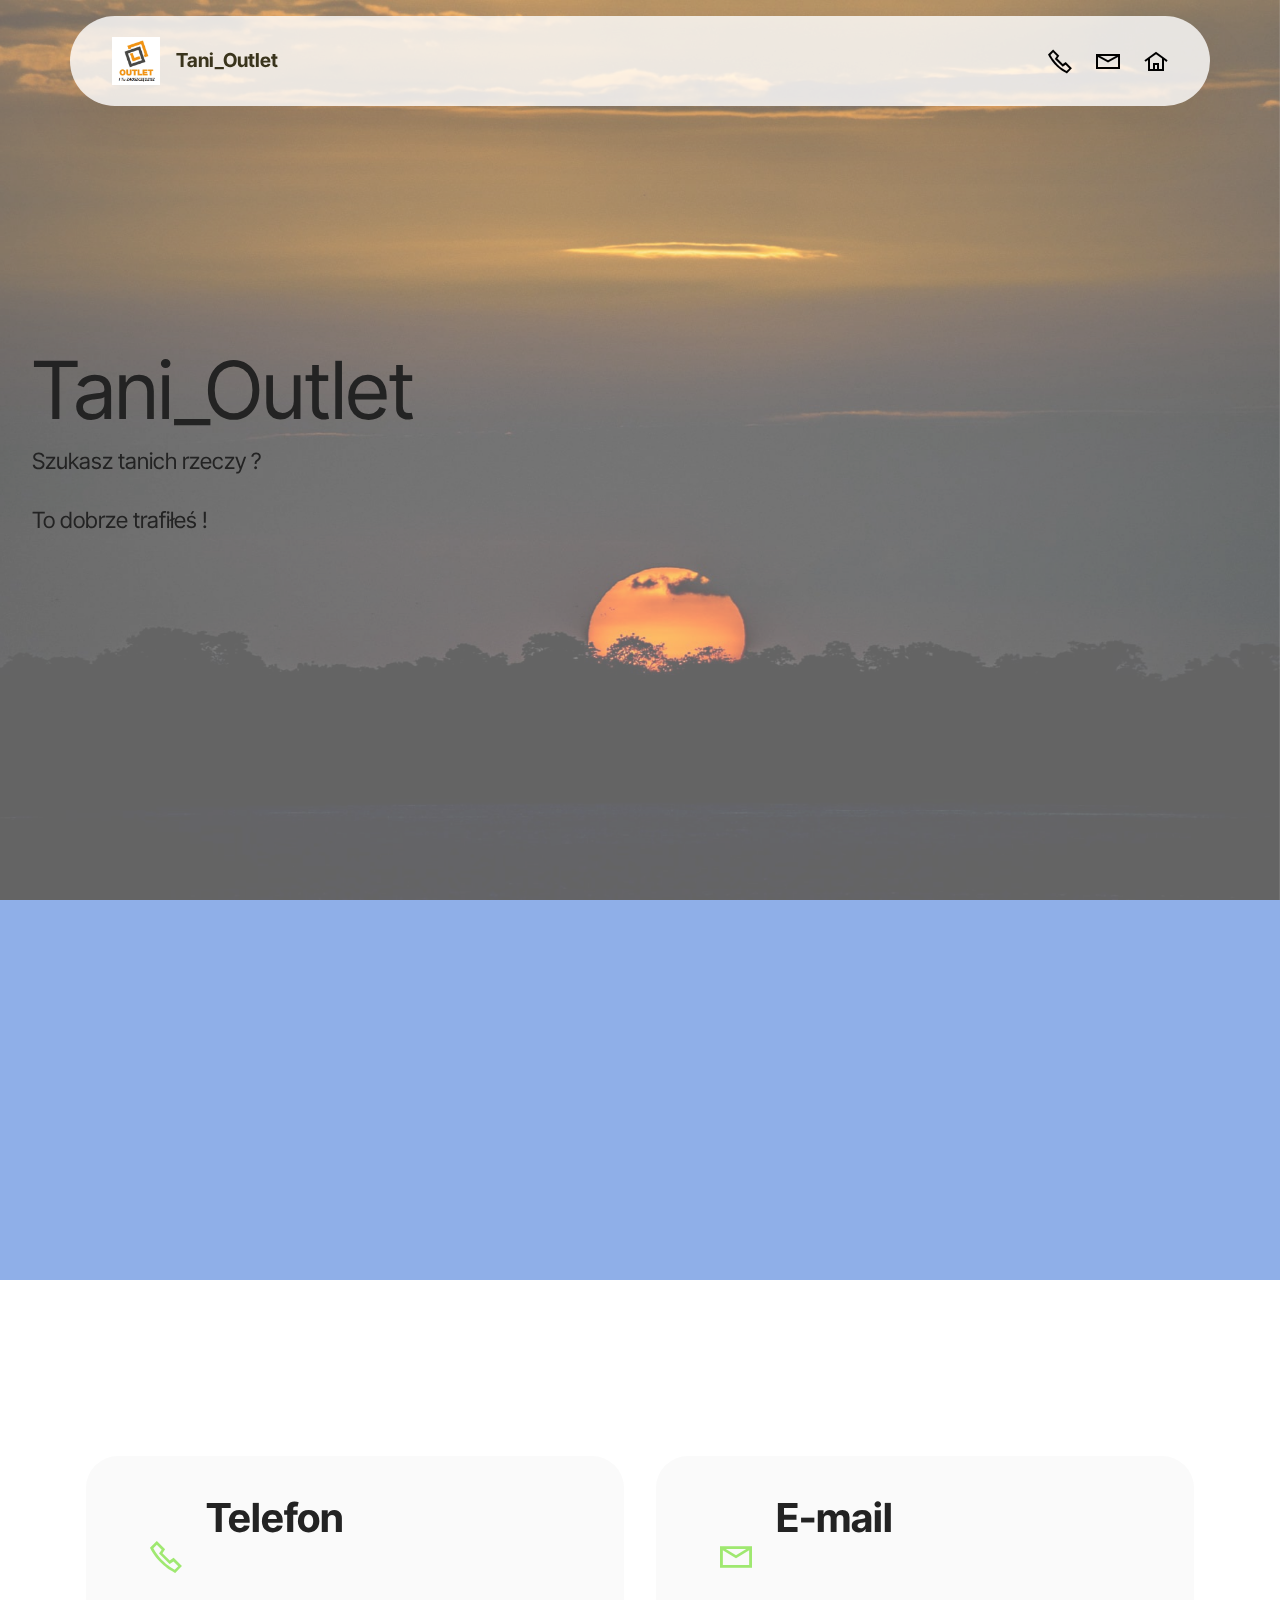
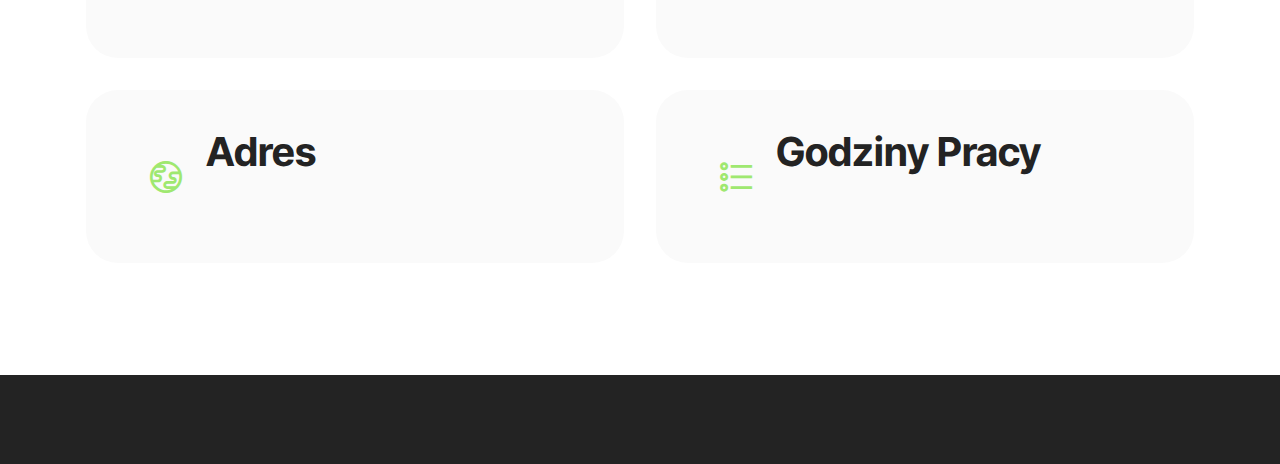
<file: index.html>
<!DOCTYPE html>
<html  >
<head>
  <!-- Site made with Mobirise Website Builder v5.9.0, https://mobirise.com -->
  <meta charset="UTF-8">
  <meta http-equiv="X-UA-Compatible" content="IE=edge">
  <meta name="generator" content="Mobirise v5.9.0, mobirise.com">
  <meta name="viewport" content="width=device-width, initial-scale=1, minimum-scale=1">
  <link rel="shortcut icon" href="assets/images/moje-logfo-128x128.png" type="image/x-icon">
  <meta name="description" content="">
  
  
  <title>główna</title>
  <link rel="stylesheet" href="assets/web/assets/mobirise-icons2/mobirise2.css">
  <link rel="stylesheet" href="assets/bootstrap/css/bootstrap.min.css">
  <link rel="stylesheet" href="assets/bootstrap/css/bootstrap-grid.min.css">
  <link rel="stylesheet" href="assets/bootstrap/css/bootstrap-reboot.min.css">
  <link rel="stylesheet" href="assets/parallax/jarallax.css">
  <link rel="stylesheet" href="assets/animatecss/animate.css">
  <link rel="stylesheet" href="assets/dropdown/css/style.css">
  <link rel="stylesheet" href="assets/theme/css/style.css">
  <link rel="preload" href="https://fonts.googleapis.com/css?family=Inter+Tight:100,200,300,400,500,600,700,800,900,100i,200i,300i,400i,500i,600i,700i,800i,900i&display=swap" as="style" onload="this.onload=null;this.rel='stylesheet'">
  <noscript><link rel="stylesheet" href="https://fonts.googleapis.com/css?family=Inter+Tight:100,200,300,400,500,600,700,800,900,100i,200i,300i,400i,500i,600i,700i,800i,900i&display=swap"></noscript>
  <link rel="preload" as="style" href="assets/mobirise/css/mbr-additional.css"><link rel="stylesheet" href="assets/mobirise/css/mbr-additional.css" type="text/css">

  
  
  
</head>
<body>
  
  <section data-bs-version="5.1" class="menu menu2 cid-tLQZyooOc3" once="menu" id="menu02-37">
	

	<nav class="navbar navbar-dropdown navbar-fixed-top navbar-expand-lg">
		<div class="container">
			<div class="navbar-brand">
				<span class="navbar-logo">
					<a href="index.html">
						<img src="assets/images/moje-logfo-158x158.png" alt="Mobirise Website Builder" style="height: 3rem;">
					</a>
				</span>
				<span class="navbar-caption-wrap"><a class="navbar-caption text-success text-primary display-4" href="index.html">Tani_Outlet<br></a></span>
			</div>
			<button class="navbar-toggler" type="button" data-toggle="collapse" data-bs-toggle="collapse" data-target="#navbarSupportedContent" data-bs-target="#navbarSupportedContent" aria-controls="navbarNavAltMarkup" aria-expanded="false" aria-label="Toggle navigation">
				<div class="hamburger">
					<span></span>
					<span></span>
					<span></span>
					<span></span>
				</div>
			</button>
			<div class="collapse navbar-collapse" id="navbarSupportedContent">
				
				<div class="icons-menu">
					<a class="iconfont-wrapper" href="page2.html">
						<span class="p-2 mbr-iconfont mobi-mbri-phone mobi-mbri"></span>
					</a>
					<a class="iconfont-wrapper" href="page3.html">
						<span class="p-2 mbr-iconfont mobi-mbri-letter mobi-mbri"></span>
					</a>
					<a class="iconfont-wrapper" href="index.html">
						<span class="p-2 mbr-iconfont mobi-mbri-home mobi-mbri" style="color: rgb(0, 0, 0); fill: rgb(0, 0, 0);"></span>
					</a>
					
				</div>
				
			</div>
		</div>
	</nav>
</section>

<section data-bs-version="5.1" class="header1 cid-tLQZzFWOZS mbr-fullscreen mbr-parallax-background" id="header1-38">

    

    
    <div class="mbr-overlay" style="opacity: 0.4; background-color: rgb(250, 250, 250);"></div>

    <div class="container-fluid">
        <div class="row">
            <div class="col-12 col-lg-6">
                <h1 class="mbr-section-title mbr-fonts-style mb-3 display-1">Tani_Outlet</h1>
                
                <p class="mbr-text mbr-fonts-style display-7">Szukasz tanich rzeczy ?<br><br>To dobrze trafiłeś !</p>
                
            </div>
        </div>
    </div>
</section>

<section data-bs-version="5.1" class="info3 cid-tLQZCbkT90" data-bg-video="https://vimeo.com/428046504" id="info3-39">

    

    <div class="mbr-fallback-image disabled"></div>
    <div class="mbr-overlay" style="opacity: 0.6; background-color: rgb(68, 121, 217);">
    </div>

    <div class="container">
        <div class="row justify-content-center">
            <div class="card col-12 col-lg-10">
                <div class="card-wrapper">
                    <div class="card-box align-center">
                        <h4 class="card-title mbr-fonts-style align-center mb-4 display-1"><strong>Tani_Outlet</strong></h4>
                        <p class="mbr-text mbr-fonts-style mb-4 display-7"></p>
                        <div class="mbr-section-btn mt-3"><a class="btn btn-warning display-4" href="page4.html">Przejdź do sklepu.</a></div>
                    </div>
                </div>
            </div>
        </div>
    </div>
</section>

<section data-bs-version="5.1" class="contacts2 cid-tLQZDEl4jM" id="contacts2-3a">
    <!---->
    

    
    
    <div class="container">
        <div class="mbr-section-head">
            <h3 class="mbr-section-title mbr-fonts-style align-center mb-0 display-2"><strong>Kontakt</strong></h3>
            
        </div>
        <div class="row justify-content-center mt-4">
            <div class="card col-12 col-md-6">
                <div class="card-wrapper">
                    <div class="image-wrapper">
                        <span class="mbr-iconfont mobi-mbri-phone mobi-mbri"></span>
                    </div>
                    <div class="text-wrapper">
                        <h6 class="card-title mbr-fonts-style mb-1 display-5"><strong>Telefon</strong></h6>
                        <p class="mbr-text mbr-fonts-style display-7">570 955 551</p>
                    </div>
                </div>
            </div>
            <div class="card col-12 col-md-6">
                <div class="card-wrapper">
                    <div class="image-wrapper">
                        <span class="mbr-iconfont mobi-mbri-letter mobi-mbri"></span>
                    </div>
                    <div class="text-wrapper">
                        <h6 class="card-title mbr-fonts-style mb-1 display-5">
                            <strong>E-mail</strong>
                        </h6>
                        <p class="mbr-text mbr-fonts-style display-7">fabian.1chrusicicki@gmail.com<br><br></p>
                    </div>
                </div>
            </div>
            <div class="card col-12 col-md-6">
                <div class="card-wrapper">
                    <div class="image-wrapper">
                        <span class="mbr-iconfont mobi-mbri-globe mobi-mbri"></span>
                    </div>
                    <div class="text-wrapper">
                        <h6 class="card-title mbr-fonts-style mb-1 display-5">
                            <strong>Adres</strong></h6>
                        <p class="mbr-text mbr-fonts-style display-7">na końcu świata</p>
                    </div>
                </div>
            </div>
            <div class="card col-12 col-md-6">
                <div class="card-wrapper">
                    <div class="image-wrapper">
                        <span class="mbr-iconfont mobi-mbri-bulleted-list mobi-mbri"></span>
                    </div>
                    <div class="text-wrapper">
                        <h6 class="card-title mbr-fonts-style mb-1 display-5"><strong>Godziny Pracy</strong></h6>
                        <p class="mbr-text mbr-fonts-style display-7">13:00 - 18:00
                        </p>
                    </div>
                </div>
            </div>
        </div>
    </div>
</section>

<section data-bs-version="5.1" class="footer7 cid-tLR0FdCcBQ" once="footers" id="footer7-3b">

    

    

    <div class="container">
        <div class="media-container-row align-center mbr-white">
            <div class="col-12">
                <p class="mbr-text mb-0 mbr-fonts-style display-7">Stworzone przez: Fabian Chruścicki</p>
            </div>
        </div>
    </div>
</section>


<script src="assets/bootstrap/js/bootstrap.bundle.min.js"></script>
  <script src="assets/parallax/jarallax.js"></script>
  <script src="assets/smoothscroll/smooth-scroll.js"></script>
  <script src="assets/ytplayer/index.js"></script>
  <script src="assets/dropdown/js/navbar-dropdown.js"></script>
  <script src="assets/vimeoplayer/player.js"></script>
  <script src="assets/theme/js/script.js"></script>
  
  
  
 <div id="scrollToTop" class="scrollToTop mbr-arrow-up"><a style="text-align: center;"><i class="mbr-arrow-up-icon mbr-arrow-up-icon-cm cm-icon cm-icon-smallarrow-up"></i></a></div>
    <input name="animation" type="hidden">
  </body>
</html>
</file>
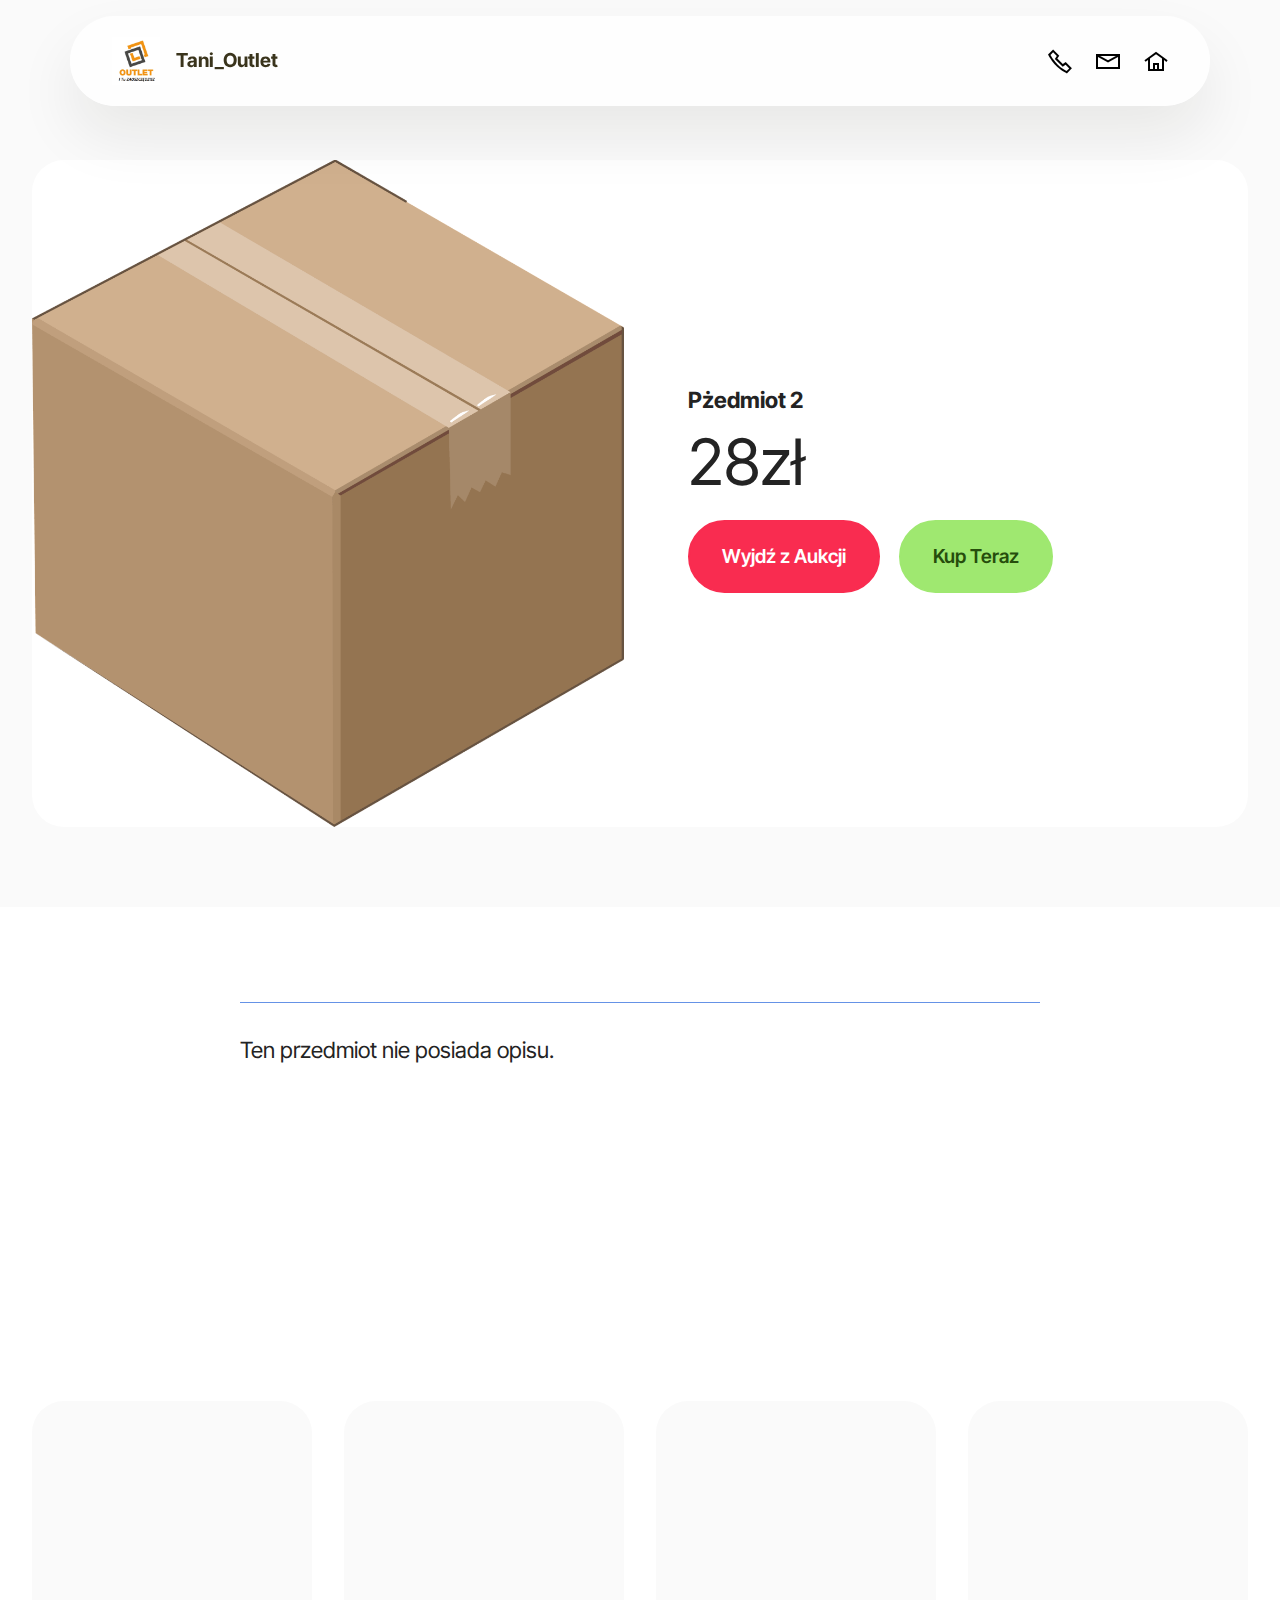
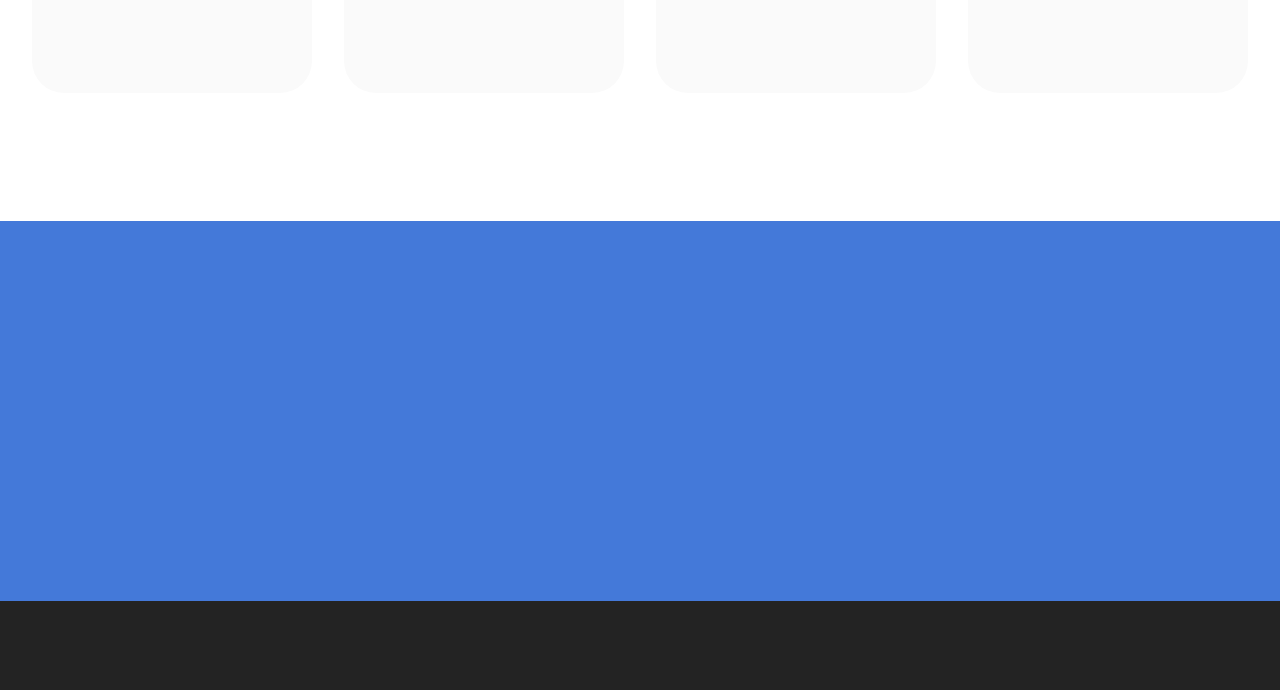
<file: page10.html>
<!DOCTYPE html>
<html  >
<head>
  <!-- Site made with Mobirise Website Builder v5.9.0, https://mobirise.com -->
  <meta charset="UTF-8">
  <meta http-equiv="X-UA-Compatible" content="IE=edge">
  <meta name="generator" content="Mobirise v5.9.0, mobirise.com">
  <meta name="viewport" content="width=device-width, initial-scale=1, minimum-scale=1">
  <link rel="shortcut icon" href="assets/images/moje-logfo-128x128.png" type="image/x-icon">
  <meta name="description" content="">
  
  
  <title>przedmiot 2</title>
  <link rel="stylesheet" href="assets/web/assets/mobirise-icons2/mobirise2.css">
  <link rel="stylesheet" href="assets/bootstrap/css/bootstrap.min.css">
  <link rel="stylesheet" href="assets/bootstrap/css/bootstrap-grid.min.css">
  <link rel="stylesheet" href="assets/bootstrap/css/bootstrap-reboot.min.css">
  <link rel="stylesheet" href="assets/animatecss/animate.css">
  <link rel="stylesheet" href="assets/dropdown/css/style.css">
  <link rel="stylesheet" href="assets/theme/css/style.css">
  <link rel="preload" href="https://fonts.googleapis.com/css?family=Inter+Tight:100,200,300,400,500,600,700,800,900,100i,200i,300i,400i,500i,600i,700i,800i,900i&display=swap" as="style" onload="this.onload=null;this.rel='stylesheet'">
  <noscript><link rel="stylesheet" href="https://fonts.googleapis.com/css?family=Inter+Tight:100,200,300,400,500,600,700,800,900,100i,200i,300i,400i,500i,600i,700i,800i,900i&display=swap"></noscript>
  <link rel="preload" as="style" href="assets/mobirise/css/mbr-additional.css"><link rel="stylesheet" href="assets/mobirise/css/mbr-additional.css" type="text/css">

  
  
  
</head>
<body>
  
  <section data-bs-version="5.1" class="menu menu2 cid-tLNd079VXL" once="menu" id="menu02-2l">
	

	<nav class="navbar navbar-dropdown navbar-fixed-top navbar-expand-lg">
		<div class="container">
			<div class="navbar-brand">
				<span class="navbar-logo">
					<a href="index.html">
						<img src="assets/images/moje-logfo-158x158.png" alt="Mobirise Website Builder" style="height: 3rem;">
					</a>
				</span>
				<span class="navbar-caption-wrap"><a class="navbar-caption text-success text-primary display-4" href="index.html">Tani_Outlet<br></a></span>
			</div>
			<button class="navbar-toggler" type="button" data-toggle="collapse" data-bs-toggle="collapse" data-target="#navbarSupportedContent" data-bs-target="#navbarSupportedContent" aria-controls="navbarNavAltMarkup" aria-expanded="false" aria-label="Toggle navigation">
				<div class="hamburger">
					<span></span>
					<span></span>
					<span></span>
					<span></span>
				</div>
			</button>
			<div class="collapse navbar-collapse" id="navbarSupportedContent">
				
				<div class="icons-menu">
					<a class="iconfont-wrapper" href="page2.html">
						<span class="p-2 mbr-iconfont mobi-mbri-phone mobi-mbri"></span>
					</a>
					<a class="iconfont-wrapper" href="page3.html">
						<span class="p-2 mbr-iconfont mobi-mbri-letter mobi-mbri"></span>
					</a>
					<a class="iconfont-wrapper" href="index.html">
						<span class="p-2 mbr-iconfont mobi-mbri-home mobi-mbri" style="color: rgb(0, 0, 0); fill: rgb(0, 0, 0);"></span>
					</a>
					
				</div>
				
			</div>
		</div>
	</nav>
</section>

<section data-bs-version="5.1" class="features7 cid-tLNd07HKJV" id="features7-2m">
    <!---->
    

    
    
    <div class="container-fluid">
        <div class="card-wrapper">
            <div class="row align-items-center">
                <div class="col-12 col-lg-6">
                    <div class="image-wrapper">
                        <img src="assets/images/mbr-1101x1241.png" alt="Mobirise Website Builder">
                    </div>
                </div>
                <div class="col-12 col-lg">
                    <div class="text-box">
                        <h5 class="mbr-title mbr-fonts-style display-7"><strong>Pżedmiot 2</strong></h5>
                        <p class="mbr-text mbr-fonts-style display-7"></p>
                        <div class="cost">
                            <span class="currentcost mbr-fonts-style pr-2 display-2">28zł</span>
                            <span class="oldcost mbr-fonts-style display-2"></span>
                        </div>
                        <div class="mbr-section-btn pt-3"><a href="page4.html" class="btn btn-secondary display-4">Wyjdź z Aukcji</a> <a href="page6.html" class="btn btn-primary display-4">Kup Teraz</a></div>
                    </div>
                </div>
            </div>
        </div>
    </div>
</section>

<section data-bs-version="5.1" class="tabs content18 cid-tLNd08Swqc" id="tabs1-2o">

    

    
    
    <div class="container-fluid">
        
        <div class="row justify-content-center mt-4">
            <div class="col-12 col-md-8">
                <ul class="nav nav-tabs mb-4" role="tablist">
                    <li class="nav-item first mbr-fonts-style"><a class="nav-link mbr-fonts-style show active display-7" role="tab" data-toggle="tab" data-bs-toggle="tab" href="#tabs1-2j_tab0" aria-selected="true"><strong>OPIS</strong></a></li>
                    <li class="nav-item"><a class="nav-link mbr-fonts-style active display-7" role="tab" data-toggle="tab" data-bs-toggle="tab" href="#tabs1-2o_tab1" aria-selected="true"><strong>SPECYFIKACJA</strong></a></li>
                    <li class="nav-item"><a class="nav-link mbr-fonts-style active display-7" role="tab" data-toggle="tab" data-bs-toggle="tab" href="#tabs1-2o_tab2" aria-selected="true">nr. aukcji</a></li>
                    
                    
                    
                </ul>
                <div class="tab-content">
                    <div id="tab1" class="tab-pane in active" role="tabpanel">
                        <div class="row">
                            <div class="col-md-12">
                                <p class="mbr-text mbr-fonts-style display-7">Ten przedmiot nie posiada opisu.<br></p>
                            </div>
                        </div>
                    </div>
                    <div id="tab2" class="tab-pane" role="tabpanel">
                        <div class="row">
                            <div class="col-md-12">
                                <p class="mbr-text mbr-fonts-style display-7">Ten przedmiot nie posiada specyfikacji.</p>
                            </div>
                        </div>
                    </div>
                    <div id="tab3" class="tab-pane" role="tabpanel">
                        <div class="row">
                            <div class="col-md-12">
                                <p class="mbr-text mbr-fonts-style display-7">nr. 233553253</p>
                            </div>
                        </div>
                    </div>
                    
                    
                    
                </div>
            </div>
        </div>
    </div>
</section>

<section data-bs-version="5.1" class="content3 cid-tLNd08eCJy" id="content3-2n">
    
    
    <div class="container-fluid">
        <div class="mbr-section-head">
            <h4 class="mbr-section-title mbr-fonts-style align-center mb-0 display-2"><strong>Zdjęcia</strong></h4>
            <h5 class="mbr-section-subtitle mbr-fonts-style align-center mb-0 mt-2 display-5"></h5>
        </div>
        <div class="row mt-4">
            <div class="item features-image сol-12 col-md-6 col-lg-3">
                <div class="item-wrapper">
                    <div class="item-img">
                        <img src="assets/images/product5.jpg" alt="Mobirise Website Builder" title="">
                    </div>
                    
                    
                </div>
            </div>
            <div class="item features-image сol-12 col-md-6 col-lg-3">
                <div class="item-wrapper">
                    <div class="item-img">
                        <img src="assets/images/product4.jpg" alt="Mobirise Website Builder" title="">
                    </div>
                    
                    
                </div>
            </div>
            <div class="item features-image сol-12 col-md-6 col-lg-3">
                <div class="item-wrapper">
                    <div class="item-img">
                        <img src="assets/images/product3.jpg" alt="Mobirise Website Builder" title="">
                    </div>
                    
                    
                </div>
            </div><div class="item features-image сol-12 col-md-6 col-lg-3">
                <div class="item-wrapper">
                    <div class="item-img">
                        <img src="assets/images/mbr-1838x1920.png" alt="Mobirise Website Builder" title="" data-slide-to="3" data-bs-slide-to="4">
                    </div>
                    
                    
                </div>
            </div>

        </div>
    </div>
</section>

<section data-bs-version="5.1" class="info1 cid-tLNgqAglzn" id="info1-30">
    

    
    
    <div class="align-center container">
        <div class="row justify-content-center">
            <div class="col-12 col-lg-8">
                <h3 class="mbr-section-title mb-4 mbr-fonts-style display-2">Wysyłka</h3>
                
                <div class="mbr-section-btn"><a class="btn btn-white display-4" href="page11.html">Klknij jeśli chcesz poznać cennik wysyłek</a></div>
            </div>
        </div>
    </div>
</section>

<section data-bs-version="5.1" class="footer7 cid-tLNd09qadG" once="footers" id="footer7-2p">

    

    

    <div class="container">
        <div class="media-container-row align-center mbr-white">
            <div class="col-12">
                <p class="mbr-text mb-0 mbr-fonts-style display-7">Stworzone przez: Fabian Chruścicki</p>
            </div>
        </div>
    </div>
</section>


<script src="assets/bootstrap/js/bootstrap.bundle.min.js"></script>
  <script src="assets/smoothscroll/smooth-scroll.js"></script>
  <script src="assets/ytplayer/index.js"></script>
  <script src="assets/dropdown/js/navbar-dropdown.js"></script>
  <script src="assets/mbr-tabs/mbr-tabs.js"></script>
  <script src="assets/theme/js/script.js"></script>
  
  
  
 <div id="scrollToTop" class="scrollToTop mbr-arrow-up"><a style="text-align: center;"><i class="mbr-arrow-up-icon mbr-arrow-up-icon-cm cm-icon cm-icon-smallarrow-up"></i></a></div>
    <input name="animation" type="hidden">
  </body>
</html>
</file>
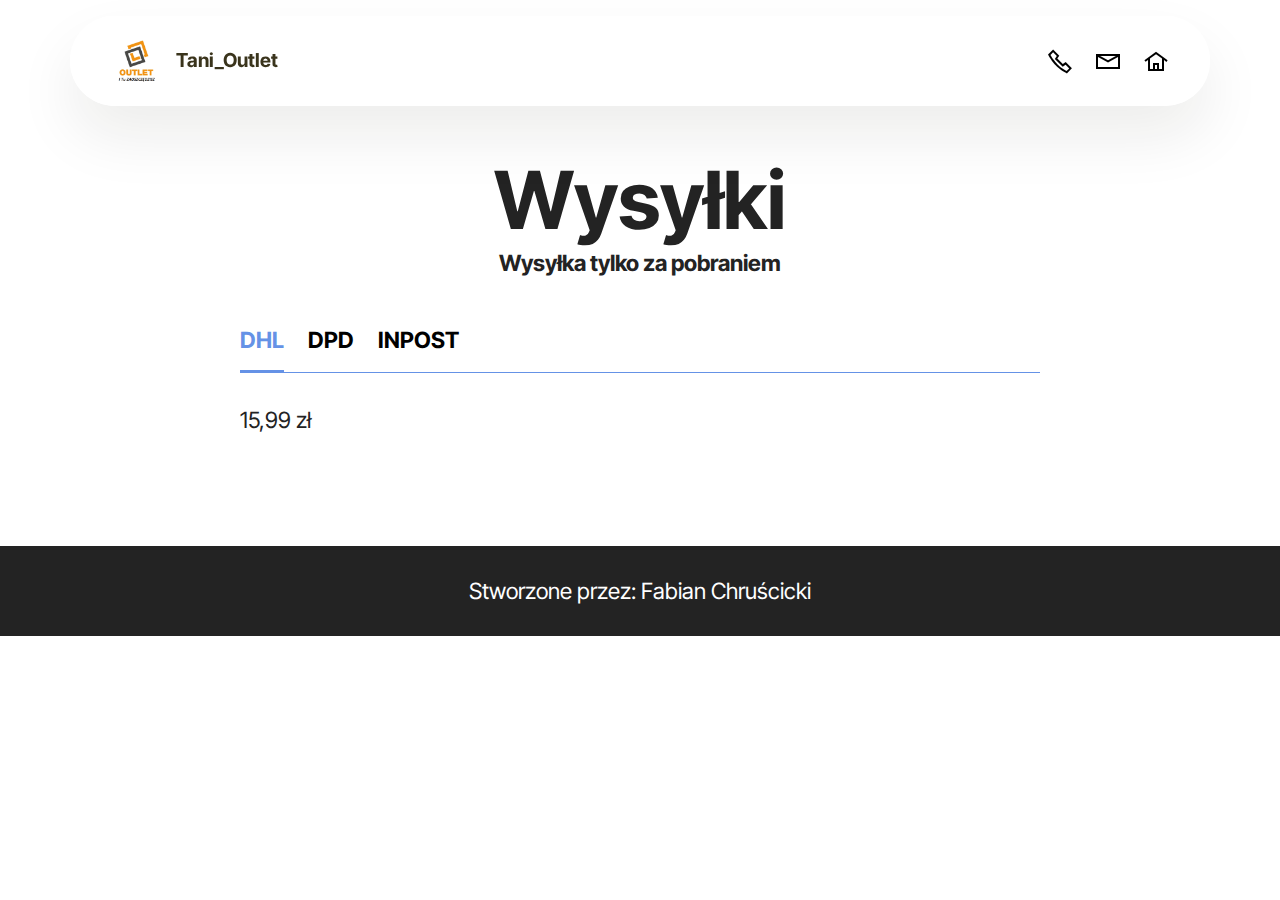
<file: page11.html>
<!DOCTYPE html>
<html  >
<head>
  <!-- Site made with Mobirise Website Builder v5.9.0, https://mobirise.com -->
  <meta charset="UTF-8">
  <meta http-equiv="X-UA-Compatible" content="IE=edge">
  <meta name="generator" content="Mobirise v5.9.0, mobirise.com">
  <meta name="viewport" content="width=device-width, initial-scale=1, minimum-scale=1">
  <link rel="shortcut icon" href="assets/images/moje-logfo-128x128.png" type="image/x-icon">
  <meta name="description" content="">
  
  
  <title>cennik</title>
  <link rel="stylesheet" href="assets/web/assets/mobirise-icons2/mobirise2.css">
  <link rel="stylesheet" href="assets/bootstrap/css/bootstrap.min.css">
  <link rel="stylesheet" href="assets/bootstrap/css/bootstrap-grid.min.css">
  <link rel="stylesheet" href="assets/bootstrap/css/bootstrap-reboot.min.css">
  <link rel="stylesheet" href="assets/animatecss/animate.css">
  <link rel="stylesheet" href="assets/dropdown/css/style.css">
  <link rel="stylesheet" href="assets/theme/css/style.css">
  <link rel="preload" href="https://fonts.googleapis.com/css?family=Inter+Tight:100,200,300,400,500,600,700,800,900,100i,200i,300i,400i,500i,600i,700i,800i,900i&display=swap" as="style" onload="this.onload=null;this.rel='stylesheet'">
  <noscript><link rel="stylesheet" href="https://fonts.googleapis.com/css?family=Inter+Tight:100,200,300,400,500,600,700,800,900,100i,200i,300i,400i,500i,600i,700i,800i,900i&display=swap"></noscript>
  <link rel="preload" as="style" href="assets/mobirise/css/mbr-additional.css"><link rel="stylesheet" href="assets/mobirise/css/mbr-additional.css" type="text/css">

  
  
  
</head>
<body>
  
  <section data-bs-version="5.1" class="menu menu2 cid-tLLYPX1k57" once="menu" id="menu02-2w">
	

	<nav class="navbar navbar-dropdown navbar-fixed-top navbar-expand-lg">
		<div class="container">
			<div class="navbar-brand">
				<span class="navbar-logo">
					<a href="index.html">
						<img src="assets/images/moje-logfo-158x158.png" alt="Mobirise Website Builder" style="height: 3rem;">
					</a>
				</span>
				<span class="navbar-caption-wrap"><a class="navbar-caption text-success text-primary display-4" href="index.html">Tani_Outlet<br></a></span>
			</div>
			<button class="navbar-toggler" type="button" data-toggle="collapse" data-bs-toggle="collapse" data-target="#navbarSupportedContent" data-bs-target="#navbarSupportedContent" aria-controls="navbarNavAltMarkup" aria-expanded="false" aria-label="Toggle navigation">
				<div class="hamburger">
					<span></span>
					<span></span>
					<span></span>
					<span></span>
				</div>
			</button>
			<div class="collapse navbar-collapse" id="navbarSupportedContent">
				
				<div class="icons-menu">
					<a class="iconfont-wrapper" href="page2.html">
						<span class="p-2 mbr-iconfont mobi-mbri-phone mobi-mbri"></span>
					</a>
					<a class="iconfont-wrapper" href="page3.html">
						<span class="p-2 mbr-iconfont mobi-mbri-letter mobi-mbri"></span>
					</a>
					<a class="iconfont-wrapper" href="index.html">
						<span class="p-2 mbr-iconfont mobi-mbri-home mobi-mbri" style="color: rgb(0, 0, 0); fill: rgb(0, 0, 0);"></span>
					</a>
					
				</div>
				
			</div>
		</div>
	</nav>
</section>

<section data-bs-version="5.1" class="tabs content18 cid-tLNfnRdoEY" id="tabs1-2z">

    

    
    
    <div class="container-fluid">
        <div class="row justify-content-center">
            <div class="col-12 col-md-8">
                <h3 class="mbr-section-title mb-0 mbr-fonts-style display-1"><strong>Wysyłki</strong><strong><br></strong></h3>
                <h4 class="mbr-section-subtitle mb-0 mt-2 mbr-fonts-style display-7"><strong>Wysyłka tylko za pobraniem</strong></h4>
            </div>
        </div>
        <div class="row justify-content-center mt-4">
            <div class="col-12 col-md-8">
                <ul class="nav nav-tabs mb-4" role="tablist">
                    <li class="nav-item first mbr-fonts-style"><a class="nav-link mbr-fonts-style show active display-7" role="tab" data-toggle="tab" data-bs-toggle="tab" href="#tabs1-2z_tab0" aria-selected="true"><strong>DHL</strong></a></li>
                    <li class="nav-item"><a class="nav-link mbr-fonts-style active display-7" role="tab" data-toggle="tab" data-bs-toggle="tab" href="#tabs1-2z_tab1" aria-selected="true"><strong>DPD</strong></a></li>
                    <li class="nav-item"><a class="nav-link mbr-fonts-style active display-7" role="tab" data-toggle="tab" data-bs-toggle="tab" href="#tabs1-2z_tab2" aria-selected="true"><strong>INPOST</strong></a></li>
                    
                    
                    
                </ul>
                <div class="tab-content">
                    <div id="tab1" class="tab-pane in active" role="tabpanel">
                        <div class="row">
                            <div class="col-md-12">
                                <p class="mbr-text mbr-fonts-style display-7">15,99 zł</p>
                            </div>
                        </div>
                    </div>
                    <div id="tab2" class="tab-pane" role="tabpanel">
                        <div class="row">
                            <div class="col-md-12">
                                <p class="mbr-text mbr-fonts-style display-7">22,31 zł</p>
                            </div>
                        </div>
                    </div>
                    <div id="tab3" class="tab-pane" role="tabpanel">
                        <div class="row">
                            <div class="col-md-12">
                                <p class="mbr-text mbr-fonts-style display-7">10,00 zł</p>
                            </div>
                        </div>
                    </div>
                    
                    
                    
                </div>
            </div>
        </div>
    </div>
</section>

<section data-bs-version="5.1" class="footer7 cid-tLN8biIRCr" once="footers" id="footer7-2x">

    

    

    <div class="container">
        <div class="media-container-row align-center mbr-white">
            <div class="col-12">
                <p class="mbr-text mb-0 mbr-fonts-style display-7">Stworzone przez: Fabian Chruścicki</p>
            </div>
        </div>
    </div>
</section>


<script src="assets/bootstrap/js/bootstrap.bundle.min.js"></script>
  <script src="assets/smoothscroll/smooth-scroll.js"></script>
  <script src="assets/ytplayer/index.js"></script>
  <script src="assets/dropdown/js/navbar-dropdown.js"></script>
  <script src="assets/mbr-tabs/mbr-tabs.js"></script>
  <script src="assets/theme/js/script.js"></script>
  
  
  
 <div id="scrollToTop" class="scrollToTop mbr-arrow-up"><a style="text-align: center;"><i class="mbr-arrow-up-icon mbr-arrow-up-icon-cm cm-icon cm-icon-smallarrow-up"></i></a></div>
    <input name="animation" type="hidden">
  </body>
</html>
</file>
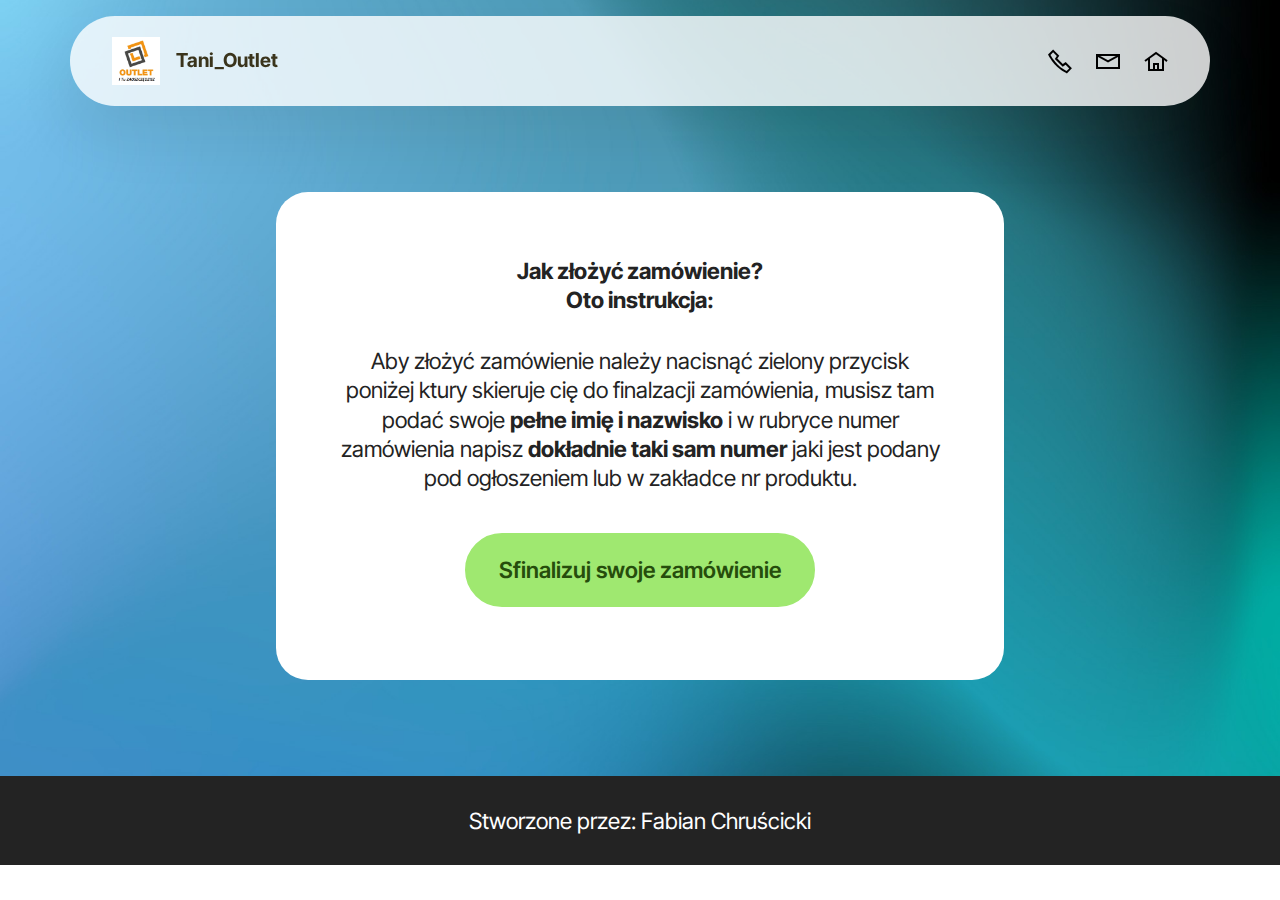
<file: page12.html>
<!DOCTYPE html>
<html  >
<head>
  <!-- Site made with Mobirise Website Builder v5.9.0, https://mobirise.com -->
  <meta charset="UTF-8">
  <meta http-equiv="X-UA-Compatible" content="IE=edge">
  <meta name="generator" content="Mobirise v5.9.0, mobirise.com">
  <meta name="viewport" content="width=device-width, initial-scale=1, minimum-scale=1">
  <link rel="shortcut icon" href="assets/images/moje-logfo-128x128.png" type="image/x-icon">
  <meta name="description" content="">
  
  
  <title>instrukcja zamawiania</title>
  <link rel="stylesheet" href="assets/web/assets/mobirise-icons2/mobirise2.css">
  <link rel="stylesheet" href="assets/bootstrap/css/bootstrap.min.css">
  <link rel="stylesheet" href="assets/bootstrap/css/bootstrap-grid.min.css">
  <link rel="stylesheet" href="assets/bootstrap/css/bootstrap-reboot.min.css">
  <link rel="stylesheet" href="assets/animatecss/animate.css">
  <link rel="stylesheet" href="assets/dropdown/css/style.css">
  <link rel="stylesheet" href="assets/theme/css/style.css">
  <link rel="preload" href="https://fonts.googleapis.com/css?family=Inter+Tight:100,200,300,400,500,600,700,800,900,100i,200i,300i,400i,500i,600i,700i,800i,900i&display=swap" as="style" onload="this.onload=null;this.rel='stylesheet'">
  <noscript><link rel="stylesheet" href="https://fonts.googleapis.com/css?family=Inter+Tight:100,200,300,400,500,600,700,800,900,100i,200i,300i,400i,500i,600i,700i,800i,900i&display=swap"></noscript>
  <link rel="preload" as="style" href="assets/mobirise/css/mbr-additional.css"><link rel="stylesheet" href="assets/mobirise/css/mbr-additional.css" type="text/css">

  
  
  
</head>
<body>
  
  <section data-bs-version="5.1" class="menu menu2 cid-tLLYPX1k57" once="menu" id="menu02-33">
	

	<nav class="navbar navbar-dropdown navbar-fixed-top navbar-expand-lg">
		<div class="container">
			<div class="navbar-brand">
				<span class="navbar-logo">
					<a href="index.html">
						<img src="assets/images/moje-logfo-158x158.png" alt="Mobirise Website Builder" style="height: 3rem;">
					</a>
				</span>
				<span class="navbar-caption-wrap"><a class="navbar-caption text-success text-primary display-4" href="index.html">Tani_Outlet<br></a></span>
			</div>
			<button class="navbar-toggler" type="button" data-toggle="collapse" data-bs-toggle="collapse" data-target="#navbarSupportedContent" data-bs-target="#navbarSupportedContent" aria-controls="navbarNavAltMarkup" aria-expanded="false" aria-label="Toggle navigation">
				<div class="hamburger">
					<span></span>
					<span></span>
					<span></span>
					<span></span>
				</div>
			</button>
			<div class="collapse navbar-collapse" id="navbarSupportedContent">
				
				<div class="icons-menu">
					<a class="iconfont-wrapper" href="page2.html">
						<span class="p-2 mbr-iconfont mobi-mbri-phone mobi-mbri"></span>
					</a>
					<a class="iconfont-wrapper" href="page3.html">
						<span class="p-2 mbr-iconfont mobi-mbri-letter mobi-mbri"></span>
					</a>
					<a class="iconfont-wrapper" href="index.html">
						<span class="p-2 mbr-iconfont mobi-mbri-home mobi-mbri" style="color: rgb(0, 0, 0); fill: rgb(0, 0, 0);"></span>
					</a>
					
				</div>
				
			</div>
		</div>
	</nav>
</section>

<section data-bs-version="5.1" class="header14 cid-tLOdDzPsEC" id="header14-35">
	

	
	
	<div class="container">
		<div class="row justify-content-center">
			<div class="card col-12 col-md-12 col-lg-8">
				<div class="card-wrapper">
					<div class="card-box align-center">
						<h1 class="card-title mbr-fonts-style mb-4 display-7"><strong>Jak złożyć zamówienie?<br>Oto instrukcja:</strong></h1>
						<p class="mbr-text mbr-fonts-style mb-4 display-7">Aby złożyć zamówienie należy nacisnąć zielony przycisk poniżej ktury skieruje cię do finalzacji zamówienia, musisz tam podać swoje <strong>pełne imię i nazwisko</strong> i w rubryce numer zamówienia napisz <strong>dokładnie taki sam numer</strong> jaki jest podany pod ogłoszeniem lub w zakładce nr produktu.</p>
						<div class="mbr-section-btn mt-4"><a class="btn btn-primary display-7" href="page5.html">Sfinalizuj swoje zamówienie</a></div>
					</div>
				</div>
			</div>
		</div>
	</div>
</section>

<section data-bs-version="5.1" class="footer7 cid-tLN83VUEl5" once="footers" id="footer7-34">

    

    

    <div class="container">
        <div class="media-container-row align-center mbr-white">
            <div class="col-12">
                <p class="mbr-text mb-0 mbr-fonts-style display-7">Stworzone przez: Fabian Chruścicki</p>
            </div>
        </div>
    </div>
</section>


<script src="assets/bootstrap/js/bootstrap.bundle.min.js"></script>
  <script src="assets/smoothscroll/smooth-scroll.js"></script>
  <script src="assets/ytplayer/index.js"></script>
  <script src="assets/dropdown/js/navbar-dropdown.js"></script>
  <script src="assets/theme/js/script.js"></script>
  
  
  
 <div id="scrollToTop" class="scrollToTop mbr-arrow-up"><a style="text-align: center;"><i class="mbr-arrow-up-icon mbr-arrow-up-icon-cm cm-icon cm-icon-smallarrow-up"></i></a></div>
    <input name="animation" type="hidden">
  </body>
</html>
</file>
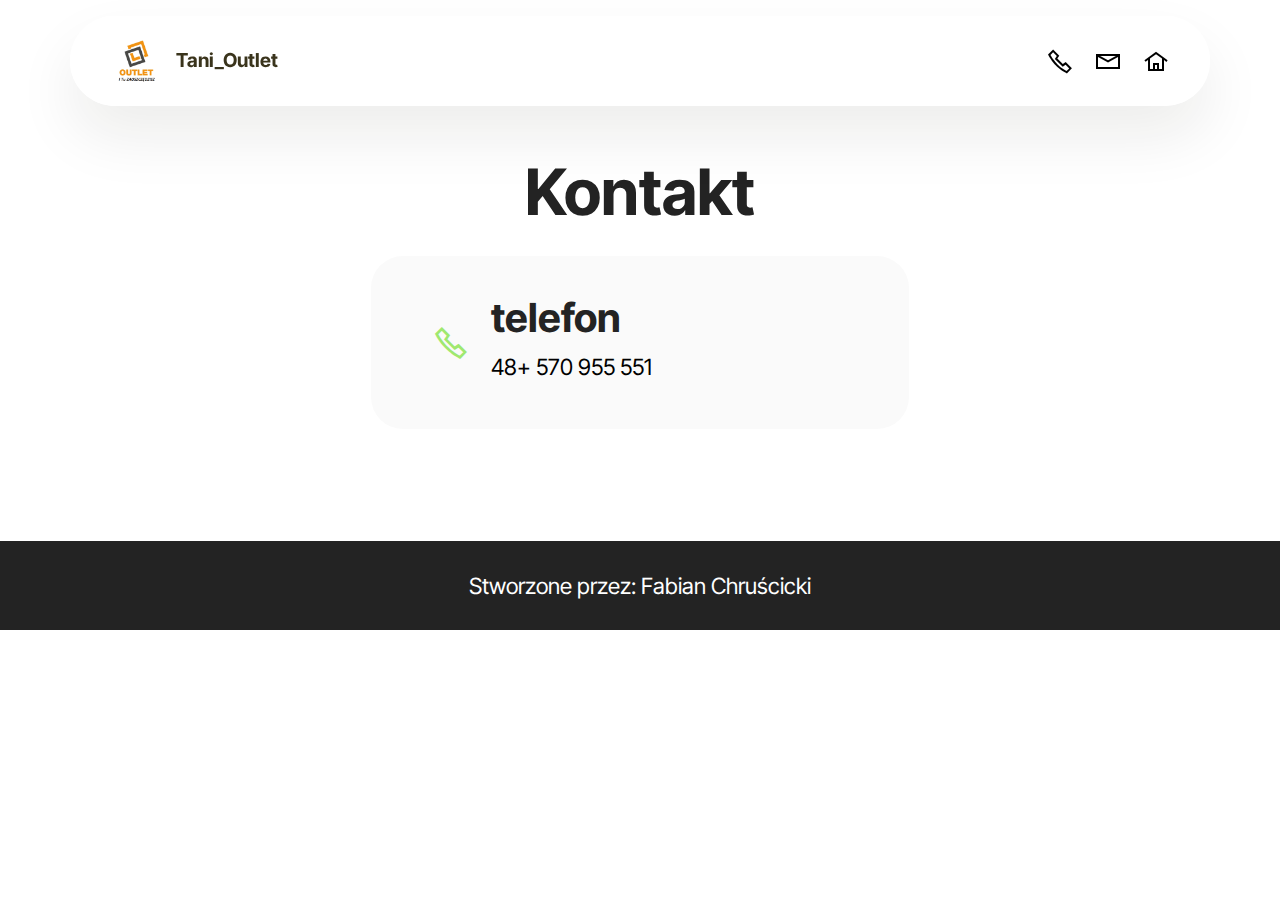
<file: page2.html>
<!DOCTYPE html>
<html  >
<head>
  <!-- Site made with Mobirise Website Builder v5.9.0, https://mobirise.com -->
  <meta charset="UTF-8">
  <meta http-equiv="X-UA-Compatible" content="IE=edge">
  <meta name="generator" content="Mobirise v5.9.0, mobirise.com">
  <meta name="viewport" content="width=device-width, initial-scale=1, minimum-scale=1">
  <link rel="shortcut icon" href="assets/images/moje-logfo-128x128.png" type="image/x-icon">
  <meta name="description" content="">
  
  
  <title>telefon</title>
  <link rel="stylesheet" href="assets/web/assets/mobirise-icons2/mobirise2.css">
  <link rel="stylesheet" href="assets/bootstrap/css/bootstrap.min.css">
  <link rel="stylesheet" href="assets/bootstrap/css/bootstrap-grid.min.css">
  <link rel="stylesheet" href="assets/bootstrap/css/bootstrap-reboot.min.css">
  <link rel="stylesheet" href="assets/animatecss/animate.css">
  <link rel="stylesheet" href="assets/dropdown/css/style.css">
  <link rel="stylesheet" href="assets/theme/css/style.css">
  <link rel="preload" href="https://fonts.googleapis.com/css?family=Inter+Tight:100,200,300,400,500,600,700,800,900,100i,200i,300i,400i,500i,600i,700i,800i,900i&display=swap" as="style" onload="this.onload=null;this.rel='stylesheet'">
  <noscript><link rel="stylesheet" href="https://fonts.googleapis.com/css?family=Inter+Tight:100,200,300,400,500,600,700,800,900,100i,200i,300i,400i,500i,600i,700i,800i,900i&display=swap"></noscript>
  <link rel="preload" as="style" href="assets/mobirise/css/mbr-additional.css"><link rel="stylesheet" href="assets/mobirise/css/mbr-additional.css" type="text/css">

  
  
  
</head>
<body>
  
  <section data-bs-version="5.1" class="menu menu2 cid-tLLYPX1k57" once="menu" id="menu02-1k">
	

	<nav class="navbar navbar-dropdown navbar-fixed-top navbar-expand-lg">
		<div class="container">
			<div class="navbar-brand">
				<span class="navbar-logo">
					<a href="index.html">
						<img src="assets/images/moje-logfo-158x158.png" alt="Mobirise Website Builder" style="height: 3rem;">
					</a>
				</span>
				<span class="navbar-caption-wrap"><a class="navbar-caption text-success text-primary display-4" href="index.html">Tani_Outlet<br></a></span>
			</div>
			<button class="navbar-toggler" type="button" data-toggle="collapse" data-bs-toggle="collapse" data-target="#navbarSupportedContent" data-bs-target="#navbarSupportedContent" aria-controls="navbarNavAltMarkup" aria-expanded="false" aria-label="Toggle navigation">
				<div class="hamburger">
					<span></span>
					<span></span>
					<span></span>
					<span></span>
				</div>
			</button>
			<div class="collapse navbar-collapse" id="navbarSupportedContent">
				
				<div class="icons-menu">
					<a class="iconfont-wrapper" href="page2.html">
						<span class="p-2 mbr-iconfont mobi-mbri-phone mobi-mbri"></span>
					</a>
					<a class="iconfont-wrapper" href="page3.html">
						<span class="p-2 mbr-iconfont mobi-mbri-letter mobi-mbri"></span>
					</a>
					<a class="iconfont-wrapper" href="index.html">
						<span class="p-2 mbr-iconfont mobi-mbri-home mobi-mbri" style="color: rgb(0, 0, 0); fill: rgb(0, 0, 0);"></span>
					</a>
					
				</div>
				
			</div>
		</div>
	</nav>
</section>

<section data-bs-version="5.1" class="contacts2 cid-tLMC26ms4g" id="contacts2-1r">
    <!---->
    

    
    
    <div class="container">
        <div class="mbr-section-head">
            <h3 class="mbr-section-title mbr-fonts-style align-center mb-0 display-2"><strong>Kontakt</strong></h3>
            
        </div>
        <div class="row justify-content-center mt-4">
            <div class="card col-12 col-md-6">
                <div class="card-wrapper">
                    <div class="image-wrapper">
                        <span class="mbr-iconfont mobi-mbri-phone mobi-mbri"></span>
                    </div>
                    <div class="text-wrapper">
                        <h6 class="card-title mbr-fonts-style mb-1 display-5"><strong>telefon</strong></h6>
                        <p class="mbr-text mbr-fonts-style display-7">48+ 570 955 551</p>
                    </div>
                </div>
            </div>
            
            
            
        </div>
    </div>
</section>

<section data-bs-version="5.1" class="footer7 cid-tLN86ZaG2Z" once="footers" id="footer7-29">

    

    

    <div class="container">
        <div class="media-container-row align-center mbr-white">
            <div class="col-12">
                <p class="mbr-text mb-0 mbr-fonts-style display-7">Stworzone przez: Fabian Chruścicki</p>
            </div>
        </div>
    </div>
</section>


<script src="assets/bootstrap/js/bootstrap.bundle.min.js"></script>
  <script src="assets/smoothscroll/smooth-scroll.js"></script>
  <script src="assets/ytplayer/index.js"></script>
  <script src="assets/dropdown/js/navbar-dropdown.js"></script>
  <script src="assets/theme/js/script.js"></script>
  
  
  
 <div id="scrollToTop" class="scrollToTop mbr-arrow-up"><a style="text-align: center;"><i class="mbr-arrow-up-icon mbr-arrow-up-icon-cm cm-icon cm-icon-smallarrow-up"></i></a></div>
    <input name="animation" type="hidden">
  </body>
</html>
</file>
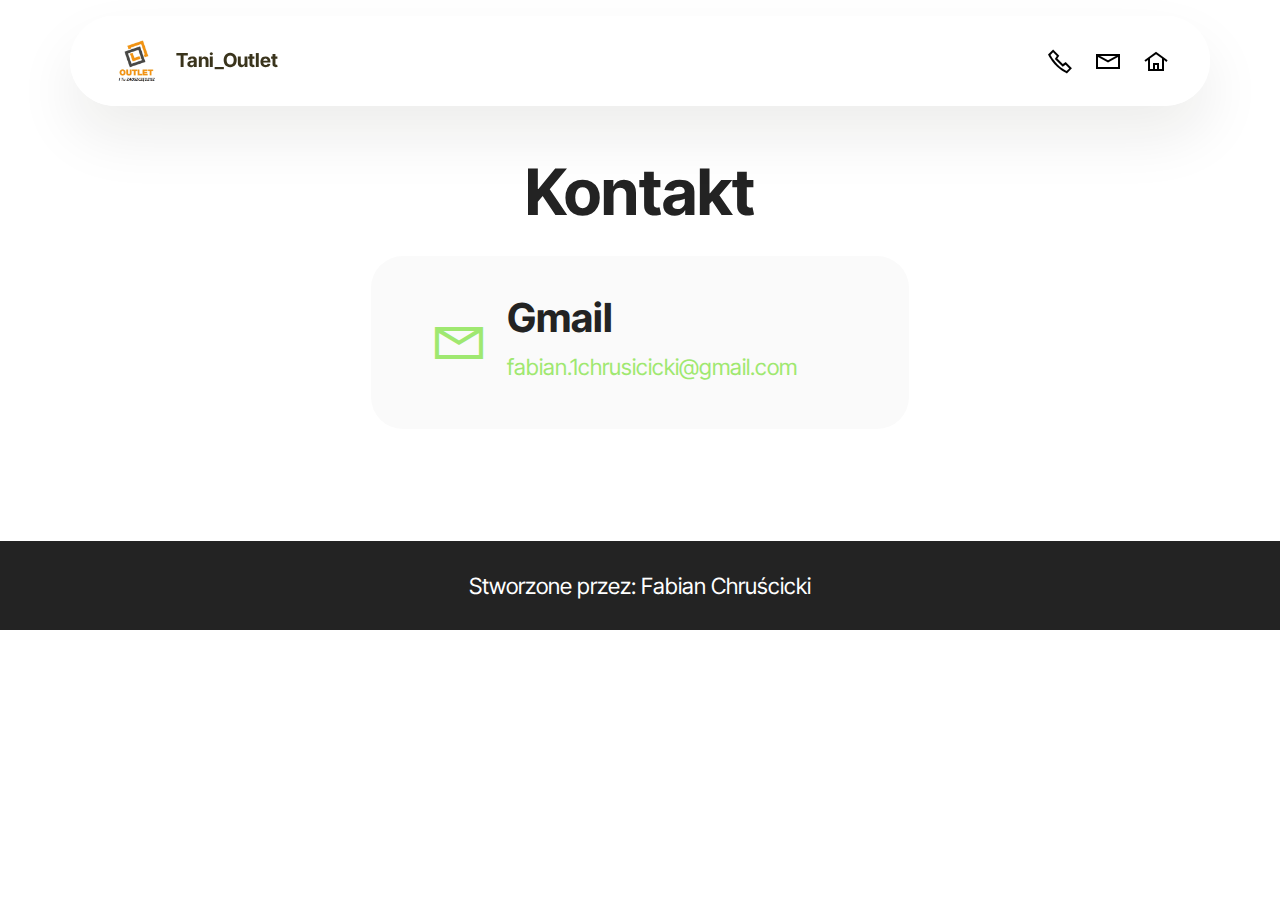
<file: page3.html>
<!DOCTYPE html>
<html  >
<head>
  <!-- Site made with Mobirise Website Builder v5.9.0, https://mobirise.com -->
  <meta charset="UTF-8">
  <meta http-equiv="X-UA-Compatible" content="IE=edge">
  <meta name="generator" content="Mobirise v5.9.0, mobirise.com">
  <meta name="viewport" content="width=device-width, initial-scale=1, minimum-scale=1">
  <link rel="shortcut icon" href="assets/images/moje-logfo-128x128.png" type="image/x-icon">
  <meta name="description" content="">
  
  
  <title>gmail</title>
  <link rel="stylesheet" href="assets/web/assets/mobirise-icons2/mobirise2.css">
  <link rel="stylesheet" href="assets/bootstrap/css/bootstrap.min.css">
  <link rel="stylesheet" href="assets/bootstrap/css/bootstrap-grid.min.css">
  <link rel="stylesheet" href="assets/bootstrap/css/bootstrap-reboot.min.css">
  <link rel="stylesheet" href="assets/animatecss/animate.css">
  <link rel="stylesheet" href="assets/dropdown/css/style.css">
  <link rel="stylesheet" href="assets/theme/css/style.css">
  <link rel="preload" href="https://fonts.googleapis.com/css?family=Inter+Tight:100,200,300,400,500,600,700,800,900,100i,200i,300i,400i,500i,600i,700i,800i,900i&display=swap" as="style" onload="this.onload=null;this.rel='stylesheet'">
  <noscript><link rel="stylesheet" href="https://fonts.googleapis.com/css?family=Inter+Tight:100,200,300,400,500,600,700,800,900,100i,200i,300i,400i,500i,600i,700i,800i,900i&display=swap"></noscript>
  <link rel="preload" as="style" href="assets/mobirise/css/mbr-additional.css"><link rel="stylesheet" href="assets/mobirise/css/mbr-additional.css" type="text/css">

  
  
  
</head>
<body>
  
  <section data-bs-version="5.1" class="menu menu2 cid-tLLYPX1k57" once="menu" id="menu02-1l">
	

	<nav class="navbar navbar-dropdown navbar-fixed-top navbar-expand-lg">
		<div class="container">
			<div class="navbar-brand">
				<span class="navbar-logo">
					<a href="index.html">
						<img src="assets/images/moje-logfo-158x158.png" alt="Mobirise Website Builder" style="height: 3rem;">
					</a>
				</span>
				<span class="navbar-caption-wrap"><a class="navbar-caption text-success text-primary display-4" href="index.html">Tani_Outlet<br></a></span>
			</div>
			<button class="navbar-toggler" type="button" data-toggle="collapse" data-bs-toggle="collapse" data-target="#navbarSupportedContent" data-bs-target="#navbarSupportedContent" aria-controls="navbarNavAltMarkup" aria-expanded="false" aria-label="Toggle navigation">
				<div class="hamburger">
					<span></span>
					<span></span>
					<span></span>
					<span></span>
				</div>
			</button>
			<div class="collapse navbar-collapse" id="navbarSupportedContent">
				
				<div class="icons-menu">
					<a class="iconfont-wrapper" href="page2.html">
						<span class="p-2 mbr-iconfont mobi-mbri-phone mobi-mbri"></span>
					</a>
					<a class="iconfont-wrapper" href="page3.html">
						<span class="p-2 mbr-iconfont mobi-mbri-letter mobi-mbri"></span>
					</a>
					<a class="iconfont-wrapper" href="index.html">
						<span class="p-2 mbr-iconfont mobi-mbri-home mobi-mbri" style="color: rgb(0, 0, 0); fill: rgb(0, 0, 0);"></span>
					</a>
					
				</div>
				
			</div>
		</div>
	</nav>
</section>

<section data-bs-version="5.1" class="contacts2 cid-tLMClUXusd" id="contacts2-1s">
    <!---->
    

    
    
    <div class="container">
        <div class="mbr-section-head">
            <h3 class="mbr-section-title mbr-fonts-style align-center mb-0 display-2"><strong>Kontakt</strong><strong><br></strong></h3>
            
        </div>
        <div class="row justify-content-center mt-4">
            <div class="card col-12 col-md-6">
                <div class="card-wrapper">
                    <div class="image-wrapper">
                        <span class="mbr-iconfont mobi-mbri-letter mobi-mbri"></span>
                    </div>
                    <div class="text-wrapper">
                        <h6 class="card-title mbr-fonts-style mb-1 display-5"><strong>Gmail</strong></h6>
                        <p class="mbr-text mbr-fonts-style display-7"><a href="mailto:fabian.1chrusicki@gmail.com" class="text-primary">fabian.1chrusicicki@gmail.com</a></p>
                    </div>
                </div>
            </div>
            
            
            
        </div>
    </div>
</section>

<section data-bs-version="5.1" class="footer7 cid-tLN7ShMvrw" once="footers" id="footer7-25">

    

    

    <div class="container">
        <div class="media-container-row align-center mbr-white">
            <div class="col-12">
                <p class="mbr-text mb-0 mbr-fonts-style display-7">Stworzone przez: Fabian Chruścicki</p>
            </div>
        </div>
    </div>
</section>


<script src="assets/bootstrap/js/bootstrap.bundle.min.js"></script>
  <script src="assets/smoothscroll/smooth-scroll.js"></script>
  <script src="assets/ytplayer/index.js"></script>
  <script src="assets/dropdown/js/navbar-dropdown.js"></script>
  <script src="assets/theme/js/script.js"></script>
  
  
  
 <div id="scrollToTop" class="scrollToTop mbr-arrow-up"><a style="text-align: center;"><i class="mbr-arrow-up-icon mbr-arrow-up-icon-cm cm-icon cm-icon-smallarrow-up"></i></a></div>
    <input name="animation" type="hidden">
  </body>
</html>
</file>
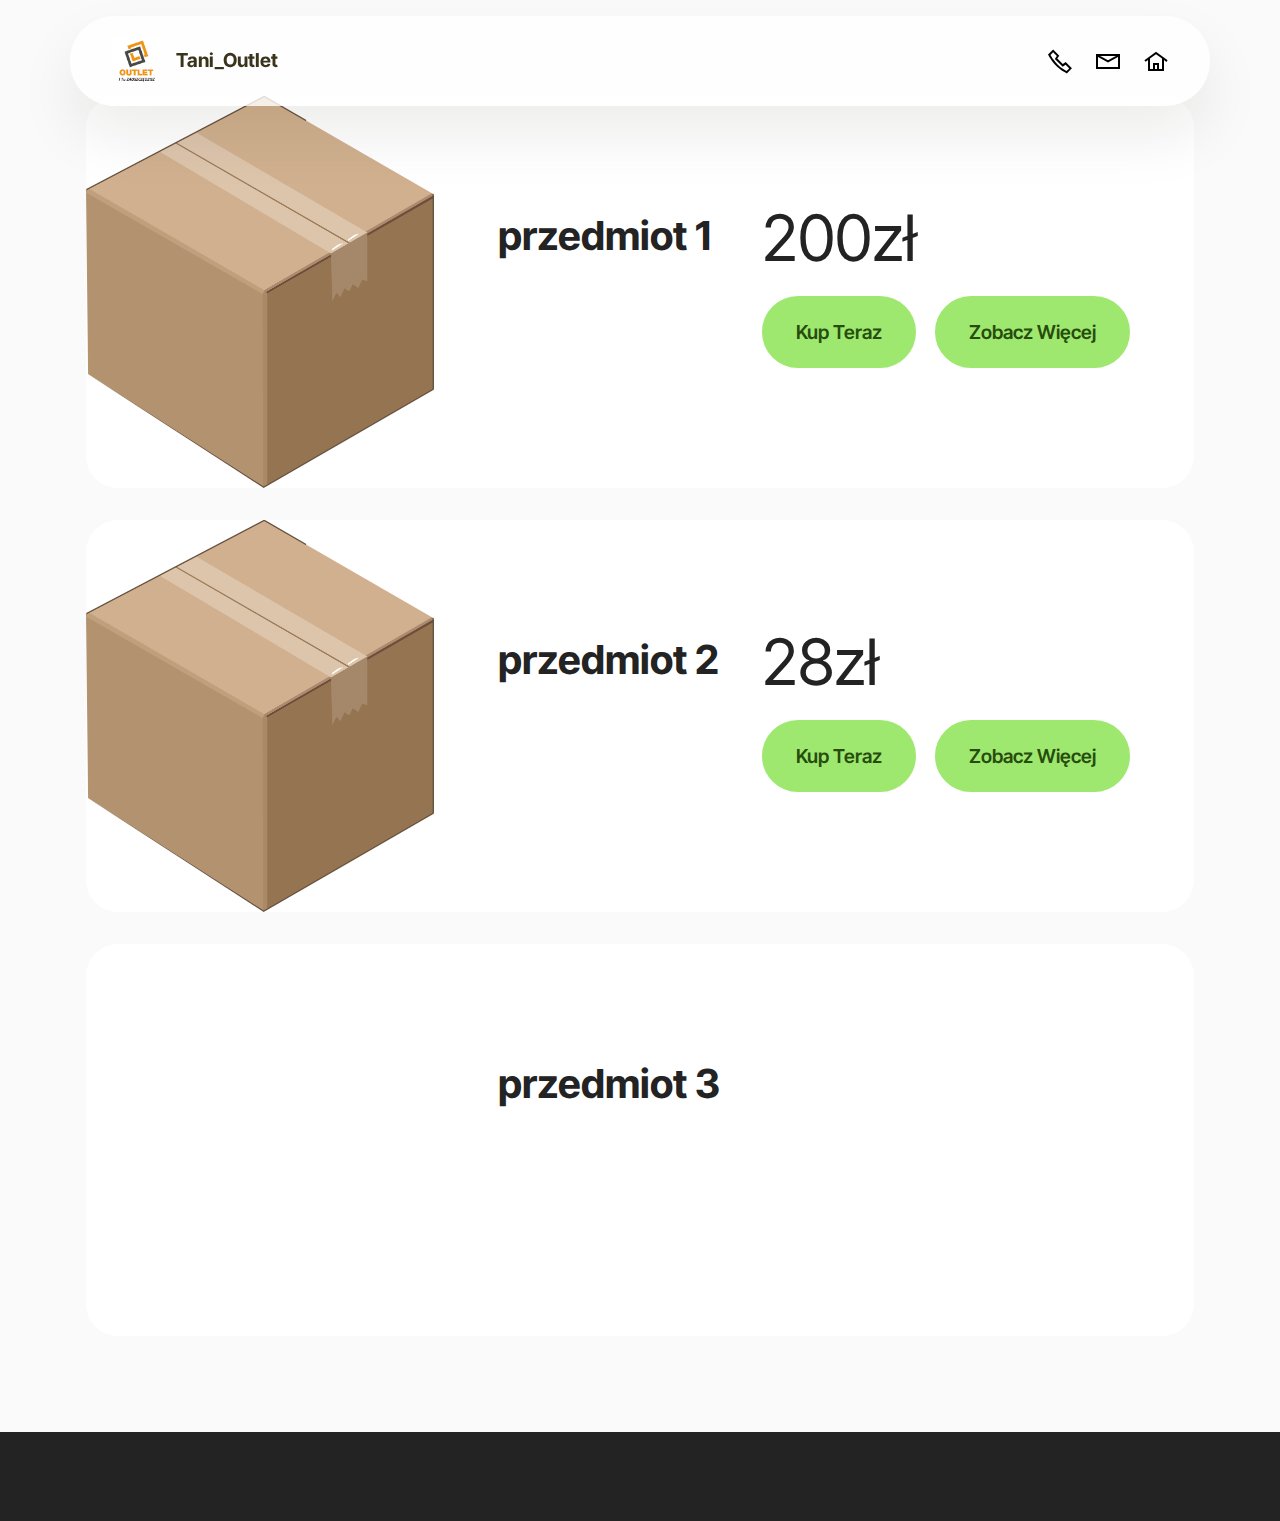
<file: page4.html>
<!DOCTYPE html>
<html  >
<head>
  <!-- Site made with Mobirise Website Builder v5.9.0, https://mobirise.com -->
  <meta charset="UTF-8">
  <meta http-equiv="X-UA-Compatible" content="IE=edge">
  <meta name="generator" content="Mobirise v5.9.0, mobirise.com">
  <meta name="viewport" content="width=device-width, initial-scale=1, minimum-scale=1">
  <link rel="shortcut icon" href="assets/images/moje-logfo-128x128.png" type="image/x-icon">
  <meta name="description" content="">
  
  
  <title>sklep</title>
  <link rel="stylesheet" href="assets/web/assets/mobirise-icons2/mobirise2.css">
  <link rel="stylesheet" href="assets/bootstrap/css/bootstrap.min.css">
  <link rel="stylesheet" href="assets/bootstrap/css/bootstrap-grid.min.css">
  <link rel="stylesheet" href="assets/bootstrap/css/bootstrap-reboot.min.css">
  <link rel="stylesheet" href="assets/animatecss/animate.css">
  <link rel="stylesheet" href="assets/dropdown/css/style.css">
  <link rel="stylesheet" href="assets/theme/css/style.css">
  <link rel="preload" href="https://fonts.googleapis.com/css?family=Inter+Tight:100,200,300,400,500,600,700,800,900,100i,200i,300i,400i,500i,600i,700i,800i,900i&display=swap" as="style" onload="this.onload=null;this.rel='stylesheet'">
  <noscript><link rel="stylesheet" href="https://fonts.googleapis.com/css?family=Inter+Tight:100,200,300,400,500,600,700,800,900,100i,200i,300i,400i,500i,600i,700i,800i,900i&display=swap"></noscript>
  <link rel="preload" as="style" href="assets/mobirise/css/mbr-additional.css"><link rel="stylesheet" href="assets/mobirise/css/mbr-additional.css" type="text/css">

  
  
  
</head>
<body>
  
  <section data-bs-version="5.1" class="menu menu2 cid-tLLYPX1k57" once="menu" id="menu02-1m">
	

	<nav class="navbar navbar-dropdown navbar-fixed-top navbar-expand-lg">
		<div class="container">
			<div class="navbar-brand">
				<span class="navbar-logo">
					<a href="index.html">
						<img src="assets/images/moje-logfo-158x158.png" alt="Mobirise Website Builder" style="height: 3rem;">
					</a>
				</span>
				<span class="navbar-caption-wrap"><a class="navbar-caption text-success text-primary display-4" href="index.html">Tani_Outlet<br></a></span>
			</div>
			<button class="navbar-toggler" type="button" data-toggle="collapse" data-bs-toggle="collapse" data-target="#navbarSupportedContent" data-bs-target="#navbarSupportedContent" aria-controls="navbarNavAltMarkup" aria-expanded="false" aria-label="Toggle navigation">
				<div class="hamburger">
					<span></span>
					<span></span>
					<span></span>
					<span></span>
				</div>
			</button>
			<div class="collapse navbar-collapse" id="navbarSupportedContent">
				
				<div class="icons-menu">
					<a class="iconfont-wrapper" href="page2.html">
						<span class="p-2 mbr-iconfont mobi-mbri-phone mobi-mbri"></span>
					</a>
					<a class="iconfont-wrapper" href="page3.html">
						<span class="p-2 mbr-iconfont mobi-mbri-letter mobi-mbri"></span>
					</a>
					<a class="iconfont-wrapper" href="index.html">
						<span class="p-2 mbr-iconfont mobi-mbri-home mobi-mbri" style="color: rgb(0, 0, 0); fill: rgb(0, 0, 0);"></span>
					</a>
					
				</div>
				
			</div>
		</div>
	</nav>
</section>

<section data-bs-version="5.1" class="features9 cid-tLMLHWU640" xmlns="http://www.w3.org/1999/html" id="features9-1v">
    
    

    
    

    <div class="container">
        <div class="item features-image active">
            <div class="item-wrapper">
                <div class="row align-items-center">
                    <div class="col-12 col-md-4">
                        <div class="image-wrapper">
                            <img src="assets/images/mbr-1-695x783.png" alt="Mobirise Website Builder">
                        </div>
                    </div>
                    <div class="col-12 col-md">
                        <div class="card-box">
                            <div class="row">
                                <div class="col-md">
                                    <h6 class="card-title mbr-fonts-style display-5"><strong>przedmiot 1</strong></h6>
                                    <p class="mbr-text mbr-fonts-style display-7"></p>
                                </div>
                                <div class="col-md-auto">
                                    <p class="price mbr-fonts-style display-2">200zł</p>
                                    <div class="mbr-section-btn"><a href="page6.html" class="btn btn-primary display-4">Kup Teraz</a> <a href="page7.html" class="btn btn-primary display-4">Zobacz Więcej</a></div>
                                </div>
                                <div></div>
                            </div>
                        </div>
                    </div>
                </div>
            </div>
        </div>
        
        <div class="item features-image">
            <div class="item-wrapper">
                <div class="row align-items-center">
                    <div class="col-12 col-md-4">
                        <div class="image-wrapper">
                            <img src="assets/images/mbr-2-695x783.png" alt="Mobirise Website Builder" data-slide-to="1" data-bs-slide-to="1">
                        </div>
                    </div>
                    <div class="col-12 col-md">
                        <div class="card-box">
                            <div class="row">
                                <div class="col-md">
                                    <h6 class="card-title mbr-fonts-style display-5"><strong>przedmiot 2</strong></h6>
                                    <p class="mbr-text mbr-fonts-style display-7"></p>
                                </div>
                                <div class="col-md-auto">
                                    <p class="price mbr-fonts-style display-2">28zł</p>
                                    <div class="mbr-section-btn"><a href="page6.html" class="btn btn-primary display-4">Kup Teraz</a> <a href="page10.html" class="btn btn-primary display-4">Zobacz Więcej</a></div>
                                </div>
                                <div></div>
                            </div>
                        </div>
                    </div>
                </div>
            </div>
        </div><div class="item features-image">
            <div class="item-wrapper">
                <div class="row align-items-center">
                    <div class="col-12 col-md-4">
                        <div class="image-wrapper">
                            <img src="assets/images/mbr-695x783.png" alt="Mobirise Website Builder" data-slide-to="2" data-bs-slide-to="2">
                        </div>
                    </div>
                    <div class="col-12 col-md">
                        <div class="card-box">
                            <div class="row">
                                <div class="col-md">
                                    <h6 class="card-title mbr-fonts-style display-5"><strong>przedmiot 3</strong></h6>
                                    <p class="mbr-text mbr-fonts-style display-7"></p>
                                </div>
                                <div class="col-md-auto">
                                    <p class="price mbr-fonts-style display-2">25zł</p>
                                    <div class="mbr-section-btn"><a href="page6.html" class="btn btn-primary display-4">Kup Teraz</a> <a href="page9.html" class="btn btn-primary display-4">Zobacz Więcej</a></div>
                                </div>
                                <div></div>
                            </div>
                        </div>
                    </div>
                </div>
            </div>
        </div>
    </div>
</section>

<section data-bs-version="5.1" class="footer7 cid-tLN7Y9eNkF" once="footers" id="footer7-26">

    

    

    <div class="container">
        <div class="media-container-row align-center mbr-white">
            <div class="col-12">
                <p class="mbr-text mb-0 mbr-fonts-style display-7">Stworzone przez: Fabian Chruścicki</p>
            </div>
        </div>
    </div>
</section>


<script src="assets/bootstrap/js/bootstrap.bundle.min.js"></script>
  <script src="assets/smoothscroll/smooth-scroll.js"></script>
  <script src="assets/ytplayer/index.js"></script>
  <script src="assets/dropdown/js/navbar-dropdown.js"></script>
  <script src="assets/theme/js/script.js"></script>
  
  
  
 <div id="scrollToTop" class="scrollToTop mbr-arrow-up"><a style="text-align: center;"><i class="mbr-arrow-up-icon mbr-arrow-up-icon-cm cm-icon cm-icon-smallarrow-up"></i></a></div>
    <input name="animation" type="hidden">
  </body>
</html>
</file>
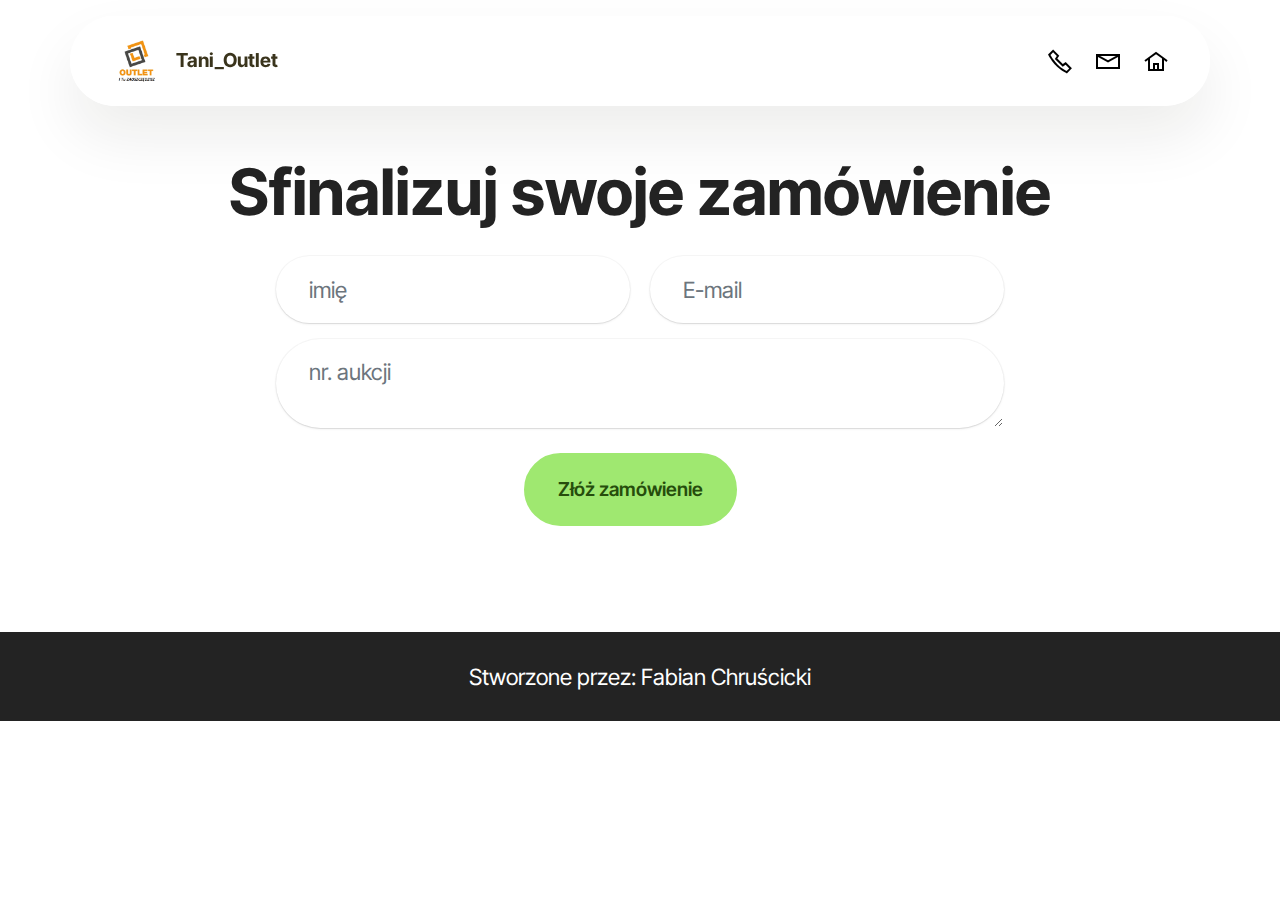
<file: page5.html>
<!DOCTYPE html>
<html  >
<head>
  <!-- Site made with Mobirise Website Builder v5.9.0, https://mobirise.com -->
  <meta charset="UTF-8">
  <meta http-equiv="X-UA-Compatible" content="IE=edge">
  <meta name="generator" content="Mobirise v5.9.0, mobirise.com">
  <meta name="viewport" content="width=device-width, initial-scale=1, minimum-scale=1">
  <link rel="shortcut icon" href="assets/images/moje-logfo-128x128.png" type="image/x-icon">
  <meta name="description" content="">
  
  
  <title>finalizacja</title>
  <link rel="stylesheet" href="assets/web/assets/mobirise-icons2/mobirise2.css">
  <link rel="stylesheet" href="assets/bootstrap/css/bootstrap.min.css">
  <link rel="stylesheet" href="assets/bootstrap/css/bootstrap-grid.min.css">
  <link rel="stylesheet" href="assets/bootstrap/css/bootstrap-reboot.min.css">
  <link rel="stylesheet" href="assets/animatecss/animate.css">
  <link rel="stylesheet" href="assets/dropdown/css/style.css">
  <link rel="stylesheet" href="assets/theme/css/style.css">
  <link rel="preload" href="https://fonts.googleapis.com/css?family=Inter+Tight:100,200,300,400,500,600,700,800,900,100i,200i,300i,400i,500i,600i,700i,800i,900i&display=swap" as="style" onload="this.onload=null;this.rel='stylesheet'">
  <noscript><link rel="stylesheet" href="https://fonts.googleapis.com/css?family=Inter+Tight:100,200,300,400,500,600,700,800,900,100i,200i,300i,400i,500i,600i,700i,800i,900i&display=swap"></noscript>
  <link rel="preload" as="style" href="assets/mobirise/css/mbr-additional.css"><link rel="stylesheet" href="assets/mobirise/css/mbr-additional.css" type="text/css">

  
  
  
</head>
<body>
  
  <section data-bs-version="5.1" class="menu menu2 cid-tLLYPX1k57" once="menu" id="menu02-1o">
	

	<nav class="navbar navbar-dropdown navbar-fixed-top navbar-expand-lg">
		<div class="container">
			<div class="navbar-brand">
				<span class="navbar-logo">
					<a href="index.html">
						<img src="assets/images/moje-logfo-158x158.png" alt="Mobirise Website Builder" style="height: 3rem;">
					</a>
				</span>
				<span class="navbar-caption-wrap"><a class="navbar-caption text-success text-primary display-4" href="index.html">Tani_Outlet<br></a></span>
			</div>
			<button class="navbar-toggler" type="button" data-toggle="collapse" data-bs-toggle="collapse" data-target="#navbarSupportedContent" data-bs-target="#navbarSupportedContent" aria-controls="navbarNavAltMarkup" aria-expanded="false" aria-label="Toggle navigation">
				<div class="hamburger">
					<span></span>
					<span></span>
					<span></span>
					<span></span>
				</div>
			</button>
			<div class="collapse navbar-collapse" id="navbarSupportedContent">
				
				<div class="icons-menu">
					<a class="iconfont-wrapper" href="page2.html">
						<span class="p-2 mbr-iconfont mobi-mbri-phone mobi-mbri"></span>
					</a>
					<a class="iconfont-wrapper" href="page3.html">
						<span class="p-2 mbr-iconfont mobi-mbri-letter mobi-mbri"></span>
					</a>
					<a class="iconfont-wrapper" href="index.html">
						<span class="p-2 mbr-iconfont mobi-mbri-home mobi-mbri" style="color: rgb(0, 0, 0); fill: rgb(0, 0, 0);"></span>
					</a>
					
				</div>
				
			</div>
		</div>
	</nav>
</section>

<section data-bs-version="5.1" class="form5 cid-tLMBuUN9g8" id="form5-1q">
    
    
    <div class="container">
        <div class="mbr-section-head">
            <h3 class="mbr-section-title mbr-fonts-style align-center mb-0 display-2"><strong>Sfinalizuj swoje zamówienie</strong></h3>
            
        </div>
        <div class="row justify-content-center mt-4">
            <div class="col-lg-8 mx-auto mbr-form" data-form-type="formoid">
                <form action="https://mobirise.eu/" method="POST" class="mbr-form form-with-styler" data-form-title="Form Name"><input type="hidden" name="email" data-form-email="true" value="eUsxpkXp4+dXCb9u8KvYfBQOgDmUAIFNFn9KdA2egklPAYcg1H0q/GG26/oymq5b154dcF78vlutZ/2itqVTc+ixdOobDFU7ykfLhCIZj9tIBncG53jJ+ZPJmVhfBCco">
                    <div class="row">
                        <div hidden="hidden" data-form-alert="" class="alert alert-success col-12">Dziękujemy za zamówienie.
Skontaktujemy się z tobą tak szybko jak to tylko możliwe.
Aby ustalić przesyłkę.
Zaznaczamy że przesyłka tylko POBRANIOWA.</div>
                        <div hidden="hidden" data-form-alert-danger="" class="alert alert-danger col-12">
                            Oops...! some problem!
                        </div>
                    </div>
                    <div class="dragArea row">
                        <div class="col-md col-sm-12 form-group mb-3" data-for="name">
                            <input type="text" name="name" placeholder="imię" data-form-field="name" class="form-control" value="" id="name-form5-1q">
                        </div>
                        <div class="col-md col-sm-12 form-group mb-3" data-for="email">
                            <input type="email" name="email" placeholder="E-mail" data-form-field="email" class="form-control" value="" id="email-form5-1q">
                        </div>
                        
                        <div class="col-12 form-group mb-3" data-for="textarea">
                            <textarea name="textarea" placeholder="nr. aukcji" data-form-field="textarea" class="form-control" id="textarea-form5-1q"></textarea>
                        </div>
                        <div class="col-lg-12 col-md-12 col-sm-12 align-center mbr-section-btn"><button type="submit" class="btn btn-primary display-4">Złóż zamówienie</button></div>
                    </div>
                </form>
            </div>
        </div>
    </div>
</section>

<section data-bs-version="5.1" class="footer7 cid-tLN80zIMJm" once="footers" id="footer7-27">

    

    

    <div class="container">
        <div class="media-container-row align-center mbr-white">
            <div class="col-12">
                <p class="mbr-text mb-0 mbr-fonts-style display-7">Stworzone przez: Fabian Chruścicki</p>
            </div>
        </div>
    </div>
</section>


<script src="assets/bootstrap/js/bootstrap.bundle.min.js"></script>
  <script src="assets/smoothscroll/smooth-scroll.js"></script>
  <script src="assets/ytplayer/index.js"></script>
  <script src="assets/dropdown/js/navbar-dropdown.js"></script>
  <script src="assets/theme/js/script.js"></script>
  <script src="assets/formoid/formoid.min.js"></script>
  
  
  
 <div id="scrollToTop" class="scrollToTop mbr-arrow-up"><a style="text-align: center;"><i class="mbr-arrow-up-icon mbr-arrow-up-icon-cm cm-icon cm-icon-smallarrow-up"></i></a></div>
    <input name="animation" type="hidden">
  </body>
</html>
</file>
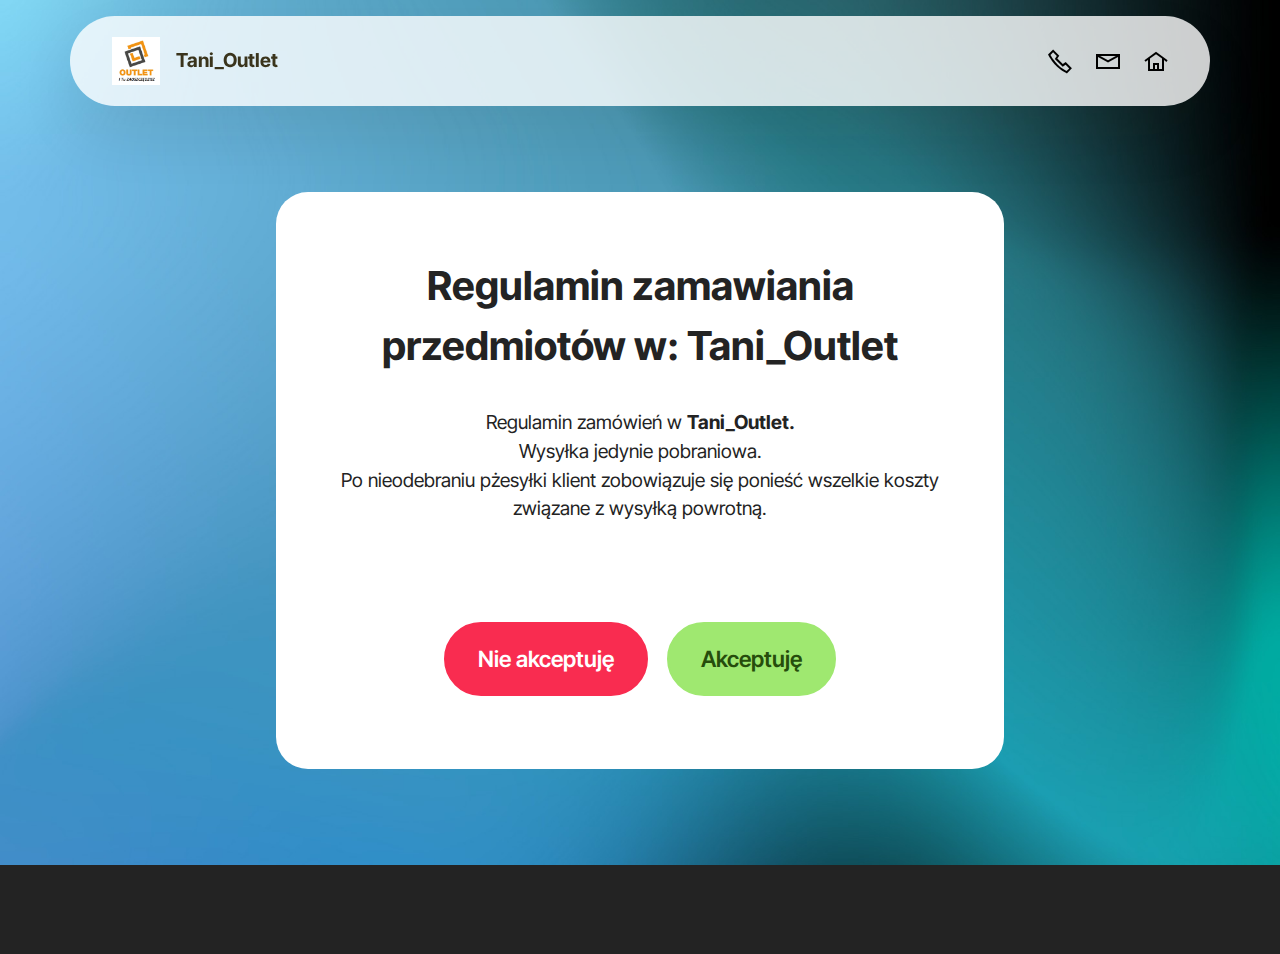
<file: page6.html>
<!DOCTYPE html>
<html  >
<head>
  <!-- Site made with Mobirise Website Builder v5.9.0, https://mobirise.com -->
  <meta charset="UTF-8">
  <meta http-equiv="X-UA-Compatible" content="IE=edge">
  <meta name="generator" content="Mobirise v5.9.0, mobirise.com">
  <meta name="viewport" content="width=device-width, initial-scale=1, minimum-scale=1">
  <link rel="shortcut icon" href="assets/images/moje-logfo-128x128.png" type="image/x-icon">
  <meta name="description" content="">
  
  
  <title>regulamin</title>
  <link rel="stylesheet" href="assets/web/assets/mobirise-icons2/mobirise2.css">
  <link rel="stylesheet" href="assets/bootstrap/css/bootstrap.min.css">
  <link rel="stylesheet" href="assets/bootstrap/css/bootstrap-grid.min.css">
  <link rel="stylesheet" href="assets/bootstrap/css/bootstrap-reboot.min.css">
  <link rel="stylesheet" href="assets/animatecss/animate.css">
  <link rel="stylesheet" href="assets/dropdown/css/style.css">
  <link rel="stylesheet" href="assets/theme/css/style.css">
  <link rel="preload" href="https://fonts.googleapis.com/css?family=Inter+Tight:100,200,300,400,500,600,700,800,900,100i,200i,300i,400i,500i,600i,700i,800i,900i&display=swap" as="style" onload="this.onload=null;this.rel='stylesheet'">
  <noscript><link rel="stylesheet" href="https://fonts.googleapis.com/css?family=Inter+Tight:100,200,300,400,500,600,700,800,900,100i,200i,300i,400i,500i,600i,700i,800i,900i&display=swap"></noscript>
  <link rel="preload" as="style" href="assets/mobirise/css/mbr-additional.css"><link rel="stylesheet" href="assets/mobirise/css/mbr-additional.css" type="text/css">

  
  
  
</head>
<body>
  
  <section data-bs-version="5.1" class="menu menu2 cid-tLLYPX1k57" once="menu" id="menu02-1z">
	

	<nav class="navbar navbar-dropdown navbar-fixed-top navbar-expand-lg">
		<div class="container">
			<div class="navbar-brand">
				<span class="navbar-logo">
					<a href="index.html">
						<img src="assets/images/moje-logfo-158x158.png" alt="Mobirise Website Builder" style="height: 3rem;">
					</a>
				</span>
				<span class="navbar-caption-wrap"><a class="navbar-caption text-success text-primary display-4" href="index.html">Tani_Outlet<br></a></span>
			</div>
			<button class="navbar-toggler" type="button" data-toggle="collapse" data-bs-toggle="collapse" data-target="#navbarSupportedContent" data-bs-target="#navbarSupportedContent" aria-controls="navbarNavAltMarkup" aria-expanded="false" aria-label="Toggle navigation">
				<div class="hamburger">
					<span></span>
					<span></span>
					<span></span>
					<span></span>
				</div>
			</button>
			<div class="collapse navbar-collapse" id="navbarSupportedContent">
				
				<div class="icons-menu">
					<a class="iconfont-wrapper" href="page2.html">
						<span class="p-2 mbr-iconfont mobi-mbri-phone mobi-mbri"></span>
					</a>
					<a class="iconfont-wrapper" href="page3.html">
						<span class="p-2 mbr-iconfont mobi-mbri-letter mobi-mbri"></span>
					</a>
					<a class="iconfont-wrapper" href="index.html">
						<span class="p-2 mbr-iconfont mobi-mbri-home mobi-mbri" style="color: rgb(0, 0, 0); fill: rgb(0, 0, 0);"></span>
					</a>
					
				</div>
				
			</div>
		</div>
	</nav>
</section>

<section data-bs-version="5.1" class="header14 cid-tLO9jnt8Ok" id="header14-32">
	

	
	
	<div class="container">
		<div class="row justify-content-center">
			<div class="card col-12 col-md-12 col-lg-8">
				<div class="card-wrapper">
					<div class="card-box align-center">
						<h1 class="card-title mbr-fonts-style mb-4 display-5"><strong>Regulamin zamawiania przedmiotów w: Tani_Outlet</strong></h1>
						<p class="mbr-text mbr-fonts-style mb-4 display-4">Regulamin zamówień w <strong>Tani_Outlet.</strong><br>Wysyłka jedynie pobraniowa.<br>Po nieodebraniu pżesyłki klient zobowiązuje się ponieść wszelkie koszty związane z wysyłką powrotną.<br><br><br></p>
						<div class="mbr-section-btn mt-4"><a class="btn btn-secondary display-7" href="index.html">Nie akceptuję</a> <a class="btn btn-primary display-7" href="page12.html">Akceptuję</a></div>
					</div>
				</div>
			</div>
		</div>
	</div>
</section>

<section data-bs-version="5.1" class="footer7 cid-tLN83VUEl5" once="footers" id="footer7-28">

    

    

    <div class="container">
        <div class="media-container-row align-center mbr-white">
            <div class="col-12">
                <p class="mbr-text mb-0 mbr-fonts-style display-7">Stworzone przez: Fabian Chruścicki</p>
            </div>
        </div>
    </div>
</section>


<script src="assets/bootstrap/js/bootstrap.bundle.min.js"></script>
  <script src="assets/smoothscroll/smooth-scroll.js"></script>
  <script src="assets/ytplayer/index.js"></script>
  <script src="assets/dropdown/js/navbar-dropdown.js"></script>
  <script src="assets/theme/js/script.js"></script>
  
  
  
 <div id="scrollToTop" class="scrollToTop mbr-arrow-up"><a style="text-align: center;"><i class="mbr-arrow-up-icon mbr-arrow-up-icon-cm cm-icon cm-icon-smallarrow-up"></i></a></div>
    <input name="animation" type="hidden">
  </body>
</html>
</file>
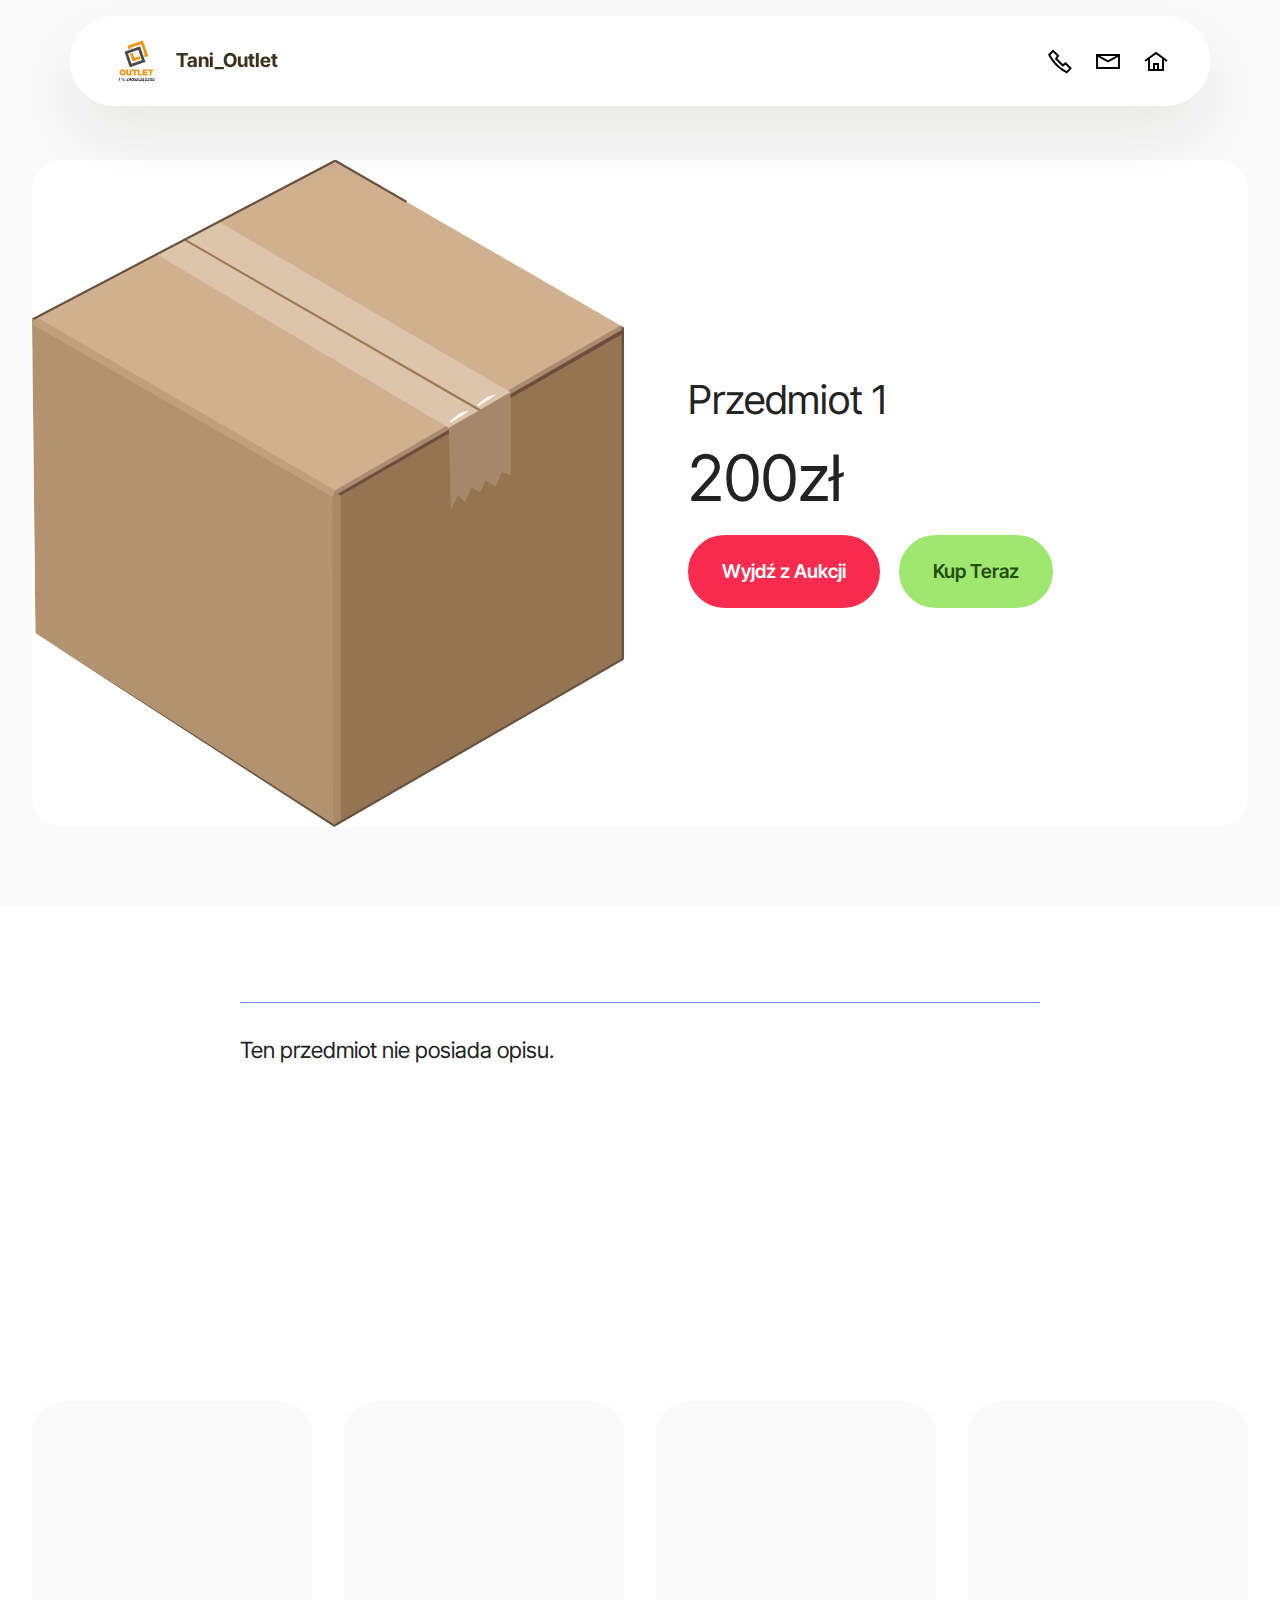
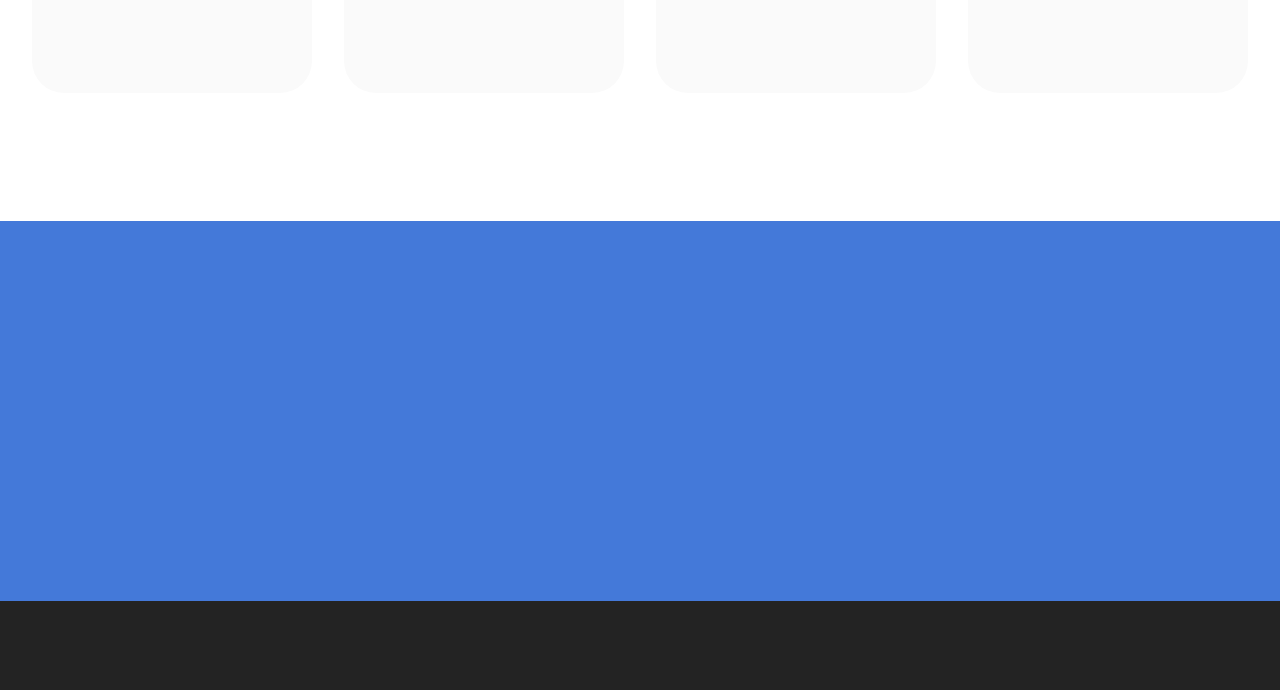
<file: page7.html>
<!DOCTYPE html>
<html  >
<head>
  <!-- Site made with Mobirise Website Builder v5.9.0, https://mobirise.com -->
  <meta charset="UTF-8">
  <meta http-equiv="X-UA-Compatible" content="IE=edge">
  <meta name="generator" content="Mobirise v5.9.0, mobirise.com">
  <meta name="viewport" content="width=device-width, initial-scale=1, minimum-scale=1">
  <link rel="shortcut icon" href="assets/images/moje-logfo-128x128.png" type="image/x-icon">
  <meta name="description" content="">
  
  
  <title>przedmiot 1</title>
  <link rel="stylesheet" href="assets/web/assets/mobirise-icons2/mobirise2.css">
  <link rel="stylesheet" href="assets/bootstrap/css/bootstrap.min.css">
  <link rel="stylesheet" href="assets/bootstrap/css/bootstrap-grid.min.css">
  <link rel="stylesheet" href="assets/bootstrap/css/bootstrap-reboot.min.css">
  <link rel="stylesheet" href="assets/animatecss/animate.css">
  <link rel="stylesheet" href="assets/dropdown/css/style.css">
  <link rel="stylesheet" href="assets/theme/css/style.css">
  <link rel="preload" href="https://fonts.googleapis.com/css?family=Inter+Tight:100,200,300,400,500,600,700,800,900,100i,200i,300i,400i,500i,600i,700i,800i,900i&display=swap" as="style" onload="this.onload=null;this.rel='stylesheet'">
  <noscript><link rel="stylesheet" href="https://fonts.googleapis.com/css?family=Inter+Tight:100,200,300,400,500,600,700,800,900,100i,200i,300i,400i,500i,600i,700i,800i,900i&display=swap"></noscript>
  <link rel="preload" as="style" href="assets/mobirise/css/mbr-additional.css"><link rel="stylesheet" href="assets/mobirise/css/mbr-additional.css" type="text/css">

  
  
  
</head>
<body>
  
  <section data-bs-version="5.1" class="menu menu2 cid-tLLYPX1k57" once="menu" id="menu02-2c">
	

	<nav class="navbar navbar-dropdown navbar-fixed-top navbar-expand-lg">
		<div class="container">
			<div class="navbar-brand">
				<span class="navbar-logo">
					<a href="index.html">
						<img src="assets/images/moje-logfo-158x158.png" alt="Mobirise Website Builder" style="height: 3rem;">
					</a>
				</span>
				<span class="navbar-caption-wrap"><a class="navbar-caption text-success text-primary display-4" href="index.html">Tani_Outlet<br></a></span>
			</div>
			<button class="navbar-toggler" type="button" data-toggle="collapse" data-bs-toggle="collapse" data-target="#navbarSupportedContent" data-bs-target="#navbarSupportedContent" aria-controls="navbarNavAltMarkup" aria-expanded="false" aria-label="Toggle navigation">
				<div class="hamburger">
					<span></span>
					<span></span>
					<span></span>
					<span></span>
				</div>
			</button>
			<div class="collapse navbar-collapse" id="navbarSupportedContent">
				
				<div class="icons-menu">
					<a class="iconfont-wrapper" href="page2.html">
						<span class="p-2 mbr-iconfont mobi-mbri-phone mobi-mbri"></span>
					</a>
					<a class="iconfont-wrapper" href="page3.html">
						<span class="p-2 mbr-iconfont mobi-mbri-letter mobi-mbri"></span>
					</a>
					<a class="iconfont-wrapper" href="index.html">
						<span class="p-2 mbr-iconfont mobi-mbri-home mobi-mbri" style="color: rgb(0, 0, 0); fill: rgb(0, 0, 0);"></span>
					</a>
					
				</div>
				
			</div>
		</div>
	</nav>
</section>

<section data-bs-version="5.1" class="features7 cid-tLNab9lkef" id="features7-2i">
    <!---->
    

    
    
    <div class="container-fluid">
        <div class="card-wrapper">
            <div class="row align-items-center">
                <div class="col-12 col-lg-6">
                    <div class="image-wrapper">
                        <img src="assets/images/mbr-1101x1241.png" alt="Mobirise Website Builder">
                    </div>
                </div>
                <div class="col-12 col-lg">
                    <div class="text-box">
                        <h5 class="mbr-title mbr-fonts-style display-5">Przedmiot 1</h5>
                        <p class="mbr-text mbr-fonts-style display-7"></p>
                        <div class="cost">
                            <span class="currentcost mbr-fonts-style pr-2 display-2">200zł</span>
                            <span class="oldcost mbr-fonts-style display-2"></span>
                        </div>
                        <div class="mbr-section-btn pt-3"><a href="page4.html" class="btn btn-secondary display-4">Wyjdź z Aukcji</a> <a href="page6.html" class="btn btn-primary display-4">Kup Teraz</a></div>
                    </div>
                </div>
            </div>
        </div>
    </div>
</section>

<section data-bs-version="5.1" class="tabs content18 cid-tLNamHhqrC" id="tabs1-2j">

    

    
    
    <div class="container-fluid">
        
        <div class="row justify-content-center mt-4">
            <div class="col-12 col-md-8">
                <ul class="nav nav-tabs mb-4" role="tablist">
                    <li class="nav-item first mbr-fonts-style"><a class="nav-link mbr-fonts-style show active display-7" role="tab" data-toggle="tab" data-bs-toggle="tab" href="#tabs1-2j_tab0" aria-selected="true"><strong>OPIS</strong></a></li>
                    <li class="nav-item"><a class="nav-link mbr-fonts-style active display-7" role="tab" data-toggle="tab" data-bs-toggle="tab" href="#tabs1-2j_tab1" aria-selected="true"><strong>SPECYFIKACJA</strong></a></li>
                    <li class="nav-item"><a class="nav-link mbr-fonts-style active display-7" role="tab" data-toggle="tab" data-bs-toggle="tab" href="#tabs1-2j_tab2" aria-selected="true">nr. aukcji<br></a></li>
                    
                    
                    
                </ul>
                <div class="tab-content">
                    <div id="tab1" class="tab-pane in active" role="tabpanel">
                        <div class="row">
                            <div class="col-md-12">
                                <p class="mbr-text mbr-fonts-style display-7">Ten przedmiot nie posiada opisu.<br></p>
                            </div>
                        </div>
                    </div>
                    <div id="tab2" class="tab-pane" role="tabpanel">
                        <div class="row">
                            <div class="col-md-12">
                                <p class="mbr-text mbr-fonts-style display-7">Ten przedmiot nie posiada specyfikacji.</p>
                            </div>
                        </div>
                    </div>
                    <div id="tab3" class="tab-pane" role="tabpanel">
                        <div class="row">
                            <div class="col-md-12">
                                <p class="mbr-text mbr-fonts-style display-7">nr. 23415243</p>
                            </div>
                        </div>
                    </div>
                    
                    
                    
                </div>
            </div>
        </div>
    </div>
</section>

<section data-bs-version="5.1" class="content3 cid-tLNbKPW79X" id="content3-2k">
    
    
    <div class="container-fluid">
        <div class="mbr-section-head">
            <h4 class="mbr-section-title mbr-fonts-style align-center mb-0 display-2"><strong>Zdjęcia</strong></h4>
            <h5 class="mbr-section-subtitle mbr-fonts-style align-center mb-0 mt-2 display-5"></h5>
        </div>
        <div class="row mt-4">
            <div class="item features-image сol-12 col-md-6 col-lg-3">
                <div class="item-wrapper">
                    <div class="item-img">
                        <img src="assets/images/product5.jpg" alt="Mobirise Website Builder" title="">
                    </div>
                    
                    
                </div>
            </div>
            <div class="item features-image сol-12 col-md-6 col-lg-3">
                <div class="item-wrapper">
                    <div class="item-img">
                        <img src="assets/images/product4.jpg" alt="Mobirise Website Builder" title="">
                    </div>
                    
                    
                </div>
            </div>
            <div class="item features-image сol-12 col-md-6 col-lg-3">
                <div class="item-wrapper">
                    <div class="item-img">
                        <img src="assets/images/product3.jpg" alt="Mobirise Website Builder" title="">
                    </div>
                    
                    
                </div>
            </div><div class="item features-image сol-12 col-md-6 col-lg-3">
                <div class="item-wrapper">
                    <div class="item-img">
                        <img src="assets/images/mbr-1838x1920.png" alt="Mobirise Website Builder" title="" data-slide-to="3" data-bs-slide-to="4">
                    </div>
                    
                    
                </div>
            </div>

        </div>
    </div>
</section>

<section data-bs-version="5.1" class="info1 cid-tLNeMu0fJA" id="info1-2v">
    

    
    
    <div class="align-center container">
        <div class="row justify-content-center">
            <div class="col-12 col-lg-8">
                <h3 class="mbr-section-title mb-4 mbr-fonts-style display-2">Wysyłka</h3>
                
                <div class="mbr-section-btn"><a class="btn btn-white display-4" href="page11.html">Klknij jeśli chcesz poznać cennik wysyłek</a></div>
            </div>
        </div>
    </div>
</section>

<section data-bs-version="5.1" class="footer7 cid-tLN8biIRCr" once="footers" id="footer7-2d">

    

    

    <div class="container">
        <div class="media-container-row align-center mbr-white">
            <div class="col-12">
                <p class="mbr-text mb-0 mbr-fonts-style display-7">Stworzone przez: Fabian Chruścicki</p>
            </div>
        </div>
    </div>
</section>


<script src="assets/bootstrap/js/bootstrap.bundle.min.js"></script>
  <script src="assets/smoothscroll/smooth-scroll.js"></script>
  <script src="assets/ytplayer/index.js"></script>
  <script src="assets/dropdown/js/navbar-dropdown.js"></script>
  <script src="assets/mbr-tabs/mbr-tabs.js"></script>
  <script src="assets/theme/js/script.js"></script>
  
  
  
 <div id="scrollToTop" class="scrollToTop mbr-arrow-up"><a style="text-align: center;"><i class="mbr-arrow-up-icon mbr-arrow-up-icon-cm cm-icon cm-icon-smallarrow-up"></i></a></div>
    <input name="animation" type="hidden">
  </body>
</html>
</file>
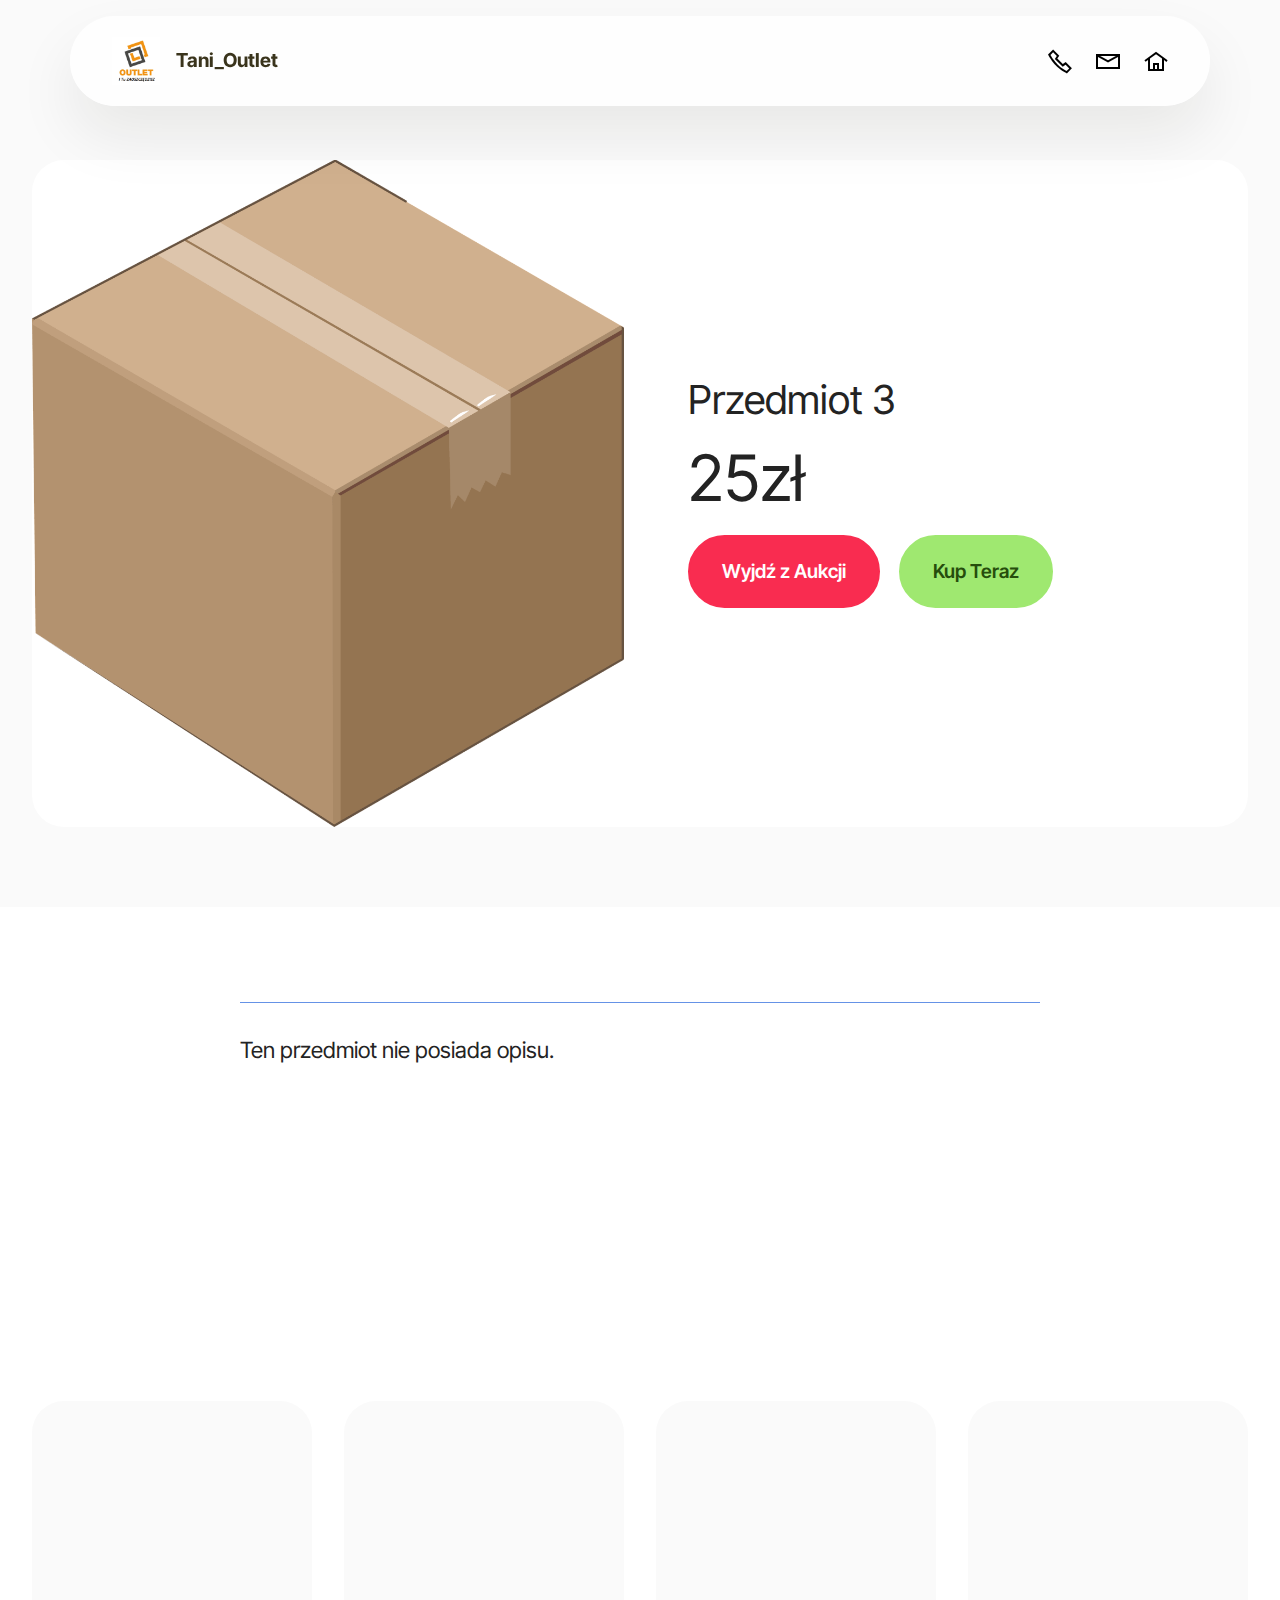
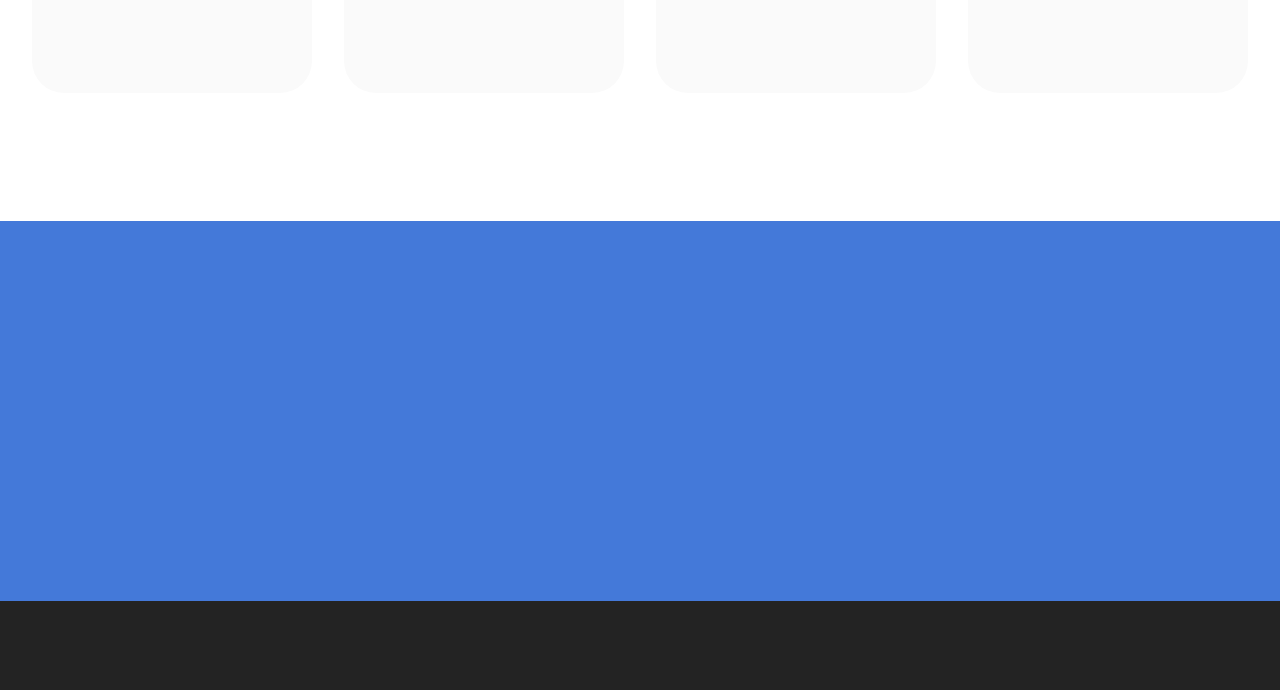
<file: page9.html>
<!DOCTYPE html>
<html  >
<head>
  <!-- Site made with Mobirise Website Builder v5.9.0, https://mobirise.com -->
  <meta charset="UTF-8">
  <meta http-equiv="X-UA-Compatible" content="IE=edge">
  <meta name="generator" content="Mobirise v5.9.0, mobirise.com">
  <meta name="viewport" content="width=device-width, initial-scale=1, minimum-scale=1">
  <link rel="shortcut icon" href="assets/images/moje-logfo-128x128.png" type="image/x-icon">
  <meta name="description" content="">
  
  
  <title>przedmiot 3</title>
  <link rel="stylesheet" href="assets/web/assets/mobirise-icons2/mobirise2.css">
  <link rel="stylesheet" href="assets/bootstrap/css/bootstrap.min.css">
  <link rel="stylesheet" href="assets/bootstrap/css/bootstrap-grid.min.css">
  <link rel="stylesheet" href="assets/bootstrap/css/bootstrap-reboot.min.css">
  <link rel="stylesheet" href="assets/animatecss/animate.css">
  <link rel="stylesheet" href="assets/dropdown/css/style.css">
  <link rel="stylesheet" href="assets/theme/css/style.css">
  <link rel="preload" href="https://fonts.googleapis.com/css?family=Inter+Tight:100,200,300,400,500,600,700,800,900,100i,200i,300i,400i,500i,600i,700i,800i,900i&display=swap" as="style" onload="this.onload=null;this.rel='stylesheet'">
  <noscript><link rel="stylesheet" href="https://fonts.googleapis.com/css?family=Inter+Tight:100,200,300,400,500,600,700,800,900,100i,200i,300i,400i,500i,600i,700i,800i,900i&display=swap"></noscript>
  <link rel="preload" as="style" href="assets/mobirise/css/mbr-additional.css"><link rel="stylesheet" href="assets/mobirise/css/mbr-additional.css" type="text/css">

  
  
  
</head>
<body>
  
  <section data-bs-version="5.1" class="menu menu2 cid-tLNd8VpMyL" once="menu" id="menu02-2q">
	

	<nav class="navbar navbar-dropdown navbar-fixed-top navbar-expand-lg">
		<div class="container">
			<div class="navbar-brand">
				<span class="navbar-logo">
					<a href="index.html">
						<img src="assets/images/moje-logfo-158x158.png" alt="Mobirise Website Builder" style="height: 3rem;">
					</a>
				</span>
				<span class="navbar-caption-wrap"><a class="navbar-caption text-success text-primary display-4" href="index.html">Tani_Outlet<br></a></span>
			</div>
			<button class="navbar-toggler" type="button" data-toggle="collapse" data-bs-toggle="collapse" data-target="#navbarSupportedContent" data-bs-target="#navbarSupportedContent" aria-controls="navbarNavAltMarkup" aria-expanded="false" aria-label="Toggle navigation">
				<div class="hamburger">
					<span></span>
					<span></span>
					<span></span>
					<span></span>
				</div>
			</button>
			<div class="collapse navbar-collapse" id="navbarSupportedContent">
				
				<div class="icons-menu">
					<a class="iconfont-wrapper" href="page2.html">
						<span class="p-2 mbr-iconfont mobi-mbri-phone mobi-mbri"></span>
					</a>
					<a class="iconfont-wrapper" href="page3.html">
						<span class="p-2 mbr-iconfont mobi-mbri-letter mobi-mbri"></span>
					</a>
					<a class="iconfont-wrapper" href="index.html">
						<span class="p-2 mbr-iconfont mobi-mbri-home mobi-mbri" style="color: rgb(0, 0, 0); fill: rgb(0, 0, 0);"></span>
					</a>
					
				</div>
				
			</div>
		</div>
	</nav>
</section>

<section data-bs-version="5.1" class="features7 cid-tLNd8WqkA0" id="features7-2r">
    <!---->
    

    
    
    <div class="container-fluid">
        <div class="card-wrapper">
            <div class="row align-items-center">
                <div class="col-12 col-lg-6">
                    <div class="image-wrapper">
                        <img src="assets/images/mbr-1101x1241.png" alt="Mobirise Website Builder">
                    </div>
                </div>
                <div class="col-12 col-lg">
                    <div class="text-box">
                        <h5 class="mbr-title mbr-fonts-style display-5">Przedmiot 3</h5>
                        <p class="mbr-text mbr-fonts-style display-7"></p>
                        <div class="cost">
                            <span class="currentcost mbr-fonts-style pr-2 display-2">25zł</span>
                            <span class="oldcost mbr-fonts-style display-2"></span>
                        </div>
                        <div class="mbr-section-btn pt-3"><a href="page4.html" class="btn btn-secondary display-4">Wyjdź z Aukcji</a> <a href="page6.html" class="btn btn-primary display-4">Kup Teraz</a></div>
                    </div>
                </div>
            </div>
        </div>
    </div>
</section>

<section data-bs-version="5.1" class="tabs content18 cid-tLNd8Yby4T" id="tabs1-2t">

    

    
    
    <div class="container-fluid">
        
        <div class="row justify-content-center mt-4">
            <div class="col-12 col-md-8">
                <ul class="nav nav-tabs mb-4" role="tablist">
                    <li class="nav-item first mbr-fonts-style"><a class="nav-link mbr-fonts-style show active display-7" role="tab" data-toggle="tab" data-bs-toggle="tab" href="#tabs1-2j_tab0" aria-selected="true"><strong>OPIS</strong></a></li>
                    <li class="nav-item"><a class="nav-link mbr-fonts-style active display-7" role="tab" data-toggle="tab" data-bs-toggle="tab" href="#tabs1-2t_tab1" aria-selected="true"><strong>SPECYFIKACJA</strong></a></li>
                    <li class="nav-item"><a class="nav-link mbr-fonts-style active display-7" role="tab" data-toggle="tab" data-bs-toggle="tab" href="#tabs1-2t_tab2" aria-selected="true">nr. aukcji</a></li>
                    
                    
                    
                </ul>
                <div class="tab-content">
                    <div id="tab1" class="tab-pane in active" role="tabpanel">
                        <div class="row">
                            <div class="col-md-12">
                                <p class="mbr-text mbr-fonts-style display-7">Ten przedmiot nie posiada opisu.<br></p>
                            </div>
                        </div>
                    </div>
                    <div id="tab2" class="tab-pane" role="tabpanel">
                        <div class="row">
                            <div class="col-md-12">
                                <p class="mbr-text mbr-fonts-style display-7">Ten przedmiot nie posiada specyfikacji.</p>
                            </div>
                        </div>
                    </div>
                    <div id="tab3" class="tab-pane" role="tabpanel">
                        <div class="row">
                            <div class="col-md-12">
                                <p class="mbr-text mbr-fonts-style display-7">nr. 457374676</p>
                            </div>
                        </div>
                    </div>
                    
                    
                    
                </div>
            </div>
        </div>
    </div>
</section>

<section data-bs-version="5.1" class="content3 cid-tLNd8Xl8rI" id="content3-2s">
    
    
    <div class="container-fluid">
        <div class="mbr-section-head">
            <h4 class="mbr-section-title mbr-fonts-style align-center mb-0 display-2"><strong>Zdjęcia</strong></h4>
            <h5 class="mbr-section-subtitle mbr-fonts-style align-center mb-0 mt-2 display-5"></h5>
        </div>
        <div class="row mt-4">
            <div class="item features-image сol-12 col-md-6 col-lg-3">
                <div class="item-wrapper">
                    <div class="item-img">
                        <img src="assets/images/product5.jpg" alt="Mobirise Website Builder" title="">
                    </div>
                    
                    
                </div>
            </div>
            <div class="item features-image сol-12 col-md-6 col-lg-3">
                <div class="item-wrapper">
                    <div class="item-img">
                        <img src="assets/images/product4.jpg" alt="Mobirise Website Builder" title="">
                    </div>
                    
                    
                </div>
            </div>
            <div class="item features-image сol-12 col-md-6 col-lg-3">
                <div class="item-wrapper">
                    <div class="item-img">
                        <img src="assets/images/product3.jpg" alt="Mobirise Website Builder" title="">
                    </div>
                    
                    
                </div>
            </div><div class="item features-image сol-12 col-md-6 col-lg-3">
                <div class="item-wrapper">
                    <div class="item-img">
                        <img src="assets/images/mbr-1838x1920.png" alt="Mobirise Website Builder" title="" data-slide-to="3" data-bs-slide-to="4">
                    </div>
                    
                    
                </div>
            </div>

        </div>
    </div>
</section>

<section data-bs-version="5.1" class="info1 cid-tLNgtzpcom" id="info1-31">
    

    
    
    <div class="align-center container">
        <div class="row justify-content-center">
            <div class="col-12 col-lg-8">
                <h3 class="mbr-section-title mb-4 mbr-fonts-style display-2">Wysyłka</h3>
                
                <div class="mbr-section-btn"><a class="btn btn-white display-4" href="page11.html">Klknij jeśli chcesz poznać cennik wysyłek</a></div>
            </div>
        </div>
    </div>
</section>

<section data-bs-version="5.1" class="footer7 cid-tLNd8YSKi4" once="footers" id="footer7-2u">

    

    

    <div class="container">
        <div class="media-container-row align-center mbr-white">
            <div class="col-12">
                <p class="mbr-text mb-0 mbr-fonts-style display-7">Stworzone przez: Fabian Chruścicki</p>
            </div>
        </div>
    </div>
</section>


<script src="assets/bootstrap/js/bootstrap.bundle.min.js"></script>
  <script src="assets/smoothscroll/smooth-scroll.js"></script>
  <script src="assets/ytplayer/index.js"></script>
  <script src="assets/dropdown/js/navbar-dropdown.js"></script>
  <script src="assets/mbr-tabs/mbr-tabs.js"></script>
  <script src="assets/theme/js/script.js"></script>
  
  
  
 <div id="scrollToTop" class="scrollToTop mbr-arrow-up"><a style="text-align: center;"><i class="mbr-arrow-up-icon mbr-arrow-up-icon-cm cm-icon cm-icon-smallarrow-up"></i></a></div>
    <input name="animation" type="hidden">
  </body>
</html>
</file>
<file: assets/web/assets/mobirise-icons2/mobirise2.css>
@font-face {
  font-family: 'Moririse2';
  font-display: swap;
  src:  url('mobirise2.eot?f2bix4');
  src:  url('mobirise2.eot?f2bix4#iefix') format('embedded-opentype'),
    url('mobirise2.ttf?f2bix4') format('truetype'),
    url('mobirise2.woff?f2bix4') format('woff'),
    url('mobirise2.svg?f2bix4#mobirise2') format('svg');
  font-weight: normal;
  font-style: normal;
}

[class^="mobi-"], [class*=" mobi-"] {
  /* use !important to prevent issues with browser extensions that change fonts */
  font-family: 'Moririse2' !important;
  speak: none;
  font-style: normal;
  font-weight: normal;
  font-variant: normal;
  text-transform: none;
  line-height: 1;

  /* Better Font Rendering =========== */
  -webkit-font-smoothing: antialiased;
  -moz-osx-font-smoothing: grayscale;
}

.mobi-mbri-add-submenu:before {
  content: "\e900";
}
.mobi-mbri-alert:before {
  content: "\e901";
}
.mobi-mbri-align-center:before {
  content: "\e902";
}
.mobi-mbri-align-justify:before {
  content: "\e903";
}
.mobi-mbri-align-left:before {
  content: "\e904";
}
.mobi-mbri-align-right:before {
  content: "\e905";
}
.mobi-mbri-android:before {
  content: "\e906";
}
.mobi-mbri-apple:before {
  content: "\e907";
}
.mobi-mbri-arrow-down:before {
  content: "\e908";
}
.mobi-mbri-arrow-next:before {
  content: "\e909";
}
.mobi-mbri-arrow-prev:before {
  content: "\e90a";
}
.mobi-mbri-arrow-up:before {
  content: "\e90b";
}
.mobi-mbri-bold:before {
  content: "\e90c";
}
.mobi-mbri-bookmark:before {
  content: "\e90d";
}
.mobi-mbri-bootstrap:before {
  content: "\e90e";
}
.mobi-mbri-briefcase:before {
  content: "\e90f";
}
.mobi-mbri-browse:before {
  content: "\e910";
}
.mobi-mbri-bulleted-list:before {
  content: "\e911";
}
.mobi-mbri-calendar:before {
  content: "\e912";
}
.mobi-mbri-camera:before {
  content: "\e913";
}
.mobi-mbri-cart-add:before {
  content: "\e914";
}
.mobi-mbri-cart-full:before {
  content: "\e915";
}
.mobi-mbri-cash:before {
  content: "\e916";
}
.mobi-mbri-change-style:before {
  content: "\e917";
}
.mobi-mbri-chat:before {
  content: "\e918";
}
.mobi-mbri-clock:before {
  content: "\e919";
}
.mobi-mbri-close:before {
  content: "\e91a";
}
.mobi-mbri-cloud:before {
  content: "\e91b";
}
.mobi-mbri-code:before {
  content: "\e91c";
}
.mobi-mbri-contact-form:before {
  content: "\e91d";
}
.mobi-mbri-credit-card:before {
  content: "\e91e";
}
.mobi-mbri-cursor-click:before {
  content: "\e91f";
}
.mobi-mbri-cust-feedback:before {
  content: "\e920";
}
.mobi-mbri-database:before {
  content: "\e921";
}
.mobi-mbri-delivery:before {
  content: "\e922";
}
.mobi-mbri-desktop:before {
  content: "\e923";
}
.mobi-mbri-devices:before {
  content: "\e924";
}
.mobi-mbri-down:before {
  content: "\e925";
}
.mobi-mbri-download-2:before {
  content: "\e926";
}
.mobi-mbri-download:before {
  content: "\e927";
}
.mobi-mbri-drag-n-drop-2:before {
  content: "\e928";
}
.mobi-mbri-drag-n-drop:before {
  content: "\e929";
}
.mobi-mbri-edit-2:before {
  content: "\e92a";
}
.mobi-mbri-edit:before {
  content: "\e92b";
}
.mobi-mbri-error:before {
  content: "\e92c";
}
.mobi-mbri-extension:before {
  content: "\e92d";
}
.mobi-mbri-features:before {
  content: "\e92e";
}
.mobi-mbri-file:before {
  content: "\e92f";
}
.mobi-mbri-flag:before {
  content: "\e930";
}
.mobi-mbri-folder:before {
  content: "\e931";
}
.mobi-mbri-gift:before {
  content: "\e932";
}
.mobi-mbri-github:before {
  content: "\e933";
}
.mobi-mbri-globe-2:before {
  content: "\e934";
}
.mobi-mbri-globe:before {
  content: "\e935";
}
.mobi-mbri-growing-chart:before {
  content: "\e936";
}
.mobi-mbri-hearth:before {
  content: "\e937";
}
.mobi-mbri-help:before {
  content: "\e938";
}
.mobi-mbri-home:before {
  content: "\e939";
}
.mobi-mbri-hot-cup:before {
  content: "\e93a";
}
.mobi-mbri-idea:before {
  content: "\e93b";
}
.mobi-mbri-image-gallery:before {
  content: "\e93c";
}
.mobi-mbri-image-slider:before {
  content: "\e93d";
}
.mobi-mbri-info:before {
  content: "\e93e";
}
.mobi-mbri-italic:before {
  content: "\e93f";
}
.mobi-mbri-key:before {
  content: "\e940";
}
.mobi-mbri-laptop:before {
  content: "\e941";
}
.mobi-mbri-layers:before {
  content: "\e942";
}
.mobi-mbri-left-right:before {
  content: "\e943";
}
.mobi-mbri-left:before {
  content: "\e944";
}
.mobi-mbri-letter:before {
  content: "\e945";
}
.mobi-mbri-like:before {
  content: "\e946";
}
.mobi-mbri-link:before {
  content: "\e947";
}
.mobi-mbri-lock:before {
  content: "\e948";
}
.mobi-mbri-login:before {
  content: "\e949";
}
.mobi-mbri-logout:before {
  content: "\e94a";
}
.mobi-mbri-magic-stick:before {
  content: "\e94b";
}
.mobi-mbri-map-pin:before {
  content: "\e94c";
}
.mobi-mbri-menu:before {
  content: "\e94d";
}
.mobi-mbri-mobile-2:before {
  content: "\e94e";
}
.mobi-mbri-mobile-horizontal:before {
  content: "\e94f";
}
.mobi-mbri-mobile:before {
  content: "\e950";
}
.mobi-mbri-mobirise:before {
  content: "\e951";
}
.mobi-mbri-more-horizontal:before {
  content: "\e952";
}
.mobi-mbri-more-vertical:before {
  content: "\e953";
}
.mobi-mbri-music:before {
  content: "\e954";
}
.mobi-mbri-new-file:before {
  content: "\e955";
}
.mobi-mbri-numbered-list:before {
  content: "\e956";
}
.mobi-mbri-opened-folder:before {
  content: "\e957";
}
.mobi-mbri-pages:before {
  content: "\e958";
}
.mobi-mbri-paper-plane:before {
  content: "\e959";
}
.mobi-mbri-paperclip:before {
  content: "\e95a";
}
.mobi-mbri-phone:before {
  content: "\e95b";
}
.mobi-mbri-photo:before {
  content: "\e95c";
}
.mobi-mbri-photos:before {
  content: "\e95d";
}
.mobi-mbri-pin:before {
  content: "\e95e";
}
.mobi-mbri-play:before {
  content: "\e95f";
}
.mobi-mbri-plus:before {
  content: "\e960";
}
.mobi-mbri-preview:before {
  content: "\e961";
}
.mobi-mbri-print:before {
  content: "\e962";
}
.mobi-mbri-protect:before {
  content: "\e963";
}
.mobi-mbri-question:before {
  content: "\e964";
}
.mobi-mbri-quote-left:before {
  content: "\e965";
}
.mobi-mbri-quote-right:before {
  content: "\e966";
}
.mobi-mbri-redo:before {
  content: "\e967";
}
.mobi-mbri-refresh:before {
  content: "\e968";
}
.mobi-mbri-responsive-2:before {
  content: "\e969";
}
.mobi-mbri-responsive:before {
  content: "\e96a";
}
.mobi-mbri-right:before {
  content: "\e96b";
}
.mobi-mbri-rocket:before {
  content: "\e96c";
}
.mobi-mbri-sad-face:before {
  content: "\e96d";
}
.mobi-mbri-sale:before {
  content: "\e96e";
}
.mobi-mbri-save:before {
  content: "\e96f";
}
.mobi-mbri-search:before {
  content: "\e970";
}
.mobi-mbri-setting-2:before {
  content: "\e971";
}
.mobi-mbri-setting-3:before {
  content: "\e972";
}
.mobi-mbri-setting:before {
  content: "\e973";
}
.mobi-mbri-share:before {
  content: "\e974";
}
.mobi-mbri-shopping-bag:before {
  content: "\e975";
}
.mobi-mbri-shopping-basket:before {
  content: "\e976";
}
.mobi-mbri-shopping-cart:before {
  content: "\e977";
}
.mobi-mbri-sites:before {
  content: "\e978";
}
.mobi-mbri-smile-face:before {
  content: "\e979";
}
.mobi-mbri-speed:before {
  content: "\e97a";
}
.mobi-mbri-star:before {
  content: "\e97b";
}
.mobi-mbri-success:before {
  content: "\e97c";
}
.mobi-mbri-sun:before {
  content: "\e97d";
}
.mobi-mbri-sun2:before {
  content: "\e97e";
}
.mobi-mbri-tablet-vertical:before {
  content: "\e97f";
}
.mobi-mbri-tablet:before {
  content: "\e980";
}
.mobi-mbri-target:before {
  content: "\e981";
}
.mobi-mbri-timer:before {
  content: "\e982";
}
.mobi-mbri-to-ftp:before {
  content: "\e983";
}
.mobi-mbri-to-local-drive:before {
  content: "\e984";
}
.mobi-mbri-touch-swipe:before {
  content: "\e985";
}
.mobi-mbri-touch:before {
  content: "\e986";
}
.mobi-mbri-trash:before {
  content: "\e987";
}
.mobi-mbri-underline:before {
  content: "\e988";
}
.mobi-mbri-undo:before {
  content: "\e989";
}
.mobi-mbri-unlink:before {
  content: "\e98a";
}
.mobi-mbri-unlock:before {
  content: "\e98b";
}
.mobi-mbri-up-down:before {
  content: "\e98c";
}
.mobi-mbri-up:before {
  content: "\e98d";
}
.mobi-mbri-update:before {
  content: "\e98e";
}
.mobi-mbri-upload-2:before {
  content: "\e98f";
}
.mobi-mbri-upload:before {
  content: "\e990";
}
.mobi-mbri-user-2:before {
  content: "\e991";
}
.mobi-mbri-user:before {
  content: "\e992";
}
.mobi-mbri-users:before {
  content: "\e993";
}
.mobi-mbri-video-play:before {
  content: "\e994";
}
.mobi-mbri-video:before {
  content: "\e995";
}
.mobi-mbri-watch:before {
  content: "\e996";
}
.mobi-mbri-website-theme-2:before {
  content: "\e997";
}
.mobi-mbri-website-theme:before {
  content: "\e998";
}
.mobi-mbri-wifi:before {
  content: "\e999";
}
.mobi-mbri-windows:before {
  content: "\e99a";
}
.mobi-mbri-zoom-in:before {
  content: "\e99b";
}
.mobi-mbri-zoom-out:before {
  content: "\e99c";
}
</file>
<file: assets/parallax/jarallax.css>
.jarallax {
    position: relative;
    z-index: 0;
}
.jarallax > .jarallax-img {
    position: absolute;
    object-fit: cover;
    /* support for plugin https://github.com/bfred-it/object-fit-images */
    font-family: 'object-fit: cover;';
    top: 0;
    left: 0;
    width: 100%;
    height: 100%;
    z-index: -1;
}
</file>
<file: assets/dropdown/css/style.css>
.navbar-dropdown {
  left: 0;
  padding: 0;
  position: absolute;
  right: 0;
  top: 0;
  transition: all 0.45s ease;
  z-index: 1030;
  background: #282828; }
  .navbar-dropdown .navbar-logo {
    margin-right: 0.8rem;
    transition: margin 0.3s ease-in-out;
    vertical-align: middle; }
    .navbar-dropdown .navbar-logo img {
      height: 3.125rem;
      transition: all 0.3s ease-in-out; }
    .navbar-dropdown .navbar-logo.mbr-iconfont {
      font-size: 3.125rem;
      line-height: 3.125rem; }
  .navbar-dropdown .navbar-caption {
    font-weight: 700;
    white-space: normal;
    vertical-align: -4px;
    line-height: 3.125rem !important; }
    .navbar-dropdown .navbar-caption, .navbar-dropdown .navbar-caption:hover {
      color: inherit;
      text-decoration: none; }
  .navbar-dropdown .mbr-iconfont + .navbar-caption {
    vertical-align: -1px; }
  .navbar-dropdown.navbar-fixed-top {
    position: fixed; }
  .navbar-dropdown .navbar-brand span {
    vertical-align: -4px; }
  .navbar-dropdown.bg-color.transparent {
    background: none; }
  .navbar-dropdown.navbar-short .navbar-brand {
    padding: 0.625rem 0; }
    .navbar-dropdown.navbar-short .navbar-brand span {
      vertical-align: -1px; }
  .navbar-dropdown.navbar-short .navbar-caption {
    line-height: 2.375rem !important;
    vertical-align: -2px; }
  .navbar-dropdown.navbar-short .navbar-logo {
    margin-right: 0.5rem; }
    .navbar-dropdown.navbar-short .navbar-logo img {
      height: 2.375rem; }
    .navbar-dropdown.navbar-short .navbar-logo.mbr-iconfont {
      font-size: 2.375rem;
      line-height: 2.375rem; }
  .navbar-dropdown.navbar-short .mbr-table-cell {
    height: 3.625rem; }
  .navbar-dropdown .navbar-close {
    left: 0.6875rem;
    position: fixed;
    top: 0.75rem;
    z-index: 1000; }
  .navbar-dropdown .hamburger-icon {
    content: "";
    display: inline-block;
    vertical-align: middle;
    width: 16px;
    -webkit-box-shadow: 0 -6px 0 1px #282828,0 0 0 1px #282828,0 6px 0 1px #282828;
    -moz-box-shadow: 0 -6px 0 1px #282828,0 0 0 1px #282828,0 6px 0 1px #282828;
    box-shadow: 0 -6px 0 1px #282828,0 0 0 1px #282828,0 6px 0 1px #282828; }

.dropdown-menu .dropdown-toggle[data-toggle="dropdown-submenu"]::after {
  border-bottom: 0.35em solid transparent;
  border-left: 0.35em solid;
  border-right: 0;
  border-top: 0.35em solid transparent;
  margin-left: 0.3rem; }

.dropdown-menu .dropdown-item:focus {
  outline: 0; }

.nav-dropdown {
  font-size: 0.75rem;
  font-weight: 500;
  height: auto !important; }
  .nav-dropdown .nav-btn {
    padding-left: 1rem; }
  .nav-dropdown .link {
    margin: .667em 1.667em;
    font-weight: 500;
    padding: 0;
    transition: color .2s ease-in-out; }
    .nav-dropdown .link.dropdown-toggle {
      margin-right: 2.583em; }
      .nav-dropdown .link.dropdown-toggle::after {
        margin-left: .25rem;
        border-top: 0.35em solid;
        border-right: 0.35em solid transparent;
        border-left: 0.35em solid transparent;
        border-bottom: 0; }
      .nav-dropdown .link.dropdown-toggle[aria-expanded="true"] {
        margin: 0;
        padding: 0.667em 3.263em  0.667em 1.667em; }
  .nav-dropdown .link::after,
  .nav-dropdown .dropdown-item::after {
    color: inherit; }
  .nav-dropdown .btn {
    font-size: 0.75rem;
    font-weight: 700;
    letter-spacing: 0;
    margin-bottom: 0;
    padding-left: 1.25rem;
    padding-right: 1.25rem; }
  .nav-dropdown .dropdown-menu {
    border-radius: 0;
    border: 0;
    left: 0;
    margin: 0;
    padding-bottom: 1.25rem;
    padding-top: 1.25rem;
    position: relative; }
  .nav-dropdown .dropdown-submenu {
    margin-left: 0.125rem;
    top: 0; }
  .nav-dropdown .dropdown-item {
    font-weight: 500;
    line-height: 2;
    padding: 0.3846em 4.615em 0.3846em 1.5385em;
    position: relative;
    transition: color .2s ease-in-out, background-color .2s ease-in-out; }
    .nav-dropdown .dropdown-item::after {
      margin-top: -0.3077em;
      position: absolute;
      right: 1.1538em;
      top: 50%; }
    .nav-dropdown .dropdown-item:focus, .nav-dropdown .dropdown-item:hover {
      background: none; }

@media (max-width: 767px) {
  .nav-dropdown.navbar-toggleable-sm {
    bottom: 0;
    display: none;
    left: 0;
    overflow-x: hidden;
    position: fixed;
    top: 0;
    transform: translateX(-100%);
    -ms-transform: translateX(-100%);
    -webkit-transform: translateX(-100%);
    width: 18.75rem;
    z-index: 999; } }
.nav-dropdown.navbar-toggleable-xl {
  bottom: 0;
  display: none;
  left: 0;
  overflow-x: hidden;
  position: fixed;
  top: 0;
  transform: translateX(-100%);
  -ms-transform: translateX(-100%);
  -webkit-transform: translateX(-100%);
  width: 18.75rem;
  z-index: 999; }

.nav-dropdown-sm {
  display: block !important;
  overflow-x: hidden;
  overflow: auto;
  padding-top: 3.875rem; }
  .nav-dropdown-sm::after {
    content: "";
    display: block;
    height: 3rem;
    width: 100%; }
  .nav-dropdown-sm.collapse.in ~ .navbar-close {
    display: block !important; }
  .nav-dropdown-sm.collapsing, .nav-dropdown-sm.collapse.in {
    transform: translateX(0);
    -ms-transform: translateX(0);
    -webkit-transform: translateX(0);
    transition: all 0.25s ease-out;
    -webkit-transition: all 0.25s ease-out;
    background: #282828; }
  .nav-dropdown-sm.collapsing[aria-expanded="false"] {
    transform: translateX(-100%);
    -ms-transform: translateX(-100%);
    -webkit-transform: translateX(-100%); }
  .nav-dropdown-sm .nav-item {
    display: block;
    margin-left: 0 !important;
    padding-left: 0; }
  .nav-dropdown-sm .link,
  .nav-dropdown-sm .dropdown-item {
    border-top: 1px dotted rgba(255, 255, 255, 0.1);
    font-size: 0.8125rem;
    line-height: 1.6;
    margin: 0 !important;
    padding: 0.875rem 2.4rem 0.875rem 1.5625rem !important;
    position: relative;
    white-space: normal; }
    .nav-dropdown-sm .link:focus, .nav-dropdown-sm .link:hover,
    .nav-dropdown-sm .dropdown-item:focus,
    .nav-dropdown-sm .dropdown-item:hover {
      background: rgba(0, 0, 0, 0.2) !important;
      color: #c0a375; }
  .nav-dropdown-sm .nav-btn {
    position: relative;
    padding: 1.5625rem 1.5625rem 0 1.5625rem; }
    .nav-dropdown-sm .nav-btn::before {
      border-top: 1px dotted rgba(255, 255, 255, 0.1);
      content: "";
      left: 0;
      position: absolute;
      top: 0;
      width: 100%; }
    .nav-dropdown-sm .nav-btn + .nav-btn {
      padding-top: 0.625rem; }
      .nav-dropdown-sm .nav-btn + .nav-btn::before {
        display: none; }
  .nav-dropdown-sm .btn {
    padding: 0.625rem 0; }
  .nav-dropdown-sm .dropdown-toggle[data-toggle="dropdown-submenu"]::after {
    margin-left: .25rem;
    border-top: 0.35em solid;
    border-right: 0.35em solid transparent;
    border-left: 0.35em solid transparent;
    border-bottom: 0; }
  .nav-dropdown-sm .dropdown-toggle[data-toggle="dropdown-submenu"][aria-expanded="true"]::after {
    border-top: 0;
    border-right: 0.35em solid transparent;
    border-left: 0.35em solid transparent;
    border-bottom: 0.35em solid; }
  .nav-dropdown-sm .dropdown-menu {
    margin: 0;
    padding: 0;
    position: relative;
    top: 0;
    left: 0;
    width: 100%;
    border: 0;
    float: none;
    border-radius: 0;
    background: none; }
  .nav-dropdown-sm .dropdown-submenu {
    left: 100%;
    margin-left: 0.125rem;
    margin-top: -1.25rem;
    top: 0; }

.navbar-toggleable-sm .nav-dropdown .dropdown-menu {
  position: absolute; }

.navbar-toggleable-sm .nav-dropdown .dropdown-submenu {
  left: 100%;
  margin-left: 0.125rem;
  margin-top: -1.25rem;
  top: 0; }

.navbar-toggleable-sm.opened .nav-dropdown .dropdown-menu {
  position: relative; }

.navbar-toggleable-sm.opened .nav-dropdown .dropdown-submenu {
  left: 0;
  margin-left: 00rem;
  margin-top: 0rem;
  top: 0; }

.is-builder .nav-dropdown.collapsing {
  transition: none !important; }
</file>
<file: assets/theme/css/style.css>
@charset "UTF-8";
section {
  background-color: #ffffff;
}

body {
  font-style: normal;
  line-height: 1.5;
  font-weight: 400;
  color: #232323;
  position: relative;
}

button {
  background-color: transparent;
  border-color: transparent;
}

.embla__button,
.carousel-control {
  background-color: #edefea !important;
  opacity: 0.8 !important;
  color: #464845 !important;
  border-color: #edefea !important;
}

.carousel .close,
.modalWindow .close {
  background-color: #edefea !important;
  color: #464845 !important;
  border-color: #edefea !important;
  opacity: 0.8 !important;
}

.carousel .close:hover,
.modalWindow .close:hover {
  opacity: 1 !important;
}

.carousel-indicators li {
  background-color: #edefea !important;
  border: 2px solid #464845 !important;
}

.carousel-indicators li:hover,
.carousel-indicators li:active {
  opacity: 0.8 !important;
}

.embla__button:hover,
.carousel-control:hover {
  background-color: #edefea !important;
  opacity: 1 !important;
}

.modalWindow-video-container {
  height: 80%;
}

section,
.container,
.container-fluid {
  position: relative;
  word-wrap: break-word;
}

a.mbr-iconfont:hover {
  text-decoration: none;
}

.article .lead p,
.article .lead ul,
.article .lead ol,
.article .lead pre,
.article .lead blockquote {
  margin-bottom: 0;
}

a {
  font-style: normal;
  font-weight: 400;
  cursor: pointer;
}
a, a:hover {
  text-decoration: none;
}

.mbr-section-title {
  font-style: normal;
  line-height: 1.3;
}

.mbr-section-subtitle {
  line-height: 1.3;
}

.mbr-text {
  font-style: normal;
  line-height: 1.7;
}

h1,
h2,
h3,
h4,
h5,
h6,
.display-1,
.display-2,
.display-4,
.display-5,
.display-7,
span,
p,
a {
  line-height: 1;
  word-break: break-word;
  word-wrap: break-word;
  font-weight: 400;
}

b,
strong {
  font-weight: bold;
}

input:-webkit-autofill, input:-webkit-autofill:hover, input:-webkit-autofill:focus, input:-webkit-autofill:active {
  transition-delay: 9999s;
  -webkit-transition-property: background-color, color;
  transition-property: background-color, color;
}

textarea[type=hidden] {
  display: none;
}

section {
  background-position: 50% 50%;
  background-repeat: no-repeat;
  background-size: cover;
}
section .mbr-background-video,
section .mbr-background-video-preview {
  position: absolute;
  bottom: 0;
  left: 0;
  right: 0;
  top: 0;
}

.hidden {
  visibility: hidden;
}

.mbr-z-index20 {
  z-index: 20;
}

/*! Base colors */
.mbr-white {
  color: #ffffff;
}

.mbr-black {
  color: #111111;
}

.mbr-bg-white {
  background-color: #ffffff;
}

.mbr-bg-black {
  background-color: #000000;
}

/*! Text-aligns */
.align-left {
  text-align: left;
}

.align-center {
  text-align: center;
}

.align-right {
  text-align: right;
}

/*! Font-weight  */
.mbr-light {
  font-weight: 300;
}

.mbr-regular {
  font-weight: 400;
}

.mbr-semibold {
  font-weight: 500;
}

.mbr-bold {
  font-weight: 700;
}

/*! Media  */
.media-content {
  flex-basis: 100%;
}

.media-container-row {
  display: flex;
  flex-direction: row;
  flex-wrap: wrap;
  justify-content: center;
  align-content: center;
  align-items: start;
}
.media-container-row .media-size-item {
  width: 400px;
}

.media-container-column {
  display: flex;
  flex-direction: column;
  flex-wrap: wrap;
  justify-content: center;
  align-content: center;
  align-items: stretch;
}
.media-container-column > * {
  width: 100%;
}

@media (min-width: 992px) {
  .media-container-row {
    flex-wrap: nowrap;
  }
}
figure {
  margin-bottom: 0;
  overflow: hidden;
}

figure[mbr-media-size] {
  transition: width 0.1s;
}

img,
iframe {
  display: block;
  width: 100%;
}

.card {
  background-color: transparent;
  border: none;
}

.card-box {
  width: 100%;
}

.card-img {
  text-align: center;
  flex-shrink: 0;
  -webkit-flex-shrink: 0;
}

.media {
  max-width: 100%;
  margin: 0 auto;
}

.mbr-figure {
  align-self: center;
}

.media-container > div {
  max-width: 100%;
}

.mbr-figure img,
.card-img img {
  width: 100%;
}

@media (max-width: 991px) {
  .media-size-item {
    width: auto !important;
  }
  .media {
    width: auto;
  }
  .mbr-figure {
    width: 100% !important;
  }
}
/*! Buttons */
.mbr-section-btn {
  margin-left: -0.6rem;
  margin-right: -0.6rem;
  font-size: 0;
}

.btn {
  font-weight: 600;
  border-width: 1px;
  font-style: normal;
  margin: 0.6rem 0.6rem;
  white-space: normal;
  transition: all 0.2s ease-in-out;
  display: inline-flex;
  align-items: center;
  justify-content: center;
  word-break: break-word;
}

.btn-sm {
  font-weight: 600;
  letter-spacing: 0px;
  transition: all 0.3s ease-in-out;
}

.btn-md {
  font-weight: 600;
  letter-spacing: 0px;
  transition: all 0.3s ease-in-out;
}

.btn-lg {
  font-weight: 600;
  letter-spacing: 0px;
  transition: all 0.3s ease-in-out;
}

.btn-form {
  margin: 0;
}
.btn-form:hover {
  cursor: pointer;
}

nav .mbr-section-btn {
  margin-left: 0rem;
  margin-right: 0rem;
}

/*! Btn icon margin */
.btn .mbr-iconfont,
.btn.btn-sm .mbr-iconfont {
  order: 1;
  cursor: pointer;
  margin-left: 0.5rem;
  vertical-align: sub;
}

.btn.btn-md .mbr-iconfont,
.btn.btn-md .mbr-iconfont {
  margin-left: 0.8rem;
}

.mbr-regular {
  font-weight: 400;
}

.mbr-semibold {
  font-weight: 500;
}

.mbr-bold {
  font-weight: 700;
}

[type=submit] {
  -webkit-appearance: none;
}

/*! Full-screen */
.mbr-fullscreen .mbr-overlay {
  min-height: 100vh;
}

.mbr-fullscreen {
  display: flex;
  display: -moz-flex;
  display: -ms-flex;
  display: -o-flex;
  align-items: center;
  min-height: 100vh;
  padding-top: 3rem;
  padding-bottom: 3rem;
}

/*! Map */
.map {
  height: 25rem;
  position: relative;
}
.map iframe {
  width: 100%;
  height: 100%;
}

/*! Scroll to top arrow */
.mbr-arrow-up {
  bottom: 25px;
  right: 90px;
  position: fixed;
  text-align: right;
  z-index: 5000;
  color: #ffffff;
  font-size: 22px;
}

.mbr-arrow-up a {
  background: rgba(0, 0, 0, 0.2);
  border-radius: 50%;
  color: #fff;
  display: inline-block;
  height: 60px;
  width: 60px;
  border: 2px solid #fff;
  outline-style: none !important;
  position: relative;
  text-decoration: none;
  transition: all 0.3s ease-in-out;
  cursor: pointer;
  text-align: center;
}
.mbr-arrow-up a:hover {
  background-color: rgba(0, 0, 0, 0.4);
}
.mbr-arrow-up a i {
  line-height: 60px;
}

.mbr-arrow-up-icon {
  display: block;
  color: #fff;
}

.mbr-arrow-up-icon::before {
  content: "›";
  display: inline-block;
  font-family: serif;
  font-size: 22px;
  line-height: 1;
  font-style: normal;
  position: relative;
  top: 6px;
  left: -4px;
  transform: rotate(-90deg);
}

/*! Arrow Down */
.mbr-arrow {
  position: absolute;
  bottom: 45px;
  left: 50%;
  width: 60px;
  height: 60px;
  cursor: pointer;
  background-color: rgba(80, 80, 80, 0.5);
  border-radius: 50%;
  transform: translateX(-50%);
}
@media (max-width: 767px) {
  .mbr-arrow {
    display: none;
  }
}
.mbr-arrow > a {
  display: inline-block;
  text-decoration: none;
  outline-style: none;
  animation: arrowdown 1.7s ease-in-out infinite;
  color: #ffffff;
}
.mbr-arrow > a > i {
  position: absolute;
  top: -2px;
  left: 15px;
  font-size: 2rem;
}

#scrollToTop a i::before {
  content: "";
  position: absolute;
  display: block;
  border-bottom: 2.5px solid #fff;
  border-left: 2.5px solid #fff;
  width: 27.8%;
  height: 27.8%;
  left: 50%;
  top: 51%;
  transform: translateY(-30%) translateX(-50%) rotate(135deg);
}

@keyframes arrowdown {
  0% {
    transform: translateY(0px);
  }
  50% {
    transform: translateY(-5px);
  }
  100% {
    transform: translateY(0px);
  }
}
@media (max-width: 500px) {
  .mbr-arrow-up {
    left: 0;
    right: 0;
    text-align: center;
  }
}
/*Gradients animation*/
@keyframes gradient-animation {
  from {
    background-position: 0% 100%;
    animation-timing-function: ease-in-out;
  }
  to {
    background-position: 100% 0%;
    animation-timing-function: ease-in-out;
  }
}
.bg-gradient {
  background-size: 200% 200%;
  animation: gradient-animation 5s infinite alternate;
  -webkit-animation: gradient-animation 5s infinite alternate;
}

.menu .navbar-brand {
  display: -webkit-flex;
}
.menu .navbar-brand span {
  display: flex;
  display: -webkit-flex;
}
.menu .navbar-brand .navbar-caption-wrap {
  display: -webkit-flex;
}
.menu .navbar-brand .navbar-logo img {
  display: -webkit-flex;
  width: auto;
}
@media (min-width: 768px) and (max-width: 991px) {
  .menu .navbar-toggleable-sm .navbar-nav {
    display: -ms-flexbox;
  }
}
@media (max-width: 991px) {
  .menu .navbar-collapse {
    max-height: 93.5vh;
  }
  .menu .navbar-collapse.show {
    overflow: auto;
  }
}
@media (min-width: 992px) {
  .menu .navbar-nav.nav-dropdown {
    display: -webkit-flex;
  }
  .menu .navbar-toggleable-sm .navbar-collapse {
    display: -webkit-flex !important;
  }
  .menu .collapsed .navbar-collapse {
    max-height: 93.5vh;
  }
  .menu .collapsed .navbar-collapse.show {
    overflow: auto;
  }
}
@media (max-width: 767px) {
  .menu .navbar-collapse {
    max-height: 80vh;
  }
}

.nav-link .mbr-iconfont {
  margin-right: 0.5rem;
}

.navbar {
  display: -webkit-flex;
  -webkit-flex-wrap: wrap;
  -webkit-align-items: center;
  -webkit-justify-content: space-between;
}

.navbar-collapse {
  -webkit-flex-basis: 100%;
  -webkit-flex-grow: 1;
  -webkit-align-items: center;
}

.nav-dropdown .link {
  padding: 0.667em 1.667em !important;
  margin: 0 !important;
}

.nav {
  display: -webkit-flex;
  -webkit-flex-wrap: wrap;
}

.row {
  display: -webkit-flex;
  -webkit-flex-wrap: wrap;
}

.justify-content-center {
  -webkit-justify-content: center;
}

.form-inline {
  display: -webkit-flex;
}

.card-wrapper {
  -webkit-flex: 1;
}

.carousel-control {
  z-index: 10;
  display: -webkit-flex;
}

.carousel-controls {
  display: -webkit-flex;
}

.media {
  display: -webkit-flex;
}

.form-group:focus {
  outline: none;
}

.jq-selectbox__select {
  padding: 7px 0;
  position: relative;
}

.jq-selectbox__dropdown {
  overflow: hidden;
  border-radius: 10px;
  position: absolute;
  top: 100%;
  left: 0 !important;
  width: 100% !important;
}

.jq-selectbox__trigger-arrow {
  right: 0;
  transform: translateY(-50%);
}

.jq-selectbox li {
  padding: 1.07em 0.5em;
}

input[type=range] {
  padding-left: 0 !important;
  padding-right: 0 !important;
}

.modal-dialog,
.modal-content {
  height: 100%;
}

.modal-dialog .carousel-inner {
  height: calc(100vh - 1.75rem);
}
@media (max-width: 575px) {
  .modal-dialog .carousel-inner {
    height: calc(100vh - 1rem);
  }
}

.carousel-item {
  text-align: center;
}

.carousel-item img {
  margin: auto;
}

.navbar-toggler {
  align-self: flex-start;
  padding: 0.25rem 0.75rem;
  font-size: 1.25rem;
  line-height: 1;
  background: transparent;
  border: 1px solid transparent;
  border-radius: 0.25rem;
}

.navbar-toggler:focus,
.navbar-toggler:hover {
  text-decoration: none;
  box-shadow: none;
}

.navbar-toggler-icon {
  display: inline-block;
  width: 1.5em;
  height: 1.5em;
  vertical-align: middle;
  content: "";
  background: no-repeat center center;
  background-size: 100% 100%;
}

.navbar-toggler-left {
  position: absolute;
  left: 1rem;
}

.navbar-toggler-right {
  position: absolute;
  right: 1rem;
}

.card-img {
  width: auto;
}

.menu .navbar.collapsed:not(.beta-menu) {
  flex-direction: column;
}

.carousel-item.active,
.carousel-item-next,
.carousel-item-prev {
  display: flex;
}

.note-air-layout .dropup .dropdown-menu,
.note-air-layout .navbar-fixed-bottom .dropdown .dropdown-menu {
  bottom: initial !important;
}

html,
body {
  height: auto;
  min-height: 100vh;
}

.dropup .dropdown-toggle::after {
  display: none;
}

.form-asterisk {
  font-family: initial;
  position: absolute;
  top: -2px;
  font-weight: normal;
}

.form-control-label {
  position: relative;
  cursor: pointer;
  margin-bottom: 0.357em;
  padding: 0;
}

.alert {
  color: #ffffff;
  border-radius: 0;
  border: 0;
  font-size: 1.1rem;
  line-height: 1.5;
  margin-bottom: 1.875rem;
  padding: 1.25rem;
  position: relative;
  text-align: center;
}
.alert.alert-form::after {
  background-color: inherit;
  bottom: -7px;
  content: "";
  display: block;
  height: 14px;
  left: 50%;
  margin-left: -7px;
  position: absolute;
  transform: rotate(45deg);
  width: 14px;
}

.form-control {
  background-color: #ffffff;
  background-clip: border-box;
  color: #232323;
  line-height: 1rem !important;
  height: auto;
  padding: 1.2rem 2rem;
  transition: border-color 0.25s ease 0s;
  border: 1px solid transparent !important;
  border-radius: 4px;
  box-shadow: rgba(0, 0, 0, 0.07) 0px 1px 1px 0px, rgba(0, 0, 0, 0.07) 0px 1px 3px 0px, rgba(0, 0, 0, 0.03) 0px 0px 0px 1px;
}
.form-active .form-control:invalid {
  border-color: red;
}

.row > * {
  padding-right: 1rem;
  padding-left: 1rem;
}

form .row {
  margin-left: -0.6rem;
  margin-right: -0.6rem;
}
form .row [class*=col] {
  padding-left: 0.6rem;
  padding-right: 0.6rem;
}

form .mbr-section-btn {
  padding-left: 0.6rem;
  padding-right: 0.6rem;
}

form .form-check-input {
  margin-top: 0.5;
}

textarea.form-control {
  line-height: 1.5rem !important;
}

.form-group {
  margin-bottom: 1.2rem;
}

.form-control,
form .btn {
  min-height: 48px;
}

.gdpr-block label span.textGDPR input[name=gdpr] {
  top: 7px;
}

.form-control:focus {
  box-shadow: none;
}

:focus {
  outline: none;
}

.mbr-overlay {
  background-color: #000;
  bottom: 0;
  left: 0;
  opacity: 0.5;
  position: absolute;
  right: 0;
  top: 0;
  z-index: 0;
  pointer-events: none;
}

blockquote {
  font-style: italic;
  padding: 3rem;
  font-size: 1.09rem;
  position: relative;
  border-left: 3px solid;
}

ul,
ol,
pre,
blockquote {
  margin-bottom: 2.3125rem;
}

.mt-4 {
  margin-top: 2rem !important;
}

.mb-4 {
  margin-bottom: 2rem !important;
}

.container,
.container-fluid {
  padding-left: 16px;
  padding-right: 16px;
}

.row {
  margin-left: -16px;
  margin-right: -16px;
}
.row > [class*=col] {
  padding-left: 16px;
  padding-right: 16px;
}

@media (min-width: 992px) {
  .container-fluid {
    padding-left: 32px;
    padding-right: 32px;
  }
}
@media (max-width: 991px) {
  .mbr-container {
    padding-left: 16px;
    padding-right: 16px;
  }
}
.app-video-wrapper > img {
  opacity: 1;
}

.app-video-wrapper {
  background: transparent;
}

.item {
  position: relative;
}

.dropdown-menu .dropdown-menu {
  left: 100%;
}

.dropdown-item + .dropdown-menu {
  display: none;
}

.dropdown-item:hover + .dropdown-menu,
.dropdown-menu:hover {
  display: block;
}

@media (min-aspect-ratio: 16/9) {
  .mbr-video-foreground {
    height: 300% !important;
    top: -100% !important;
  }
}
@media (max-aspect-ratio: 16/9) {
  .mbr-video-foreground {
    width: 300% !important;
    left: -100% !important;
  }
}.engine {
	position: absolute;
	text-indent: -2400px;
	text-align: center;
	padding: 0;
	top: 0;
	left: -2400px;
}
</file>
<file: assets/mobirise/css/mbr-additional.css>
.btn {
  border-width: 2px;
}
img,
.card-wrap,
.card-wrapper,
.video-wrapper,
.mbr-figure iframe,
.google-map iframe,
.slide-content,
.plan,
.card,
.item-wrapper {
  border-radius: 2rem !important;
}
.video-wrapper {
  overflow: hidden;
}
body {
  font-family: Inter Tight;
}
.display-1 {
  font-family: 'Inter Tight', sans-serif;
  font-size: 5rem;
  line-height: 1;
}
.display-1 > .mbr-iconfont {
  font-size: 6.25rem;
}
.display-2 {
  font-family: 'Inter Tight', sans-serif;
  font-size: 4rem;
  line-height: 1;
}
.display-2 > .mbr-iconfont {
  font-size: 5rem;
}
.display-4 {
  font-family: 'Inter Tight', sans-serif;
  font-size: 1.2rem;
  line-height: 1.5;
}
.display-4 > .mbr-iconfont {
  font-size: 1.5rem;
}
.display-5 {
  font-family: 'Inter Tight', sans-serif;
  font-size: 2.5rem;
  line-height: 1.5;
}
.display-5 > .mbr-iconfont {
  font-size: 3.125rem;
}
.display-7 {
  font-family: 'Inter Tight', sans-serif;
  font-size: 1.4rem;
  line-height: 1.3;
}
.display-7 > .mbr-iconfont {
  font-size: 1.75rem;
}
/* ---- Fluid typography for mobile devices ---- */
/* 1.4 - font scale ratio ( bootstrap == 1.42857 ) */
/* 100vw - current viewport width */
/* (48 - 20)  48 == 48rem == 768px, 20 == 20rem == 320px(minimal supported viewport) */
/* 0.65 - min scale variable, may vary */
@media (max-width: 992px) {
  .display-1 {
    font-size: 4rem;
  }
}
@media (max-width: 768px) {
  .display-1 {
    font-size: 3.5rem;
    font-size: calc( 2.4rem + (5 - 2.4) * ((100vw - 20rem) / (48 - 20)));
    line-height: calc( 1.1 * (2.4rem + (5 - 2.4) * ((100vw - 20rem) / (48 - 20))));
  }
  .display-2 {
    font-size: 3.2rem;
    font-size: calc( 2.05rem + (4 - 2.05) * ((100vw - 20rem) / (48 - 20)));
    line-height: calc( 1.3 * (2.05rem + (4 - 2.05) * ((100vw - 20rem) / (48 - 20))));
  }
  .display-4 {
    font-size: 0.96rem;
    font-size: calc( 1.07rem + (1.2 - 1.07) * ((100vw - 20rem) / (48 - 20)));
    line-height: calc( 1.4 * (1.07rem + (1.2 - 1.07) * ((100vw - 20rem) / (48 - 20))));
  }
  .display-5 {
    font-size: 2rem;
    font-size: calc( 1.525rem + (2.5 - 1.525) * ((100vw - 20rem) / (48 - 20)));
    line-height: calc( 1.4 * (1.525rem + (2.5 - 1.525) * ((100vw - 20rem) / (48 - 20))));
  }
  .display-7 {
    font-size: 1.12rem;
    font-size: calc( 1.14rem + (1.4 - 1.14) * ((100vw - 20rem) / (48 - 20)));
    line-height: calc( 1.4 * (1.14rem + (1.4 - 1.14) * ((100vw - 20rem) / (48 - 20))));
  }
}
/* Buttons */
.btn {
  padding: 1.25rem 2rem;
  border-radius: 4px;
}
@media (max-width: 767px) {
  .btn {
    padding: 0.75rem 1.5rem;
  }
}
.btn-sm {
  padding: 0.6rem 1.2rem;
  border-radius: 4px;
}
.btn-md {
  padding: 0.6rem 1.2rem;
  border-radius: 4px;
}
.btn-lg {
  padding: 1.25rem 2rem;
  border-radius: 4px;
}
.bg-primary {
  background-color: #9fe870 !important;
}
.bg-success {
  background-color: #3a341c !important;
}
.bg-info {
  background-color: #320707 !important;
}
.bg-warning {
  background-color: #a0e2e1 !important;
}
.bg-danger {
  background-color: #ffea64 !important;
}
.btn-primary,
.btn-primary:active {
  background-color: #9fe870 !important;
  border-color: #9fe870 !important;
  color: #264d0c !important;
  box-shadow: none;
}
.btn-primary:hover,
.btn-primary:focus,
.btn-primary.focus,
.btn-primary.active {
  color: inherit;
  background-color: #bcef9c !important;
  border-color: #bcef9c !important;
  box-shadow: none;
}
.btn-primary.disabled,
.btn-primary:disabled {
  color: #264d0c !important;
  background-color: #bcef9c !important;
  border-color: #bcef9c !important;
}
.btn-secondary,
.btn-secondary:active {
  background-color: #f92c50 !important;
  border-color: #f92c50 !important;
  color: #ffffff !important;
  box-shadow: none;
}
.btn-secondary:hover,
.btn-secondary:focus,
.btn-secondary.focus,
.btn-secondary.active {
  color: inherit;
  background-color: #fa5e79 !important;
  border-color: #fa5e79 !important;
  box-shadow: none;
}
.btn-secondary.disabled,
.btn-secondary:disabled {
  color: #ffffff !important;
  background-color: #fa5e79 !important;
  border-color: #fa5e79 !important;
}
.btn-info,
.btn-info:active {
  background-color: #320707 !important;
  border-color: #320707 !important;
  color: #ffffff !important;
  box-shadow: none;
}
.btn-info:hover,
.btn-info:focus,
.btn-info.focus,
.btn-info.active {
  color: inherit;
  background-color: #5f0d0d !important;
  border-color: #5f0d0d !important;
  box-shadow: none;
}
.btn-info.disabled,
.btn-info:disabled {
  color: #ffffff !important;
  background-color: #5f0d0d !important;
  border-color: #5f0d0d !important;
}
.btn-success,
.btn-success:active {
  background-color: #3a341c !important;
  border-color: #3a341c !important;
  color: #ffffff !important;
  box-shadow: none;
}
.btn-success:hover,
.btn-success:focus,
.btn-success.focus,
.btn-success.active {
  color: inherit;
  background-color: #5c532d !important;
  border-color: #5c532d !important;
  box-shadow: none;
}
.btn-success.disabled,
.btn-success:disabled {
  color: #ffffff !important;
  background-color: #5c532d !important;
  border-color: #5c532d !important;
}
.btn-warning,
.btn-warning:active {
  background-color: #a0e2e1 !important;
  border-color: #a0e2e1 !important;
  color: #1f6463 !important;
  box-shadow: none;
}
.btn-warning:hover,
.btn-warning:focus,
.btn-warning.focus,
.btn-warning.active {
  color: inherit;
  background-color: #c7eeed !important;
  border-color: #c7eeed !important;
  box-shadow: none;
}
.btn-warning.disabled,
.btn-warning:disabled {
  color: #1f6463 !important;
  background-color: #c7eeed !important;
  border-color: #c7eeed !important;
}
.btn-danger,
.btn-danger:active {
  background-color: #ffea64 !important;
  border-color: #ffea64 !important;
  color: #645600 !important;
  box-shadow: none;
}
.btn-danger:hover,
.btn-danger:focus,
.btn-danger.focus,
.btn-danger.active {
  color: inherit;
  background-color: #fff197 !important;
  border-color: #fff197 !important;
  box-shadow: none;
}
.btn-danger.disabled,
.btn-danger:disabled {
  color: #645600 !important;
  background-color: #fff197 !important;
  border-color: #fff197 !important;
}
.btn-white,
.btn-white:active {
  background-color: #eff0ec !important;
  border-color: #eff0ec !important;
  color: #757b62 !important;
  box-shadow: none;
}
.btn-white:hover,
.btn-white:focus,
.btn-white.focus,
.btn-white.active {
  color: inherit;
  background-color: #ffffff !important;
  border-color: #ffffff !important;
  box-shadow: none;
}
.btn-white.disabled,
.btn-white:disabled {
  color: #757b62 !important;
  background-color: #ffffff !important;
  border-color: #ffffff !important;
}
.btn-black,
.btn-black:active {
  background-color: #232323 !important;
  border-color: #232323 !important;
  color: #ffffff !important;
  box-shadow: none;
}
.btn-black:hover,
.btn-black:focus,
.btn-black.focus,
.btn-black.active {
  color: inherit;
  background-color: #3d3d3d !important;
  border-color: #3d3d3d !important;
  box-shadow: none;
}
.btn-black.disabled,
.btn-black:disabled {
  color: #ffffff !important;
  background-color: #3d3d3d !important;
  border-color: #3d3d3d !important;
}
.btn-primary-outline,
.btn-primary-outline:active {
  background-color: transparent !important;
  border-color: #9fe870;
  color: #9fe870;
}
.btn-primary-outline:hover,
.btn-primary-outline:focus,
.btn-primary-outline.focus,
.btn-primary-outline.active {
  color: #6ddc25 !important;
  background-color: transparent !important;
  border-color: #6ddc25 !important;
  box-shadow: none !important;
}
.btn-primary-outline.disabled,
.btn-primary-outline:disabled {
  color: #264d0c !important;
  background-color: #9fe870 !important;
  border-color: #9fe870 !important;
}
.btn-secondary-outline,
.btn-secondary-outline:active {
  background-color: transparent !important;
  border-color: #f92c50;
  color: #f92c50;
}
.btn-secondary-outline:hover,
.btn-secondary-outline:focus,
.btn-secondary-outline.focus,
.btn-secondary-outline.active {
  color: #c90628 !important;
  background-color: transparent !important;
  border-color: #c90628 !important;
  box-shadow: none !important;
}
.btn-secondary-outline.disabled,
.btn-secondary-outline:disabled {
  color: #ffffff !important;
  background-color: #f92c50 !important;
  border-color: #f92c50 !important;
}
.btn-info-outline,
.btn-info-outline:active {
  background-color: transparent !important;
  border-color: #320707;
  color: #320707;
}
.btn-info-outline:hover,
.btn-info-outline:focus,
.btn-info-outline.focus,
.btn-info-outline.active {
  color: #000000 !important;
  background-color: transparent !important;
  border-color: #000000 !important;
  box-shadow: none !important;
}
.btn-info-outline.disabled,
.btn-info-outline:disabled {
  color: #ffffff !important;
  background-color: #320707 !important;
  border-color: #320707 !important;
}
.btn-success-outline,
.btn-success-outline:active {
  background-color: transparent !important;
  border-color: #3a341c;
  color: #3a341c;
}
.btn-success-outline:hover,
.btn-success-outline:focus,
.btn-success-outline.focus,
.btn-success-outline.active {
  color: #000000 !important;
  background-color: transparent !important;
  border-color: #000000 !important;
  box-shadow: none !important;
}
.btn-success-outline.disabled,
.btn-success-outline:disabled {
  color: #ffffff !important;
  background-color: #3a341c !important;
  border-color: #3a341c !important;
}
.btn-warning-outline,
.btn-warning-outline:active {
  background-color: transparent !important;
  border-color: #a0e2e1;
  color: #a0e2e1;
}
.btn-warning-outline:hover,
.btn-warning-outline:focus,
.btn-warning-outline.focus,
.btn-warning-outline.active {
  color: #5ececc !important;
  background-color: transparent !important;
  border-color: #5ececc !important;
  box-shadow: none !important;
}
.btn-warning-outline.disabled,
.btn-warning-outline:disabled {
  color: #1f6463 !important;
  background-color: #a0e2e1 !important;
  border-color: #a0e2e1 !important;
}
.btn-danger-outline,
.btn-danger-outline:active {
  background-color: transparent !important;
  border-color: #ffea64;
  color: #ffea64;
}
.btn-danger-outline:hover,
.btn-danger-outline:focus,
.btn-danger-outline.focus,
.btn-danger-outline.active {
  color: #ffde0d !important;
  background-color: transparent !important;
  border-color: #ffde0d !important;
  box-shadow: none !important;
}
.btn-danger-outline.disabled,
.btn-danger-outline:disabled {
  color: #645600 !important;
  background-color: #ffea64 !important;
  border-color: #ffea64 !important;
}
.btn-black-outline,
.btn-black-outline:active {
  background-color: transparent !important;
  border-color: #232323;
  color: #232323;
}
.btn-black-outline:hover,
.btn-black-outline:focus,
.btn-black-outline.focus,
.btn-black-outline.active {
  color: #000000 !important;
  background-color: transparent !important;
  border-color: #000000 !important;
  box-shadow: none !important;
}
.btn-black-outline.disabled,
.btn-black-outline:disabled {
  color: #ffffff !important;
  background-color: #232323 !important;
  border-color: #232323 !important;
}
.btn-white-outline,
.btn-white-outline:active {
  background-color: transparent !important;
  border-color: #fafafa;
  color: #fafafa;
}
.btn-white-outline:hover,
.btn-white-outline:focus,
.btn-white-outline.focus,
.btn-white-outline.active {
  color: #cfcfcf !important;
  background-color: transparent !important;
  border-color: #cfcfcf !important;
  box-shadow: none !important;
}
.btn-white-outline.disabled,
.btn-white-outline:disabled {
  color: #7a7a7a !important;
  background-color: #fafafa !important;
  border-color: #fafafa !important;
}
.text-primary {
  color: #9fe870 !important;
}
.text-secondary {
  color: #f92c50 !important;
}
.text-success {
  color: #3a341c !important;
}
.text-info {
  color: #320707 !important;
}
.text-warning {
  color: #a0e2e1 !important;
}
.text-danger {
  color: #ffea64 !important;
}
.text-white {
  color: #fafafa !important;
}
.text-black {
  color: #232323 !important;
}
a.text-primary:hover,
a.text-primary:focus,
a.text-primary.active {
  color: #66d022 !important;
}
a.text-secondary:hover,
a.text-secondary:focus,
a.text-secondary.active {
  color: #ba0525 !important;
}
a.text-success:hover,
a.text-success:focus,
a.text-success.active {
  color: #000000 !important;
}
a.text-info:hover,
a.text-info:focus,
a.text-info.active {
  color: #000000 !important;
}
a.text-warning:hover,
a.text-warning:focus,
a.text-warning.active {
  color: #52cac8 !important;
}
a.text-danger:hover,
a.text-danger:focus,
a.text-danger.active {
  color: #fddb00 !important;
}
a.text-white:hover,
a.text-white:focus,
a.text-white.active {
  color: #c7c7c7 !important;
}
a.text-black:hover,
a.text-black:focus,
a.text-black.active {
  color: #000000 !important;
}
a[class*="text-"]:not(.nav-link):not(.dropdown-item):not([role]):not(.navbar-caption) {
  position: relative;
  background-image: transparent;
  background-size: 10000px 2px;
  background-repeat: no-repeat;
  background-position: 0px 1.2em;
  background-position: -10000px 1.2em;
}
a[class*="text-"]:not(.nav-link):not(.dropdown-item):not([role]):not(.navbar-caption):hover {
  transition: background-position 2s ease-in-out;
  background-image: linear-gradient(currentColor 50%, currentColor 50%);
  background-position: 0px 1.2em;
}
.nav-tabs .nav-link.active {
  color: #9fe870;
}
.nav-tabs .nav-link:not(.active) {
  color: #232323;
}
.alert-success {
  background-color: #70c770;
}
.alert-info {
  background-color: #320707;
}
.alert-warning {
  background-color: #a0e2e1;
}
.alert-danger {
  background-color: #ffea64;
}
.mbr-section-btn .btn:not(.btn-form) {
  border-radius: 100px;
}
.mbr-gallery-filter li a {
  border-radius: 100px !important;
}
.mbr-gallery-filter li.active .btn {
  background-color: #9fe870;
  border-color: #9fe870;
  color: #306310;
}
.mbr-gallery-filter li.active .btn:focus {
  box-shadow: none;
}
.nav-tabs .nav-link {
  border-radius: 100px !important;
}
a,
a:hover {
  color: #9fe870;
}
.mbr-plan-header.bg-primary .mbr-plan-subtitle,
.mbr-plan-header.bg-primary .mbr-plan-price-desc {
  color: #ffffff;
}
.mbr-plan-header.bg-success .mbr-plan-subtitle,
.mbr-plan-header.bg-success .mbr-plan-price-desc {
  color: #c0b27c;
}
.mbr-plan-header.bg-info .mbr-plan-subtitle,
.mbr-plan-header.bg-info .mbr-plan-price-desc {
  color: #f3abab;
}
.mbr-plan-header.bg-warning .mbr-plan-subtitle,
.mbr-plan-header.bg-warning .mbr-plan-price-desc {
  color: #ffffff;
}
.mbr-plan-header.bg-danger .mbr-plan-subtitle,
.mbr-plan-header.bg-danger .mbr-plan-price-desc {
  color: #ffffff;
}
/* Scroll to top button*/
#scrollToTop a {
  border-radius: 100px;
}
.form-control {
  font-family: 'Inter Tight', sans-serif;
  font-size: 1.4rem;
  line-height: 1.3;
  font-weight: 400;
  border-radius: 100px !important;
}
.form-control > .mbr-iconfont {
  font-size: 1.75rem;
}
.form-control:hover,
.form-control:focus {
  box-shadow: rgba(0, 0, 0, 0.07) 0px 1px 1px 0px, rgba(0, 0, 0, 0.07) 0px 1px 3px 0px, rgba(0, 0, 0, 0.03) 0px 0px 0px 1px;
  border-color: #9fe870 !important;
}
.form-control:-webkit-input-placeholder {
  font-family: 'Inter Tight', sans-serif;
  font-size: 1.4rem;
  line-height: 1.3;
  font-weight: 400;
}
.form-control:-webkit-input-placeholder > .mbr-iconfont {
  font-size: 1.75rem;
}
blockquote {
  border-color: #9fe870;
}
/* Forms */
.mbr-form .input-group-btn .btn {
  border-radius: 100px !important;
}
.mbr-form .input-group-btn .btn:hover {
  box-shadow: 0 10px 40px 0 rgba(0, 0, 0, 0.2);
}
.mbr-form .input-group-btn button[type="submit"] {
  border-radius: 100px !important;
  padding: 1rem 3rem;
}
.mbr-form .input-group-btn button[type="submit"]:hover {
  box-shadow: 0 10px 40px 0 rgba(0, 0, 0, 0.2);
}
.jq-selectbox li:hover,
.jq-selectbox li.selected {
  background-color: #9fe870;
  color: #000000;
}
.jq-number__spin {
  transition: 0.25s ease;
}
.jq-number__spin:hover {
  border-color: #9fe870;
}
.jq-selectbox .jq-selectbox__trigger-arrow,
.jq-number__spin.minus:after,
.jq-number__spin.plus:after {
  transition: 0.4s;
  border-top-color: #232323;
  border-bottom-color: #232323;
}
.jq-selectbox:hover .jq-selectbox__trigger-arrow,
.jq-number__spin.minus:hover:after,
.jq-number__spin.plus:hover:after {
  border-top-color: #9fe870;
  border-bottom-color: #9fe870;
}
.xdsoft_datetimepicker .xdsoft_calendar td.xdsoft_default,
.xdsoft_datetimepicker .xdsoft_calendar td.xdsoft_current,
.xdsoft_datetimepicker .xdsoft_timepicker .xdsoft_time_box > div > div.xdsoft_current {
  color: #000000 !important;
  background-color: #9fe870 !important;
  box-shadow: none !important;
}
.xdsoft_datetimepicker .xdsoft_calendar td:hover,
.xdsoft_datetimepicker .xdsoft_timepicker .xdsoft_time_box > div > div:hover {
  color: #ffffff !important;
  background: #f92c50 !important;
  box-shadow: none !important;
}
.lazy-bg {
  background-image: none !important;
}
.lazy-placeholder:not(section),
.lazy-none {
  display: block;
  position: relative;
  padding-bottom: 56.25%;
  width: 100%;
  height: auto;
}
iframe.lazy-placeholder,
.lazy-placeholder:after {
  content: '';
  position: absolute;
  width: 200px;
  height: 200px;
  background: transparent no-repeat center;
  background-size: contain;
  top: 50%;
  left: 50%;
  transform: translateX(-50%) translateY(-50%);
  background-image: url("data:image/svg+xml;charset=UTF-8,%3csvg width='32' height='32' viewBox='0 0 64 64' xmlns='http://www.w3.org/2000/svg' stroke='%239fe870' %3e%3cg fill='none' fill-rule='evenodd'%3e%3cg transform='translate(16 16)' stroke-width='2'%3e%3ccircle stroke-opacity='.5' cx='16' cy='16' r='16'/%3e%3cpath d='M32 16c0-9.94-8.06-16-16-16'%3e%3canimateTransform attributeName='transform' type='rotate' from='0 16 16' to='360 16 16' dur='1s' repeatCount='indefinite'/%3e%3c/path%3e%3c/g%3e%3c/g%3e%3c/svg%3e");
}
section.lazy-placeholder:after {
  opacity: 0.5;
}
body {
  overflow-x: hidden;
}
a {
  transition: color 0.6s;
}
.cid-tLQZyooOc3 {
  z-index: 1000;
  width: 100%;
  position: relative;
}
.cid-tLQZyooOc3 .dropdown-item:before {
  font-family: Moririse2 !important;
  content: "\e966";
  display: inline-block;
  width: 0;
  position: absolute;
  left: 1rem;
  top: 0.5rem;
  margin-right: 0.5rem;
  line-height: 1;
  font-size: inherit;
  vertical-align: middle;
  text-align: center;
  overflow: hidden;
  transform: scale(0, 1);
  transition: all 0.25s ease-in-out;
}
@media (max-width: 767px) {
  .cid-tLQZyooOc3 .navbar-toggler {
    transform: scale(0.8);
  }
}
.cid-tLQZyooOc3 .navbar-brand {
  flex-shrink: 0;
  align-items: center;
  margin-right: 0;
  padding: 10px 0;
  transition: all 0.3s;
  word-break: break-word;
  z-index: 1;
}
.cid-tLQZyooOc3 .navbar-brand img {
  max-width: 100%;
  max-height: 100%;
  border-radius: 0px !important;
}
.cid-tLQZyooOc3 .navbar-brand .navbar-caption {
  line-height: inherit !important;
}
.cid-tLQZyooOc3 .navbar-brand .navbar-logo a {
  outline: none;
}
.cid-tLQZyooOc3 .navbar-nav {
  margin: auto;
  margin-left: 0;
  margin-left: auto;
}
.cid-tLQZyooOc3 .navbar-nav .nav-item {
  padding: 0 !important;
  transition: .3s all !important;
}
.cid-tLQZyooOc3 .navbar-nav .nav-item .nav-link {
  padding: 16px !important;
  margin: 0 !important;
  border-radius: 1rem !important;
  transition: .3s all !important;
}
.cid-tLQZyooOc3 .navbar-nav .nav-item .nav-link:hover {
  background-color: rgba(27, 31, 10, 0.06);
}
.cid-tLQZyooOc3 .navbar-nav .open .nav-link::after {
  transform: rotate(180deg);
}
@media (min-width: 992px) {
  .cid-tLQZyooOc3 .navbar-nav .open .nav-link::before {
    content: "";
    width: 100%;
    height: 20px;
    top: 100%;
    background: transparent;
    position: absolute;
  }
}
.cid-tLQZyooOc3 .navbar-nav .dropdown-item {
  padding: 12px !important;
  border-radius: 0.5rem !important;
  margin: 0 8px !important;
  transition: .3s all !important;
}
.cid-tLQZyooOc3 .navbar-nav .dropdown-item:hover {
  background-color: rgba(27, 31, 10, 0.06);
}
@media (min-width: 992px) {
  .cid-tLQZyooOc3 .navbar-nav {
    padding-left: 1.5rem;
  }
}
.cid-tLQZyooOc3 .nav-link {
  width: fit-content;
  position: relative;
}
.cid-tLQZyooOc3 .navbar-logo {
  padding-left: 2rem;
  margin: 0 !important;
}
@media (max-width: 767px) {
  .cid-tLQZyooOc3 .navbar-logo {
    padding-left: 1rem;
  }
}
.cid-tLQZyooOc3 .navbar-caption {
  padding-left: 1rem;
  padding-right: .5rem;
}
@media (max-width: 767px) {
  .cid-tLQZyooOc3 .nav-dropdown {
    padding-bottom: 0.5rem;
  }
}
.cid-tLQZyooOc3 .nav-dropdown .link.dropdown-toggle::after {
  margin-left: 0.5rem;
  margin-top: 0.2rem;
  transition: .3s all;
}
.cid-tLQZyooOc3 .container {
  display: flex;
  height: 90px;
  padding: 0.5rem 0.6rem;
  flex-wrap: nowrap;
  background: rgba(255, 255, 255, 0.8) !important;
  left: 0;
  right: 0;
  -webkit-box-pack: justify;
  -ms-flex-pack: justify;
  justify-content: flex-end;
  -webkit-box-align: center;
  -webkit-align-items: center;
  -ms-flex-align: center;
  align-items: center;
  border-radius: 100vw;
  margin-top: 1rem;
  background-color: #ffffff;
  box-shadow: 0 30px 60px 0 rgba(27, 31, 10, 0.08);
}
@media (max-width: 992px) {
  .cid-tLQZyooOc3 .container {
    padding-right: 2rem;
  }
}
@media (max-width: 767px) {
  .cid-tLQZyooOc3 .container {
    width: 95%;
    height: 56px !important;
    padding-right: 1rem;
    margin-top: 0rem;
  }
}
.cid-tLQZyooOc3 .iconfont-wrapper {
  color: #000000 !important;
  font-size: 1.5rem;
  padding-right: 0.5rem;
}
.cid-tLQZyooOc3 .dropdown-menu {
  flex-wrap: wrap;
  flex-direction: column;
  max-width: 100%;
  padding: 12px 4px !important;
  border-radius: 1.5rem;
  transition: .3s all !important;
  min-width: auto;
  background: #ffffff;
  background: rgba(255, 255, 255, 0.8) !important;
}
.cid-tLQZyooOc3 .nav-item:focus,
.cid-tLQZyooOc3 .nav-link:focus {
  outline: none;
}
.cid-tLQZyooOc3 .dropdown .dropdown-menu .dropdown-item {
  width: auto;
  transition: all 0.25s ease-in-out;
}
.cid-tLQZyooOc3 .dropdown .dropdown-menu .dropdown-item::after {
  right: 0.5rem;
}
.cid-tLQZyooOc3 .dropdown .dropdown-menu .dropdown-item .mbr-iconfont {
  margin-right: 0.5rem;
  vertical-align: sub;
}
.cid-tLQZyooOc3 .dropdown .dropdown-menu .dropdown-item .mbr-iconfont:before {
  display: inline-block;
  transform: scale(1, 1);
  transition: all 0.25s ease-in-out;
}
.cid-tLQZyooOc3 .collapsed .dropdown-menu .dropdown-item:before {
  display: none;
}
.cid-tLQZyooOc3 .collapsed .dropdown .dropdown-menu .dropdown-item {
  padding: 0.235em 1.5em 0.235em 1.5em !important;
  transition: none;
  margin: 0 !important;
}
.cid-tLQZyooOc3 .navbar {
  min-height: 90px;
  transition: all 0.3s;
  border-bottom: 1px solid transparent;
  background: transparent !important;
  padding: 0 !important;
  border: none !important;
  box-shadow: none !important;
  border-radius: 0 !important;
}
.cid-tLQZyooOc3 .navbar.opened {
  transition: all 0.3s;
}
.cid-tLQZyooOc3 .navbar .dropdown-item {
  padding: 0.5rem 1.8rem;
}
.cid-tLQZyooOc3 .navbar .navbar-logo img {
  width: auto;
}
.cid-tLQZyooOc3 .navbar .navbar-collapse {
  z-index: 1;
  justify-content: flex-end;
}
.cid-tLQZyooOc3 .navbar.collapsed {
  justify-content: center;
}
.cid-tLQZyooOc3 .navbar.collapsed .nav-item .nav-link::before {
  display: none;
}
.cid-tLQZyooOc3 .navbar.collapsed.opened .dropdown-menu {
  top: 0;
}
@media (min-width: 992px) {
  .cid-tLQZyooOc3 .navbar.collapsed.opened:not(.navbar-short) .navbar-collapse {
    max-height: calc(98.5vh - 3rem);
  }
}
.cid-tLQZyooOc3 .navbar.collapsed .dropdown-menu .dropdown-submenu {
  left: 0 !important;
}
.cid-tLQZyooOc3 .navbar.collapsed .dropdown-menu .dropdown-item:after {
  right: auto;
}
.cid-tLQZyooOc3 .navbar.collapsed .dropdown-menu .dropdown-toggle[data-toggle="dropdown-submenu"]:after {
  margin-left: 0.5rem;
  margin-top: 0.2rem;
  border-top: 0.35em solid;
  border-right: 0.35em solid transparent;
  border-left: 0.35em solid transparent;
  border-bottom: 0;
  top: 41%;
}
.cid-tLQZyooOc3 .navbar.collapsed ul.navbar-nav li {
  margin: auto;
}
.cid-tLQZyooOc3 .navbar.collapsed .dropdown-menu .dropdown-item {
  padding: 0.25rem 1.5rem;
  text-align: center;
}
.cid-tLQZyooOc3 .navbar.collapsed .icons-menu {
  padding-left: 0;
  padding-right: 0;
  padding-top: 0.5rem;
  padding-bottom: 0.5rem;
}
@media (max-width: 767px) {
  .cid-tLQZyooOc3 .navbar {
    min-height: 72px;
  }
  .cid-tLQZyooOc3 .navbar .navbar-logo img {
    height: 2rem !important;
  }
}
@media (max-width: 991px) {
  .cid-tLQZyooOc3 .navbar .nav-item .nav-link::before {
    display: none;
  }
  .cid-tLQZyooOc3 .navbar.opened .dropdown-menu {
    top: 0;
  }
  .cid-tLQZyooOc3 .navbar .dropdown-menu .dropdown-submenu {
    left: 0 !important;
  }
  .cid-tLQZyooOc3 .navbar .dropdown-menu .dropdown-item:after {
    right: auto;
  }
  .cid-tLQZyooOc3 .navbar .dropdown-menu .dropdown-toggle[data-toggle="dropdown-submenu"]:after {
    margin-left: 0.5rem;
    margin-top: 0.2rem;
    border-top: 0.35em solid;
    border-right: 0.35em solid transparent;
    border-left: 0.35em solid transparent;
    border-bottom: 0;
    top: 40%;
  }
  .cid-tLQZyooOc3 .navbar .dropdown-menu .dropdown-item {
    padding: 0.25rem 1.5rem !important;
    text-align: center;
  }
  .cid-tLQZyooOc3 .navbar .navbar-brand {
    flex-shrink: initial;
    flex-basis: auto;
    word-break: break-word;
    padding-right: 10px;
  }
  .cid-tLQZyooOc3 .navbar .navbar-toggler {
    flex-basis: auto;
  }
  .cid-tLQZyooOc3 .navbar .icons-menu {
    padding-left: 0;
    padding-top: 0.5rem;
    padding-bottom: 0.5rem;
  }
}
.cid-tLQZyooOc3 .navbar.navbar-short .navbar-logo img {
  height: 2rem;
}
.cid-tLQZyooOc3 .dropdown-item.active,
.cid-tLQZyooOc3 .dropdown-item:active {
  background-color: transparent;
}
.cid-tLQZyooOc3 .navbar-expand-lg .navbar-nav .nav-link {
  padding: 0;
}
.cid-tLQZyooOc3 .nav-dropdown .link.dropdown-toggle {
  margin-right: 1.667em;
}
.cid-tLQZyooOc3 .nav-dropdown .link.dropdown-toggle[aria-expanded="true"] {
  margin-right: 0;
  padding: 0.667em 1.667em;
}
.cid-tLQZyooOc3 .navbar.navbar-expand-lg .dropdown .dropdown-menu {
  background: #ffffff;
}
.cid-tLQZyooOc3 .navbar.navbar-expand-lg .dropdown .dropdown-menu .dropdown-submenu {
  margin: 0;
  left: 105%;
  transform: none;
  top: -12px;
}
.cid-tLQZyooOc3 .navbar .dropdown.open > .dropdown-menu {
  display: flex;
}
.cid-tLQZyooOc3 ul.navbar-nav {
  flex-wrap: wrap;
}
.cid-tLQZyooOc3 .navbar-buttons {
  text-align: center;
  min-width: 140px;
}
@media (max-width: 992px) {
  .cid-tLQZyooOc3 .navbar-buttons {
    text-align: left;
  }
}
.cid-tLQZyooOc3 button.navbar-toggler {
  outline: none;
  width: 31px;
  height: 20px;
  cursor: pointer;
  transition: all 0.2s;
  position: relative;
  align-self: center;
}
.cid-tLQZyooOc3 button.navbar-toggler .hamburger span {
  position: absolute;
  right: 0;
  width: 30px;
  height: 2px;
  border-right: 5px;
  background-color: #000000;
}
.cid-tLQZyooOc3 button.navbar-toggler .hamburger span:nth-child(1) {
  top: 0;
  transition: all 0.2s;
}
.cid-tLQZyooOc3 button.navbar-toggler .hamburger span:nth-child(2) {
  top: 8px;
  transition: all 0.15s;
}
.cid-tLQZyooOc3 button.navbar-toggler .hamburger span:nth-child(3) {
  top: 8px;
  transition: all 0.15s;
}
.cid-tLQZyooOc3 button.navbar-toggler .hamburger span:nth-child(4) {
  top: 16px;
  transition: all 0.2s;
}
.cid-tLQZyooOc3 nav.opened .hamburger span:nth-child(1) {
  top: 8px;
  width: 0;
  opacity: 0;
  right: 50%;
  transition: all 0.2s;
}
.cid-tLQZyooOc3 nav.opened .hamburger span:nth-child(2) {
  transform: rotate(45deg);
  transition: all 0.25s;
}
.cid-tLQZyooOc3 nav.opened .hamburger span:nth-child(3) {
  transform: rotate(-45deg);
  transition: all 0.25s;
}
.cid-tLQZyooOc3 nav.opened .hamburger span:nth-child(4) {
  top: 8px;
  width: 0;
  opacity: 0;
  right: 50%;
  transition: all 0.2s;
}
.cid-tLQZyooOc3 .navbar-dropdown {
  padding: 0 1rem;
}
.cid-tLQZyooOc3 a.nav-link {
  display: flex;
  align-items: center;
  justify-content: center;
}
.cid-tLQZyooOc3 .icons-menu {
  flex-wrap: nowrap;
  display: flex;
  justify-content: center;
  padding-left: 1rem;
  padding-right: 1rem;
  padding-top: 0.3rem;
  text-align: center;
}
@media (max-width: 992px) {
  .cid-tLQZyooOc3 .icons-menu {
    justify-content: flex-start;
    margin-bottom: .5rem;
  }
}
@media screen and (-ms-high-contrast: active), (-ms-high-contrast: none) {
  .cid-tLQZyooOc3 .navbar {
    height: 70px;
  }
  .cid-tLQZyooOc3 .navbar.opened {
    height: auto;
  }
  .cid-tLQZyooOc3 .nav-item .nav-link:hover::before {
    width: 175%;
    max-width: calc(100% + 2rem);
    left: -1rem;
  }
}
.cid-tLQZyooOc3 .navbar .dropdown > .dropdown-menu {
  display: none;
  width: max-content;
  max-width: 500px !important;
  transform: translateX(-50%);
  top: calc(100% + 20px);
  left: 50%;
}
.cid-tLQZyooOc3 .navbar .dropdown > .dropdown-menu .dropdown-item {
  line-height: 1 !important;
}
.cid-tLQZyooOc3 .navbar .dropdown > .dropdown-menu .dropdown .dropdown-item {
  align-items: center;
  display: flex;
  height: max-content !important;
  min-height: max-content !important;
}
.cid-tLQZyooOc3 .navbar .dropdown > .dropdown-menu .dropdown .dropdown-item::after {
  display: inline-block;
  position: static;
  margin-left: 0.5rem;
  margin-top: 0;
  margin-right: 0;
  margin-bottom: 0;
  transition: .3s all;
  transform: rotate(-90deg);
}
.cid-tLQZyooOc3 .navbar .dropdown > .dropdown-menu .dropdown.open .dropdown-item::after {
  transform: rotate(0deg);
}
.cid-tLQZyooOc3 .mbr-section-btn {
  margin: -0.6rem -0.6rem;
}
.cid-tLQZyooOc3 .navbar-toggler {
  margin-left: 12px;
  margin-right: 8px;
  order: 1000;
}
@media (max-width: 991px) {
  .cid-tLQZyooOc3 .navbar-brand {
    margin-right: auto;
  }
  .cid-tLQZyooOc3 .navbar-collapse {
    z-index: -1 !important;
    position: absolute;
    top: 110%;
    left: 0;
    width: 100%;
    padding: 1rem;
    border-radius: 1.5rem;
    background: #ffffff;
    opacity: 1;
    border-color: rgba(255, 255, 255, 0.8) !important;
    background: rgba(255, 255, 255, 0.8) !important;
    backdrop-filter: blur(8px);
  }
  .cid-tLQZyooOc3 .navbar-nav .nav-item .nav-link::after {
    margin-left: 10px;
  }
  .cid-tLQZyooOc3 .navbar-nav .dropdown-item:hover {
    background-color: rgba(27, 31, 10, 0.06);
  }
  .cid-tLQZyooOc3 .navbar .dropdown > .dropdown-menu {
    max-width: 100% !important;
    transform: translateX(0);
    top: 10px;
    left: 0;
    padding: 8px !important;
    border-radius: 1rem;
    background-color: rgba(27, 31, 10, 0.04) !important;
  }
  .cid-tLQZyooOc3 .navbar .dropdown > .dropdown-menu .dropdown-item {
    padding: 8px !important;
    line-height: 1 !important;
    margin-bottom: 4px !important;
  }
  .cid-tLQZyooOc3 .navbar .dropdown > .dropdown-menu .dropdown .dropdown-item {
    align-items: center;
    display: flex;
    height: max-content !important;
    min-height: max-content !important;
  }
  .cid-tLQZyooOc3 .navbar .dropdown > .dropdown-menu .dropdown .dropdown-item::after {
    display: inline-block;
    position: static;
    margin-left: 0.5rem;
    margin-top: 0;
    margin-right: 0;
    margin-bottom: 0;
    transition: .3s all;
    transform: rotate(0deg);
  }
  .cid-tLQZyooOc3 .navbar .dropdown > .dropdown-menu .dropdown.open .dropdown-item::after {
    transform: rotate(180deg);
  }
  .cid-tLQZyooOc3 .navbar .dropdown > .dropdown-menu .dropdown-submenu {
    position: static;
    width: 100%;
    max-width: 100% !important;
    transform: translateX(0) !important;
    top: 0;
    left: 0;
    padding: 8px !important;
    border-radius: 1rem;
    background-color: rgba(27, 31, 10, 0.04) !important;
  }
  .cid-tLQZyooOc3 .navbar .dropdown.open > .dropdown-menu {
    display: flex !important;
    flex-direction: column;
    align-items: flex-start;
  }
}
@media (max-width: 575px) {
  .cid-tLQZyooOc3 .navbar-collapse {
    padding: 1rem;
  }
}
.cid-tLQZzFWOZS {
  background-image: url("../../../assets/images/mbr-1-1920x1280.jpg");
}
.cid-tLQZzFWOZS .mbr-fallback-image.disabled {
  display: none;
}
.cid-tLQZzFWOZS .mbr-fallback-image {
  display: block;
  background-size: cover;
  background-position: center center;
  width: 100%;
  height: 100%;
  position: absolute;
  top: 0;
}
.cid-tLQZzFWOZS .mbr-section-title {
  text-align: left;
}
.cid-tLQZCbkT90 {
  padding-top: 5rem;
  padding-bottom: 6rem;
}
.cid-tLQZCbkT90 .mbr-fallback-image.disabled {
  display: none;
}
.cid-tLQZCbkT90 .mbr-fallback-image {
  display: block;
  background-size: cover;
  background-position: center center;
  width: 100%;
  height: 100%;
  position: absolute;
  top: 0;
  background-image: url("../../../assets/images/background13-5.jpg");
}
.cid-tLQZCbkT90 .mbr-text,
.cid-tLQZCbkT90 .mbr-section-btn {
  color: #232323;
}
.cid-tLQZCbkT90 .card-title,
.cid-tLQZCbkT90 .card-box {
  color: #ffffff;
}
.cid-tLQZCbkT90 .mbr-text,
.cid-tLQZCbkT90 .link-wrap {
  color: #ffffff;
}
.cid-tLQZDEl4jM {
  padding-top: 5rem;
  padding-bottom: 5rem;
  background-color: #ffffff;
}
.cid-tLQZDEl4jM .mbr-fallback-image.disabled {
  display: none;
}
.cid-tLQZDEl4jM .mbr-fallback-image {
  display: block;
  background-size: cover;
  background-position: center center;
  width: 100%;
  height: 100%;
  position: absolute;
  top: 0;
}
.cid-tLQZDEl4jM .image-wrapper {
  display: flex;
  align-items: center;
}
.cid-tLQZDEl4jM .card-wrapper {
  margin-bottom: 2rem;
  display: flex;
  border-radius: 4px;
  background: #fafafa;
}
@media (max-width: 991px) {
  .cid-tLQZDEl4jM .card-wrapper {
    padding: 1rem 2rem;
  }
}
@media (min-width: 992px) {
  .cid-tLQZDEl4jM .card-wrapper {
    padding: 2rem 4rem;
  }
}
.cid-tLQZDEl4jM .mbr-iconfont {
  font-size: 2rem;
  padding-right: 1.5rem;
  color: #9fe870;
}
.cid-tLR0FdCcBQ {
  padding-top: 30px;
  padding-bottom: 30px;
  background-color: #232323;
  overflow: hidden;
}
.cid-tLLYPX1k57 {
  z-index: 1000;
  width: 100%;
  position: relative;
}
.cid-tLLYPX1k57 .dropdown-item:before {
  font-family: Moririse2 !important;
  content: "\e966";
  display: inline-block;
  width: 0;
  position: absolute;
  left: 1rem;
  top: 0.5rem;
  margin-right: 0.5rem;
  line-height: 1;
  font-size: inherit;
  vertical-align: middle;
  text-align: center;
  overflow: hidden;
  transform: scale(0, 1);
  transition: all 0.25s ease-in-out;
}
@media (max-width: 767px) {
  .cid-tLLYPX1k57 .navbar-toggler {
    transform: scale(0.8);
  }
}
.cid-tLLYPX1k57 .navbar-brand {
  flex-shrink: 0;
  align-items: center;
  margin-right: 0;
  padding: 10px 0;
  transition: all 0.3s;
  word-break: break-word;
  z-index: 1;
}
.cid-tLLYPX1k57 .navbar-brand img {
  max-width: 100%;
  max-height: 100%;
  border-radius: 0px !important;
}
.cid-tLLYPX1k57 .navbar-brand .navbar-caption {
  line-height: inherit !important;
}
.cid-tLLYPX1k57 .navbar-brand .navbar-logo a {
  outline: none;
}
.cid-tLLYPX1k57 .navbar-nav {
  margin: auto;
  margin-left: 0;
  margin-left: auto;
}
.cid-tLLYPX1k57 .navbar-nav .nav-item {
  padding: 0 !important;
  transition: .3s all !important;
}
.cid-tLLYPX1k57 .navbar-nav .nav-item .nav-link {
  padding: 16px !important;
  margin: 0 !important;
  border-radius: 1rem !important;
  transition: .3s all !important;
}
.cid-tLLYPX1k57 .navbar-nav .nav-item .nav-link:hover {
  background-color: rgba(27, 31, 10, 0.06);
}
.cid-tLLYPX1k57 .navbar-nav .open .nav-link::after {
  transform: rotate(180deg);
}
@media (min-width: 992px) {
  .cid-tLLYPX1k57 .navbar-nav .open .nav-link::before {
    content: "";
    width: 100%;
    height: 20px;
    top: 100%;
    background: transparent;
    position: absolute;
  }
}
.cid-tLLYPX1k57 .navbar-nav .dropdown-item {
  padding: 12px !important;
  border-radius: 0.5rem !important;
  margin: 0 8px !important;
  transition: .3s all !important;
}
.cid-tLLYPX1k57 .navbar-nav .dropdown-item:hover {
  background-color: rgba(27, 31, 10, 0.06);
}
@media (min-width: 992px) {
  .cid-tLLYPX1k57 .navbar-nav {
    padding-left: 1.5rem;
  }
}
.cid-tLLYPX1k57 .nav-link {
  width: fit-content;
  position: relative;
}
.cid-tLLYPX1k57 .navbar-logo {
  padding-left: 2rem;
  margin: 0 !important;
}
@media (max-width: 767px) {
  .cid-tLLYPX1k57 .navbar-logo {
    padding-left: 1rem;
  }
}
.cid-tLLYPX1k57 .navbar-caption {
  padding-left: 1rem;
  padding-right: .5rem;
}
@media (max-width: 767px) {
  .cid-tLLYPX1k57 .nav-dropdown {
    padding-bottom: 0.5rem;
  }
}
.cid-tLLYPX1k57 .nav-dropdown .link.dropdown-toggle::after {
  margin-left: 0.5rem;
  margin-top: 0.2rem;
  transition: .3s all;
}
.cid-tLLYPX1k57 .container {
  display: flex;
  height: 90px;
  padding: 0.5rem 0.6rem;
  flex-wrap: nowrap;
  background: rgba(255, 255, 255, 0.8) !important;
  left: 0;
  right: 0;
  -webkit-box-pack: justify;
  -ms-flex-pack: justify;
  justify-content: flex-end;
  -webkit-box-align: center;
  -webkit-align-items: center;
  -ms-flex-align: center;
  align-items: center;
  border-radius: 100vw;
  margin-top: 1rem;
  background-color: #ffffff;
  box-shadow: 0 30px 60px 0 rgba(27, 31, 10, 0.08);
}
@media (max-width: 992px) {
  .cid-tLLYPX1k57 .container {
    padding-right: 2rem;
  }
}
@media (max-width: 767px) {
  .cid-tLLYPX1k57 .container {
    width: 95%;
    height: 56px !important;
    padding-right: 1rem;
    margin-top: 0rem;
  }
}
.cid-tLLYPX1k57 .iconfont-wrapper {
  color: #000000 !important;
  font-size: 1.5rem;
  padding-right: 0.5rem;
}
.cid-tLLYPX1k57 .dropdown-menu {
  flex-wrap: wrap;
  flex-direction: column;
  max-width: 100%;
  padding: 12px 4px !important;
  border-radius: 1.5rem;
  transition: .3s all !important;
  min-width: auto;
  background: #ffffff;
  background: rgba(255, 255, 255, 0.8) !important;
}
.cid-tLLYPX1k57 .nav-item:focus,
.cid-tLLYPX1k57 .nav-link:focus {
  outline: none;
}
.cid-tLLYPX1k57 .dropdown .dropdown-menu .dropdown-item {
  width: auto;
  transition: all 0.25s ease-in-out;
}
.cid-tLLYPX1k57 .dropdown .dropdown-menu .dropdown-item::after {
  right: 0.5rem;
}
.cid-tLLYPX1k57 .dropdown .dropdown-menu .dropdown-item .mbr-iconfont {
  margin-right: 0.5rem;
  vertical-align: sub;
}
.cid-tLLYPX1k57 .dropdown .dropdown-menu .dropdown-item .mbr-iconfont:before {
  display: inline-block;
  transform: scale(1, 1);
  transition: all 0.25s ease-in-out;
}
.cid-tLLYPX1k57 .collapsed .dropdown-menu .dropdown-item:before {
  display: none;
}
.cid-tLLYPX1k57 .collapsed .dropdown .dropdown-menu .dropdown-item {
  padding: 0.235em 1.5em 0.235em 1.5em !important;
  transition: none;
  margin: 0 !important;
}
.cid-tLLYPX1k57 .navbar {
  min-height: 90px;
  transition: all 0.3s;
  border-bottom: 1px solid transparent;
  background: transparent !important;
  padding: 0 !important;
  border: none !important;
  box-shadow: none !important;
  border-radius: 0 !important;
}
.cid-tLLYPX1k57 .navbar.opened {
  transition: all 0.3s;
}
.cid-tLLYPX1k57 .navbar .dropdown-item {
  padding: 0.5rem 1.8rem;
}
.cid-tLLYPX1k57 .navbar .navbar-logo img {
  width: auto;
}
.cid-tLLYPX1k57 .navbar .navbar-collapse {
  z-index: 1;
  justify-content: flex-end;
}
.cid-tLLYPX1k57 .navbar.collapsed {
  justify-content: center;
}
.cid-tLLYPX1k57 .navbar.collapsed .nav-item .nav-link::before {
  display: none;
}
.cid-tLLYPX1k57 .navbar.collapsed.opened .dropdown-menu {
  top: 0;
}
@media (min-width: 992px) {
  .cid-tLLYPX1k57 .navbar.collapsed.opened:not(.navbar-short) .navbar-collapse {
    max-height: calc(98.5vh - 3rem);
  }
}
.cid-tLLYPX1k57 .navbar.collapsed .dropdown-menu .dropdown-submenu {
  left: 0 !important;
}
.cid-tLLYPX1k57 .navbar.collapsed .dropdown-menu .dropdown-item:after {
  right: auto;
}
.cid-tLLYPX1k57 .navbar.collapsed .dropdown-menu .dropdown-toggle[data-toggle="dropdown-submenu"]:after {
  margin-left: 0.5rem;
  margin-top: 0.2rem;
  border-top: 0.35em solid;
  border-right: 0.35em solid transparent;
  border-left: 0.35em solid transparent;
  border-bottom: 0;
  top: 41%;
}
.cid-tLLYPX1k57 .navbar.collapsed ul.navbar-nav li {
  margin: auto;
}
.cid-tLLYPX1k57 .navbar.collapsed .dropdown-menu .dropdown-item {
  padding: 0.25rem 1.5rem;
  text-align: center;
}
.cid-tLLYPX1k57 .navbar.collapsed .icons-menu {
  padding-left: 0;
  padding-right: 0;
  padding-top: 0.5rem;
  padding-bottom: 0.5rem;
}
@media (max-width: 767px) {
  .cid-tLLYPX1k57 .navbar {
    min-height: 72px;
  }
  .cid-tLLYPX1k57 .navbar .navbar-logo img {
    height: 2rem !important;
  }
}
@media (max-width: 991px) {
  .cid-tLLYPX1k57 .navbar .nav-item .nav-link::before {
    display: none;
  }
  .cid-tLLYPX1k57 .navbar.opened .dropdown-menu {
    top: 0;
  }
  .cid-tLLYPX1k57 .navbar .dropdown-menu .dropdown-submenu {
    left: 0 !important;
  }
  .cid-tLLYPX1k57 .navbar .dropdown-menu .dropdown-item:after {
    right: auto;
  }
  .cid-tLLYPX1k57 .navbar .dropdown-menu .dropdown-toggle[data-toggle="dropdown-submenu"]:after {
    margin-left: 0.5rem;
    margin-top: 0.2rem;
    border-top: 0.35em solid;
    border-right: 0.35em solid transparent;
    border-left: 0.35em solid transparent;
    border-bottom: 0;
    top: 40%;
  }
  .cid-tLLYPX1k57 .navbar .dropdown-menu .dropdown-item {
    padding: 0.25rem 1.5rem !important;
    text-align: center;
  }
  .cid-tLLYPX1k57 .navbar .navbar-brand {
    flex-shrink: initial;
    flex-basis: auto;
    word-break: break-word;
    padding-right: 10px;
  }
  .cid-tLLYPX1k57 .navbar .navbar-toggler {
    flex-basis: auto;
  }
  .cid-tLLYPX1k57 .navbar .icons-menu {
    padding-left: 0;
    padding-top: 0.5rem;
    padding-bottom: 0.5rem;
  }
}
.cid-tLLYPX1k57 .navbar.navbar-short .navbar-logo img {
  height: 2rem;
}
.cid-tLLYPX1k57 .dropdown-item.active,
.cid-tLLYPX1k57 .dropdown-item:active {
  background-color: transparent;
}
.cid-tLLYPX1k57 .navbar-expand-lg .navbar-nav .nav-link {
  padding: 0;
}
.cid-tLLYPX1k57 .nav-dropdown .link.dropdown-toggle {
  margin-right: 1.667em;
}
.cid-tLLYPX1k57 .nav-dropdown .link.dropdown-toggle[aria-expanded="true"] {
  margin-right: 0;
  padding: 0.667em 1.667em;
}
.cid-tLLYPX1k57 .navbar.navbar-expand-lg .dropdown .dropdown-menu {
  background: #ffffff;
}
.cid-tLLYPX1k57 .navbar.navbar-expand-lg .dropdown .dropdown-menu .dropdown-submenu {
  margin: 0;
  left: 105%;
  transform: none;
  top: -12px;
}
.cid-tLLYPX1k57 .navbar .dropdown.open > .dropdown-menu {
  display: flex;
}
.cid-tLLYPX1k57 ul.navbar-nav {
  flex-wrap: wrap;
}
.cid-tLLYPX1k57 .navbar-buttons {
  text-align: center;
  min-width: 140px;
}
@media (max-width: 992px) {
  .cid-tLLYPX1k57 .navbar-buttons {
    text-align: left;
  }
}
.cid-tLLYPX1k57 button.navbar-toggler {
  outline: none;
  width: 31px;
  height: 20px;
  cursor: pointer;
  transition: all 0.2s;
  position: relative;
  align-self: center;
}
.cid-tLLYPX1k57 button.navbar-toggler .hamburger span {
  position: absolute;
  right: 0;
  width: 30px;
  height: 2px;
  border-right: 5px;
  background-color: #000000;
}
.cid-tLLYPX1k57 button.navbar-toggler .hamburger span:nth-child(1) {
  top: 0;
  transition: all 0.2s;
}
.cid-tLLYPX1k57 button.navbar-toggler .hamburger span:nth-child(2) {
  top: 8px;
  transition: all 0.15s;
}
.cid-tLLYPX1k57 button.navbar-toggler .hamburger span:nth-child(3) {
  top: 8px;
  transition: all 0.15s;
}
.cid-tLLYPX1k57 button.navbar-toggler .hamburger span:nth-child(4) {
  top: 16px;
  transition: all 0.2s;
}
.cid-tLLYPX1k57 nav.opened .hamburger span:nth-child(1) {
  top: 8px;
  width: 0;
  opacity: 0;
  right: 50%;
  transition: all 0.2s;
}
.cid-tLLYPX1k57 nav.opened .hamburger span:nth-child(2) {
  transform: rotate(45deg);
  transition: all 0.25s;
}
.cid-tLLYPX1k57 nav.opened .hamburger span:nth-child(3) {
  transform: rotate(-45deg);
  transition: all 0.25s;
}
.cid-tLLYPX1k57 nav.opened .hamburger span:nth-child(4) {
  top: 8px;
  width: 0;
  opacity: 0;
  right: 50%;
  transition: all 0.2s;
}
.cid-tLLYPX1k57 .navbar-dropdown {
  padding: 0 1rem;
}
.cid-tLLYPX1k57 a.nav-link {
  display: flex;
  align-items: center;
  justify-content: center;
}
.cid-tLLYPX1k57 .icons-menu {
  flex-wrap: nowrap;
  display: flex;
  justify-content: center;
  padding-left: 1rem;
  padding-right: 1rem;
  padding-top: 0.3rem;
  text-align: center;
}
@media (max-width: 992px) {
  .cid-tLLYPX1k57 .icons-menu {
    justify-content: flex-start;
    margin-bottom: .5rem;
  }
}
@media screen and (-ms-high-contrast: active), (-ms-high-contrast: none) {
  .cid-tLLYPX1k57 .navbar {
    height: 70px;
  }
  .cid-tLLYPX1k57 .navbar.opened {
    height: auto;
  }
  .cid-tLLYPX1k57 .nav-item .nav-link:hover::before {
    width: 175%;
    max-width: calc(100% + 2rem);
    left: -1rem;
  }
}
.cid-tLLYPX1k57 .navbar .dropdown > .dropdown-menu {
  display: none;
  width: max-content;
  max-width: 500px !important;
  transform: translateX(-50%);
  top: calc(100% + 20px);
  left: 50%;
}
.cid-tLLYPX1k57 .navbar .dropdown > .dropdown-menu .dropdown-item {
  line-height: 1 !important;
}
.cid-tLLYPX1k57 .navbar .dropdown > .dropdown-menu .dropdown .dropdown-item {
  align-items: center;
  display: flex;
  height: max-content !important;
  min-height: max-content !important;
}
.cid-tLLYPX1k57 .navbar .dropdown > .dropdown-menu .dropdown .dropdown-item::after {
  display: inline-block;
  position: static;
  margin-left: 0.5rem;
  margin-top: 0;
  margin-right: 0;
  margin-bottom: 0;
  transition: .3s all;
  transform: rotate(-90deg);
}
.cid-tLLYPX1k57 .navbar .dropdown > .dropdown-menu .dropdown.open .dropdown-item::after {
  transform: rotate(0deg);
}
.cid-tLLYPX1k57 .mbr-section-btn {
  margin: -0.6rem -0.6rem;
}
.cid-tLLYPX1k57 .navbar-toggler {
  margin-left: 12px;
  margin-right: 8px;
  order: 1000;
}
@media (max-width: 991px) {
  .cid-tLLYPX1k57 .navbar-brand {
    margin-right: auto;
  }
  .cid-tLLYPX1k57 .navbar-collapse {
    z-index: -1 !important;
    position: absolute;
    top: 110%;
    left: 0;
    width: 100%;
    padding: 1rem;
    border-radius: 1.5rem;
    background: #ffffff;
    opacity: 1;
    border-color: rgba(255, 255, 255, 0.8) !important;
    background: rgba(255, 255, 255, 0.8) !important;
    backdrop-filter: blur(8px);
  }
  .cid-tLLYPX1k57 .navbar-nav .nav-item .nav-link::after {
    margin-left: 10px;
  }
  .cid-tLLYPX1k57 .navbar-nav .dropdown-item:hover {
    background-color: rgba(27, 31, 10, 0.06);
  }
  .cid-tLLYPX1k57 .navbar .dropdown > .dropdown-menu {
    max-width: 100% !important;
    transform: translateX(0);
    top: 10px;
    left: 0;
    padding: 8px !important;
    border-radius: 1rem;
    background-color: rgba(27, 31, 10, 0.04) !important;
  }
  .cid-tLLYPX1k57 .navbar .dropdown > .dropdown-menu .dropdown-item {
    padding: 8px !important;
    line-height: 1 !important;
    margin-bottom: 4px !important;
  }
  .cid-tLLYPX1k57 .navbar .dropdown > .dropdown-menu .dropdown .dropdown-item {
    align-items: center;
    display: flex;
    height: max-content !important;
    min-height: max-content !important;
  }
  .cid-tLLYPX1k57 .navbar .dropdown > .dropdown-menu .dropdown .dropdown-item::after {
    display: inline-block;
    position: static;
    margin-left: 0.5rem;
    margin-top: 0;
    margin-right: 0;
    margin-bottom: 0;
    transition: .3s all;
    transform: rotate(0deg);
  }
  .cid-tLLYPX1k57 .navbar .dropdown > .dropdown-menu .dropdown.open .dropdown-item::after {
    transform: rotate(180deg);
  }
  .cid-tLLYPX1k57 .navbar .dropdown > .dropdown-menu .dropdown-submenu {
    position: static;
    width: 100%;
    max-width: 100% !important;
    transform: translateX(0) !important;
    top: 0;
    left: 0;
    padding: 8px !important;
    border-radius: 1rem;
    background-color: rgba(27, 31, 10, 0.04) !important;
  }
  .cid-tLLYPX1k57 .navbar .dropdown.open > .dropdown-menu {
    display: flex !important;
    flex-direction: column;
    align-items: flex-start;
  }
}
@media (max-width: 575px) {
  .cid-tLLYPX1k57 .navbar-collapse {
    padding: 1rem;
  }
}
.cid-tLMC26ms4g {
  padding-top: 10rem;
  padding-bottom: 5rem;
  background-color: #ffffff;
}
.cid-tLMC26ms4g .mbr-fallback-image.disabled {
  display: none;
}
.cid-tLMC26ms4g .mbr-fallback-image {
  display: block;
  background-size: cover;
  background-position: center center;
  width: 100%;
  height: 100%;
  position: absolute;
  top: 0;
}
.cid-tLMC26ms4g .image-wrapper {
  display: flex;
  align-items: center;
}
.cid-tLMC26ms4g .card-wrapper {
  margin-bottom: 2rem;
  display: flex;
  border-radius: 4px;
  background: #fafafa;
}
@media (max-width: 991px) {
  .cid-tLMC26ms4g .card-wrapper {
    padding: 1rem 2rem;
  }
}
@media (min-width: 992px) {
  .cid-tLMC26ms4g .card-wrapper {
    padding: 2rem 4rem;
  }
}
.cid-tLMC26ms4g .mbr-iconfont {
  font-size: 2rem;
  padding-right: 1.5rem;
  color: #9fe870;
}
.cid-tLMC26ms4g P {
  color: #000000;
}
.cid-tLN86ZaG2Z {
  padding-top: 30px;
  padding-bottom: 30px;
  background-color: #232323;
  overflow: hidden;
}
.cid-tLLYPX1k57 {
  z-index: 1000;
  width: 100%;
  position: relative;
}
.cid-tLLYPX1k57 .dropdown-item:before {
  font-family: Moririse2 !important;
  content: "\e966";
  display: inline-block;
  width: 0;
  position: absolute;
  left: 1rem;
  top: 0.5rem;
  margin-right: 0.5rem;
  line-height: 1;
  font-size: inherit;
  vertical-align: middle;
  text-align: center;
  overflow: hidden;
  transform: scale(0, 1);
  transition: all 0.25s ease-in-out;
}
@media (max-width: 767px) {
  .cid-tLLYPX1k57 .navbar-toggler {
    transform: scale(0.8);
  }
}
.cid-tLLYPX1k57 .navbar-brand {
  flex-shrink: 0;
  align-items: center;
  margin-right: 0;
  padding: 10px 0;
  transition: all 0.3s;
  word-break: break-word;
  z-index: 1;
}
.cid-tLLYPX1k57 .navbar-brand img {
  max-width: 100%;
  max-height: 100%;
  border-radius: 0px !important;
}
.cid-tLLYPX1k57 .navbar-brand .navbar-caption {
  line-height: inherit !important;
}
.cid-tLLYPX1k57 .navbar-brand .navbar-logo a {
  outline: none;
}
.cid-tLLYPX1k57 .navbar-nav {
  margin: auto;
  margin-left: 0;
  margin-left: auto;
}
.cid-tLLYPX1k57 .navbar-nav .nav-item {
  padding: 0 !important;
  transition: .3s all !important;
}
.cid-tLLYPX1k57 .navbar-nav .nav-item .nav-link {
  padding: 16px !important;
  margin: 0 !important;
  border-radius: 1rem !important;
  transition: .3s all !important;
}
.cid-tLLYPX1k57 .navbar-nav .nav-item .nav-link:hover {
  background-color: rgba(27, 31, 10, 0.06);
}
.cid-tLLYPX1k57 .navbar-nav .open .nav-link::after {
  transform: rotate(180deg);
}
@media (min-width: 992px) {
  .cid-tLLYPX1k57 .navbar-nav .open .nav-link::before {
    content: "";
    width: 100%;
    height: 20px;
    top: 100%;
    background: transparent;
    position: absolute;
  }
}
.cid-tLLYPX1k57 .navbar-nav .dropdown-item {
  padding: 12px !important;
  border-radius: 0.5rem !important;
  margin: 0 8px !important;
  transition: .3s all !important;
}
.cid-tLLYPX1k57 .navbar-nav .dropdown-item:hover {
  background-color: rgba(27, 31, 10, 0.06);
}
@media (min-width: 992px) {
  .cid-tLLYPX1k57 .navbar-nav {
    padding-left: 1.5rem;
  }
}
.cid-tLLYPX1k57 .nav-link {
  width: fit-content;
  position: relative;
}
.cid-tLLYPX1k57 .navbar-logo {
  padding-left: 2rem;
  margin: 0 !important;
}
@media (max-width: 767px) {
  .cid-tLLYPX1k57 .navbar-logo {
    padding-left: 1rem;
  }
}
.cid-tLLYPX1k57 .navbar-caption {
  padding-left: 1rem;
  padding-right: .5rem;
}
@media (max-width: 767px) {
  .cid-tLLYPX1k57 .nav-dropdown {
    padding-bottom: 0.5rem;
  }
}
.cid-tLLYPX1k57 .nav-dropdown .link.dropdown-toggle::after {
  margin-left: 0.5rem;
  margin-top: 0.2rem;
  transition: .3s all;
}
.cid-tLLYPX1k57 .container {
  display: flex;
  height: 90px;
  padding: 0.5rem 0.6rem;
  flex-wrap: nowrap;
  background: rgba(255, 255, 255, 0.8) !important;
  left: 0;
  right: 0;
  -webkit-box-pack: justify;
  -ms-flex-pack: justify;
  justify-content: flex-end;
  -webkit-box-align: center;
  -webkit-align-items: center;
  -ms-flex-align: center;
  align-items: center;
  border-radius: 100vw;
  margin-top: 1rem;
  background-color: #ffffff;
  box-shadow: 0 30px 60px 0 rgba(27, 31, 10, 0.08);
}
@media (max-width: 992px) {
  .cid-tLLYPX1k57 .container {
    padding-right: 2rem;
  }
}
@media (max-width: 767px) {
  .cid-tLLYPX1k57 .container {
    width: 95%;
    height: 56px !important;
    padding-right: 1rem;
    margin-top: 0rem;
  }
}
.cid-tLLYPX1k57 .iconfont-wrapper {
  color: #000000 !important;
  font-size: 1.5rem;
  padding-right: 0.5rem;
}
.cid-tLLYPX1k57 .dropdown-menu {
  flex-wrap: wrap;
  flex-direction: column;
  max-width: 100%;
  padding: 12px 4px !important;
  border-radius: 1.5rem;
  transition: .3s all !important;
  min-width: auto;
  background: #ffffff;
  background: rgba(255, 255, 255, 0.8) !important;
}
.cid-tLLYPX1k57 .nav-item:focus,
.cid-tLLYPX1k57 .nav-link:focus {
  outline: none;
}
.cid-tLLYPX1k57 .dropdown .dropdown-menu .dropdown-item {
  width: auto;
  transition: all 0.25s ease-in-out;
}
.cid-tLLYPX1k57 .dropdown .dropdown-menu .dropdown-item::after {
  right: 0.5rem;
}
.cid-tLLYPX1k57 .dropdown .dropdown-menu .dropdown-item .mbr-iconfont {
  margin-right: 0.5rem;
  vertical-align: sub;
}
.cid-tLLYPX1k57 .dropdown .dropdown-menu .dropdown-item .mbr-iconfont:before {
  display: inline-block;
  transform: scale(1, 1);
  transition: all 0.25s ease-in-out;
}
.cid-tLLYPX1k57 .collapsed .dropdown-menu .dropdown-item:before {
  display: none;
}
.cid-tLLYPX1k57 .collapsed .dropdown .dropdown-menu .dropdown-item {
  padding: 0.235em 1.5em 0.235em 1.5em !important;
  transition: none;
  margin: 0 !important;
}
.cid-tLLYPX1k57 .navbar {
  min-height: 90px;
  transition: all 0.3s;
  border-bottom: 1px solid transparent;
  background: transparent !important;
  padding: 0 !important;
  border: none !important;
  box-shadow: none !important;
  border-radius: 0 !important;
}
.cid-tLLYPX1k57 .navbar.opened {
  transition: all 0.3s;
}
.cid-tLLYPX1k57 .navbar .dropdown-item {
  padding: 0.5rem 1.8rem;
}
.cid-tLLYPX1k57 .navbar .navbar-logo img {
  width: auto;
}
.cid-tLLYPX1k57 .navbar .navbar-collapse {
  z-index: 1;
  justify-content: flex-end;
}
.cid-tLLYPX1k57 .navbar.collapsed {
  justify-content: center;
}
.cid-tLLYPX1k57 .navbar.collapsed .nav-item .nav-link::before {
  display: none;
}
.cid-tLLYPX1k57 .navbar.collapsed.opened .dropdown-menu {
  top: 0;
}
@media (min-width: 992px) {
  .cid-tLLYPX1k57 .navbar.collapsed.opened:not(.navbar-short) .navbar-collapse {
    max-height: calc(98.5vh - 3rem);
  }
}
.cid-tLLYPX1k57 .navbar.collapsed .dropdown-menu .dropdown-submenu {
  left: 0 !important;
}
.cid-tLLYPX1k57 .navbar.collapsed .dropdown-menu .dropdown-item:after {
  right: auto;
}
.cid-tLLYPX1k57 .navbar.collapsed .dropdown-menu .dropdown-toggle[data-toggle="dropdown-submenu"]:after {
  margin-left: 0.5rem;
  margin-top: 0.2rem;
  border-top: 0.35em solid;
  border-right: 0.35em solid transparent;
  border-left: 0.35em solid transparent;
  border-bottom: 0;
  top: 41%;
}
.cid-tLLYPX1k57 .navbar.collapsed ul.navbar-nav li {
  margin: auto;
}
.cid-tLLYPX1k57 .navbar.collapsed .dropdown-menu .dropdown-item {
  padding: 0.25rem 1.5rem;
  text-align: center;
}
.cid-tLLYPX1k57 .navbar.collapsed .icons-menu {
  padding-left: 0;
  padding-right: 0;
  padding-top: 0.5rem;
  padding-bottom: 0.5rem;
}
@media (max-width: 767px) {
  .cid-tLLYPX1k57 .navbar {
    min-height: 72px;
  }
  .cid-tLLYPX1k57 .navbar .navbar-logo img {
    height: 2rem !important;
  }
}
@media (max-width: 991px) {
  .cid-tLLYPX1k57 .navbar .nav-item .nav-link::before {
    display: none;
  }
  .cid-tLLYPX1k57 .navbar.opened .dropdown-menu {
    top: 0;
  }
  .cid-tLLYPX1k57 .navbar .dropdown-menu .dropdown-submenu {
    left: 0 !important;
  }
  .cid-tLLYPX1k57 .navbar .dropdown-menu .dropdown-item:after {
    right: auto;
  }
  .cid-tLLYPX1k57 .navbar .dropdown-menu .dropdown-toggle[data-toggle="dropdown-submenu"]:after {
    margin-left: 0.5rem;
    margin-top: 0.2rem;
    border-top: 0.35em solid;
    border-right: 0.35em solid transparent;
    border-left: 0.35em solid transparent;
    border-bottom: 0;
    top: 40%;
  }
  .cid-tLLYPX1k57 .navbar .dropdown-menu .dropdown-item {
    padding: 0.25rem 1.5rem !important;
    text-align: center;
  }
  .cid-tLLYPX1k57 .navbar .navbar-brand {
    flex-shrink: initial;
    flex-basis: auto;
    word-break: break-word;
    padding-right: 10px;
  }
  .cid-tLLYPX1k57 .navbar .navbar-toggler {
    flex-basis: auto;
  }
  .cid-tLLYPX1k57 .navbar .icons-menu {
    padding-left: 0;
    padding-top: 0.5rem;
    padding-bottom: 0.5rem;
  }
}
.cid-tLLYPX1k57 .navbar.navbar-short .navbar-logo img {
  height: 2rem;
}
.cid-tLLYPX1k57 .dropdown-item.active,
.cid-tLLYPX1k57 .dropdown-item:active {
  background-color: transparent;
}
.cid-tLLYPX1k57 .navbar-expand-lg .navbar-nav .nav-link {
  padding: 0;
}
.cid-tLLYPX1k57 .nav-dropdown .link.dropdown-toggle {
  margin-right: 1.667em;
}
.cid-tLLYPX1k57 .nav-dropdown .link.dropdown-toggle[aria-expanded="true"] {
  margin-right: 0;
  padding: 0.667em 1.667em;
}
.cid-tLLYPX1k57 .navbar.navbar-expand-lg .dropdown .dropdown-menu {
  background: #ffffff;
}
.cid-tLLYPX1k57 .navbar.navbar-expand-lg .dropdown .dropdown-menu .dropdown-submenu {
  margin: 0;
  left: 105%;
  transform: none;
  top: -12px;
}
.cid-tLLYPX1k57 .navbar .dropdown.open > .dropdown-menu {
  display: flex;
}
.cid-tLLYPX1k57 ul.navbar-nav {
  flex-wrap: wrap;
}
.cid-tLLYPX1k57 .navbar-buttons {
  text-align: center;
  min-width: 140px;
}
@media (max-width: 992px) {
  .cid-tLLYPX1k57 .navbar-buttons {
    text-align: left;
  }
}
.cid-tLLYPX1k57 button.navbar-toggler {
  outline: none;
  width: 31px;
  height: 20px;
  cursor: pointer;
  transition: all 0.2s;
  position: relative;
  align-self: center;
}
.cid-tLLYPX1k57 button.navbar-toggler .hamburger span {
  position: absolute;
  right: 0;
  width: 30px;
  height: 2px;
  border-right: 5px;
  background-color: #000000;
}
.cid-tLLYPX1k57 button.navbar-toggler .hamburger span:nth-child(1) {
  top: 0;
  transition: all 0.2s;
}
.cid-tLLYPX1k57 button.navbar-toggler .hamburger span:nth-child(2) {
  top: 8px;
  transition: all 0.15s;
}
.cid-tLLYPX1k57 button.navbar-toggler .hamburger span:nth-child(3) {
  top: 8px;
  transition: all 0.15s;
}
.cid-tLLYPX1k57 button.navbar-toggler .hamburger span:nth-child(4) {
  top: 16px;
  transition: all 0.2s;
}
.cid-tLLYPX1k57 nav.opened .hamburger span:nth-child(1) {
  top: 8px;
  width: 0;
  opacity: 0;
  right: 50%;
  transition: all 0.2s;
}
.cid-tLLYPX1k57 nav.opened .hamburger span:nth-child(2) {
  transform: rotate(45deg);
  transition: all 0.25s;
}
.cid-tLLYPX1k57 nav.opened .hamburger span:nth-child(3) {
  transform: rotate(-45deg);
  transition: all 0.25s;
}
.cid-tLLYPX1k57 nav.opened .hamburger span:nth-child(4) {
  top: 8px;
  width: 0;
  opacity: 0;
  right: 50%;
  transition: all 0.2s;
}
.cid-tLLYPX1k57 .navbar-dropdown {
  padding: 0 1rem;
}
.cid-tLLYPX1k57 a.nav-link {
  display: flex;
  align-items: center;
  justify-content: center;
}
.cid-tLLYPX1k57 .icons-menu {
  flex-wrap: nowrap;
  display: flex;
  justify-content: center;
  padding-left: 1rem;
  padding-right: 1rem;
  padding-top: 0.3rem;
  text-align: center;
}
@media (max-width: 992px) {
  .cid-tLLYPX1k57 .icons-menu {
    justify-content: flex-start;
    margin-bottom: .5rem;
  }
}
@media screen and (-ms-high-contrast: active), (-ms-high-contrast: none) {
  .cid-tLLYPX1k57 .navbar {
    height: 70px;
  }
  .cid-tLLYPX1k57 .navbar.opened {
    height: auto;
  }
  .cid-tLLYPX1k57 .nav-item .nav-link:hover::before {
    width: 175%;
    max-width: calc(100% + 2rem);
    left: -1rem;
  }
}
.cid-tLLYPX1k57 .navbar .dropdown > .dropdown-menu {
  display: none;
  width: max-content;
  max-width: 500px !important;
  transform: translateX(-50%);
  top: calc(100% + 20px);
  left: 50%;
}
.cid-tLLYPX1k57 .navbar .dropdown > .dropdown-menu .dropdown-item {
  line-height: 1 !important;
}
.cid-tLLYPX1k57 .navbar .dropdown > .dropdown-menu .dropdown .dropdown-item {
  align-items: center;
  display: flex;
  height: max-content !important;
  min-height: max-content !important;
}
.cid-tLLYPX1k57 .navbar .dropdown > .dropdown-menu .dropdown .dropdown-item::after {
  display: inline-block;
  position: static;
  margin-left: 0.5rem;
  margin-top: 0;
  margin-right: 0;
  margin-bottom: 0;
  transition: .3s all;
  transform: rotate(-90deg);
}
.cid-tLLYPX1k57 .navbar .dropdown > .dropdown-menu .dropdown.open .dropdown-item::after {
  transform: rotate(0deg);
}
.cid-tLLYPX1k57 .mbr-section-btn {
  margin: -0.6rem -0.6rem;
}
.cid-tLLYPX1k57 .navbar-toggler {
  margin-left: 12px;
  margin-right: 8px;
  order: 1000;
}
@media (max-width: 991px) {
  .cid-tLLYPX1k57 .navbar-brand {
    margin-right: auto;
  }
  .cid-tLLYPX1k57 .navbar-collapse {
    z-index: -1 !important;
    position: absolute;
    top: 110%;
    left: 0;
    width: 100%;
    padding: 1rem;
    border-radius: 1.5rem;
    background: #ffffff;
    opacity: 1;
    border-color: rgba(255, 255, 255, 0.8) !important;
    background: rgba(255, 255, 255, 0.8) !important;
    backdrop-filter: blur(8px);
  }
  .cid-tLLYPX1k57 .navbar-nav .nav-item .nav-link::after {
    margin-left: 10px;
  }
  .cid-tLLYPX1k57 .navbar-nav .dropdown-item:hover {
    background-color: rgba(27, 31, 10, 0.06);
  }
  .cid-tLLYPX1k57 .navbar .dropdown > .dropdown-menu {
    max-width: 100% !important;
    transform: translateX(0);
    top: 10px;
    left: 0;
    padding: 8px !important;
    border-radius: 1rem;
    background-color: rgba(27, 31, 10, 0.04) !important;
  }
  .cid-tLLYPX1k57 .navbar .dropdown > .dropdown-menu .dropdown-item {
    padding: 8px !important;
    line-height: 1 !important;
    margin-bottom: 4px !important;
  }
  .cid-tLLYPX1k57 .navbar .dropdown > .dropdown-menu .dropdown .dropdown-item {
    align-items: center;
    display: flex;
    height: max-content !important;
    min-height: max-content !important;
  }
  .cid-tLLYPX1k57 .navbar .dropdown > .dropdown-menu .dropdown .dropdown-item::after {
    display: inline-block;
    position: static;
    margin-left: 0.5rem;
    margin-top: 0;
    margin-right: 0;
    margin-bottom: 0;
    transition: .3s all;
    transform: rotate(0deg);
  }
  .cid-tLLYPX1k57 .navbar .dropdown > .dropdown-menu .dropdown.open .dropdown-item::after {
    transform: rotate(180deg);
  }
  .cid-tLLYPX1k57 .navbar .dropdown > .dropdown-menu .dropdown-submenu {
    position: static;
    width: 100%;
    max-width: 100% !important;
    transform: translateX(0) !important;
    top: 0;
    left: 0;
    padding: 8px !important;
    border-radius: 1rem;
    background-color: rgba(27, 31, 10, 0.04) !important;
  }
  .cid-tLLYPX1k57 .navbar .dropdown.open > .dropdown-menu {
    display: flex !important;
    flex-direction: column;
    align-items: flex-start;
  }
}
@media (max-width: 575px) {
  .cid-tLLYPX1k57 .navbar-collapse {
    padding: 1rem;
  }
}
.cid-tLMClUXusd {
  padding-top: 10rem;
  padding-bottom: 5rem;
  background-color: #ffffff;
}
.cid-tLMClUXusd .mbr-fallback-image.disabled {
  display: none;
}
.cid-tLMClUXusd .mbr-fallback-image {
  display: block;
  background-size: cover;
  background-position: center center;
  width: 100%;
  height: 100%;
  position: absolute;
  top: 0;
}
.cid-tLMClUXusd .image-wrapper {
  display: flex;
  align-items: center;
}
.cid-tLMClUXusd .card-wrapper {
  margin-bottom: 2rem;
  display: flex;
  border-radius: 4px;
  background: #fafafa;
}
@media (max-width: 991px) {
  .cid-tLMClUXusd .card-wrapper {
    padding: 1rem 2rem;
  }
}
@media (min-width: 992px) {
  .cid-tLMClUXusd .card-wrapper {
    padding: 2rem 4rem;
  }
}
.cid-tLMClUXusd .mbr-iconfont {
  font-size: 3rem;
  padding-right: 1.5rem;
  color: #9fe870;
}
.cid-tLMClUXusd P {
  color: #000000;
}
.cid-tLN7ShMvrw {
  padding-top: 30px;
  padding-bottom: 30px;
  background-color: #232323;
  overflow: hidden;
}
.cid-tLLYPX1k57 {
  z-index: 1000;
  width: 100%;
  position: relative;
}
.cid-tLLYPX1k57 .dropdown-item:before {
  font-family: Moririse2 !important;
  content: "\e966";
  display: inline-block;
  width: 0;
  position: absolute;
  left: 1rem;
  top: 0.5rem;
  margin-right: 0.5rem;
  line-height: 1;
  font-size: inherit;
  vertical-align: middle;
  text-align: center;
  overflow: hidden;
  transform: scale(0, 1);
  transition: all 0.25s ease-in-out;
}
@media (max-width: 767px) {
  .cid-tLLYPX1k57 .navbar-toggler {
    transform: scale(0.8);
  }
}
.cid-tLLYPX1k57 .navbar-brand {
  flex-shrink: 0;
  align-items: center;
  margin-right: 0;
  padding: 10px 0;
  transition: all 0.3s;
  word-break: break-word;
  z-index: 1;
}
.cid-tLLYPX1k57 .navbar-brand img {
  max-width: 100%;
  max-height: 100%;
  border-radius: 0px !important;
}
.cid-tLLYPX1k57 .navbar-brand .navbar-caption {
  line-height: inherit !important;
}
.cid-tLLYPX1k57 .navbar-brand .navbar-logo a {
  outline: none;
}
.cid-tLLYPX1k57 .navbar-nav {
  margin: auto;
  margin-left: 0;
  margin-left: auto;
}
.cid-tLLYPX1k57 .navbar-nav .nav-item {
  padding: 0 !important;
  transition: .3s all !important;
}
.cid-tLLYPX1k57 .navbar-nav .nav-item .nav-link {
  padding: 16px !important;
  margin: 0 !important;
  border-radius: 1rem !important;
  transition: .3s all !important;
}
.cid-tLLYPX1k57 .navbar-nav .nav-item .nav-link:hover {
  background-color: rgba(27, 31, 10, 0.06);
}
.cid-tLLYPX1k57 .navbar-nav .open .nav-link::after {
  transform: rotate(180deg);
}
@media (min-width: 992px) {
  .cid-tLLYPX1k57 .navbar-nav .open .nav-link::before {
    content: "";
    width: 100%;
    height: 20px;
    top: 100%;
    background: transparent;
    position: absolute;
  }
}
.cid-tLLYPX1k57 .navbar-nav .dropdown-item {
  padding: 12px !important;
  border-radius: 0.5rem !important;
  margin: 0 8px !important;
  transition: .3s all !important;
}
.cid-tLLYPX1k57 .navbar-nav .dropdown-item:hover {
  background-color: rgba(27, 31, 10, 0.06);
}
@media (min-width: 992px) {
  .cid-tLLYPX1k57 .navbar-nav {
    padding-left: 1.5rem;
  }
}
.cid-tLLYPX1k57 .nav-link {
  width: fit-content;
  position: relative;
}
.cid-tLLYPX1k57 .navbar-logo {
  padding-left: 2rem;
  margin: 0 !important;
}
@media (max-width: 767px) {
  .cid-tLLYPX1k57 .navbar-logo {
    padding-left: 1rem;
  }
}
.cid-tLLYPX1k57 .navbar-caption {
  padding-left: 1rem;
  padding-right: .5rem;
}
@media (max-width: 767px) {
  .cid-tLLYPX1k57 .nav-dropdown {
    padding-bottom: 0.5rem;
  }
}
.cid-tLLYPX1k57 .nav-dropdown .link.dropdown-toggle::after {
  margin-left: 0.5rem;
  margin-top: 0.2rem;
  transition: .3s all;
}
.cid-tLLYPX1k57 .container {
  display: flex;
  height: 90px;
  padding: 0.5rem 0.6rem;
  flex-wrap: nowrap;
  background: rgba(255, 255, 255, 0.8) !important;
  left: 0;
  right: 0;
  -webkit-box-pack: justify;
  -ms-flex-pack: justify;
  justify-content: flex-end;
  -webkit-box-align: center;
  -webkit-align-items: center;
  -ms-flex-align: center;
  align-items: center;
  border-radius: 100vw;
  margin-top: 1rem;
  background-color: #ffffff;
  box-shadow: 0 30px 60px 0 rgba(27, 31, 10, 0.08);
}
@media (max-width: 992px) {
  .cid-tLLYPX1k57 .container {
    padding-right: 2rem;
  }
}
@media (max-width: 767px) {
  .cid-tLLYPX1k57 .container {
    width: 95%;
    height: 56px !important;
    padding-right: 1rem;
    margin-top: 0rem;
  }
}
.cid-tLLYPX1k57 .iconfont-wrapper {
  color: #000000 !important;
  font-size: 1.5rem;
  padding-right: 0.5rem;
}
.cid-tLLYPX1k57 .dropdown-menu {
  flex-wrap: wrap;
  flex-direction: column;
  max-width: 100%;
  padding: 12px 4px !important;
  border-radius: 1.5rem;
  transition: .3s all !important;
  min-width: auto;
  background: #ffffff;
  background: rgba(255, 255, 255, 0.8) !important;
}
.cid-tLLYPX1k57 .nav-item:focus,
.cid-tLLYPX1k57 .nav-link:focus {
  outline: none;
}
.cid-tLLYPX1k57 .dropdown .dropdown-menu .dropdown-item {
  width: auto;
  transition: all 0.25s ease-in-out;
}
.cid-tLLYPX1k57 .dropdown .dropdown-menu .dropdown-item::after {
  right: 0.5rem;
}
.cid-tLLYPX1k57 .dropdown .dropdown-menu .dropdown-item .mbr-iconfont {
  margin-right: 0.5rem;
  vertical-align: sub;
}
.cid-tLLYPX1k57 .dropdown .dropdown-menu .dropdown-item .mbr-iconfont:before {
  display: inline-block;
  transform: scale(1, 1);
  transition: all 0.25s ease-in-out;
}
.cid-tLLYPX1k57 .collapsed .dropdown-menu .dropdown-item:before {
  display: none;
}
.cid-tLLYPX1k57 .collapsed .dropdown .dropdown-menu .dropdown-item {
  padding: 0.235em 1.5em 0.235em 1.5em !important;
  transition: none;
  margin: 0 !important;
}
.cid-tLLYPX1k57 .navbar {
  min-height: 90px;
  transition: all 0.3s;
  border-bottom: 1px solid transparent;
  background: transparent !important;
  padding: 0 !important;
  border: none !important;
  box-shadow: none !important;
  border-radius: 0 !important;
}
.cid-tLLYPX1k57 .navbar.opened {
  transition: all 0.3s;
}
.cid-tLLYPX1k57 .navbar .dropdown-item {
  padding: 0.5rem 1.8rem;
}
.cid-tLLYPX1k57 .navbar .navbar-logo img {
  width: auto;
}
.cid-tLLYPX1k57 .navbar .navbar-collapse {
  z-index: 1;
  justify-content: flex-end;
}
.cid-tLLYPX1k57 .navbar.collapsed {
  justify-content: center;
}
.cid-tLLYPX1k57 .navbar.collapsed .nav-item .nav-link::before {
  display: none;
}
.cid-tLLYPX1k57 .navbar.collapsed.opened .dropdown-menu {
  top: 0;
}
@media (min-width: 992px) {
  .cid-tLLYPX1k57 .navbar.collapsed.opened:not(.navbar-short) .navbar-collapse {
    max-height: calc(98.5vh - 3rem);
  }
}
.cid-tLLYPX1k57 .navbar.collapsed .dropdown-menu .dropdown-submenu {
  left: 0 !important;
}
.cid-tLLYPX1k57 .navbar.collapsed .dropdown-menu .dropdown-item:after {
  right: auto;
}
.cid-tLLYPX1k57 .navbar.collapsed .dropdown-menu .dropdown-toggle[data-toggle="dropdown-submenu"]:after {
  margin-left: 0.5rem;
  margin-top: 0.2rem;
  border-top: 0.35em solid;
  border-right: 0.35em solid transparent;
  border-left: 0.35em solid transparent;
  border-bottom: 0;
  top: 41%;
}
.cid-tLLYPX1k57 .navbar.collapsed ul.navbar-nav li {
  margin: auto;
}
.cid-tLLYPX1k57 .navbar.collapsed .dropdown-menu .dropdown-item {
  padding: 0.25rem 1.5rem;
  text-align: center;
}
.cid-tLLYPX1k57 .navbar.collapsed .icons-menu {
  padding-left: 0;
  padding-right: 0;
  padding-top: 0.5rem;
  padding-bottom: 0.5rem;
}
@media (max-width: 767px) {
  .cid-tLLYPX1k57 .navbar {
    min-height: 72px;
  }
  .cid-tLLYPX1k57 .navbar .navbar-logo img {
    height: 2rem !important;
  }
}
@media (max-width: 991px) {
  .cid-tLLYPX1k57 .navbar .nav-item .nav-link::before {
    display: none;
  }
  .cid-tLLYPX1k57 .navbar.opened .dropdown-menu {
    top: 0;
  }
  .cid-tLLYPX1k57 .navbar .dropdown-menu .dropdown-submenu {
    left: 0 !important;
  }
  .cid-tLLYPX1k57 .navbar .dropdown-menu .dropdown-item:after {
    right: auto;
  }
  .cid-tLLYPX1k57 .navbar .dropdown-menu .dropdown-toggle[data-toggle="dropdown-submenu"]:after {
    margin-left: 0.5rem;
    margin-top: 0.2rem;
    border-top: 0.35em solid;
    border-right: 0.35em solid transparent;
    border-left: 0.35em solid transparent;
    border-bottom: 0;
    top: 40%;
  }
  .cid-tLLYPX1k57 .navbar .dropdown-menu .dropdown-item {
    padding: 0.25rem 1.5rem !important;
    text-align: center;
  }
  .cid-tLLYPX1k57 .navbar .navbar-brand {
    flex-shrink: initial;
    flex-basis: auto;
    word-break: break-word;
    padding-right: 10px;
  }
  .cid-tLLYPX1k57 .navbar .navbar-toggler {
    flex-basis: auto;
  }
  .cid-tLLYPX1k57 .navbar .icons-menu {
    padding-left: 0;
    padding-top: 0.5rem;
    padding-bottom: 0.5rem;
  }
}
.cid-tLLYPX1k57 .navbar.navbar-short .navbar-logo img {
  height: 2rem;
}
.cid-tLLYPX1k57 .dropdown-item.active,
.cid-tLLYPX1k57 .dropdown-item:active {
  background-color: transparent;
}
.cid-tLLYPX1k57 .navbar-expand-lg .navbar-nav .nav-link {
  padding: 0;
}
.cid-tLLYPX1k57 .nav-dropdown .link.dropdown-toggle {
  margin-right: 1.667em;
}
.cid-tLLYPX1k57 .nav-dropdown .link.dropdown-toggle[aria-expanded="true"] {
  margin-right: 0;
  padding: 0.667em 1.667em;
}
.cid-tLLYPX1k57 .navbar.navbar-expand-lg .dropdown .dropdown-menu {
  background: #ffffff;
}
.cid-tLLYPX1k57 .navbar.navbar-expand-lg .dropdown .dropdown-menu .dropdown-submenu {
  margin: 0;
  left: 105%;
  transform: none;
  top: -12px;
}
.cid-tLLYPX1k57 .navbar .dropdown.open > .dropdown-menu {
  display: flex;
}
.cid-tLLYPX1k57 ul.navbar-nav {
  flex-wrap: wrap;
}
.cid-tLLYPX1k57 .navbar-buttons {
  text-align: center;
  min-width: 140px;
}
@media (max-width: 992px) {
  .cid-tLLYPX1k57 .navbar-buttons {
    text-align: left;
  }
}
.cid-tLLYPX1k57 button.navbar-toggler {
  outline: none;
  width: 31px;
  height: 20px;
  cursor: pointer;
  transition: all 0.2s;
  position: relative;
  align-self: center;
}
.cid-tLLYPX1k57 button.navbar-toggler .hamburger span {
  position: absolute;
  right: 0;
  width: 30px;
  height: 2px;
  border-right: 5px;
  background-color: #000000;
}
.cid-tLLYPX1k57 button.navbar-toggler .hamburger span:nth-child(1) {
  top: 0;
  transition: all 0.2s;
}
.cid-tLLYPX1k57 button.navbar-toggler .hamburger span:nth-child(2) {
  top: 8px;
  transition: all 0.15s;
}
.cid-tLLYPX1k57 button.navbar-toggler .hamburger span:nth-child(3) {
  top: 8px;
  transition: all 0.15s;
}
.cid-tLLYPX1k57 button.navbar-toggler .hamburger span:nth-child(4) {
  top: 16px;
  transition: all 0.2s;
}
.cid-tLLYPX1k57 nav.opened .hamburger span:nth-child(1) {
  top: 8px;
  width: 0;
  opacity: 0;
  right: 50%;
  transition: all 0.2s;
}
.cid-tLLYPX1k57 nav.opened .hamburger span:nth-child(2) {
  transform: rotate(45deg);
  transition: all 0.25s;
}
.cid-tLLYPX1k57 nav.opened .hamburger span:nth-child(3) {
  transform: rotate(-45deg);
  transition: all 0.25s;
}
.cid-tLLYPX1k57 nav.opened .hamburger span:nth-child(4) {
  top: 8px;
  width: 0;
  opacity: 0;
  right: 50%;
  transition: all 0.2s;
}
.cid-tLLYPX1k57 .navbar-dropdown {
  padding: 0 1rem;
}
.cid-tLLYPX1k57 a.nav-link {
  display: flex;
  align-items: center;
  justify-content: center;
}
.cid-tLLYPX1k57 .icons-menu {
  flex-wrap: nowrap;
  display: flex;
  justify-content: center;
  padding-left: 1rem;
  padding-right: 1rem;
  padding-top: 0.3rem;
  text-align: center;
}
@media (max-width: 992px) {
  .cid-tLLYPX1k57 .icons-menu {
    justify-content: flex-start;
    margin-bottom: .5rem;
  }
}
@media screen and (-ms-high-contrast: active), (-ms-high-contrast: none) {
  .cid-tLLYPX1k57 .navbar {
    height: 70px;
  }
  .cid-tLLYPX1k57 .navbar.opened {
    height: auto;
  }
  .cid-tLLYPX1k57 .nav-item .nav-link:hover::before {
    width: 175%;
    max-width: calc(100% + 2rem);
    left: -1rem;
  }
}
.cid-tLLYPX1k57 .navbar .dropdown > .dropdown-menu {
  display: none;
  width: max-content;
  max-width: 500px !important;
  transform: translateX(-50%);
  top: calc(100% + 20px);
  left: 50%;
}
.cid-tLLYPX1k57 .navbar .dropdown > .dropdown-menu .dropdown-item {
  line-height: 1 !important;
}
.cid-tLLYPX1k57 .navbar .dropdown > .dropdown-menu .dropdown .dropdown-item {
  align-items: center;
  display: flex;
  height: max-content !important;
  min-height: max-content !important;
}
.cid-tLLYPX1k57 .navbar .dropdown > .dropdown-menu .dropdown .dropdown-item::after {
  display: inline-block;
  position: static;
  margin-left: 0.5rem;
  margin-top: 0;
  margin-right: 0;
  margin-bottom: 0;
  transition: .3s all;
  transform: rotate(-90deg);
}
.cid-tLLYPX1k57 .navbar .dropdown > .dropdown-menu .dropdown.open .dropdown-item::after {
  transform: rotate(0deg);
}
.cid-tLLYPX1k57 .mbr-section-btn {
  margin: -0.6rem -0.6rem;
}
.cid-tLLYPX1k57 .navbar-toggler {
  margin-left: 12px;
  margin-right: 8px;
  order: 1000;
}
@media (max-width: 991px) {
  .cid-tLLYPX1k57 .navbar-brand {
    margin-right: auto;
  }
  .cid-tLLYPX1k57 .navbar-collapse {
    z-index: -1 !important;
    position: absolute;
    top: 110%;
    left: 0;
    width: 100%;
    padding: 1rem;
    border-radius: 1.5rem;
    background: #ffffff;
    opacity: 1;
    border-color: rgba(255, 255, 255, 0.8) !important;
    background: rgba(255, 255, 255, 0.8) !important;
    backdrop-filter: blur(8px);
  }
  .cid-tLLYPX1k57 .navbar-nav .nav-item .nav-link::after {
    margin-left: 10px;
  }
  .cid-tLLYPX1k57 .navbar-nav .dropdown-item:hover {
    background-color: rgba(27, 31, 10, 0.06);
  }
  .cid-tLLYPX1k57 .navbar .dropdown > .dropdown-menu {
    max-width: 100% !important;
    transform: translateX(0);
    top: 10px;
    left: 0;
    padding: 8px !important;
    border-radius: 1rem;
    background-color: rgba(27, 31, 10, 0.04) !important;
  }
  .cid-tLLYPX1k57 .navbar .dropdown > .dropdown-menu .dropdown-item {
    padding: 8px !important;
    line-height: 1 !important;
    margin-bottom: 4px !important;
  }
  .cid-tLLYPX1k57 .navbar .dropdown > .dropdown-menu .dropdown .dropdown-item {
    align-items: center;
    display: flex;
    height: max-content !important;
    min-height: max-content !important;
  }
  .cid-tLLYPX1k57 .navbar .dropdown > .dropdown-menu .dropdown .dropdown-item::after {
    display: inline-block;
    position: static;
    margin-left: 0.5rem;
    margin-top: 0;
    margin-right: 0;
    margin-bottom: 0;
    transition: .3s all;
    transform: rotate(0deg);
  }
  .cid-tLLYPX1k57 .navbar .dropdown > .dropdown-menu .dropdown.open .dropdown-item::after {
    transform: rotate(180deg);
  }
  .cid-tLLYPX1k57 .navbar .dropdown > .dropdown-menu .dropdown-submenu {
    position: static;
    width: 100%;
    max-width: 100% !important;
    transform: translateX(0) !important;
    top: 0;
    left: 0;
    padding: 8px !important;
    border-radius: 1rem;
    background-color: rgba(27, 31, 10, 0.04) !important;
  }
  .cid-tLLYPX1k57 .navbar .dropdown.open > .dropdown-menu {
    display: flex !important;
    flex-direction: column;
    align-items: flex-start;
  }
}
@media (max-width: 575px) {
  .cid-tLLYPX1k57 .navbar-collapse {
    padding: 1rem;
  }
}
.cid-tLMLHWU640 {
  padding-top: 6rem;
  padding-bottom: 6rem;
  background-color: #fafafa;
}
.cid-tLMLHWU640 .mbr-fallback-image.disabled {
  display: none;
}
.cid-tLMLHWU640 .mbr-fallback-image {
  display: block;
  background-size: cover;
  background-position: center center;
  width: 100%;
  height: 100%;
  position: absolute;
  top: 0;
}
@media (max-width: 767px) {
  .cid-tLMLHWU640 .card-box {
    padding: 1rem;
  }
}
@media (min-width: 768px) {
  .cid-tLMLHWU640 .card-box {
    padding-right: 2rem;
  }
}
@media (min-width: 992px) {
  .cid-tLMLHWU640 .card-box {
    padding-left: 2rem;
    padding-right: 4rem;
  }
}
.cid-tLMLHWU640 .item-wrapper {
  border-radius: 4px;
  background-color: #ffffff;
}
.cid-tLMLHWU640 .image-wrapper img {
  width: 100%;
  object-fit: cover;
}
.cid-tLMLHWU640 .item:not(:nth-last-child(1)) {
  margin-bottom: 2rem;
}
.cid-tLN7Y9eNkF {
  padding-top: 30px;
  padding-bottom: 30px;
  background-color: #232323;
  overflow: hidden;
}
.cid-tLLYPX1k57 {
  z-index: 1000;
  width: 100%;
  position: relative;
}
.cid-tLLYPX1k57 .dropdown-item:before {
  font-family: Moririse2 !important;
  content: "\e966";
  display: inline-block;
  width: 0;
  position: absolute;
  left: 1rem;
  top: 0.5rem;
  margin-right: 0.5rem;
  line-height: 1;
  font-size: inherit;
  vertical-align: middle;
  text-align: center;
  overflow: hidden;
  transform: scale(0, 1);
  transition: all 0.25s ease-in-out;
}
@media (max-width: 767px) {
  .cid-tLLYPX1k57 .navbar-toggler {
    transform: scale(0.8);
  }
}
.cid-tLLYPX1k57 .navbar-brand {
  flex-shrink: 0;
  align-items: center;
  margin-right: 0;
  padding: 10px 0;
  transition: all 0.3s;
  word-break: break-word;
  z-index: 1;
}
.cid-tLLYPX1k57 .navbar-brand img {
  max-width: 100%;
  max-height: 100%;
  border-radius: 0px !important;
}
.cid-tLLYPX1k57 .navbar-brand .navbar-caption {
  line-height: inherit !important;
}
.cid-tLLYPX1k57 .navbar-brand .navbar-logo a {
  outline: none;
}
.cid-tLLYPX1k57 .navbar-nav {
  margin: auto;
  margin-left: 0;
  margin-left: auto;
}
.cid-tLLYPX1k57 .navbar-nav .nav-item {
  padding: 0 !important;
  transition: .3s all !important;
}
.cid-tLLYPX1k57 .navbar-nav .nav-item .nav-link {
  padding: 16px !important;
  margin: 0 !important;
  border-radius: 1rem !important;
  transition: .3s all !important;
}
.cid-tLLYPX1k57 .navbar-nav .nav-item .nav-link:hover {
  background-color: rgba(27, 31, 10, 0.06);
}
.cid-tLLYPX1k57 .navbar-nav .open .nav-link::after {
  transform: rotate(180deg);
}
@media (min-width: 992px) {
  .cid-tLLYPX1k57 .navbar-nav .open .nav-link::before {
    content: "";
    width: 100%;
    height: 20px;
    top: 100%;
    background: transparent;
    position: absolute;
  }
}
.cid-tLLYPX1k57 .navbar-nav .dropdown-item {
  padding: 12px !important;
  border-radius: 0.5rem !important;
  margin: 0 8px !important;
  transition: .3s all !important;
}
.cid-tLLYPX1k57 .navbar-nav .dropdown-item:hover {
  background-color: rgba(27, 31, 10, 0.06);
}
@media (min-width: 992px) {
  .cid-tLLYPX1k57 .navbar-nav {
    padding-left: 1.5rem;
  }
}
.cid-tLLYPX1k57 .nav-link {
  width: fit-content;
  position: relative;
}
.cid-tLLYPX1k57 .navbar-logo {
  padding-left: 2rem;
  margin: 0 !important;
}
@media (max-width: 767px) {
  .cid-tLLYPX1k57 .navbar-logo {
    padding-left: 1rem;
  }
}
.cid-tLLYPX1k57 .navbar-caption {
  padding-left: 1rem;
  padding-right: .5rem;
}
@media (max-width: 767px) {
  .cid-tLLYPX1k57 .nav-dropdown {
    padding-bottom: 0.5rem;
  }
}
.cid-tLLYPX1k57 .nav-dropdown .link.dropdown-toggle::after {
  margin-left: 0.5rem;
  margin-top: 0.2rem;
  transition: .3s all;
}
.cid-tLLYPX1k57 .container {
  display: flex;
  height: 90px;
  padding: 0.5rem 0.6rem;
  flex-wrap: nowrap;
  background: rgba(255, 255, 255, 0.8) !important;
  left: 0;
  right: 0;
  -webkit-box-pack: justify;
  -ms-flex-pack: justify;
  justify-content: flex-end;
  -webkit-box-align: center;
  -webkit-align-items: center;
  -ms-flex-align: center;
  align-items: center;
  border-radius: 100vw;
  margin-top: 1rem;
  background-color: #ffffff;
  box-shadow: 0 30px 60px 0 rgba(27, 31, 10, 0.08);
}
@media (max-width: 992px) {
  .cid-tLLYPX1k57 .container {
    padding-right: 2rem;
  }
}
@media (max-width: 767px) {
  .cid-tLLYPX1k57 .container {
    width: 95%;
    height: 56px !important;
    padding-right: 1rem;
    margin-top: 0rem;
  }
}
.cid-tLLYPX1k57 .iconfont-wrapper {
  color: #000000 !important;
  font-size: 1.5rem;
  padding-right: 0.5rem;
}
.cid-tLLYPX1k57 .dropdown-menu {
  flex-wrap: wrap;
  flex-direction: column;
  max-width: 100%;
  padding: 12px 4px !important;
  border-radius: 1.5rem;
  transition: .3s all !important;
  min-width: auto;
  background: #ffffff;
  background: rgba(255, 255, 255, 0.8) !important;
}
.cid-tLLYPX1k57 .nav-item:focus,
.cid-tLLYPX1k57 .nav-link:focus {
  outline: none;
}
.cid-tLLYPX1k57 .dropdown .dropdown-menu .dropdown-item {
  width: auto;
  transition: all 0.25s ease-in-out;
}
.cid-tLLYPX1k57 .dropdown .dropdown-menu .dropdown-item::after {
  right: 0.5rem;
}
.cid-tLLYPX1k57 .dropdown .dropdown-menu .dropdown-item .mbr-iconfont {
  margin-right: 0.5rem;
  vertical-align: sub;
}
.cid-tLLYPX1k57 .dropdown .dropdown-menu .dropdown-item .mbr-iconfont:before {
  display: inline-block;
  transform: scale(1, 1);
  transition: all 0.25s ease-in-out;
}
.cid-tLLYPX1k57 .collapsed .dropdown-menu .dropdown-item:before {
  display: none;
}
.cid-tLLYPX1k57 .collapsed .dropdown .dropdown-menu .dropdown-item {
  padding: 0.235em 1.5em 0.235em 1.5em !important;
  transition: none;
  margin: 0 !important;
}
.cid-tLLYPX1k57 .navbar {
  min-height: 90px;
  transition: all 0.3s;
  border-bottom: 1px solid transparent;
  background: transparent !important;
  padding: 0 !important;
  border: none !important;
  box-shadow: none !important;
  border-radius: 0 !important;
}
.cid-tLLYPX1k57 .navbar.opened {
  transition: all 0.3s;
}
.cid-tLLYPX1k57 .navbar .dropdown-item {
  padding: 0.5rem 1.8rem;
}
.cid-tLLYPX1k57 .navbar .navbar-logo img {
  width: auto;
}
.cid-tLLYPX1k57 .navbar .navbar-collapse {
  z-index: 1;
  justify-content: flex-end;
}
.cid-tLLYPX1k57 .navbar.collapsed {
  justify-content: center;
}
.cid-tLLYPX1k57 .navbar.collapsed .nav-item .nav-link::before {
  display: none;
}
.cid-tLLYPX1k57 .navbar.collapsed.opened .dropdown-menu {
  top: 0;
}
@media (min-width: 992px) {
  .cid-tLLYPX1k57 .navbar.collapsed.opened:not(.navbar-short) .navbar-collapse {
    max-height: calc(98.5vh - 3rem);
  }
}
.cid-tLLYPX1k57 .navbar.collapsed .dropdown-menu .dropdown-submenu {
  left: 0 !important;
}
.cid-tLLYPX1k57 .navbar.collapsed .dropdown-menu .dropdown-item:after {
  right: auto;
}
.cid-tLLYPX1k57 .navbar.collapsed .dropdown-menu .dropdown-toggle[data-toggle="dropdown-submenu"]:after {
  margin-left: 0.5rem;
  margin-top: 0.2rem;
  border-top: 0.35em solid;
  border-right: 0.35em solid transparent;
  border-left: 0.35em solid transparent;
  border-bottom: 0;
  top: 41%;
}
.cid-tLLYPX1k57 .navbar.collapsed ul.navbar-nav li {
  margin: auto;
}
.cid-tLLYPX1k57 .navbar.collapsed .dropdown-menu .dropdown-item {
  padding: 0.25rem 1.5rem;
  text-align: center;
}
.cid-tLLYPX1k57 .navbar.collapsed .icons-menu {
  padding-left: 0;
  padding-right: 0;
  padding-top: 0.5rem;
  padding-bottom: 0.5rem;
}
@media (max-width: 767px) {
  .cid-tLLYPX1k57 .navbar {
    min-height: 72px;
  }
  .cid-tLLYPX1k57 .navbar .navbar-logo img {
    height: 2rem !important;
  }
}
@media (max-width: 991px) {
  .cid-tLLYPX1k57 .navbar .nav-item .nav-link::before {
    display: none;
  }
  .cid-tLLYPX1k57 .navbar.opened .dropdown-menu {
    top: 0;
  }
  .cid-tLLYPX1k57 .navbar .dropdown-menu .dropdown-submenu {
    left: 0 !important;
  }
  .cid-tLLYPX1k57 .navbar .dropdown-menu .dropdown-item:after {
    right: auto;
  }
  .cid-tLLYPX1k57 .navbar .dropdown-menu .dropdown-toggle[data-toggle="dropdown-submenu"]:after {
    margin-left: 0.5rem;
    margin-top: 0.2rem;
    border-top: 0.35em solid;
    border-right: 0.35em solid transparent;
    border-left: 0.35em solid transparent;
    border-bottom: 0;
    top: 40%;
  }
  .cid-tLLYPX1k57 .navbar .dropdown-menu .dropdown-item {
    padding: 0.25rem 1.5rem !important;
    text-align: center;
  }
  .cid-tLLYPX1k57 .navbar .navbar-brand {
    flex-shrink: initial;
    flex-basis: auto;
    word-break: break-word;
    padding-right: 10px;
  }
  .cid-tLLYPX1k57 .navbar .navbar-toggler {
    flex-basis: auto;
  }
  .cid-tLLYPX1k57 .navbar .icons-menu {
    padding-left: 0;
    padding-top: 0.5rem;
    padding-bottom: 0.5rem;
  }
}
.cid-tLLYPX1k57 .navbar.navbar-short .navbar-logo img {
  height: 2rem;
}
.cid-tLLYPX1k57 .dropdown-item.active,
.cid-tLLYPX1k57 .dropdown-item:active {
  background-color: transparent;
}
.cid-tLLYPX1k57 .navbar-expand-lg .navbar-nav .nav-link {
  padding: 0;
}
.cid-tLLYPX1k57 .nav-dropdown .link.dropdown-toggle {
  margin-right: 1.667em;
}
.cid-tLLYPX1k57 .nav-dropdown .link.dropdown-toggle[aria-expanded="true"] {
  margin-right: 0;
  padding: 0.667em 1.667em;
}
.cid-tLLYPX1k57 .navbar.navbar-expand-lg .dropdown .dropdown-menu {
  background: #ffffff;
}
.cid-tLLYPX1k57 .navbar.navbar-expand-lg .dropdown .dropdown-menu .dropdown-submenu {
  margin: 0;
  left: 105%;
  transform: none;
  top: -12px;
}
.cid-tLLYPX1k57 .navbar .dropdown.open > .dropdown-menu {
  display: flex;
}
.cid-tLLYPX1k57 ul.navbar-nav {
  flex-wrap: wrap;
}
.cid-tLLYPX1k57 .navbar-buttons {
  text-align: center;
  min-width: 140px;
}
@media (max-width: 992px) {
  .cid-tLLYPX1k57 .navbar-buttons {
    text-align: left;
  }
}
.cid-tLLYPX1k57 button.navbar-toggler {
  outline: none;
  width: 31px;
  height: 20px;
  cursor: pointer;
  transition: all 0.2s;
  position: relative;
  align-self: center;
}
.cid-tLLYPX1k57 button.navbar-toggler .hamburger span {
  position: absolute;
  right: 0;
  width: 30px;
  height: 2px;
  border-right: 5px;
  background-color: #000000;
}
.cid-tLLYPX1k57 button.navbar-toggler .hamburger span:nth-child(1) {
  top: 0;
  transition: all 0.2s;
}
.cid-tLLYPX1k57 button.navbar-toggler .hamburger span:nth-child(2) {
  top: 8px;
  transition: all 0.15s;
}
.cid-tLLYPX1k57 button.navbar-toggler .hamburger span:nth-child(3) {
  top: 8px;
  transition: all 0.15s;
}
.cid-tLLYPX1k57 button.navbar-toggler .hamburger span:nth-child(4) {
  top: 16px;
  transition: all 0.2s;
}
.cid-tLLYPX1k57 nav.opened .hamburger span:nth-child(1) {
  top: 8px;
  width: 0;
  opacity: 0;
  right: 50%;
  transition: all 0.2s;
}
.cid-tLLYPX1k57 nav.opened .hamburger span:nth-child(2) {
  transform: rotate(45deg);
  transition: all 0.25s;
}
.cid-tLLYPX1k57 nav.opened .hamburger span:nth-child(3) {
  transform: rotate(-45deg);
  transition: all 0.25s;
}
.cid-tLLYPX1k57 nav.opened .hamburger span:nth-child(4) {
  top: 8px;
  width: 0;
  opacity: 0;
  right: 50%;
  transition: all 0.2s;
}
.cid-tLLYPX1k57 .navbar-dropdown {
  padding: 0 1rem;
}
.cid-tLLYPX1k57 a.nav-link {
  display: flex;
  align-items: center;
  justify-content: center;
}
.cid-tLLYPX1k57 .icons-menu {
  flex-wrap: nowrap;
  display: flex;
  justify-content: center;
  padding-left: 1rem;
  padding-right: 1rem;
  padding-top: 0.3rem;
  text-align: center;
}
@media (max-width: 992px) {
  .cid-tLLYPX1k57 .icons-menu {
    justify-content: flex-start;
    margin-bottom: .5rem;
  }
}
@media screen and (-ms-high-contrast: active), (-ms-high-contrast: none) {
  .cid-tLLYPX1k57 .navbar {
    height: 70px;
  }
  .cid-tLLYPX1k57 .navbar.opened {
    height: auto;
  }
  .cid-tLLYPX1k57 .nav-item .nav-link:hover::before {
    width: 175%;
    max-width: calc(100% + 2rem);
    left: -1rem;
  }
}
.cid-tLLYPX1k57 .navbar .dropdown > .dropdown-menu {
  display: none;
  width: max-content;
  max-width: 500px !important;
  transform: translateX(-50%);
  top: calc(100% + 20px);
  left: 50%;
}
.cid-tLLYPX1k57 .navbar .dropdown > .dropdown-menu .dropdown-item {
  line-height: 1 !important;
}
.cid-tLLYPX1k57 .navbar .dropdown > .dropdown-menu .dropdown .dropdown-item {
  align-items: center;
  display: flex;
  height: max-content !important;
  min-height: max-content !important;
}
.cid-tLLYPX1k57 .navbar .dropdown > .dropdown-menu .dropdown .dropdown-item::after {
  display: inline-block;
  position: static;
  margin-left: 0.5rem;
  margin-top: 0;
  margin-right: 0;
  margin-bottom: 0;
  transition: .3s all;
  transform: rotate(-90deg);
}
.cid-tLLYPX1k57 .navbar .dropdown > .dropdown-menu .dropdown.open .dropdown-item::after {
  transform: rotate(0deg);
}
.cid-tLLYPX1k57 .mbr-section-btn {
  margin: -0.6rem -0.6rem;
}
.cid-tLLYPX1k57 .navbar-toggler {
  margin-left: 12px;
  margin-right: 8px;
  order: 1000;
}
@media (max-width: 991px) {
  .cid-tLLYPX1k57 .navbar-brand {
    margin-right: auto;
  }
  .cid-tLLYPX1k57 .navbar-collapse {
    z-index: -1 !important;
    position: absolute;
    top: 110%;
    left: 0;
    width: 100%;
    padding: 1rem;
    border-radius: 1.5rem;
    background: #ffffff;
    opacity: 1;
    border-color: rgba(255, 255, 255, 0.8) !important;
    background: rgba(255, 255, 255, 0.8) !important;
    backdrop-filter: blur(8px);
  }
  .cid-tLLYPX1k57 .navbar-nav .nav-item .nav-link::after {
    margin-left: 10px;
  }
  .cid-tLLYPX1k57 .navbar-nav .dropdown-item:hover {
    background-color: rgba(27, 31, 10, 0.06);
  }
  .cid-tLLYPX1k57 .navbar .dropdown > .dropdown-menu {
    max-width: 100% !important;
    transform: translateX(0);
    top: 10px;
    left: 0;
    padding: 8px !important;
    border-radius: 1rem;
    background-color: rgba(27, 31, 10, 0.04) !important;
  }
  .cid-tLLYPX1k57 .navbar .dropdown > .dropdown-menu .dropdown-item {
    padding: 8px !important;
    line-height: 1 !important;
    margin-bottom: 4px !important;
  }
  .cid-tLLYPX1k57 .navbar .dropdown > .dropdown-menu .dropdown .dropdown-item {
    align-items: center;
    display: flex;
    height: max-content !important;
    min-height: max-content !important;
  }
  .cid-tLLYPX1k57 .navbar .dropdown > .dropdown-menu .dropdown .dropdown-item::after {
    display: inline-block;
    position: static;
    margin-left: 0.5rem;
    margin-top: 0;
    margin-right: 0;
    margin-bottom: 0;
    transition: .3s all;
    transform: rotate(0deg);
  }
  .cid-tLLYPX1k57 .navbar .dropdown > .dropdown-menu .dropdown.open .dropdown-item::after {
    transform: rotate(180deg);
  }
  .cid-tLLYPX1k57 .navbar .dropdown > .dropdown-menu .dropdown-submenu {
    position: static;
    width: 100%;
    max-width: 100% !important;
    transform: translateX(0) !important;
    top: 0;
    left: 0;
    padding: 8px !important;
    border-radius: 1rem;
    background-color: rgba(27, 31, 10, 0.04) !important;
  }
  .cid-tLLYPX1k57 .navbar .dropdown.open > .dropdown-menu {
    display: flex !important;
    flex-direction: column;
    align-items: flex-start;
  }
}
@media (max-width: 575px) {
  .cid-tLLYPX1k57 .navbar-collapse {
    padding: 1rem;
  }
}
.cid-tLMBuUN9g8 {
  padding-top: 10rem;
  padding-bottom: 6rem;
  background-color: #ffffff;
}
.cid-tLMBuUN9g8 .mbr-overlay {
  background-color: #ffffff;
  opacity: 0.4;
}
.cid-tLMBuUN9g8 form .mbr-section-btn {
  text-align: center;
  width: 100%;
}
.cid-tLMBuUN9g8 form .mbr-section-btn .btn {
  display: inline-flex;
}
@media (max-width: 991px) {
  .cid-tLMBuUN9g8 form .mbr-section-btn .btn {
    width: 100%;
  }
}
.cid-tLN80zIMJm {
  padding-top: 30px;
  padding-bottom: 30px;
  background-color: #232323;
  overflow: hidden;
}
.cid-tLLYPX1k57 {
  z-index: 1000;
  width: 100%;
  position: relative;
}
.cid-tLLYPX1k57 .dropdown-item:before {
  font-family: Moririse2 !important;
  content: "\e966";
  display: inline-block;
  width: 0;
  position: absolute;
  left: 1rem;
  top: 0.5rem;
  margin-right: 0.5rem;
  line-height: 1;
  font-size: inherit;
  vertical-align: middle;
  text-align: center;
  overflow: hidden;
  transform: scale(0, 1);
  transition: all 0.25s ease-in-out;
}
@media (max-width: 767px) {
  .cid-tLLYPX1k57 .navbar-toggler {
    transform: scale(0.8);
  }
}
.cid-tLLYPX1k57 .navbar-brand {
  flex-shrink: 0;
  align-items: center;
  margin-right: 0;
  padding: 10px 0;
  transition: all 0.3s;
  word-break: break-word;
  z-index: 1;
}
.cid-tLLYPX1k57 .navbar-brand img {
  max-width: 100%;
  max-height: 100%;
  border-radius: 0px !important;
}
.cid-tLLYPX1k57 .navbar-brand .navbar-caption {
  line-height: inherit !important;
}
.cid-tLLYPX1k57 .navbar-brand .navbar-logo a {
  outline: none;
}
.cid-tLLYPX1k57 .navbar-nav {
  margin: auto;
  margin-left: 0;
  margin-left: auto;
}
.cid-tLLYPX1k57 .navbar-nav .nav-item {
  padding: 0 !important;
  transition: .3s all !important;
}
.cid-tLLYPX1k57 .navbar-nav .nav-item .nav-link {
  padding: 16px !important;
  margin: 0 !important;
  border-radius: 1rem !important;
  transition: .3s all !important;
}
.cid-tLLYPX1k57 .navbar-nav .nav-item .nav-link:hover {
  background-color: rgba(27, 31, 10, 0.06);
}
.cid-tLLYPX1k57 .navbar-nav .open .nav-link::after {
  transform: rotate(180deg);
}
@media (min-width: 992px) {
  .cid-tLLYPX1k57 .navbar-nav .open .nav-link::before {
    content: "";
    width: 100%;
    height: 20px;
    top: 100%;
    background: transparent;
    position: absolute;
  }
}
.cid-tLLYPX1k57 .navbar-nav .dropdown-item {
  padding: 12px !important;
  border-radius: 0.5rem !important;
  margin: 0 8px !important;
  transition: .3s all !important;
}
.cid-tLLYPX1k57 .navbar-nav .dropdown-item:hover {
  background-color: rgba(27, 31, 10, 0.06);
}
@media (min-width: 992px) {
  .cid-tLLYPX1k57 .navbar-nav {
    padding-left: 1.5rem;
  }
}
.cid-tLLYPX1k57 .nav-link {
  width: fit-content;
  position: relative;
}
.cid-tLLYPX1k57 .navbar-logo {
  padding-left: 2rem;
  margin: 0 !important;
}
@media (max-width: 767px) {
  .cid-tLLYPX1k57 .navbar-logo {
    padding-left: 1rem;
  }
}
.cid-tLLYPX1k57 .navbar-caption {
  padding-left: 1rem;
  padding-right: .5rem;
}
@media (max-width: 767px) {
  .cid-tLLYPX1k57 .nav-dropdown {
    padding-bottom: 0.5rem;
  }
}
.cid-tLLYPX1k57 .nav-dropdown .link.dropdown-toggle::after {
  margin-left: 0.5rem;
  margin-top: 0.2rem;
  transition: .3s all;
}
.cid-tLLYPX1k57 .container {
  display: flex;
  height: 90px;
  padding: 0.5rem 0.6rem;
  flex-wrap: nowrap;
  background: rgba(255, 255, 255, 0.8) !important;
  left: 0;
  right: 0;
  -webkit-box-pack: justify;
  -ms-flex-pack: justify;
  justify-content: flex-end;
  -webkit-box-align: center;
  -webkit-align-items: center;
  -ms-flex-align: center;
  align-items: center;
  border-radius: 100vw;
  margin-top: 1rem;
  background-color: #ffffff;
  box-shadow: 0 30px 60px 0 rgba(27, 31, 10, 0.08);
}
@media (max-width: 992px) {
  .cid-tLLYPX1k57 .container {
    padding-right: 2rem;
  }
}
@media (max-width: 767px) {
  .cid-tLLYPX1k57 .container {
    width: 95%;
    height: 56px !important;
    padding-right: 1rem;
    margin-top: 0rem;
  }
}
.cid-tLLYPX1k57 .iconfont-wrapper {
  color: #000000 !important;
  font-size: 1.5rem;
  padding-right: 0.5rem;
}
.cid-tLLYPX1k57 .dropdown-menu {
  flex-wrap: wrap;
  flex-direction: column;
  max-width: 100%;
  padding: 12px 4px !important;
  border-radius: 1.5rem;
  transition: .3s all !important;
  min-width: auto;
  background: #ffffff;
  background: rgba(255, 255, 255, 0.8) !important;
}
.cid-tLLYPX1k57 .nav-item:focus,
.cid-tLLYPX1k57 .nav-link:focus {
  outline: none;
}
.cid-tLLYPX1k57 .dropdown .dropdown-menu .dropdown-item {
  width: auto;
  transition: all 0.25s ease-in-out;
}
.cid-tLLYPX1k57 .dropdown .dropdown-menu .dropdown-item::after {
  right: 0.5rem;
}
.cid-tLLYPX1k57 .dropdown .dropdown-menu .dropdown-item .mbr-iconfont {
  margin-right: 0.5rem;
  vertical-align: sub;
}
.cid-tLLYPX1k57 .dropdown .dropdown-menu .dropdown-item .mbr-iconfont:before {
  display: inline-block;
  transform: scale(1, 1);
  transition: all 0.25s ease-in-out;
}
.cid-tLLYPX1k57 .collapsed .dropdown-menu .dropdown-item:before {
  display: none;
}
.cid-tLLYPX1k57 .collapsed .dropdown .dropdown-menu .dropdown-item {
  padding: 0.235em 1.5em 0.235em 1.5em !important;
  transition: none;
  margin: 0 !important;
}
.cid-tLLYPX1k57 .navbar {
  min-height: 90px;
  transition: all 0.3s;
  border-bottom: 1px solid transparent;
  background: transparent !important;
  padding: 0 !important;
  border: none !important;
  box-shadow: none !important;
  border-radius: 0 !important;
}
.cid-tLLYPX1k57 .navbar.opened {
  transition: all 0.3s;
}
.cid-tLLYPX1k57 .navbar .dropdown-item {
  padding: 0.5rem 1.8rem;
}
.cid-tLLYPX1k57 .navbar .navbar-logo img {
  width: auto;
}
.cid-tLLYPX1k57 .navbar .navbar-collapse {
  z-index: 1;
  justify-content: flex-end;
}
.cid-tLLYPX1k57 .navbar.collapsed {
  justify-content: center;
}
.cid-tLLYPX1k57 .navbar.collapsed .nav-item .nav-link::before {
  display: none;
}
.cid-tLLYPX1k57 .navbar.collapsed.opened .dropdown-menu {
  top: 0;
}
@media (min-width: 992px) {
  .cid-tLLYPX1k57 .navbar.collapsed.opened:not(.navbar-short) .navbar-collapse {
    max-height: calc(98.5vh - 3rem);
  }
}
.cid-tLLYPX1k57 .navbar.collapsed .dropdown-menu .dropdown-submenu {
  left: 0 !important;
}
.cid-tLLYPX1k57 .navbar.collapsed .dropdown-menu .dropdown-item:after {
  right: auto;
}
.cid-tLLYPX1k57 .navbar.collapsed .dropdown-menu .dropdown-toggle[data-toggle="dropdown-submenu"]:after {
  margin-left: 0.5rem;
  margin-top: 0.2rem;
  border-top: 0.35em solid;
  border-right: 0.35em solid transparent;
  border-left: 0.35em solid transparent;
  border-bottom: 0;
  top: 41%;
}
.cid-tLLYPX1k57 .navbar.collapsed ul.navbar-nav li {
  margin: auto;
}
.cid-tLLYPX1k57 .navbar.collapsed .dropdown-menu .dropdown-item {
  padding: 0.25rem 1.5rem;
  text-align: center;
}
.cid-tLLYPX1k57 .navbar.collapsed .icons-menu {
  padding-left: 0;
  padding-right: 0;
  padding-top: 0.5rem;
  padding-bottom: 0.5rem;
}
@media (max-width: 767px) {
  .cid-tLLYPX1k57 .navbar {
    min-height: 72px;
  }
  .cid-tLLYPX1k57 .navbar .navbar-logo img {
    height: 2rem !important;
  }
}
@media (max-width: 991px) {
  .cid-tLLYPX1k57 .navbar .nav-item .nav-link::before {
    display: none;
  }
  .cid-tLLYPX1k57 .navbar.opened .dropdown-menu {
    top: 0;
  }
  .cid-tLLYPX1k57 .navbar .dropdown-menu .dropdown-submenu {
    left: 0 !important;
  }
  .cid-tLLYPX1k57 .navbar .dropdown-menu .dropdown-item:after {
    right: auto;
  }
  .cid-tLLYPX1k57 .navbar .dropdown-menu .dropdown-toggle[data-toggle="dropdown-submenu"]:after {
    margin-left: 0.5rem;
    margin-top: 0.2rem;
    border-top: 0.35em solid;
    border-right: 0.35em solid transparent;
    border-left: 0.35em solid transparent;
    border-bottom: 0;
    top: 40%;
  }
  .cid-tLLYPX1k57 .navbar .dropdown-menu .dropdown-item {
    padding: 0.25rem 1.5rem !important;
    text-align: center;
  }
  .cid-tLLYPX1k57 .navbar .navbar-brand {
    flex-shrink: initial;
    flex-basis: auto;
    word-break: break-word;
    padding-right: 10px;
  }
  .cid-tLLYPX1k57 .navbar .navbar-toggler {
    flex-basis: auto;
  }
  .cid-tLLYPX1k57 .navbar .icons-menu {
    padding-left: 0;
    padding-top: 0.5rem;
    padding-bottom: 0.5rem;
  }
}
.cid-tLLYPX1k57 .navbar.navbar-short .navbar-logo img {
  height: 2rem;
}
.cid-tLLYPX1k57 .dropdown-item.active,
.cid-tLLYPX1k57 .dropdown-item:active {
  background-color: transparent;
}
.cid-tLLYPX1k57 .navbar-expand-lg .navbar-nav .nav-link {
  padding: 0;
}
.cid-tLLYPX1k57 .nav-dropdown .link.dropdown-toggle {
  margin-right: 1.667em;
}
.cid-tLLYPX1k57 .nav-dropdown .link.dropdown-toggle[aria-expanded="true"] {
  margin-right: 0;
  padding: 0.667em 1.667em;
}
.cid-tLLYPX1k57 .navbar.navbar-expand-lg .dropdown .dropdown-menu {
  background: #ffffff;
}
.cid-tLLYPX1k57 .navbar.navbar-expand-lg .dropdown .dropdown-menu .dropdown-submenu {
  margin: 0;
  left: 105%;
  transform: none;
  top: -12px;
}
.cid-tLLYPX1k57 .navbar .dropdown.open > .dropdown-menu {
  display: flex;
}
.cid-tLLYPX1k57 ul.navbar-nav {
  flex-wrap: wrap;
}
.cid-tLLYPX1k57 .navbar-buttons {
  text-align: center;
  min-width: 140px;
}
@media (max-width: 992px) {
  .cid-tLLYPX1k57 .navbar-buttons {
    text-align: left;
  }
}
.cid-tLLYPX1k57 button.navbar-toggler {
  outline: none;
  width: 31px;
  height: 20px;
  cursor: pointer;
  transition: all 0.2s;
  position: relative;
  align-self: center;
}
.cid-tLLYPX1k57 button.navbar-toggler .hamburger span {
  position: absolute;
  right: 0;
  width: 30px;
  height: 2px;
  border-right: 5px;
  background-color: #000000;
}
.cid-tLLYPX1k57 button.navbar-toggler .hamburger span:nth-child(1) {
  top: 0;
  transition: all 0.2s;
}
.cid-tLLYPX1k57 button.navbar-toggler .hamburger span:nth-child(2) {
  top: 8px;
  transition: all 0.15s;
}
.cid-tLLYPX1k57 button.navbar-toggler .hamburger span:nth-child(3) {
  top: 8px;
  transition: all 0.15s;
}
.cid-tLLYPX1k57 button.navbar-toggler .hamburger span:nth-child(4) {
  top: 16px;
  transition: all 0.2s;
}
.cid-tLLYPX1k57 nav.opened .hamburger span:nth-child(1) {
  top: 8px;
  width: 0;
  opacity: 0;
  right: 50%;
  transition: all 0.2s;
}
.cid-tLLYPX1k57 nav.opened .hamburger span:nth-child(2) {
  transform: rotate(45deg);
  transition: all 0.25s;
}
.cid-tLLYPX1k57 nav.opened .hamburger span:nth-child(3) {
  transform: rotate(-45deg);
  transition: all 0.25s;
}
.cid-tLLYPX1k57 nav.opened .hamburger span:nth-child(4) {
  top: 8px;
  width: 0;
  opacity: 0;
  right: 50%;
  transition: all 0.2s;
}
.cid-tLLYPX1k57 .navbar-dropdown {
  padding: 0 1rem;
}
.cid-tLLYPX1k57 a.nav-link {
  display: flex;
  align-items: center;
  justify-content: center;
}
.cid-tLLYPX1k57 .icons-menu {
  flex-wrap: nowrap;
  display: flex;
  justify-content: center;
  padding-left: 1rem;
  padding-right: 1rem;
  padding-top: 0.3rem;
  text-align: center;
}
@media (max-width: 992px) {
  .cid-tLLYPX1k57 .icons-menu {
    justify-content: flex-start;
    margin-bottom: .5rem;
  }
}
@media screen and (-ms-high-contrast: active), (-ms-high-contrast: none) {
  .cid-tLLYPX1k57 .navbar {
    height: 70px;
  }
  .cid-tLLYPX1k57 .navbar.opened {
    height: auto;
  }
  .cid-tLLYPX1k57 .nav-item .nav-link:hover::before {
    width: 175%;
    max-width: calc(100% + 2rem);
    left: -1rem;
  }
}
.cid-tLLYPX1k57 .navbar .dropdown > .dropdown-menu {
  display: none;
  width: max-content;
  max-width: 500px !important;
  transform: translateX(-50%);
  top: calc(100% + 20px);
  left: 50%;
}
.cid-tLLYPX1k57 .navbar .dropdown > .dropdown-menu .dropdown-item {
  line-height: 1 !important;
}
.cid-tLLYPX1k57 .navbar .dropdown > .dropdown-menu .dropdown .dropdown-item {
  align-items: center;
  display: flex;
  height: max-content !important;
  min-height: max-content !important;
}
.cid-tLLYPX1k57 .navbar .dropdown > .dropdown-menu .dropdown .dropdown-item::after {
  display: inline-block;
  position: static;
  margin-left: 0.5rem;
  margin-top: 0;
  margin-right: 0;
  margin-bottom: 0;
  transition: .3s all;
  transform: rotate(-90deg);
}
.cid-tLLYPX1k57 .navbar .dropdown > .dropdown-menu .dropdown.open .dropdown-item::after {
  transform: rotate(0deg);
}
.cid-tLLYPX1k57 .mbr-section-btn {
  margin: -0.6rem -0.6rem;
}
.cid-tLLYPX1k57 .navbar-toggler {
  margin-left: 12px;
  margin-right: 8px;
  order: 1000;
}
@media (max-width: 991px) {
  .cid-tLLYPX1k57 .navbar-brand {
    margin-right: auto;
  }
  .cid-tLLYPX1k57 .navbar-collapse {
    z-index: -1 !important;
    position: absolute;
    top: 110%;
    left: 0;
    width: 100%;
    padding: 1rem;
    border-radius: 1.5rem;
    background: #ffffff;
    opacity: 1;
    border-color: rgba(255, 255, 255, 0.8) !important;
    background: rgba(255, 255, 255, 0.8) !important;
    backdrop-filter: blur(8px);
  }
  .cid-tLLYPX1k57 .navbar-nav .nav-item .nav-link::after {
    margin-left: 10px;
  }
  .cid-tLLYPX1k57 .navbar-nav .dropdown-item:hover {
    background-color: rgba(27, 31, 10, 0.06);
  }
  .cid-tLLYPX1k57 .navbar .dropdown > .dropdown-menu {
    max-width: 100% !important;
    transform: translateX(0);
    top: 10px;
    left: 0;
    padding: 8px !important;
    border-radius: 1rem;
    background-color: rgba(27, 31, 10, 0.04) !important;
  }
  .cid-tLLYPX1k57 .navbar .dropdown > .dropdown-menu .dropdown-item {
    padding: 8px !important;
    line-height: 1 !important;
    margin-bottom: 4px !important;
  }
  .cid-tLLYPX1k57 .navbar .dropdown > .dropdown-menu .dropdown .dropdown-item {
    align-items: center;
    display: flex;
    height: max-content !important;
    min-height: max-content !important;
  }
  .cid-tLLYPX1k57 .navbar .dropdown > .dropdown-menu .dropdown .dropdown-item::after {
    display: inline-block;
    position: static;
    margin-left: 0.5rem;
    margin-top: 0;
    margin-right: 0;
    margin-bottom: 0;
    transition: .3s all;
    transform: rotate(0deg);
  }
  .cid-tLLYPX1k57 .navbar .dropdown > .dropdown-menu .dropdown.open .dropdown-item::after {
    transform: rotate(180deg);
  }
  .cid-tLLYPX1k57 .navbar .dropdown > .dropdown-menu .dropdown-submenu {
    position: static;
    width: 100%;
    max-width: 100% !important;
    transform: translateX(0) !important;
    top: 0;
    left: 0;
    padding: 8px !important;
    border-radius: 1rem;
    background-color: rgba(27, 31, 10, 0.04) !important;
  }
  .cid-tLLYPX1k57 .navbar .dropdown.open > .dropdown-menu {
    display: flex !important;
    flex-direction: column;
    align-items: flex-start;
  }
}
@media (max-width: 575px) {
  .cid-tLLYPX1k57 .navbar-collapse {
    padding: 1rem;
  }
}
.cid-tLO9jnt8Ok {
  padding-top: 12rem;
  padding-bottom: 6rem;
  background-image: url("../../../assets/images/background3.jpg");
}
.cid-tLO9jnt8Ok .mbr-fallback-image.disabled {
  display: none;
}
.cid-tLO9jnt8Ok .mbr-fallback-image {
  display: block;
  background-size: cover;
  background-position: center center;
  width: 100%;
  height: 100%;
  position: absolute;
  top: 0;
}
.cid-tLO9jnt8Ok .card-wrapper {
  background: #ffffff;
  border-radius: 4px;
}
@media (max-width: 767px) {
  .cid-tLO9jnt8Ok .card-wrapper {
    padding: 1rem;
  }
}
@media (min-width: 768px) and (max-width: 991px) {
  .cid-tLO9jnt8Ok .card-wrapper {
    padding: 2rem;
  }
}
@media (min-width: 992px) {
  .cid-tLO9jnt8Ok .card-wrapper {
    padding: 4rem;
  }
}
.cid-tLN83VUEl5 {
  padding-top: 30px;
  padding-bottom: 30px;
  background-color: #232323;
  overflow: hidden;
}
.cid-tLLYPX1k57 {
  z-index: 1000;
  width: 100%;
  position: relative;
}
.cid-tLLYPX1k57 .dropdown-item:before {
  font-family: Moririse2 !important;
  content: "\e966";
  display: inline-block;
  width: 0;
  position: absolute;
  left: 1rem;
  top: 0.5rem;
  margin-right: 0.5rem;
  line-height: 1;
  font-size: inherit;
  vertical-align: middle;
  text-align: center;
  overflow: hidden;
  transform: scale(0, 1);
  transition: all 0.25s ease-in-out;
}
@media (max-width: 767px) {
  .cid-tLLYPX1k57 .navbar-toggler {
    transform: scale(0.8);
  }
}
.cid-tLLYPX1k57 .navbar-brand {
  flex-shrink: 0;
  align-items: center;
  margin-right: 0;
  padding: 10px 0;
  transition: all 0.3s;
  word-break: break-word;
  z-index: 1;
}
.cid-tLLYPX1k57 .navbar-brand img {
  max-width: 100%;
  max-height: 100%;
  border-radius: 0px !important;
}
.cid-tLLYPX1k57 .navbar-brand .navbar-caption {
  line-height: inherit !important;
}
.cid-tLLYPX1k57 .navbar-brand .navbar-logo a {
  outline: none;
}
.cid-tLLYPX1k57 .navbar-nav {
  margin: auto;
  margin-left: 0;
  margin-left: auto;
}
.cid-tLLYPX1k57 .navbar-nav .nav-item {
  padding: 0 !important;
  transition: .3s all !important;
}
.cid-tLLYPX1k57 .navbar-nav .nav-item .nav-link {
  padding: 16px !important;
  margin: 0 !important;
  border-radius: 1rem !important;
  transition: .3s all !important;
}
.cid-tLLYPX1k57 .navbar-nav .nav-item .nav-link:hover {
  background-color: rgba(27, 31, 10, 0.06);
}
.cid-tLLYPX1k57 .navbar-nav .open .nav-link::after {
  transform: rotate(180deg);
}
@media (min-width: 992px) {
  .cid-tLLYPX1k57 .navbar-nav .open .nav-link::before {
    content: "";
    width: 100%;
    height: 20px;
    top: 100%;
    background: transparent;
    position: absolute;
  }
}
.cid-tLLYPX1k57 .navbar-nav .dropdown-item {
  padding: 12px !important;
  border-radius: 0.5rem !important;
  margin: 0 8px !important;
  transition: .3s all !important;
}
.cid-tLLYPX1k57 .navbar-nav .dropdown-item:hover {
  background-color: rgba(27, 31, 10, 0.06);
}
@media (min-width: 992px) {
  .cid-tLLYPX1k57 .navbar-nav {
    padding-left: 1.5rem;
  }
}
.cid-tLLYPX1k57 .nav-link {
  width: fit-content;
  position: relative;
}
.cid-tLLYPX1k57 .navbar-logo {
  padding-left: 2rem;
  margin: 0 !important;
}
@media (max-width: 767px) {
  .cid-tLLYPX1k57 .navbar-logo {
    padding-left: 1rem;
  }
}
.cid-tLLYPX1k57 .navbar-caption {
  padding-left: 1rem;
  padding-right: .5rem;
}
@media (max-width: 767px) {
  .cid-tLLYPX1k57 .nav-dropdown {
    padding-bottom: 0.5rem;
  }
}
.cid-tLLYPX1k57 .nav-dropdown .link.dropdown-toggle::after {
  margin-left: 0.5rem;
  margin-top: 0.2rem;
  transition: .3s all;
}
.cid-tLLYPX1k57 .container {
  display: flex;
  height: 90px;
  padding: 0.5rem 0.6rem;
  flex-wrap: nowrap;
  background: rgba(255, 255, 255, 0.8) !important;
  left: 0;
  right: 0;
  -webkit-box-pack: justify;
  -ms-flex-pack: justify;
  justify-content: flex-end;
  -webkit-box-align: center;
  -webkit-align-items: center;
  -ms-flex-align: center;
  align-items: center;
  border-radius: 100vw;
  margin-top: 1rem;
  background-color: #ffffff;
  box-shadow: 0 30px 60px 0 rgba(27, 31, 10, 0.08);
}
@media (max-width: 992px) {
  .cid-tLLYPX1k57 .container {
    padding-right: 2rem;
  }
}
@media (max-width: 767px) {
  .cid-tLLYPX1k57 .container {
    width: 95%;
    height: 56px !important;
    padding-right: 1rem;
    margin-top: 0rem;
  }
}
.cid-tLLYPX1k57 .iconfont-wrapper {
  color: #000000 !important;
  font-size: 1.5rem;
  padding-right: 0.5rem;
}
.cid-tLLYPX1k57 .dropdown-menu {
  flex-wrap: wrap;
  flex-direction: column;
  max-width: 100%;
  padding: 12px 4px !important;
  border-radius: 1.5rem;
  transition: .3s all !important;
  min-width: auto;
  background: #ffffff;
  background: rgba(255, 255, 255, 0.8) !important;
}
.cid-tLLYPX1k57 .nav-item:focus,
.cid-tLLYPX1k57 .nav-link:focus {
  outline: none;
}
.cid-tLLYPX1k57 .dropdown .dropdown-menu .dropdown-item {
  width: auto;
  transition: all 0.25s ease-in-out;
}
.cid-tLLYPX1k57 .dropdown .dropdown-menu .dropdown-item::after {
  right: 0.5rem;
}
.cid-tLLYPX1k57 .dropdown .dropdown-menu .dropdown-item .mbr-iconfont {
  margin-right: 0.5rem;
  vertical-align: sub;
}
.cid-tLLYPX1k57 .dropdown .dropdown-menu .dropdown-item .mbr-iconfont:before {
  display: inline-block;
  transform: scale(1, 1);
  transition: all 0.25s ease-in-out;
}
.cid-tLLYPX1k57 .collapsed .dropdown-menu .dropdown-item:before {
  display: none;
}
.cid-tLLYPX1k57 .collapsed .dropdown .dropdown-menu .dropdown-item {
  padding: 0.235em 1.5em 0.235em 1.5em !important;
  transition: none;
  margin: 0 !important;
}
.cid-tLLYPX1k57 .navbar {
  min-height: 90px;
  transition: all 0.3s;
  border-bottom: 1px solid transparent;
  background: transparent !important;
  padding: 0 !important;
  border: none !important;
  box-shadow: none !important;
  border-radius: 0 !important;
}
.cid-tLLYPX1k57 .navbar.opened {
  transition: all 0.3s;
}
.cid-tLLYPX1k57 .navbar .dropdown-item {
  padding: 0.5rem 1.8rem;
}
.cid-tLLYPX1k57 .navbar .navbar-logo img {
  width: auto;
}
.cid-tLLYPX1k57 .navbar .navbar-collapse {
  z-index: 1;
  justify-content: flex-end;
}
.cid-tLLYPX1k57 .navbar.collapsed {
  justify-content: center;
}
.cid-tLLYPX1k57 .navbar.collapsed .nav-item .nav-link::before {
  display: none;
}
.cid-tLLYPX1k57 .navbar.collapsed.opened .dropdown-menu {
  top: 0;
}
@media (min-width: 992px) {
  .cid-tLLYPX1k57 .navbar.collapsed.opened:not(.navbar-short) .navbar-collapse {
    max-height: calc(98.5vh - 3rem);
  }
}
.cid-tLLYPX1k57 .navbar.collapsed .dropdown-menu .dropdown-submenu {
  left: 0 !important;
}
.cid-tLLYPX1k57 .navbar.collapsed .dropdown-menu .dropdown-item:after {
  right: auto;
}
.cid-tLLYPX1k57 .navbar.collapsed .dropdown-menu .dropdown-toggle[data-toggle="dropdown-submenu"]:after {
  margin-left: 0.5rem;
  margin-top: 0.2rem;
  border-top: 0.35em solid;
  border-right: 0.35em solid transparent;
  border-left: 0.35em solid transparent;
  border-bottom: 0;
  top: 41%;
}
.cid-tLLYPX1k57 .navbar.collapsed ul.navbar-nav li {
  margin: auto;
}
.cid-tLLYPX1k57 .navbar.collapsed .dropdown-menu .dropdown-item {
  padding: 0.25rem 1.5rem;
  text-align: center;
}
.cid-tLLYPX1k57 .navbar.collapsed .icons-menu {
  padding-left: 0;
  padding-right: 0;
  padding-top: 0.5rem;
  padding-bottom: 0.5rem;
}
@media (max-width: 767px) {
  .cid-tLLYPX1k57 .navbar {
    min-height: 72px;
  }
  .cid-tLLYPX1k57 .navbar .navbar-logo img {
    height: 2rem !important;
  }
}
@media (max-width: 991px) {
  .cid-tLLYPX1k57 .navbar .nav-item .nav-link::before {
    display: none;
  }
  .cid-tLLYPX1k57 .navbar.opened .dropdown-menu {
    top: 0;
  }
  .cid-tLLYPX1k57 .navbar .dropdown-menu .dropdown-submenu {
    left: 0 !important;
  }
  .cid-tLLYPX1k57 .navbar .dropdown-menu .dropdown-item:after {
    right: auto;
  }
  .cid-tLLYPX1k57 .navbar .dropdown-menu .dropdown-toggle[data-toggle="dropdown-submenu"]:after {
    margin-left: 0.5rem;
    margin-top: 0.2rem;
    border-top: 0.35em solid;
    border-right: 0.35em solid transparent;
    border-left: 0.35em solid transparent;
    border-bottom: 0;
    top: 40%;
  }
  .cid-tLLYPX1k57 .navbar .dropdown-menu .dropdown-item {
    padding: 0.25rem 1.5rem !important;
    text-align: center;
  }
  .cid-tLLYPX1k57 .navbar .navbar-brand {
    flex-shrink: initial;
    flex-basis: auto;
    word-break: break-word;
    padding-right: 10px;
  }
  .cid-tLLYPX1k57 .navbar .navbar-toggler {
    flex-basis: auto;
  }
  .cid-tLLYPX1k57 .navbar .icons-menu {
    padding-left: 0;
    padding-top: 0.5rem;
    padding-bottom: 0.5rem;
  }
}
.cid-tLLYPX1k57 .navbar.navbar-short .navbar-logo img {
  height: 2rem;
}
.cid-tLLYPX1k57 .dropdown-item.active,
.cid-tLLYPX1k57 .dropdown-item:active {
  background-color: transparent;
}
.cid-tLLYPX1k57 .navbar-expand-lg .navbar-nav .nav-link {
  padding: 0;
}
.cid-tLLYPX1k57 .nav-dropdown .link.dropdown-toggle {
  margin-right: 1.667em;
}
.cid-tLLYPX1k57 .nav-dropdown .link.dropdown-toggle[aria-expanded="true"] {
  margin-right: 0;
  padding: 0.667em 1.667em;
}
.cid-tLLYPX1k57 .navbar.navbar-expand-lg .dropdown .dropdown-menu {
  background: #ffffff;
}
.cid-tLLYPX1k57 .navbar.navbar-expand-lg .dropdown .dropdown-menu .dropdown-submenu {
  margin: 0;
  left: 105%;
  transform: none;
  top: -12px;
}
.cid-tLLYPX1k57 .navbar .dropdown.open > .dropdown-menu {
  display: flex;
}
.cid-tLLYPX1k57 ul.navbar-nav {
  flex-wrap: wrap;
}
.cid-tLLYPX1k57 .navbar-buttons {
  text-align: center;
  min-width: 140px;
}
@media (max-width: 992px) {
  .cid-tLLYPX1k57 .navbar-buttons {
    text-align: left;
  }
}
.cid-tLLYPX1k57 button.navbar-toggler {
  outline: none;
  width: 31px;
  height: 20px;
  cursor: pointer;
  transition: all 0.2s;
  position: relative;
  align-self: center;
}
.cid-tLLYPX1k57 button.navbar-toggler .hamburger span {
  position: absolute;
  right: 0;
  width: 30px;
  height: 2px;
  border-right: 5px;
  background-color: #000000;
}
.cid-tLLYPX1k57 button.navbar-toggler .hamburger span:nth-child(1) {
  top: 0;
  transition: all 0.2s;
}
.cid-tLLYPX1k57 button.navbar-toggler .hamburger span:nth-child(2) {
  top: 8px;
  transition: all 0.15s;
}
.cid-tLLYPX1k57 button.navbar-toggler .hamburger span:nth-child(3) {
  top: 8px;
  transition: all 0.15s;
}
.cid-tLLYPX1k57 button.navbar-toggler .hamburger span:nth-child(4) {
  top: 16px;
  transition: all 0.2s;
}
.cid-tLLYPX1k57 nav.opened .hamburger span:nth-child(1) {
  top: 8px;
  width: 0;
  opacity: 0;
  right: 50%;
  transition: all 0.2s;
}
.cid-tLLYPX1k57 nav.opened .hamburger span:nth-child(2) {
  transform: rotate(45deg);
  transition: all 0.25s;
}
.cid-tLLYPX1k57 nav.opened .hamburger span:nth-child(3) {
  transform: rotate(-45deg);
  transition: all 0.25s;
}
.cid-tLLYPX1k57 nav.opened .hamburger span:nth-child(4) {
  top: 8px;
  width: 0;
  opacity: 0;
  right: 50%;
  transition: all 0.2s;
}
.cid-tLLYPX1k57 .navbar-dropdown {
  padding: 0 1rem;
}
.cid-tLLYPX1k57 a.nav-link {
  display: flex;
  align-items: center;
  justify-content: center;
}
.cid-tLLYPX1k57 .icons-menu {
  flex-wrap: nowrap;
  display: flex;
  justify-content: center;
  padding-left: 1rem;
  padding-right: 1rem;
  padding-top: 0.3rem;
  text-align: center;
}
@media (max-width: 992px) {
  .cid-tLLYPX1k57 .icons-menu {
    justify-content: flex-start;
    margin-bottom: .5rem;
  }
}
@media screen and (-ms-high-contrast: active), (-ms-high-contrast: none) {
  .cid-tLLYPX1k57 .navbar {
    height: 70px;
  }
  .cid-tLLYPX1k57 .navbar.opened {
    height: auto;
  }
  .cid-tLLYPX1k57 .nav-item .nav-link:hover::before {
    width: 175%;
    max-width: calc(100% + 2rem);
    left: -1rem;
  }
}
.cid-tLLYPX1k57 .navbar .dropdown > .dropdown-menu {
  display: none;
  width: max-content;
  max-width: 500px !important;
  transform: translateX(-50%);
  top: calc(100% + 20px);
  left: 50%;
}
.cid-tLLYPX1k57 .navbar .dropdown > .dropdown-menu .dropdown-item {
  line-height: 1 !important;
}
.cid-tLLYPX1k57 .navbar .dropdown > .dropdown-menu .dropdown .dropdown-item {
  align-items: center;
  display: flex;
  height: max-content !important;
  min-height: max-content !important;
}
.cid-tLLYPX1k57 .navbar .dropdown > .dropdown-menu .dropdown .dropdown-item::after {
  display: inline-block;
  position: static;
  margin-left: 0.5rem;
  margin-top: 0;
  margin-right: 0;
  margin-bottom: 0;
  transition: .3s all;
  transform: rotate(-90deg);
}
.cid-tLLYPX1k57 .navbar .dropdown > .dropdown-menu .dropdown.open .dropdown-item::after {
  transform: rotate(0deg);
}
.cid-tLLYPX1k57 .mbr-section-btn {
  margin: -0.6rem -0.6rem;
}
.cid-tLLYPX1k57 .navbar-toggler {
  margin-left: 12px;
  margin-right: 8px;
  order: 1000;
}
@media (max-width: 991px) {
  .cid-tLLYPX1k57 .navbar-brand {
    margin-right: auto;
  }
  .cid-tLLYPX1k57 .navbar-collapse {
    z-index: -1 !important;
    position: absolute;
    top: 110%;
    left: 0;
    width: 100%;
    padding: 1rem;
    border-radius: 1.5rem;
    background: #ffffff;
    opacity: 1;
    border-color: rgba(255, 255, 255, 0.8) !important;
    background: rgba(255, 255, 255, 0.8) !important;
    backdrop-filter: blur(8px);
  }
  .cid-tLLYPX1k57 .navbar-nav .nav-item .nav-link::after {
    margin-left: 10px;
  }
  .cid-tLLYPX1k57 .navbar-nav .dropdown-item:hover {
    background-color: rgba(27, 31, 10, 0.06);
  }
  .cid-tLLYPX1k57 .navbar .dropdown > .dropdown-menu {
    max-width: 100% !important;
    transform: translateX(0);
    top: 10px;
    left: 0;
    padding: 8px !important;
    border-radius: 1rem;
    background-color: rgba(27, 31, 10, 0.04) !important;
  }
  .cid-tLLYPX1k57 .navbar .dropdown > .dropdown-menu .dropdown-item {
    padding: 8px !important;
    line-height: 1 !important;
    margin-bottom: 4px !important;
  }
  .cid-tLLYPX1k57 .navbar .dropdown > .dropdown-menu .dropdown .dropdown-item {
    align-items: center;
    display: flex;
    height: max-content !important;
    min-height: max-content !important;
  }
  .cid-tLLYPX1k57 .navbar .dropdown > .dropdown-menu .dropdown .dropdown-item::after {
    display: inline-block;
    position: static;
    margin-left: 0.5rem;
    margin-top: 0;
    margin-right: 0;
    margin-bottom: 0;
    transition: .3s all;
    transform: rotate(0deg);
  }
  .cid-tLLYPX1k57 .navbar .dropdown > .dropdown-menu .dropdown.open .dropdown-item::after {
    transform: rotate(180deg);
  }
  .cid-tLLYPX1k57 .navbar .dropdown > .dropdown-menu .dropdown-submenu {
    position: static;
    width: 100%;
    max-width: 100% !important;
    transform: translateX(0) !important;
    top: 0;
    left: 0;
    padding: 8px !important;
    border-radius: 1rem;
    background-color: rgba(27, 31, 10, 0.04) !important;
  }
  .cid-tLLYPX1k57 .navbar .dropdown.open > .dropdown-menu {
    display: flex !important;
    flex-direction: column;
    align-items: flex-start;
  }
}
@media (max-width: 575px) {
  .cid-tLLYPX1k57 .navbar-collapse {
    padding: 1rem;
  }
}
.cid-tLNab9lkef {
  padding-top: 10rem;
  padding-bottom: 5rem;
  background-color: #fafafa;
}
.cid-tLNab9lkef .mbr-fallback-image.disabled {
  display: none;
}
.cid-tLNab9lkef .mbr-fallback-image {
  display: block;
  background-size: cover;
  background-position: center center;
  width: 100%;
  height: 100%;
  position: absolute;
  top: 0;
}
.cid-tLNab9lkef .oldcost {
  text-decoration: line-through;
  color: #353535;
}
.cid-tLNab9lkef .currentcost {
  color: #232323;
}
.cid-tLNab9lkef .card-wrapper {
  border-radius: 4px;
  background: #ffffff;
}
@media (min-width: 992px) {
  .cid-tLNab9lkef .text-box {
    padding: 2rem;
    padding-right: 4rem;
  }
}
@media (max-width: 991px) {
  .cid-tLNab9lkef .text-box {
    padding: 2rem;
  }
}
@media (max-width: 767px) {
  .cid-tLNab9lkef .text-box {
    padding: 1rem;
  }
}
.cid-tLNab9lkef .image-wrapper img {
  width: 100%;
  object-fit: cover;
}
.cid-tLNamHhqrC {
  padding-top: 0rem;
  padding-bottom: 8rem;
  background-color: #ffffff;
}
.cid-tLNamHhqrC .mbr-fallback-image.disabled {
  display: none;
}
.cid-tLNamHhqrC .mbr-fallback-image {
  display: block;
  background-size: cover;
  background-position: center center;
  width: 100%;
  height: 100%;
  position: absolute;
  top: 0;
}
.cid-tLNamHhqrC .nav-tabs .nav-item.open .nav-link:focus,
.cid-tLNamHhqrC .nav-tabs .nav-link.active:focus {
  outline: none;
}
.cid-tLNamHhqrC .nav-tabs {
  flex-wrap: wrap;
  border-bottom: 1px solid #6592e6;
}
@media (max-width: 767px) {
  .cid-tLNamHhqrC .nav-item {
    width: 100%;
    margin: 0;
  }
}
.cid-tLNamHhqrC .nav-tabs .nav-link {
  transition: all .5s;
  border: none;
  border-bottom: 3px solid transparent;
  border-radius: 0 !important;
}
.cid-tLNamHhqrC .nav-tabs .nav-link:not(.active) {
  color: #000000;
}
.cid-tLNamHhqrC .nav-tabs .nav-item {
  margin-right: 1.5rem;
}
.cid-tLNamHhqrC .nav-link,
.cid-tLNamHhqrC .nav-link.active {
  padding: 1rem 0;
  background-color: transparent;
}
.cid-tLNamHhqrC .nav-tabs .nav-link.active {
  color: #6592e6;
  border-bottom: 3px solid #6592e6;
}
.cid-tLNamHhqrC H4 {
  text-align: center;
}
.cid-tLNamHhqrC H3 {
  text-align: center;
}
.cid-tLNbKPW79X {
  padding-top: 6rem;
  padding-bottom: 6rem;
  background-color: #ffffff;
}
.cid-tLNbKPW79X img,
.cid-tLNbKPW79X .item-img {
  height: 100%;
  object-fit: cover;
}
.cid-tLNbKPW79X .item:focus,
.cid-tLNbKPW79X span:focus {
  outline: none;
}
.cid-tLNbKPW79X .item {
  cursor: pointer;
  margin-bottom: 2rem;
}
.cid-tLNbKPW79X .item-wrapper {
  position: relative;
  border-radius: 4px;
  background: #fafafa;
  height: 100%;
  display: flex;
  flex-flow: column nowrap;
}
@media (min-width: 992px) {
  .cid-tLNbKPW79X .item-wrapper .item-content {
    padding: 2rem;
  }
}
@media (max-width: 991px) {
  .cid-tLNbKPW79X .item-wrapper .item-content {
    padding: 1rem;
  }
}
.cid-tLNbKPW79X .mbr-section-btn {
  margin-top: auto !important;
}
.cid-tLNbKPW79X .mbr-section-title {
  color: #232323;
}
.cid-tLNbKPW79X .mbr-text,
.cid-tLNbKPW79X .mbr-section-btn {
  text-align: center;
}
.cid-tLNbKPW79X .item-title {
  text-align: center;
}
.cid-tLNbKPW79X .item-subtitle {
  text-align: center;
  color: #232323;
}
.cid-tLNeMu0fJA {
  padding-top: 6rem;
  padding-bottom: 6rem;
  background-color: #4479d9;
}
.cid-tLNeMu0fJA .mbr-fallback-image.disabled {
  display: none;
}
.cid-tLNeMu0fJA .mbr-fallback-image {
  display: block;
  background-size: cover;
  background-position: center center;
  width: 100%;
  height: 100%;
  position: absolute;
  top: 0;
}
.cid-tLNeMu0fJA .mbr-section-title {
  color: #ffffff;
}
.cid-tLN8biIRCr {
  padding-top: 30px;
  padding-bottom: 30px;
  background-color: #232323;
  overflow: hidden;
}
.cid-tLNd079VXL {
  z-index: 1000;
  width: 100%;
  position: relative;
}
.cid-tLNd079VXL .dropdown-item:before {
  font-family: Moririse2 !important;
  content: "\e966";
  display: inline-block;
  width: 0;
  position: absolute;
  left: 1rem;
  top: 0.5rem;
  margin-right: 0.5rem;
  line-height: 1;
  font-size: inherit;
  vertical-align: middle;
  text-align: center;
  overflow: hidden;
  transform: scale(0, 1);
  transition: all 0.25s ease-in-out;
}
@media (max-width: 767px) {
  .cid-tLNd079VXL .navbar-toggler {
    transform: scale(0.8);
  }
}
.cid-tLNd079VXL .navbar-brand {
  flex-shrink: 0;
  align-items: center;
  margin-right: 0;
  padding: 10px 0;
  transition: all 0.3s;
  word-break: break-word;
  z-index: 1;
}
.cid-tLNd079VXL .navbar-brand img {
  max-width: 100%;
  max-height: 100%;
  border-radius: 0px !important;
}
.cid-tLNd079VXL .navbar-brand .navbar-caption {
  line-height: inherit !important;
}
.cid-tLNd079VXL .navbar-brand .navbar-logo a {
  outline: none;
}
.cid-tLNd079VXL .navbar-nav {
  margin: auto;
  margin-left: 0;
  margin-left: auto;
}
.cid-tLNd079VXL .navbar-nav .nav-item {
  padding: 0 !important;
  transition: .3s all !important;
}
.cid-tLNd079VXL .navbar-nav .nav-item .nav-link {
  padding: 16px !important;
  margin: 0 !important;
  border-radius: 1rem !important;
  transition: .3s all !important;
}
.cid-tLNd079VXL .navbar-nav .nav-item .nav-link:hover {
  background-color: rgba(27, 31, 10, 0.06);
}
.cid-tLNd079VXL .navbar-nav .open .nav-link::after {
  transform: rotate(180deg);
}
@media (min-width: 992px) {
  .cid-tLNd079VXL .navbar-nav .open .nav-link::before {
    content: "";
    width: 100%;
    height: 20px;
    top: 100%;
    background: transparent;
    position: absolute;
  }
}
.cid-tLNd079VXL .navbar-nav .dropdown-item {
  padding: 12px !important;
  border-radius: 0.5rem !important;
  margin: 0 8px !important;
  transition: .3s all !important;
}
.cid-tLNd079VXL .navbar-nav .dropdown-item:hover {
  background-color: rgba(27, 31, 10, 0.06);
}
@media (min-width: 992px) {
  .cid-tLNd079VXL .navbar-nav {
    padding-left: 1.5rem;
  }
}
.cid-tLNd079VXL .nav-link {
  width: fit-content;
  position: relative;
}
.cid-tLNd079VXL .navbar-logo {
  padding-left: 2rem;
  margin: 0 !important;
}
@media (max-width: 767px) {
  .cid-tLNd079VXL .navbar-logo {
    padding-left: 1rem;
  }
}
.cid-tLNd079VXL .navbar-caption {
  padding-left: 1rem;
  padding-right: .5rem;
}
@media (max-width: 767px) {
  .cid-tLNd079VXL .nav-dropdown {
    padding-bottom: 0.5rem;
  }
}
.cid-tLNd079VXL .nav-dropdown .link.dropdown-toggle::after {
  margin-left: 0.5rem;
  margin-top: 0.2rem;
  transition: .3s all;
}
.cid-tLNd079VXL .container {
  display: flex;
  height: 90px;
  padding: 0.5rem 0.6rem;
  flex-wrap: nowrap;
  background: rgba(255, 255, 255, 0.8) !important;
  left: 0;
  right: 0;
  -webkit-box-pack: justify;
  -ms-flex-pack: justify;
  justify-content: flex-end;
  -webkit-box-align: center;
  -webkit-align-items: center;
  -ms-flex-align: center;
  align-items: center;
  border-radius: 100vw;
  margin-top: 1rem;
  background-color: #ffffff;
  box-shadow: 0 30px 60px 0 rgba(27, 31, 10, 0.08);
}
@media (max-width: 992px) {
  .cid-tLNd079VXL .container {
    padding-right: 2rem;
  }
}
@media (max-width: 767px) {
  .cid-tLNd079VXL .container {
    width: 95%;
    height: 56px !important;
    padding-right: 1rem;
    margin-top: 0rem;
  }
}
.cid-tLNd079VXL .iconfont-wrapper {
  color: #000000 !important;
  font-size: 1.5rem;
  padding-right: 0.5rem;
}
.cid-tLNd079VXL .dropdown-menu {
  flex-wrap: wrap;
  flex-direction: column;
  max-width: 100%;
  padding: 12px 4px !important;
  border-radius: 1.5rem;
  transition: .3s all !important;
  min-width: auto;
  background: #ffffff;
  background: rgba(255, 255, 255, 0.8) !important;
}
.cid-tLNd079VXL .nav-item:focus,
.cid-tLNd079VXL .nav-link:focus {
  outline: none;
}
.cid-tLNd079VXL .dropdown .dropdown-menu .dropdown-item {
  width: auto;
  transition: all 0.25s ease-in-out;
}
.cid-tLNd079VXL .dropdown .dropdown-menu .dropdown-item::after {
  right: 0.5rem;
}
.cid-tLNd079VXL .dropdown .dropdown-menu .dropdown-item .mbr-iconfont {
  margin-right: 0.5rem;
  vertical-align: sub;
}
.cid-tLNd079VXL .dropdown .dropdown-menu .dropdown-item .mbr-iconfont:before {
  display: inline-block;
  transform: scale(1, 1);
  transition: all 0.25s ease-in-out;
}
.cid-tLNd079VXL .collapsed .dropdown-menu .dropdown-item:before {
  display: none;
}
.cid-tLNd079VXL .collapsed .dropdown .dropdown-menu .dropdown-item {
  padding: 0.235em 1.5em 0.235em 1.5em !important;
  transition: none;
  margin: 0 !important;
}
.cid-tLNd079VXL .navbar {
  min-height: 90px;
  transition: all 0.3s;
  border-bottom: 1px solid transparent;
  background: transparent !important;
  padding: 0 !important;
  border: none !important;
  box-shadow: none !important;
  border-radius: 0 !important;
}
.cid-tLNd079VXL .navbar.opened {
  transition: all 0.3s;
}
.cid-tLNd079VXL .navbar .dropdown-item {
  padding: 0.5rem 1.8rem;
}
.cid-tLNd079VXL .navbar .navbar-logo img {
  width: auto;
}
.cid-tLNd079VXL .navbar .navbar-collapse {
  z-index: 1;
  justify-content: flex-end;
}
.cid-tLNd079VXL .navbar.collapsed {
  justify-content: center;
}
.cid-tLNd079VXL .navbar.collapsed .nav-item .nav-link::before {
  display: none;
}
.cid-tLNd079VXL .navbar.collapsed.opened .dropdown-menu {
  top: 0;
}
@media (min-width: 992px) {
  .cid-tLNd079VXL .navbar.collapsed.opened:not(.navbar-short) .navbar-collapse {
    max-height: calc(98.5vh - 3rem);
  }
}
.cid-tLNd079VXL .navbar.collapsed .dropdown-menu .dropdown-submenu {
  left: 0 !important;
}
.cid-tLNd079VXL .navbar.collapsed .dropdown-menu .dropdown-item:after {
  right: auto;
}
.cid-tLNd079VXL .navbar.collapsed .dropdown-menu .dropdown-toggle[data-toggle="dropdown-submenu"]:after {
  margin-left: 0.5rem;
  margin-top: 0.2rem;
  border-top: 0.35em solid;
  border-right: 0.35em solid transparent;
  border-left: 0.35em solid transparent;
  border-bottom: 0;
  top: 41%;
}
.cid-tLNd079VXL .navbar.collapsed ul.navbar-nav li {
  margin: auto;
}
.cid-tLNd079VXL .navbar.collapsed .dropdown-menu .dropdown-item {
  padding: 0.25rem 1.5rem;
  text-align: center;
}
.cid-tLNd079VXL .navbar.collapsed .icons-menu {
  padding-left: 0;
  padding-right: 0;
  padding-top: 0.5rem;
  padding-bottom: 0.5rem;
}
@media (max-width: 767px) {
  .cid-tLNd079VXL .navbar {
    min-height: 72px;
  }
  .cid-tLNd079VXL .navbar .navbar-logo img {
    height: 2rem !important;
  }
}
@media (max-width: 991px) {
  .cid-tLNd079VXL .navbar .nav-item .nav-link::before {
    display: none;
  }
  .cid-tLNd079VXL .navbar.opened .dropdown-menu {
    top: 0;
  }
  .cid-tLNd079VXL .navbar .dropdown-menu .dropdown-submenu {
    left: 0 !important;
  }
  .cid-tLNd079VXL .navbar .dropdown-menu .dropdown-item:after {
    right: auto;
  }
  .cid-tLNd079VXL .navbar .dropdown-menu .dropdown-toggle[data-toggle="dropdown-submenu"]:after {
    margin-left: 0.5rem;
    margin-top: 0.2rem;
    border-top: 0.35em solid;
    border-right: 0.35em solid transparent;
    border-left: 0.35em solid transparent;
    border-bottom: 0;
    top: 40%;
  }
  .cid-tLNd079VXL .navbar .dropdown-menu .dropdown-item {
    padding: 0.25rem 1.5rem !important;
    text-align: center;
  }
  .cid-tLNd079VXL .navbar .navbar-brand {
    flex-shrink: initial;
    flex-basis: auto;
    word-break: break-word;
    padding-right: 10px;
  }
  .cid-tLNd079VXL .navbar .navbar-toggler {
    flex-basis: auto;
  }
  .cid-tLNd079VXL .navbar .icons-menu {
    padding-left: 0;
    padding-top: 0.5rem;
    padding-bottom: 0.5rem;
  }
}
.cid-tLNd079VXL .navbar.navbar-short .navbar-logo img {
  height: 2rem;
}
.cid-tLNd079VXL .dropdown-item.active,
.cid-tLNd079VXL .dropdown-item:active {
  background-color: transparent;
}
.cid-tLNd079VXL .navbar-expand-lg .navbar-nav .nav-link {
  padding: 0;
}
.cid-tLNd079VXL .nav-dropdown .link.dropdown-toggle {
  margin-right: 1.667em;
}
.cid-tLNd079VXL .nav-dropdown .link.dropdown-toggle[aria-expanded="true"] {
  margin-right: 0;
  padding: 0.667em 1.667em;
}
.cid-tLNd079VXL .navbar.navbar-expand-lg .dropdown .dropdown-menu {
  background: #ffffff;
}
.cid-tLNd079VXL .navbar.navbar-expand-lg .dropdown .dropdown-menu .dropdown-submenu {
  margin: 0;
  left: 105%;
  transform: none;
  top: -12px;
}
.cid-tLNd079VXL .navbar .dropdown.open > .dropdown-menu {
  display: flex;
}
.cid-tLNd079VXL ul.navbar-nav {
  flex-wrap: wrap;
}
.cid-tLNd079VXL .navbar-buttons {
  text-align: center;
  min-width: 140px;
}
@media (max-width: 992px) {
  .cid-tLNd079VXL .navbar-buttons {
    text-align: left;
  }
}
.cid-tLNd079VXL button.navbar-toggler {
  outline: none;
  width: 31px;
  height: 20px;
  cursor: pointer;
  transition: all 0.2s;
  position: relative;
  align-self: center;
}
.cid-tLNd079VXL button.navbar-toggler .hamburger span {
  position: absolute;
  right: 0;
  width: 30px;
  height: 2px;
  border-right: 5px;
  background-color: #000000;
}
.cid-tLNd079VXL button.navbar-toggler .hamburger span:nth-child(1) {
  top: 0;
  transition: all 0.2s;
}
.cid-tLNd079VXL button.navbar-toggler .hamburger span:nth-child(2) {
  top: 8px;
  transition: all 0.15s;
}
.cid-tLNd079VXL button.navbar-toggler .hamburger span:nth-child(3) {
  top: 8px;
  transition: all 0.15s;
}
.cid-tLNd079VXL button.navbar-toggler .hamburger span:nth-child(4) {
  top: 16px;
  transition: all 0.2s;
}
.cid-tLNd079VXL nav.opened .hamburger span:nth-child(1) {
  top: 8px;
  width: 0;
  opacity: 0;
  right: 50%;
  transition: all 0.2s;
}
.cid-tLNd079VXL nav.opened .hamburger span:nth-child(2) {
  transform: rotate(45deg);
  transition: all 0.25s;
}
.cid-tLNd079VXL nav.opened .hamburger span:nth-child(3) {
  transform: rotate(-45deg);
  transition: all 0.25s;
}
.cid-tLNd079VXL nav.opened .hamburger span:nth-child(4) {
  top: 8px;
  width: 0;
  opacity: 0;
  right: 50%;
  transition: all 0.2s;
}
.cid-tLNd079VXL .navbar-dropdown {
  padding: 0 1rem;
}
.cid-tLNd079VXL a.nav-link {
  display: flex;
  align-items: center;
  justify-content: center;
}
.cid-tLNd079VXL .icons-menu {
  flex-wrap: nowrap;
  display: flex;
  justify-content: center;
  padding-left: 1rem;
  padding-right: 1rem;
  padding-top: 0.3rem;
  text-align: center;
}
@media (max-width: 992px) {
  .cid-tLNd079VXL .icons-menu {
    justify-content: flex-start;
    margin-bottom: .5rem;
  }
}
@media screen and (-ms-high-contrast: active), (-ms-high-contrast: none) {
  .cid-tLNd079VXL .navbar {
    height: 70px;
  }
  .cid-tLNd079VXL .navbar.opened {
    height: auto;
  }
  .cid-tLNd079VXL .nav-item .nav-link:hover::before {
    width: 175%;
    max-width: calc(100% + 2rem);
    left: -1rem;
  }
}
.cid-tLNd079VXL .navbar .dropdown > .dropdown-menu {
  display: none;
  width: max-content;
  max-width: 500px !important;
  transform: translateX(-50%);
  top: calc(100% + 20px);
  left: 50%;
}
.cid-tLNd079VXL .navbar .dropdown > .dropdown-menu .dropdown-item {
  line-height: 1 !important;
}
.cid-tLNd079VXL .navbar .dropdown > .dropdown-menu .dropdown .dropdown-item {
  align-items: center;
  display: flex;
  height: max-content !important;
  min-height: max-content !important;
}
.cid-tLNd079VXL .navbar .dropdown > .dropdown-menu .dropdown .dropdown-item::after {
  display: inline-block;
  position: static;
  margin-left: 0.5rem;
  margin-top: 0;
  margin-right: 0;
  margin-bottom: 0;
  transition: .3s all;
  transform: rotate(-90deg);
}
.cid-tLNd079VXL .navbar .dropdown > .dropdown-menu .dropdown.open .dropdown-item::after {
  transform: rotate(0deg);
}
.cid-tLNd079VXL .mbr-section-btn {
  margin: -0.6rem -0.6rem;
}
.cid-tLNd079VXL .navbar-toggler {
  margin-left: 12px;
  margin-right: 8px;
  order: 1000;
}
@media (max-width: 991px) {
  .cid-tLNd079VXL .navbar-brand {
    margin-right: auto;
  }
  .cid-tLNd079VXL .navbar-collapse {
    z-index: -1 !important;
    position: absolute;
    top: 110%;
    left: 0;
    width: 100%;
    padding: 1rem;
    border-radius: 1.5rem;
    background: #ffffff;
    opacity: 1;
    border-color: rgba(255, 255, 255, 0.8) !important;
    background: rgba(255, 255, 255, 0.8) !important;
    backdrop-filter: blur(8px);
  }
  .cid-tLNd079VXL .navbar-nav .nav-item .nav-link::after {
    margin-left: 10px;
  }
  .cid-tLNd079VXL .navbar-nav .dropdown-item:hover {
    background-color: rgba(27, 31, 10, 0.06);
  }
  .cid-tLNd079VXL .navbar .dropdown > .dropdown-menu {
    max-width: 100% !important;
    transform: translateX(0);
    top: 10px;
    left: 0;
    padding: 8px !important;
    border-radius: 1rem;
    background-color: rgba(27, 31, 10, 0.04) !important;
  }
  .cid-tLNd079VXL .navbar .dropdown > .dropdown-menu .dropdown-item {
    padding: 8px !important;
    line-height: 1 !important;
    margin-bottom: 4px !important;
  }
  .cid-tLNd079VXL .navbar .dropdown > .dropdown-menu .dropdown .dropdown-item {
    align-items: center;
    display: flex;
    height: max-content !important;
    min-height: max-content !important;
  }
  .cid-tLNd079VXL .navbar .dropdown > .dropdown-menu .dropdown .dropdown-item::after {
    display: inline-block;
    position: static;
    margin-left: 0.5rem;
    margin-top: 0;
    margin-right: 0;
    margin-bottom: 0;
    transition: .3s all;
    transform: rotate(0deg);
  }
  .cid-tLNd079VXL .navbar .dropdown > .dropdown-menu .dropdown.open .dropdown-item::after {
    transform: rotate(180deg);
  }
  .cid-tLNd079VXL .navbar .dropdown > .dropdown-menu .dropdown-submenu {
    position: static;
    width: 100%;
    max-width: 100% !important;
    transform: translateX(0) !important;
    top: 0;
    left: 0;
    padding: 8px !important;
    border-radius: 1rem;
    background-color: rgba(27, 31, 10, 0.04) !important;
  }
  .cid-tLNd079VXL .navbar .dropdown.open > .dropdown-menu {
    display: flex !important;
    flex-direction: column;
    align-items: flex-start;
  }
}
@media (max-width: 575px) {
  .cid-tLNd079VXL .navbar-collapse {
    padding: 1rem;
  }
}
.cid-tLNd07HKJV {
  padding-top: 10rem;
  padding-bottom: 5rem;
  background-color: #fafafa;
}
.cid-tLNd07HKJV .mbr-fallback-image.disabled {
  display: none;
}
.cid-tLNd07HKJV .mbr-fallback-image {
  display: block;
  background-size: cover;
  background-position: center center;
  width: 100%;
  height: 100%;
  position: absolute;
  top: 0;
}
.cid-tLNd07HKJV .oldcost {
  text-decoration: line-through;
  color: #353535;
}
.cid-tLNd07HKJV .currentcost {
  color: #232323;
}
.cid-tLNd07HKJV .card-wrapper {
  border-radius: 4px;
  background: #ffffff;
}
@media (min-width: 992px) {
  .cid-tLNd07HKJV .text-box {
    padding: 2rem;
    padding-right: 4rem;
  }
}
@media (max-width: 991px) {
  .cid-tLNd07HKJV .text-box {
    padding: 2rem;
  }
}
@media (max-width: 767px) {
  .cid-tLNd07HKJV .text-box {
    padding: 1rem;
  }
}
.cid-tLNd07HKJV .image-wrapper img {
  width: 100%;
  object-fit: cover;
}
.cid-tLNd08Swqc {
  padding-top: 0rem;
  padding-bottom: 8rem;
  background-color: #ffffff;
}
.cid-tLNd08Swqc .mbr-fallback-image.disabled {
  display: none;
}
.cid-tLNd08Swqc .mbr-fallback-image {
  display: block;
  background-size: cover;
  background-position: center center;
  width: 100%;
  height: 100%;
  position: absolute;
  top: 0;
}
.cid-tLNd08Swqc .nav-tabs .nav-item.open .nav-link:focus,
.cid-tLNd08Swqc .nav-tabs .nav-link.active:focus {
  outline: none;
}
.cid-tLNd08Swqc .nav-tabs {
  flex-wrap: wrap;
  border-bottom: 1px solid #6592e6;
}
@media (max-width: 767px) {
  .cid-tLNd08Swqc .nav-item {
    width: 100%;
    margin: 0;
  }
}
.cid-tLNd08Swqc .nav-tabs .nav-link {
  transition: all .5s;
  border: none;
  border-bottom: 3px solid transparent;
  border-radius: 0 !important;
}
.cid-tLNd08Swqc .nav-tabs .nav-link:not(.active) {
  color: #000000;
}
.cid-tLNd08Swqc .nav-tabs .nav-item {
  margin-right: 1.5rem;
}
.cid-tLNd08Swqc .nav-link,
.cid-tLNd08Swqc .nav-link.active {
  padding: 1rem 0;
  background-color: transparent;
}
.cid-tLNd08Swqc .nav-tabs .nav-link.active {
  color: #6592e6;
  border-bottom: 3px solid #6592e6;
}
.cid-tLNd08Swqc H4 {
  text-align: center;
}
.cid-tLNd08Swqc H3 {
  text-align: center;
}
.cid-tLNd08eCJy {
  padding-top: 6rem;
  padding-bottom: 6rem;
  background-color: #ffffff;
}
.cid-tLNd08eCJy img,
.cid-tLNd08eCJy .item-img {
  height: 100%;
  object-fit: cover;
}
.cid-tLNd08eCJy .item:focus,
.cid-tLNd08eCJy span:focus {
  outline: none;
}
.cid-tLNd08eCJy .item {
  cursor: pointer;
  margin-bottom: 2rem;
}
.cid-tLNd08eCJy .item-wrapper {
  position: relative;
  border-radius: 4px;
  background: #fafafa;
  height: 100%;
  display: flex;
  flex-flow: column nowrap;
}
@media (min-width: 992px) {
  .cid-tLNd08eCJy .item-wrapper .item-content {
    padding: 2rem;
  }
}
@media (max-width: 991px) {
  .cid-tLNd08eCJy .item-wrapper .item-content {
    padding: 1rem;
  }
}
.cid-tLNd08eCJy .mbr-section-btn {
  margin-top: auto !important;
}
.cid-tLNd08eCJy .mbr-section-title {
  color: #232323;
}
.cid-tLNd08eCJy .mbr-text,
.cid-tLNd08eCJy .mbr-section-btn {
  text-align: center;
}
.cid-tLNd08eCJy .item-title {
  text-align: center;
}
.cid-tLNd08eCJy .item-subtitle {
  text-align: center;
  color: #232323;
}
.cid-tLNgqAglzn {
  padding-top: 6rem;
  padding-bottom: 6rem;
  background-color: #4479d9;
}
.cid-tLNgqAglzn .mbr-fallback-image.disabled {
  display: none;
}
.cid-tLNgqAglzn .mbr-fallback-image {
  display: block;
  background-size: cover;
  background-position: center center;
  width: 100%;
  height: 100%;
  position: absolute;
  top: 0;
}
.cid-tLNgqAglzn .mbr-section-title {
  color: #ffffff;
}
.cid-tLNd09qadG {
  padding-top: 30px;
  padding-bottom: 30px;
  background-color: #232323;
  overflow: hidden;
}
.cid-tLNd8VpMyL {
  z-index: 1000;
  width: 100%;
  position: relative;
}
.cid-tLNd8VpMyL .dropdown-item:before {
  font-family: Moririse2 !important;
  content: "\e966";
  display: inline-block;
  width: 0;
  position: absolute;
  left: 1rem;
  top: 0.5rem;
  margin-right: 0.5rem;
  line-height: 1;
  font-size: inherit;
  vertical-align: middle;
  text-align: center;
  overflow: hidden;
  transform: scale(0, 1);
  transition: all 0.25s ease-in-out;
}
@media (max-width: 767px) {
  .cid-tLNd8VpMyL .navbar-toggler {
    transform: scale(0.8);
  }
}
.cid-tLNd8VpMyL .navbar-brand {
  flex-shrink: 0;
  align-items: center;
  margin-right: 0;
  padding: 10px 0;
  transition: all 0.3s;
  word-break: break-word;
  z-index: 1;
}
.cid-tLNd8VpMyL .navbar-brand img {
  max-width: 100%;
  max-height: 100%;
  border-radius: 0px !important;
}
.cid-tLNd8VpMyL .navbar-brand .navbar-caption {
  line-height: inherit !important;
}
.cid-tLNd8VpMyL .navbar-brand .navbar-logo a {
  outline: none;
}
.cid-tLNd8VpMyL .navbar-nav {
  margin: auto;
  margin-left: 0;
  margin-left: auto;
}
.cid-tLNd8VpMyL .navbar-nav .nav-item {
  padding: 0 !important;
  transition: .3s all !important;
}
.cid-tLNd8VpMyL .navbar-nav .nav-item .nav-link {
  padding: 16px !important;
  margin: 0 !important;
  border-radius: 1rem !important;
  transition: .3s all !important;
}
.cid-tLNd8VpMyL .navbar-nav .nav-item .nav-link:hover {
  background-color: rgba(27, 31, 10, 0.06);
}
.cid-tLNd8VpMyL .navbar-nav .open .nav-link::after {
  transform: rotate(180deg);
}
@media (min-width: 992px) {
  .cid-tLNd8VpMyL .navbar-nav .open .nav-link::before {
    content: "";
    width: 100%;
    height: 20px;
    top: 100%;
    background: transparent;
    position: absolute;
  }
}
.cid-tLNd8VpMyL .navbar-nav .dropdown-item {
  padding: 12px !important;
  border-radius: 0.5rem !important;
  margin: 0 8px !important;
  transition: .3s all !important;
}
.cid-tLNd8VpMyL .navbar-nav .dropdown-item:hover {
  background-color: rgba(27, 31, 10, 0.06);
}
@media (min-width: 992px) {
  .cid-tLNd8VpMyL .navbar-nav {
    padding-left: 1.5rem;
  }
}
.cid-tLNd8VpMyL .nav-link {
  width: fit-content;
  position: relative;
}
.cid-tLNd8VpMyL .navbar-logo {
  padding-left: 2rem;
  margin: 0 !important;
}
@media (max-width: 767px) {
  .cid-tLNd8VpMyL .navbar-logo {
    padding-left: 1rem;
  }
}
.cid-tLNd8VpMyL .navbar-caption {
  padding-left: 1rem;
  padding-right: .5rem;
}
@media (max-width: 767px) {
  .cid-tLNd8VpMyL .nav-dropdown {
    padding-bottom: 0.5rem;
  }
}
.cid-tLNd8VpMyL .nav-dropdown .link.dropdown-toggle::after {
  margin-left: 0.5rem;
  margin-top: 0.2rem;
  transition: .3s all;
}
.cid-tLNd8VpMyL .container {
  display: flex;
  height: 90px;
  padding: 0.5rem 0.6rem;
  flex-wrap: nowrap;
  background: rgba(255, 255, 255, 0.8) !important;
  left: 0;
  right: 0;
  -webkit-box-pack: justify;
  -ms-flex-pack: justify;
  justify-content: flex-end;
  -webkit-box-align: center;
  -webkit-align-items: center;
  -ms-flex-align: center;
  align-items: center;
  border-radius: 100vw;
  margin-top: 1rem;
  background-color: #ffffff;
  box-shadow: 0 30px 60px 0 rgba(27, 31, 10, 0.08);
}
@media (max-width: 992px) {
  .cid-tLNd8VpMyL .container {
    padding-right: 2rem;
  }
}
@media (max-width: 767px) {
  .cid-tLNd8VpMyL .container {
    width: 95%;
    height: 56px !important;
    padding-right: 1rem;
    margin-top: 0rem;
  }
}
.cid-tLNd8VpMyL .iconfont-wrapper {
  color: #000000 !important;
  font-size: 1.5rem;
  padding-right: 0.5rem;
}
.cid-tLNd8VpMyL .dropdown-menu {
  flex-wrap: wrap;
  flex-direction: column;
  max-width: 100%;
  padding: 12px 4px !important;
  border-radius: 1.5rem;
  transition: .3s all !important;
  min-width: auto;
  background: #ffffff;
  background: rgba(255, 255, 255, 0.8) !important;
}
.cid-tLNd8VpMyL .nav-item:focus,
.cid-tLNd8VpMyL .nav-link:focus {
  outline: none;
}
.cid-tLNd8VpMyL .dropdown .dropdown-menu .dropdown-item {
  width: auto;
  transition: all 0.25s ease-in-out;
}
.cid-tLNd8VpMyL .dropdown .dropdown-menu .dropdown-item::after {
  right: 0.5rem;
}
.cid-tLNd8VpMyL .dropdown .dropdown-menu .dropdown-item .mbr-iconfont {
  margin-right: 0.5rem;
  vertical-align: sub;
}
.cid-tLNd8VpMyL .dropdown .dropdown-menu .dropdown-item .mbr-iconfont:before {
  display: inline-block;
  transform: scale(1, 1);
  transition: all 0.25s ease-in-out;
}
.cid-tLNd8VpMyL .collapsed .dropdown-menu .dropdown-item:before {
  display: none;
}
.cid-tLNd8VpMyL .collapsed .dropdown .dropdown-menu .dropdown-item {
  padding: 0.235em 1.5em 0.235em 1.5em !important;
  transition: none;
  margin: 0 !important;
}
.cid-tLNd8VpMyL .navbar {
  min-height: 90px;
  transition: all 0.3s;
  border-bottom: 1px solid transparent;
  background: transparent !important;
  padding: 0 !important;
  border: none !important;
  box-shadow: none !important;
  border-radius: 0 !important;
}
.cid-tLNd8VpMyL .navbar.opened {
  transition: all 0.3s;
}
.cid-tLNd8VpMyL .navbar .dropdown-item {
  padding: 0.5rem 1.8rem;
}
.cid-tLNd8VpMyL .navbar .navbar-logo img {
  width: auto;
}
.cid-tLNd8VpMyL .navbar .navbar-collapse {
  z-index: 1;
  justify-content: flex-end;
}
.cid-tLNd8VpMyL .navbar.collapsed {
  justify-content: center;
}
.cid-tLNd8VpMyL .navbar.collapsed .nav-item .nav-link::before {
  display: none;
}
.cid-tLNd8VpMyL .navbar.collapsed.opened .dropdown-menu {
  top: 0;
}
@media (min-width: 992px) {
  .cid-tLNd8VpMyL .navbar.collapsed.opened:not(.navbar-short) .navbar-collapse {
    max-height: calc(98.5vh - 3rem);
  }
}
.cid-tLNd8VpMyL .navbar.collapsed .dropdown-menu .dropdown-submenu {
  left: 0 !important;
}
.cid-tLNd8VpMyL .navbar.collapsed .dropdown-menu .dropdown-item:after {
  right: auto;
}
.cid-tLNd8VpMyL .navbar.collapsed .dropdown-menu .dropdown-toggle[data-toggle="dropdown-submenu"]:after {
  margin-left: 0.5rem;
  margin-top: 0.2rem;
  border-top: 0.35em solid;
  border-right: 0.35em solid transparent;
  border-left: 0.35em solid transparent;
  border-bottom: 0;
  top: 41%;
}
.cid-tLNd8VpMyL .navbar.collapsed ul.navbar-nav li {
  margin: auto;
}
.cid-tLNd8VpMyL .navbar.collapsed .dropdown-menu .dropdown-item {
  padding: 0.25rem 1.5rem;
  text-align: center;
}
.cid-tLNd8VpMyL .navbar.collapsed .icons-menu {
  padding-left: 0;
  padding-right: 0;
  padding-top: 0.5rem;
  padding-bottom: 0.5rem;
}
@media (max-width: 767px) {
  .cid-tLNd8VpMyL .navbar {
    min-height: 72px;
  }
  .cid-tLNd8VpMyL .navbar .navbar-logo img {
    height: 2rem !important;
  }
}
@media (max-width: 991px) {
  .cid-tLNd8VpMyL .navbar .nav-item .nav-link::before {
    display: none;
  }
  .cid-tLNd8VpMyL .navbar.opened .dropdown-menu {
    top: 0;
  }
  .cid-tLNd8VpMyL .navbar .dropdown-menu .dropdown-submenu {
    left: 0 !important;
  }
  .cid-tLNd8VpMyL .navbar .dropdown-menu .dropdown-item:after {
    right: auto;
  }
  .cid-tLNd8VpMyL .navbar .dropdown-menu .dropdown-toggle[data-toggle="dropdown-submenu"]:after {
    margin-left: 0.5rem;
    margin-top: 0.2rem;
    border-top: 0.35em solid;
    border-right: 0.35em solid transparent;
    border-left: 0.35em solid transparent;
    border-bottom: 0;
    top: 40%;
  }
  .cid-tLNd8VpMyL .navbar .dropdown-menu .dropdown-item {
    padding: 0.25rem 1.5rem !important;
    text-align: center;
  }
  .cid-tLNd8VpMyL .navbar .navbar-brand {
    flex-shrink: initial;
    flex-basis: auto;
    word-break: break-word;
    padding-right: 10px;
  }
  .cid-tLNd8VpMyL .navbar .navbar-toggler {
    flex-basis: auto;
  }
  .cid-tLNd8VpMyL .navbar .icons-menu {
    padding-left: 0;
    padding-top: 0.5rem;
    padding-bottom: 0.5rem;
  }
}
.cid-tLNd8VpMyL .navbar.navbar-short .navbar-logo img {
  height: 2rem;
}
.cid-tLNd8VpMyL .dropdown-item.active,
.cid-tLNd8VpMyL .dropdown-item:active {
  background-color: transparent;
}
.cid-tLNd8VpMyL .navbar-expand-lg .navbar-nav .nav-link {
  padding: 0;
}
.cid-tLNd8VpMyL .nav-dropdown .link.dropdown-toggle {
  margin-right: 1.667em;
}
.cid-tLNd8VpMyL .nav-dropdown .link.dropdown-toggle[aria-expanded="true"] {
  margin-right: 0;
  padding: 0.667em 1.667em;
}
.cid-tLNd8VpMyL .navbar.navbar-expand-lg .dropdown .dropdown-menu {
  background: #ffffff;
}
.cid-tLNd8VpMyL .navbar.navbar-expand-lg .dropdown .dropdown-menu .dropdown-submenu {
  margin: 0;
  left: 105%;
  transform: none;
  top: -12px;
}
.cid-tLNd8VpMyL .navbar .dropdown.open > .dropdown-menu {
  display: flex;
}
.cid-tLNd8VpMyL ul.navbar-nav {
  flex-wrap: wrap;
}
.cid-tLNd8VpMyL .navbar-buttons {
  text-align: center;
  min-width: 140px;
}
@media (max-width: 992px) {
  .cid-tLNd8VpMyL .navbar-buttons {
    text-align: left;
  }
}
.cid-tLNd8VpMyL button.navbar-toggler {
  outline: none;
  width: 31px;
  height: 20px;
  cursor: pointer;
  transition: all 0.2s;
  position: relative;
  align-self: center;
}
.cid-tLNd8VpMyL button.navbar-toggler .hamburger span {
  position: absolute;
  right: 0;
  width: 30px;
  height: 2px;
  border-right: 5px;
  background-color: #000000;
}
.cid-tLNd8VpMyL button.navbar-toggler .hamburger span:nth-child(1) {
  top: 0;
  transition: all 0.2s;
}
.cid-tLNd8VpMyL button.navbar-toggler .hamburger span:nth-child(2) {
  top: 8px;
  transition: all 0.15s;
}
.cid-tLNd8VpMyL button.navbar-toggler .hamburger span:nth-child(3) {
  top: 8px;
  transition: all 0.15s;
}
.cid-tLNd8VpMyL button.navbar-toggler .hamburger span:nth-child(4) {
  top: 16px;
  transition: all 0.2s;
}
.cid-tLNd8VpMyL nav.opened .hamburger span:nth-child(1) {
  top: 8px;
  width: 0;
  opacity: 0;
  right: 50%;
  transition: all 0.2s;
}
.cid-tLNd8VpMyL nav.opened .hamburger span:nth-child(2) {
  transform: rotate(45deg);
  transition: all 0.25s;
}
.cid-tLNd8VpMyL nav.opened .hamburger span:nth-child(3) {
  transform: rotate(-45deg);
  transition: all 0.25s;
}
.cid-tLNd8VpMyL nav.opened .hamburger span:nth-child(4) {
  top: 8px;
  width: 0;
  opacity: 0;
  right: 50%;
  transition: all 0.2s;
}
.cid-tLNd8VpMyL .navbar-dropdown {
  padding: 0 1rem;
}
.cid-tLNd8VpMyL a.nav-link {
  display: flex;
  align-items: center;
  justify-content: center;
}
.cid-tLNd8VpMyL .icons-menu {
  flex-wrap: nowrap;
  display: flex;
  justify-content: center;
  padding-left: 1rem;
  padding-right: 1rem;
  padding-top: 0.3rem;
  text-align: center;
}
@media (max-width: 992px) {
  .cid-tLNd8VpMyL .icons-menu {
    justify-content: flex-start;
    margin-bottom: .5rem;
  }
}
@media screen and (-ms-high-contrast: active), (-ms-high-contrast: none) {
  .cid-tLNd8VpMyL .navbar {
    height: 70px;
  }
  .cid-tLNd8VpMyL .navbar.opened {
    height: auto;
  }
  .cid-tLNd8VpMyL .nav-item .nav-link:hover::before {
    width: 175%;
    max-width: calc(100% + 2rem);
    left: -1rem;
  }
}
.cid-tLNd8VpMyL .navbar .dropdown > .dropdown-menu {
  display: none;
  width: max-content;
  max-width: 500px !important;
  transform: translateX(-50%);
  top: calc(100% + 20px);
  left: 50%;
}
.cid-tLNd8VpMyL .navbar .dropdown > .dropdown-menu .dropdown-item {
  line-height: 1 !important;
}
.cid-tLNd8VpMyL .navbar .dropdown > .dropdown-menu .dropdown .dropdown-item {
  align-items: center;
  display: flex;
  height: max-content !important;
  min-height: max-content !important;
}
.cid-tLNd8VpMyL .navbar .dropdown > .dropdown-menu .dropdown .dropdown-item::after {
  display: inline-block;
  position: static;
  margin-left: 0.5rem;
  margin-top: 0;
  margin-right: 0;
  margin-bottom: 0;
  transition: .3s all;
  transform: rotate(-90deg);
}
.cid-tLNd8VpMyL .navbar .dropdown > .dropdown-menu .dropdown.open .dropdown-item::after {
  transform: rotate(0deg);
}
.cid-tLNd8VpMyL .mbr-section-btn {
  margin: -0.6rem -0.6rem;
}
.cid-tLNd8VpMyL .navbar-toggler {
  margin-left: 12px;
  margin-right: 8px;
  order: 1000;
}
@media (max-width: 991px) {
  .cid-tLNd8VpMyL .navbar-brand {
    margin-right: auto;
  }
  .cid-tLNd8VpMyL .navbar-collapse {
    z-index: -1 !important;
    position: absolute;
    top: 110%;
    left: 0;
    width: 100%;
    padding: 1rem;
    border-radius: 1.5rem;
    background: #ffffff;
    opacity: 1;
    border-color: rgba(255, 255, 255, 0.8) !important;
    background: rgba(255, 255, 255, 0.8) !important;
    backdrop-filter: blur(8px);
  }
  .cid-tLNd8VpMyL .navbar-nav .nav-item .nav-link::after {
    margin-left: 10px;
  }
  .cid-tLNd8VpMyL .navbar-nav .dropdown-item:hover {
    background-color: rgba(27, 31, 10, 0.06);
  }
  .cid-tLNd8VpMyL .navbar .dropdown > .dropdown-menu {
    max-width: 100% !important;
    transform: translateX(0);
    top: 10px;
    left: 0;
    padding: 8px !important;
    border-radius: 1rem;
    background-color: rgba(27, 31, 10, 0.04) !important;
  }
  .cid-tLNd8VpMyL .navbar .dropdown > .dropdown-menu .dropdown-item {
    padding: 8px !important;
    line-height: 1 !important;
    margin-bottom: 4px !important;
  }
  .cid-tLNd8VpMyL .navbar .dropdown > .dropdown-menu .dropdown .dropdown-item {
    align-items: center;
    display: flex;
    height: max-content !important;
    min-height: max-content !important;
  }
  .cid-tLNd8VpMyL .navbar .dropdown > .dropdown-menu .dropdown .dropdown-item::after {
    display: inline-block;
    position: static;
    margin-left: 0.5rem;
    margin-top: 0;
    margin-right: 0;
    margin-bottom: 0;
    transition: .3s all;
    transform: rotate(0deg);
  }
  .cid-tLNd8VpMyL .navbar .dropdown > .dropdown-menu .dropdown.open .dropdown-item::after {
    transform: rotate(180deg);
  }
  .cid-tLNd8VpMyL .navbar .dropdown > .dropdown-menu .dropdown-submenu {
    position: static;
    width: 100%;
    max-width: 100% !important;
    transform: translateX(0) !important;
    top: 0;
    left: 0;
    padding: 8px !important;
    border-radius: 1rem;
    background-color: rgba(27, 31, 10, 0.04) !important;
  }
  .cid-tLNd8VpMyL .navbar .dropdown.open > .dropdown-menu {
    display: flex !important;
    flex-direction: column;
    align-items: flex-start;
  }
}
@media (max-width: 575px) {
  .cid-tLNd8VpMyL .navbar-collapse {
    padding: 1rem;
  }
}
.cid-tLNd8WqkA0 {
  padding-top: 10rem;
  padding-bottom: 5rem;
  background-color: #fafafa;
}
.cid-tLNd8WqkA0 .mbr-fallback-image.disabled {
  display: none;
}
.cid-tLNd8WqkA0 .mbr-fallback-image {
  display: block;
  background-size: cover;
  background-position: center center;
  width: 100%;
  height: 100%;
  position: absolute;
  top: 0;
}
.cid-tLNd8WqkA0 .oldcost {
  text-decoration: line-through;
  color: #353535;
}
.cid-tLNd8WqkA0 .currentcost {
  color: #232323;
}
.cid-tLNd8WqkA0 .card-wrapper {
  border-radius: 4px;
  background: #ffffff;
}
@media (min-width: 992px) {
  .cid-tLNd8WqkA0 .text-box {
    padding: 2rem;
    padding-right: 4rem;
  }
}
@media (max-width: 991px) {
  .cid-tLNd8WqkA0 .text-box {
    padding: 2rem;
  }
}
@media (max-width: 767px) {
  .cid-tLNd8WqkA0 .text-box {
    padding: 1rem;
  }
}
.cid-tLNd8WqkA0 .image-wrapper img {
  width: 100%;
  object-fit: cover;
}
.cid-tLNd8Yby4T {
  padding-top: 0rem;
  padding-bottom: 8rem;
  background-color: #ffffff;
}
.cid-tLNd8Yby4T .mbr-fallback-image.disabled {
  display: none;
}
.cid-tLNd8Yby4T .mbr-fallback-image {
  display: block;
  background-size: cover;
  background-position: center center;
  width: 100%;
  height: 100%;
  position: absolute;
  top: 0;
}
.cid-tLNd8Yby4T .nav-tabs .nav-item.open .nav-link:focus,
.cid-tLNd8Yby4T .nav-tabs .nav-link.active:focus {
  outline: none;
}
.cid-tLNd8Yby4T .nav-tabs {
  flex-wrap: wrap;
  border-bottom: 1px solid #6592e6;
}
@media (max-width: 767px) {
  .cid-tLNd8Yby4T .nav-item {
    width: 100%;
    margin: 0;
  }
}
.cid-tLNd8Yby4T .nav-tabs .nav-link {
  transition: all .5s;
  border: none;
  border-bottom: 3px solid transparent;
  border-radius: 0 !important;
}
.cid-tLNd8Yby4T .nav-tabs .nav-link:not(.active) {
  color: #000000;
}
.cid-tLNd8Yby4T .nav-tabs .nav-item {
  margin-right: 1.5rem;
}
.cid-tLNd8Yby4T .nav-link,
.cid-tLNd8Yby4T .nav-link.active {
  padding: 1rem 0;
  background-color: transparent;
}
.cid-tLNd8Yby4T .nav-tabs .nav-link.active {
  color: #6592e6;
  border-bottom: 3px solid #6592e6;
}
.cid-tLNd8Yby4T H4 {
  text-align: center;
}
.cid-tLNd8Yby4T H3 {
  text-align: center;
}
.cid-tLNd8Xl8rI {
  padding-top: 6rem;
  padding-bottom: 6rem;
  background-color: #ffffff;
}
.cid-tLNd8Xl8rI img,
.cid-tLNd8Xl8rI .item-img {
  height: 100%;
  object-fit: cover;
}
.cid-tLNd8Xl8rI .item:focus,
.cid-tLNd8Xl8rI span:focus {
  outline: none;
}
.cid-tLNd8Xl8rI .item {
  cursor: pointer;
  margin-bottom: 2rem;
}
.cid-tLNd8Xl8rI .item-wrapper {
  position: relative;
  border-radius: 4px;
  background: #fafafa;
  height: 100%;
  display: flex;
  flex-flow: column nowrap;
}
@media (min-width: 992px) {
  .cid-tLNd8Xl8rI .item-wrapper .item-content {
    padding: 2rem;
  }
}
@media (max-width: 991px) {
  .cid-tLNd8Xl8rI .item-wrapper .item-content {
    padding: 1rem;
  }
}
.cid-tLNd8Xl8rI .mbr-section-btn {
  margin-top: auto !important;
}
.cid-tLNd8Xl8rI .mbr-section-title {
  color: #232323;
}
.cid-tLNd8Xl8rI .mbr-text,
.cid-tLNd8Xl8rI .mbr-section-btn {
  text-align: center;
}
.cid-tLNd8Xl8rI .item-title {
  text-align: center;
}
.cid-tLNd8Xl8rI .item-subtitle {
  text-align: center;
  color: #232323;
}
.cid-tLNgtzpcom {
  padding-top: 6rem;
  padding-bottom: 6rem;
  background-color: #4479d9;
}
.cid-tLNgtzpcom .mbr-fallback-image.disabled {
  display: none;
}
.cid-tLNgtzpcom .mbr-fallback-image {
  display: block;
  background-size: cover;
  background-position: center center;
  width: 100%;
  height: 100%;
  position: absolute;
  top: 0;
}
.cid-tLNgtzpcom .mbr-section-title {
  color: #ffffff;
}
.cid-tLNd8YSKi4 {
  padding-top: 30px;
  padding-bottom: 30px;
  background-color: #232323;
  overflow: hidden;
}
.cid-tLLYPX1k57 {
  z-index: 1000;
  width: 100%;
  position: relative;
}
.cid-tLLYPX1k57 .dropdown-item:before {
  font-family: Moririse2 !important;
  content: "\e966";
  display: inline-block;
  width: 0;
  position: absolute;
  left: 1rem;
  top: 0.5rem;
  margin-right: 0.5rem;
  line-height: 1;
  font-size: inherit;
  vertical-align: middle;
  text-align: center;
  overflow: hidden;
  transform: scale(0, 1);
  transition: all 0.25s ease-in-out;
}
@media (max-width: 767px) {
  .cid-tLLYPX1k57 .navbar-toggler {
    transform: scale(0.8);
  }
}
.cid-tLLYPX1k57 .navbar-brand {
  flex-shrink: 0;
  align-items: center;
  margin-right: 0;
  padding: 10px 0;
  transition: all 0.3s;
  word-break: break-word;
  z-index: 1;
}
.cid-tLLYPX1k57 .navbar-brand img {
  max-width: 100%;
  max-height: 100%;
  border-radius: 0px !important;
}
.cid-tLLYPX1k57 .navbar-brand .navbar-caption {
  line-height: inherit !important;
}
.cid-tLLYPX1k57 .navbar-brand .navbar-logo a {
  outline: none;
}
.cid-tLLYPX1k57 .navbar-nav {
  margin: auto;
  margin-left: 0;
  margin-left: auto;
}
.cid-tLLYPX1k57 .navbar-nav .nav-item {
  padding: 0 !important;
  transition: .3s all !important;
}
.cid-tLLYPX1k57 .navbar-nav .nav-item .nav-link {
  padding: 16px !important;
  margin: 0 !important;
  border-radius: 1rem !important;
  transition: .3s all !important;
}
.cid-tLLYPX1k57 .navbar-nav .nav-item .nav-link:hover {
  background-color: rgba(27, 31, 10, 0.06);
}
.cid-tLLYPX1k57 .navbar-nav .open .nav-link::after {
  transform: rotate(180deg);
}
@media (min-width: 992px) {
  .cid-tLLYPX1k57 .navbar-nav .open .nav-link::before {
    content: "";
    width: 100%;
    height: 20px;
    top: 100%;
    background: transparent;
    position: absolute;
  }
}
.cid-tLLYPX1k57 .navbar-nav .dropdown-item {
  padding: 12px !important;
  border-radius: 0.5rem !important;
  margin: 0 8px !important;
  transition: .3s all !important;
}
.cid-tLLYPX1k57 .navbar-nav .dropdown-item:hover {
  background-color: rgba(27, 31, 10, 0.06);
}
@media (min-width: 992px) {
  .cid-tLLYPX1k57 .navbar-nav {
    padding-left: 1.5rem;
  }
}
.cid-tLLYPX1k57 .nav-link {
  width: fit-content;
  position: relative;
}
.cid-tLLYPX1k57 .navbar-logo {
  padding-left: 2rem;
  margin: 0 !important;
}
@media (max-width: 767px) {
  .cid-tLLYPX1k57 .navbar-logo {
    padding-left: 1rem;
  }
}
.cid-tLLYPX1k57 .navbar-caption {
  padding-left: 1rem;
  padding-right: .5rem;
}
@media (max-width: 767px) {
  .cid-tLLYPX1k57 .nav-dropdown {
    padding-bottom: 0.5rem;
  }
}
.cid-tLLYPX1k57 .nav-dropdown .link.dropdown-toggle::after {
  margin-left: 0.5rem;
  margin-top: 0.2rem;
  transition: .3s all;
}
.cid-tLLYPX1k57 .container {
  display: flex;
  height: 90px;
  padding: 0.5rem 0.6rem;
  flex-wrap: nowrap;
  background: rgba(255, 255, 255, 0.8) !important;
  left: 0;
  right: 0;
  -webkit-box-pack: justify;
  -ms-flex-pack: justify;
  justify-content: flex-end;
  -webkit-box-align: center;
  -webkit-align-items: center;
  -ms-flex-align: center;
  align-items: center;
  border-radius: 100vw;
  margin-top: 1rem;
  background-color: #ffffff;
  box-shadow: 0 30px 60px 0 rgba(27, 31, 10, 0.08);
}
@media (max-width: 992px) {
  .cid-tLLYPX1k57 .container {
    padding-right: 2rem;
  }
}
@media (max-width: 767px) {
  .cid-tLLYPX1k57 .container {
    width: 95%;
    height: 56px !important;
    padding-right: 1rem;
    margin-top: 0rem;
  }
}
.cid-tLLYPX1k57 .iconfont-wrapper {
  color: #000000 !important;
  font-size: 1.5rem;
  padding-right: 0.5rem;
}
.cid-tLLYPX1k57 .dropdown-menu {
  flex-wrap: wrap;
  flex-direction: column;
  max-width: 100%;
  padding: 12px 4px !important;
  border-radius: 1.5rem;
  transition: .3s all !important;
  min-width: auto;
  background: #ffffff;
  background: rgba(255, 255, 255, 0.8) !important;
}
.cid-tLLYPX1k57 .nav-item:focus,
.cid-tLLYPX1k57 .nav-link:focus {
  outline: none;
}
.cid-tLLYPX1k57 .dropdown .dropdown-menu .dropdown-item {
  width: auto;
  transition: all 0.25s ease-in-out;
}
.cid-tLLYPX1k57 .dropdown .dropdown-menu .dropdown-item::after {
  right: 0.5rem;
}
.cid-tLLYPX1k57 .dropdown .dropdown-menu .dropdown-item .mbr-iconfont {
  margin-right: 0.5rem;
  vertical-align: sub;
}
.cid-tLLYPX1k57 .dropdown .dropdown-menu .dropdown-item .mbr-iconfont:before {
  display: inline-block;
  transform: scale(1, 1);
  transition: all 0.25s ease-in-out;
}
.cid-tLLYPX1k57 .collapsed .dropdown-menu .dropdown-item:before {
  display: none;
}
.cid-tLLYPX1k57 .collapsed .dropdown .dropdown-menu .dropdown-item {
  padding: 0.235em 1.5em 0.235em 1.5em !important;
  transition: none;
  margin: 0 !important;
}
.cid-tLLYPX1k57 .navbar {
  min-height: 90px;
  transition: all 0.3s;
  border-bottom: 1px solid transparent;
  background: transparent !important;
  padding: 0 !important;
  border: none !important;
  box-shadow: none !important;
  border-radius: 0 !important;
}
.cid-tLLYPX1k57 .navbar.opened {
  transition: all 0.3s;
}
.cid-tLLYPX1k57 .navbar .dropdown-item {
  padding: 0.5rem 1.8rem;
}
.cid-tLLYPX1k57 .navbar .navbar-logo img {
  width: auto;
}
.cid-tLLYPX1k57 .navbar .navbar-collapse {
  z-index: 1;
  justify-content: flex-end;
}
.cid-tLLYPX1k57 .navbar.collapsed {
  justify-content: center;
}
.cid-tLLYPX1k57 .navbar.collapsed .nav-item .nav-link::before {
  display: none;
}
.cid-tLLYPX1k57 .navbar.collapsed.opened .dropdown-menu {
  top: 0;
}
@media (min-width: 992px) {
  .cid-tLLYPX1k57 .navbar.collapsed.opened:not(.navbar-short) .navbar-collapse {
    max-height: calc(98.5vh - 3rem);
  }
}
.cid-tLLYPX1k57 .navbar.collapsed .dropdown-menu .dropdown-submenu {
  left: 0 !important;
}
.cid-tLLYPX1k57 .navbar.collapsed .dropdown-menu .dropdown-item:after {
  right: auto;
}
.cid-tLLYPX1k57 .navbar.collapsed .dropdown-menu .dropdown-toggle[data-toggle="dropdown-submenu"]:after {
  margin-left: 0.5rem;
  margin-top: 0.2rem;
  border-top: 0.35em solid;
  border-right: 0.35em solid transparent;
  border-left: 0.35em solid transparent;
  border-bottom: 0;
  top: 41%;
}
.cid-tLLYPX1k57 .navbar.collapsed ul.navbar-nav li {
  margin: auto;
}
.cid-tLLYPX1k57 .navbar.collapsed .dropdown-menu .dropdown-item {
  padding: 0.25rem 1.5rem;
  text-align: center;
}
.cid-tLLYPX1k57 .navbar.collapsed .icons-menu {
  padding-left: 0;
  padding-right: 0;
  padding-top: 0.5rem;
  padding-bottom: 0.5rem;
}
@media (max-width: 767px) {
  .cid-tLLYPX1k57 .navbar {
    min-height: 72px;
  }
  .cid-tLLYPX1k57 .navbar .navbar-logo img {
    height: 2rem !important;
  }
}
@media (max-width: 991px) {
  .cid-tLLYPX1k57 .navbar .nav-item .nav-link::before {
    display: none;
  }
  .cid-tLLYPX1k57 .navbar.opened .dropdown-menu {
    top: 0;
  }
  .cid-tLLYPX1k57 .navbar .dropdown-menu .dropdown-submenu {
    left: 0 !important;
  }
  .cid-tLLYPX1k57 .navbar .dropdown-menu .dropdown-item:after {
    right: auto;
  }
  .cid-tLLYPX1k57 .navbar .dropdown-menu .dropdown-toggle[data-toggle="dropdown-submenu"]:after {
    margin-left: 0.5rem;
    margin-top: 0.2rem;
    border-top: 0.35em solid;
    border-right: 0.35em solid transparent;
    border-left: 0.35em solid transparent;
    border-bottom: 0;
    top: 40%;
  }
  .cid-tLLYPX1k57 .navbar .dropdown-menu .dropdown-item {
    padding: 0.25rem 1.5rem !important;
    text-align: center;
  }
  .cid-tLLYPX1k57 .navbar .navbar-brand {
    flex-shrink: initial;
    flex-basis: auto;
    word-break: break-word;
    padding-right: 10px;
  }
  .cid-tLLYPX1k57 .navbar .navbar-toggler {
    flex-basis: auto;
  }
  .cid-tLLYPX1k57 .navbar .icons-menu {
    padding-left: 0;
    padding-top: 0.5rem;
    padding-bottom: 0.5rem;
  }
}
.cid-tLLYPX1k57 .navbar.navbar-short .navbar-logo img {
  height: 2rem;
}
.cid-tLLYPX1k57 .dropdown-item.active,
.cid-tLLYPX1k57 .dropdown-item:active {
  background-color: transparent;
}
.cid-tLLYPX1k57 .navbar-expand-lg .navbar-nav .nav-link {
  padding: 0;
}
.cid-tLLYPX1k57 .nav-dropdown .link.dropdown-toggle {
  margin-right: 1.667em;
}
.cid-tLLYPX1k57 .nav-dropdown .link.dropdown-toggle[aria-expanded="true"] {
  margin-right: 0;
  padding: 0.667em 1.667em;
}
.cid-tLLYPX1k57 .navbar.navbar-expand-lg .dropdown .dropdown-menu {
  background: #ffffff;
}
.cid-tLLYPX1k57 .navbar.navbar-expand-lg .dropdown .dropdown-menu .dropdown-submenu {
  margin: 0;
  left: 105%;
  transform: none;
  top: -12px;
}
.cid-tLLYPX1k57 .navbar .dropdown.open > .dropdown-menu {
  display: flex;
}
.cid-tLLYPX1k57 ul.navbar-nav {
  flex-wrap: wrap;
}
.cid-tLLYPX1k57 .navbar-buttons {
  text-align: center;
  min-width: 140px;
}
@media (max-width: 992px) {
  .cid-tLLYPX1k57 .navbar-buttons {
    text-align: left;
  }
}
.cid-tLLYPX1k57 button.navbar-toggler {
  outline: none;
  width: 31px;
  height: 20px;
  cursor: pointer;
  transition: all 0.2s;
  position: relative;
  align-self: center;
}
.cid-tLLYPX1k57 button.navbar-toggler .hamburger span {
  position: absolute;
  right: 0;
  width: 30px;
  height: 2px;
  border-right: 5px;
  background-color: #000000;
}
.cid-tLLYPX1k57 button.navbar-toggler .hamburger span:nth-child(1) {
  top: 0;
  transition: all 0.2s;
}
.cid-tLLYPX1k57 button.navbar-toggler .hamburger span:nth-child(2) {
  top: 8px;
  transition: all 0.15s;
}
.cid-tLLYPX1k57 button.navbar-toggler .hamburger span:nth-child(3) {
  top: 8px;
  transition: all 0.15s;
}
.cid-tLLYPX1k57 button.navbar-toggler .hamburger span:nth-child(4) {
  top: 16px;
  transition: all 0.2s;
}
.cid-tLLYPX1k57 nav.opened .hamburger span:nth-child(1) {
  top: 8px;
  width: 0;
  opacity: 0;
  right: 50%;
  transition: all 0.2s;
}
.cid-tLLYPX1k57 nav.opened .hamburger span:nth-child(2) {
  transform: rotate(45deg);
  transition: all 0.25s;
}
.cid-tLLYPX1k57 nav.opened .hamburger span:nth-child(3) {
  transform: rotate(-45deg);
  transition: all 0.25s;
}
.cid-tLLYPX1k57 nav.opened .hamburger span:nth-child(4) {
  top: 8px;
  width: 0;
  opacity: 0;
  right: 50%;
  transition: all 0.2s;
}
.cid-tLLYPX1k57 .navbar-dropdown {
  padding: 0 1rem;
}
.cid-tLLYPX1k57 a.nav-link {
  display: flex;
  align-items: center;
  justify-content: center;
}
.cid-tLLYPX1k57 .icons-menu {
  flex-wrap: nowrap;
  display: flex;
  justify-content: center;
  padding-left: 1rem;
  padding-right: 1rem;
  padding-top: 0.3rem;
  text-align: center;
}
@media (max-width: 992px) {
  .cid-tLLYPX1k57 .icons-menu {
    justify-content: flex-start;
    margin-bottom: .5rem;
  }
}
@media screen and (-ms-high-contrast: active), (-ms-high-contrast: none) {
  .cid-tLLYPX1k57 .navbar {
    height: 70px;
  }
  .cid-tLLYPX1k57 .navbar.opened {
    height: auto;
  }
  .cid-tLLYPX1k57 .nav-item .nav-link:hover::before {
    width: 175%;
    max-width: calc(100% + 2rem);
    left: -1rem;
  }
}
.cid-tLLYPX1k57 .navbar .dropdown > .dropdown-menu {
  display: none;
  width: max-content;
  max-width: 500px !important;
  transform: translateX(-50%);
  top: calc(100% + 20px);
  left: 50%;
}
.cid-tLLYPX1k57 .navbar .dropdown > .dropdown-menu .dropdown-item {
  line-height: 1 !important;
}
.cid-tLLYPX1k57 .navbar .dropdown > .dropdown-menu .dropdown .dropdown-item {
  align-items: center;
  display: flex;
  height: max-content !important;
  min-height: max-content !important;
}
.cid-tLLYPX1k57 .navbar .dropdown > .dropdown-menu .dropdown .dropdown-item::after {
  display: inline-block;
  position: static;
  margin-left: 0.5rem;
  margin-top: 0;
  margin-right: 0;
  margin-bottom: 0;
  transition: .3s all;
  transform: rotate(-90deg);
}
.cid-tLLYPX1k57 .navbar .dropdown > .dropdown-menu .dropdown.open .dropdown-item::after {
  transform: rotate(0deg);
}
.cid-tLLYPX1k57 .mbr-section-btn {
  margin: -0.6rem -0.6rem;
}
.cid-tLLYPX1k57 .navbar-toggler {
  margin-left: 12px;
  margin-right: 8px;
  order: 1000;
}
@media (max-width: 991px) {
  .cid-tLLYPX1k57 .navbar-brand {
    margin-right: auto;
  }
  .cid-tLLYPX1k57 .navbar-collapse {
    z-index: -1 !important;
    position: absolute;
    top: 110%;
    left: 0;
    width: 100%;
    padding: 1rem;
    border-radius: 1.5rem;
    background: #ffffff;
    opacity: 1;
    border-color: rgba(255, 255, 255, 0.8) !important;
    background: rgba(255, 255, 255, 0.8) !important;
    backdrop-filter: blur(8px);
  }
  .cid-tLLYPX1k57 .navbar-nav .nav-item .nav-link::after {
    margin-left: 10px;
  }
  .cid-tLLYPX1k57 .navbar-nav .dropdown-item:hover {
    background-color: rgba(27, 31, 10, 0.06);
  }
  .cid-tLLYPX1k57 .navbar .dropdown > .dropdown-menu {
    max-width: 100% !important;
    transform: translateX(0);
    top: 10px;
    left: 0;
    padding: 8px !important;
    border-radius: 1rem;
    background-color: rgba(27, 31, 10, 0.04) !important;
  }
  .cid-tLLYPX1k57 .navbar .dropdown > .dropdown-menu .dropdown-item {
    padding: 8px !important;
    line-height: 1 !important;
    margin-bottom: 4px !important;
  }
  .cid-tLLYPX1k57 .navbar .dropdown > .dropdown-menu .dropdown .dropdown-item {
    align-items: center;
    display: flex;
    height: max-content !important;
    min-height: max-content !important;
  }
  .cid-tLLYPX1k57 .navbar .dropdown > .dropdown-menu .dropdown .dropdown-item::after {
    display: inline-block;
    position: static;
    margin-left: 0.5rem;
    margin-top: 0;
    margin-right: 0;
    margin-bottom: 0;
    transition: .3s all;
    transform: rotate(0deg);
  }
  .cid-tLLYPX1k57 .navbar .dropdown > .dropdown-menu .dropdown.open .dropdown-item::after {
    transform: rotate(180deg);
  }
  .cid-tLLYPX1k57 .navbar .dropdown > .dropdown-menu .dropdown-submenu {
    position: static;
    width: 100%;
    max-width: 100% !important;
    transform: translateX(0) !important;
    top: 0;
    left: 0;
    padding: 8px !important;
    border-radius: 1rem;
    background-color: rgba(27, 31, 10, 0.04) !important;
  }
  .cid-tLLYPX1k57 .navbar .dropdown.open > .dropdown-menu {
    display: flex !important;
    flex-direction: column;
    align-items: flex-start;
  }
}
@media (max-width: 575px) {
  .cid-tLLYPX1k57 .navbar-collapse {
    padding: 1rem;
  }
}
.cid-tLNfnRdoEY {
  padding-top: 10rem;
  padding-bottom: 6rem;
  background-color: #ffffff;
}
.cid-tLNfnRdoEY .mbr-fallback-image.disabled {
  display: none;
}
.cid-tLNfnRdoEY .mbr-fallback-image {
  display: block;
  background-size: cover;
  background-position: center center;
  width: 100%;
  height: 100%;
  position: absolute;
  top: 0;
}
.cid-tLNfnRdoEY .nav-tabs .nav-item.open .nav-link:focus,
.cid-tLNfnRdoEY .nav-tabs .nav-link.active:focus {
  outline: none;
}
.cid-tLNfnRdoEY .nav-tabs {
  flex-wrap: wrap;
  border-bottom: 1px solid #6592e6;
}
@media (max-width: 767px) {
  .cid-tLNfnRdoEY .nav-item {
    width: 100%;
    margin: 0;
  }
}
.cid-tLNfnRdoEY .nav-tabs .nav-link {
  transition: all .5s;
  border: none;
  border-bottom: 3px solid transparent;
  border-radius: 0 !important;
}
.cid-tLNfnRdoEY .nav-tabs .nav-link:not(.active) {
  color: #000000;
}
.cid-tLNfnRdoEY .nav-tabs .nav-item {
  margin-right: 1.5rem;
}
.cid-tLNfnRdoEY .nav-link,
.cid-tLNfnRdoEY .nav-link.active {
  padding: 1rem 0;
  background-color: transparent;
}
.cid-tLNfnRdoEY .nav-tabs .nav-link.active {
  color: #6592e6;
  border-bottom: 3px solid #6592e6;
}
.cid-tLNfnRdoEY H4 {
  text-align: center;
}
.cid-tLNfnRdoEY H3 {
  text-align: center;
}
.cid-tLN8biIRCr {
  padding-top: 30px;
  padding-bottom: 30px;
  background-color: #232323;
  overflow: hidden;
}
.cid-tLLYPX1k57 {
  z-index: 1000;
  width: 100%;
  position: relative;
}
.cid-tLLYPX1k57 .dropdown-item:before {
  font-family: Moririse2 !important;
  content: "\e966";
  display: inline-block;
  width: 0;
  position: absolute;
  left: 1rem;
  top: 0.5rem;
  margin-right: 0.5rem;
  line-height: 1;
  font-size: inherit;
  vertical-align: middle;
  text-align: center;
  overflow: hidden;
  transform: scale(0, 1);
  transition: all 0.25s ease-in-out;
}
@media (max-width: 767px) {
  .cid-tLLYPX1k57 .navbar-toggler {
    transform: scale(0.8);
  }
}
.cid-tLLYPX1k57 .navbar-brand {
  flex-shrink: 0;
  align-items: center;
  margin-right: 0;
  padding: 10px 0;
  transition: all 0.3s;
  word-break: break-word;
  z-index: 1;
}
.cid-tLLYPX1k57 .navbar-brand img {
  max-width: 100%;
  max-height: 100%;
  border-radius: 0px !important;
}
.cid-tLLYPX1k57 .navbar-brand .navbar-caption {
  line-height: inherit !important;
}
.cid-tLLYPX1k57 .navbar-brand .navbar-logo a {
  outline: none;
}
.cid-tLLYPX1k57 .navbar-nav {
  margin: auto;
  margin-left: 0;
  margin-left: auto;
}
.cid-tLLYPX1k57 .navbar-nav .nav-item {
  padding: 0 !important;
  transition: .3s all !important;
}
.cid-tLLYPX1k57 .navbar-nav .nav-item .nav-link {
  padding: 16px !important;
  margin: 0 !important;
  border-radius: 1rem !important;
  transition: .3s all !important;
}
.cid-tLLYPX1k57 .navbar-nav .nav-item .nav-link:hover {
  background-color: rgba(27, 31, 10, 0.06);
}
.cid-tLLYPX1k57 .navbar-nav .open .nav-link::after {
  transform: rotate(180deg);
}
@media (min-width: 992px) {
  .cid-tLLYPX1k57 .navbar-nav .open .nav-link::before {
    content: "";
    width: 100%;
    height: 20px;
    top: 100%;
    background: transparent;
    position: absolute;
  }
}
.cid-tLLYPX1k57 .navbar-nav .dropdown-item {
  padding: 12px !important;
  border-radius: 0.5rem !important;
  margin: 0 8px !important;
  transition: .3s all !important;
}
.cid-tLLYPX1k57 .navbar-nav .dropdown-item:hover {
  background-color: rgba(27, 31, 10, 0.06);
}
@media (min-width: 992px) {
  .cid-tLLYPX1k57 .navbar-nav {
    padding-left: 1.5rem;
  }
}
.cid-tLLYPX1k57 .nav-link {
  width: fit-content;
  position: relative;
}
.cid-tLLYPX1k57 .navbar-logo {
  padding-left: 2rem;
  margin: 0 !important;
}
@media (max-width: 767px) {
  .cid-tLLYPX1k57 .navbar-logo {
    padding-left: 1rem;
  }
}
.cid-tLLYPX1k57 .navbar-caption {
  padding-left: 1rem;
  padding-right: .5rem;
}
@media (max-width: 767px) {
  .cid-tLLYPX1k57 .nav-dropdown {
    padding-bottom: 0.5rem;
  }
}
.cid-tLLYPX1k57 .nav-dropdown .link.dropdown-toggle::after {
  margin-left: 0.5rem;
  margin-top: 0.2rem;
  transition: .3s all;
}
.cid-tLLYPX1k57 .container {
  display: flex;
  height: 90px;
  padding: 0.5rem 0.6rem;
  flex-wrap: nowrap;
  background: rgba(255, 255, 255, 0.8) !important;
  left: 0;
  right: 0;
  -webkit-box-pack: justify;
  -ms-flex-pack: justify;
  justify-content: flex-end;
  -webkit-box-align: center;
  -webkit-align-items: center;
  -ms-flex-align: center;
  align-items: center;
  border-radius: 100vw;
  margin-top: 1rem;
  background-color: #ffffff;
  box-shadow: 0 30px 60px 0 rgba(27, 31, 10, 0.08);
}
@media (max-width: 992px) {
  .cid-tLLYPX1k57 .container {
    padding-right: 2rem;
  }
}
@media (max-width: 767px) {
  .cid-tLLYPX1k57 .container {
    width: 95%;
    height: 56px !important;
    padding-right: 1rem;
    margin-top: 0rem;
  }
}
.cid-tLLYPX1k57 .iconfont-wrapper {
  color: #000000 !important;
  font-size: 1.5rem;
  padding-right: 0.5rem;
}
.cid-tLLYPX1k57 .dropdown-menu {
  flex-wrap: wrap;
  flex-direction: column;
  max-width: 100%;
  padding: 12px 4px !important;
  border-radius: 1.5rem;
  transition: .3s all !important;
  min-width: auto;
  background: #ffffff;
  background: rgba(255, 255, 255, 0.8) !important;
}
.cid-tLLYPX1k57 .nav-item:focus,
.cid-tLLYPX1k57 .nav-link:focus {
  outline: none;
}
.cid-tLLYPX1k57 .dropdown .dropdown-menu .dropdown-item {
  width: auto;
  transition: all 0.25s ease-in-out;
}
.cid-tLLYPX1k57 .dropdown .dropdown-menu .dropdown-item::after {
  right: 0.5rem;
}
.cid-tLLYPX1k57 .dropdown .dropdown-menu .dropdown-item .mbr-iconfont {
  margin-right: 0.5rem;
  vertical-align: sub;
}
.cid-tLLYPX1k57 .dropdown .dropdown-menu .dropdown-item .mbr-iconfont:before {
  display: inline-block;
  transform: scale(1, 1);
  transition: all 0.25s ease-in-out;
}
.cid-tLLYPX1k57 .collapsed .dropdown-menu .dropdown-item:before {
  display: none;
}
.cid-tLLYPX1k57 .collapsed .dropdown .dropdown-menu .dropdown-item {
  padding: 0.235em 1.5em 0.235em 1.5em !important;
  transition: none;
  margin: 0 !important;
}
.cid-tLLYPX1k57 .navbar {
  min-height: 90px;
  transition: all 0.3s;
  border-bottom: 1px solid transparent;
  background: transparent !important;
  padding: 0 !important;
  border: none !important;
  box-shadow: none !important;
  border-radius: 0 !important;
}
.cid-tLLYPX1k57 .navbar.opened {
  transition: all 0.3s;
}
.cid-tLLYPX1k57 .navbar .dropdown-item {
  padding: 0.5rem 1.8rem;
}
.cid-tLLYPX1k57 .navbar .navbar-logo img {
  width: auto;
}
.cid-tLLYPX1k57 .navbar .navbar-collapse {
  z-index: 1;
  justify-content: flex-end;
}
.cid-tLLYPX1k57 .navbar.collapsed {
  justify-content: center;
}
.cid-tLLYPX1k57 .navbar.collapsed .nav-item .nav-link::before {
  display: none;
}
.cid-tLLYPX1k57 .navbar.collapsed.opened .dropdown-menu {
  top: 0;
}
@media (min-width: 992px) {
  .cid-tLLYPX1k57 .navbar.collapsed.opened:not(.navbar-short) .navbar-collapse {
    max-height: calc(98.5vh - 3rem);
  }
}
.cid-tLLYPX1k57 .navbar.collapsed .dropdown-menu .dropdown-submenu {
  left: 0 !important;
}
.cid-tLLYPX1k57 .navbar.collapsed .dropdown-menu .dropdown-item:after {
  right: auto;
}
.cid-tLLYPX1k57 .navbar.collapsed .dropdown-menu .dropdown-toggle[data-toggle="dropdown-submenu"]:after {
  margin-left: 0.5rem;
  margin-top: 0.2rem;
  border-top: 0.35em solid;
  border-right: 0.35em solid transparent;
  border-left: 0.35em solid transparent;
  border-bottom: 0;
  top: 41%;
}
.cid-tLLYPX1k57 .navbar.collapsed ul.navbar-nav li {
  margin: auto;
}
.cid-tLLYPX1k57 .navbar.collapsed .dropdown-menu .dropdown-item {
  padding: 0.25rem 1.5rem;
  text-align: center;
}
.cid-tLLYPX1k57 .navbar.collapsed .icons-menu {
  padding-left: 0;
  padding-right: 0;
  padding-top: 0.5rem;
  padding-bottom: 0.5rem;
}
@media (max-width: 767px) {
  .cid-tLLYPX1k57 .navbar {
    min-height: 72px;
  }
  .cid-tLLYPX1k57 .navbar .navbar-logo img {
    height: 2rem !important;
  }
}
@media (max-width: 991px) {
  .cid-tLLYPX1k57 .navbar .nav-item .nav-link::before {
    display: none;
  }
  .cid-tLLYPX1k57 .navbar.opened .dropdown-menu {
    top: 0;
  }
  .cid-tLLYPX1k57 .navbar .dropdown-menu .dropdown-submenu {
    left: 0 !important;
  }
  .cid-tLLYPX1k57 .navbar .dropdown-menu .dropdown-item:after {
    right: auto;
  }
  .cid-tLLYPX1k57 .navbar .dropdown-menu .dropdown-toggle[data-toggle="dropdown-submenu"]:after {
    margin-left: 0.5rem;
    margin-top: 0.2rem;
    border-top: 0.35em solid;
    border-right: 0.35em solid transparent;
    border-left: 0.35em solid transparent;
    border-bottom: 0;
    top: 40%;
  }
  .cid-tLLYPX1k57 .navbar .dropdown-menu .dropdown-item {
    padding: 0.25rem 1.5rem !important;
    text-align: center;
  }
  .cid-tLLYPX1k57 .navbar .navbar-brand {
    flex-shrink: initial;
    flex-basis: auto;
    word-break: break-word;
    padding-right: 10px;
  }
  .cid-tLLYPX1k57 .navbar .navbar-toggler {
    flex-basis: auto;
  }
  .cid-tLLYPX1k57 .navbar .icons-menu {
    padding-left: 0;
    padding-top: 0.5rem;
    padding-bottom: 0.5rem;
  }
}
.cid-tLLYPX1k57 .navbar.navbar-short .navbar-logo img {
  height: 2rem;
}
.cid-tLLYPX1k57 .dropdown-item.active,
.cid-tLLYPX1k57 .dropdown-item:active {
  background-color: transparent;
}
.cid-tLLYPX1k57 .navbar-expand-lg .navbar-nav .nav-link {
  padding: 0;
}
.cid-tLLYPX1k57 .nav-dropdown .link.dropdown-toggle {
  margin-right: 1.667em;
}
.cid-tLLYPX1k57 .nav-dropdown .link.dropdown-toggle[aria-expanded="true"] {
  margin-right: 0;
  padding: 0.667em 1.667em;
}
.cid-tLLYPX1k57 .navbar.navbar-expand-lg .dropdown .dropdown-menu {
  background: #ffffff;
}
.cid-tLLYPX1k57 .navbar.navbar-expand-lg .dropdown .dropdown-menu .dropdown-submenu {
  margin: 0;
  left: 105%;
  transform: none;
  top: -12px;
}
.cid-tLLYPX1k57 .navbar .dropdown.open > .dropdown-menu {
  display: flex;
}
.cid-tLLYPX1k57 ul.navbar-nav {
  flex-wrap: wrap;
}
.cid-tLLYPX1k57 .navbar-buttons {
  text-align: center;
  min-width: 140px;
}
@media (max-width: 992px) {
  .cid-tLLYPX1k57 .navbar-buttons {
    text-align: left;
  }
}
.cid-tLLYPX1k57 button.navbar-toggler {
  outline: none;
  width: 31px;
  height: 20px;
  cursor: pointer;
  transition: all 0.2s;
  position: relative;
  align-self: center;
}
.cid-tLLYPX1k57 button.navbar-toggler .hamburger span {
  position: absolute;
  right: 0;
  width: 30px;
  height: 2px;
  border-right: 5px;
  background-color: #000000;
}
.cid-tLLYPX1k57 button.navbar-toggler .hamburger span:nth-child(1) {
  top: 0;
  transition: all 0.2s;
}
.cid-tLLYPX1k57 button.navbar-toggler .hamburger span:nth-child(2) {
  top: 8px;
  transition: all 0.15s;
}
.cid-tLLYPX1k57 button.navbar-toggler .hamburger span:nth-child(3) {
  top: 8px;
  transition: all 0.15s;
}
.cid-tLLYPX1k57 button.navbar-toggler .hamburger span:nth-child(4) {
  top: 16px;
  transition: all 0.2s;
}
.cid-tLLYPX1k57 nav.opened .hamburger span:nth-child(1) {
  top: 8px;
  width: 0;
  opacity: 0;
  right: 50%;
  transition: all 0.2s;
}
.cid-tLLYPX1k57 nav.opened .hamburger span:nth-child(2) {
  transform: rotate(45deg);
  transition: all 0.25s;
}
.cid-tLLYPX1k57 nav.opened .hamburger span:nth-child(3) {
  transform: rotate(-45deg);
  transition: all 0.25s;
}
.cid-tLLYPX1k57 nav.opened .hamburger span:nth-child(4) {
  top: 8px;
  width: 0;
  opacity: 0;
  right: 50%;
  transition: all 0.2s;
}
.cid-tLLYPX1k57 .navbar-dropdown {
  padding: 0 1rem;
}
.cid-tLLYPX1k57 a.nav-link {
  display: flex;
  align-items: center;
  justify-content: center;
}
.cid-tLLYPX1k57 .icons-menu {
  flex-wrap: nowrap;
  display: flex;
  justify-content: center;
  padding-left: 1rem;
  padding-right: 1rem;
  padding-top: 0.3rem;
  text-align: center;
}
@media (max-width: 992px) {
  .cid-tLLYPX1k57 .icons-menu {
    justify-content: flex-start;
    margin-bottom: .5rem;
  }
}
@media screen and (-ms-high-contrast: active), (-ms-high-contrast: none) {
  .cid-tLLYPX1k57 .navbar {
    height: 70px;
  }
  .cid-tLLYPX1k57 .navbar.opened {
    height: auto;
  }
  .cid-tLLYPX1k57 .nav-item .nav-link:hover::before {
    width: 175%;
    max-width: calc(100% + 2rem);
    left: -1rem;
  }
}
.cid-tLLYPX1k57 .navbar .dropdown > .dropdown-menu {
  display: none;
  width: max-content;
  max-width: 500px !important;
  transform: translateX(-50%);
  top: calc(100% + 20px);
  left: 50%;
}
.cid-tLLYPX1k57 .navbar .dropdown > .dropdown-menu .dropdown-item {
  line-height: 1 !important;
}
.cid-tLLYPX1k57 .navbar .dropdown > .dropdown-menu .dropdown .dropdown-item {
  align-items: center;
  display: flex;
  height: max-content !important;
  min-height: max-content !important;
}
.cid-tLLYPX1k57 .navbar .dropdown > .dropdown-menu .dropdown .dropdown-item::after {
  display: inline-block;
  position: static;
  margin-left: 0.5rem;
  margin-top: 0;
  margin-right: 0;
  margin-bottom: 0;
  transition: .3s all;
  transform: rotate(-90deg);
}
.cid-tLLYPX1k57 .navbar .dropdown > .dropdown-menu .dropdown.open .dropdown-item::after {
  transform: rotate(0deg);
}
.cid-tLLYPX1k57 .mbr-section-btn {
  margin: -0.6rem -0.6rem;
}
.cid-tLLYPX1k57 .navbar-toggler {
  margin-left: 12px;
  margin-right: 8px;
  order: 1000;
}
@media (max-width: 991px) {
  .cid-tLLYPX1k57 .navbar-brand {
    margin-right: auto;
  }
  .cid-tLLYPX1k57 .navbar-collapse {
    z-index: -1 !important;
    position: absolute;
    top: 110%;
    left: 0;
    width: 100%;
    padding: 1rem;
    border-radius: 1.5rem;
    background: #ffffff;
    opacity: 1;
    border-color: rgba(255, 255, 255, 0.8) !important;
    background: rgba(255, 255, 255, 0.8) !important;
    backdrop-filter: blur(8px);
  }
  .cid-tLLYPX1k57 .navbar-nav .nav-item .nav-link::after {
    margin-left: 10px;
  }
  .cid-tLLYPX1k57 .navbar-nav .dropdown-item:hover {
    background-color: rgba(27, 31, 10, 0.06);
  }
  .cid-tLLYPX1k57 .navbar .dropdown > .dropdown-menu {
    max-width: 100% !important;
    transform: translateX(0);
    top: 10px;
    left: 0;
    padding: 8px !important;
    border-radius: 1rem;
    background-color: rgba(27, 31, 10, 0.04) !important;
  }
  .cid-tLLYPX1k57 .navbar .dropdown > .dropdown-menu .dropdown-item {
    padding: 8px !important;
    line-height: 1 !important;
    margin-bottom: 4px !important;
  }
  .cid-tLLYPX1k57 .navbar .dropdown > .dropdown-menu .dropdown .dropdown-item {
    align-items: center;
    display: flex;
    height: max-content !important;
    min-height: max-content !important;
  }
  .cid-tLLYPX1k57 .navbar .dropdown > .dropdown-menu .dropdown .dropdown-item::after {
    display: inline-block;
    position: static;
    margin-left: 0.5rem;
    margin-top: 0;
    margin-right: 0;
    margin-bottom: 0;
    transition: .3s all;
    transform: rotate(0deg);
  }
  .cid-tLLYPX1k57 .navbar .dropdown > .dropdown-menu .dropdown.open .dropdown-item::after {
    transform: rotate(180deg);
  }
  .cid-tLLYPX1k57 .navbar .dropdown > .dropdown-menu .dropdown-submenu {
    position: static;
    width: 100%;
    max-width: 100% !important;
    transform: translateX(0) !important;
    top: 0;
    left: 0;
    padding: 8px !important;
    border-radius: 1rem;
    background-color: rgba(27, 31, 10, 0.04) !important;
  }
  .cid-tLLYPX1k57 .navbar .dropdown.open > .dropdown-menu {
    display: flex !important;
    flex-direction: column;
    align-items: flex-start;
  }
}
@media (max-width: 575px) {
  .cid-tLLYPX1k57 .navbar-collapse {
    padding: 1rem;
  }
}
.cid-tLOdDzPsEC {
  padding-top: 12rem;
  padding-bottom: 6rem;
  background-image: url("../../../assets/images/background3.jpg");
}
.cid-tLOdDzPsEC .mbr-fallback-image.disabled {
  display: none;
}
.cid-tLOdDzPsEC .mbr-fallback-image {
  display: block;
  background-size: cover;
  background-position: center center;
  width: 100%;
  height: 100%;
  position: absolute;
  top: 0;
}
.cid-tLOdDzPsEC .card-wrapper {
  background: #ffffff;
  border-radius: 4px;
}
@media (max-width: 767px) {
  .cid-tLOdDzPsEC .card-wrapper {
    padding: 1rem;
  }
}
@media (min-width: 768px) and (max-width: 991px) {
  .cid-tLOdDzPsEC .card-wrapper {
    padding: 2rem;
  }
}
@media (min-width: 992px) {
  .cid-tLOdDzPsEC .card-wrapper {
    padding: 4rem;
  }
}
.cid-tLN83VUEl5 {
  padding-top: 30px;
  padding-bottom: 30px;
  background-color: #232323;
  overflow: hidden;
}
</file>
